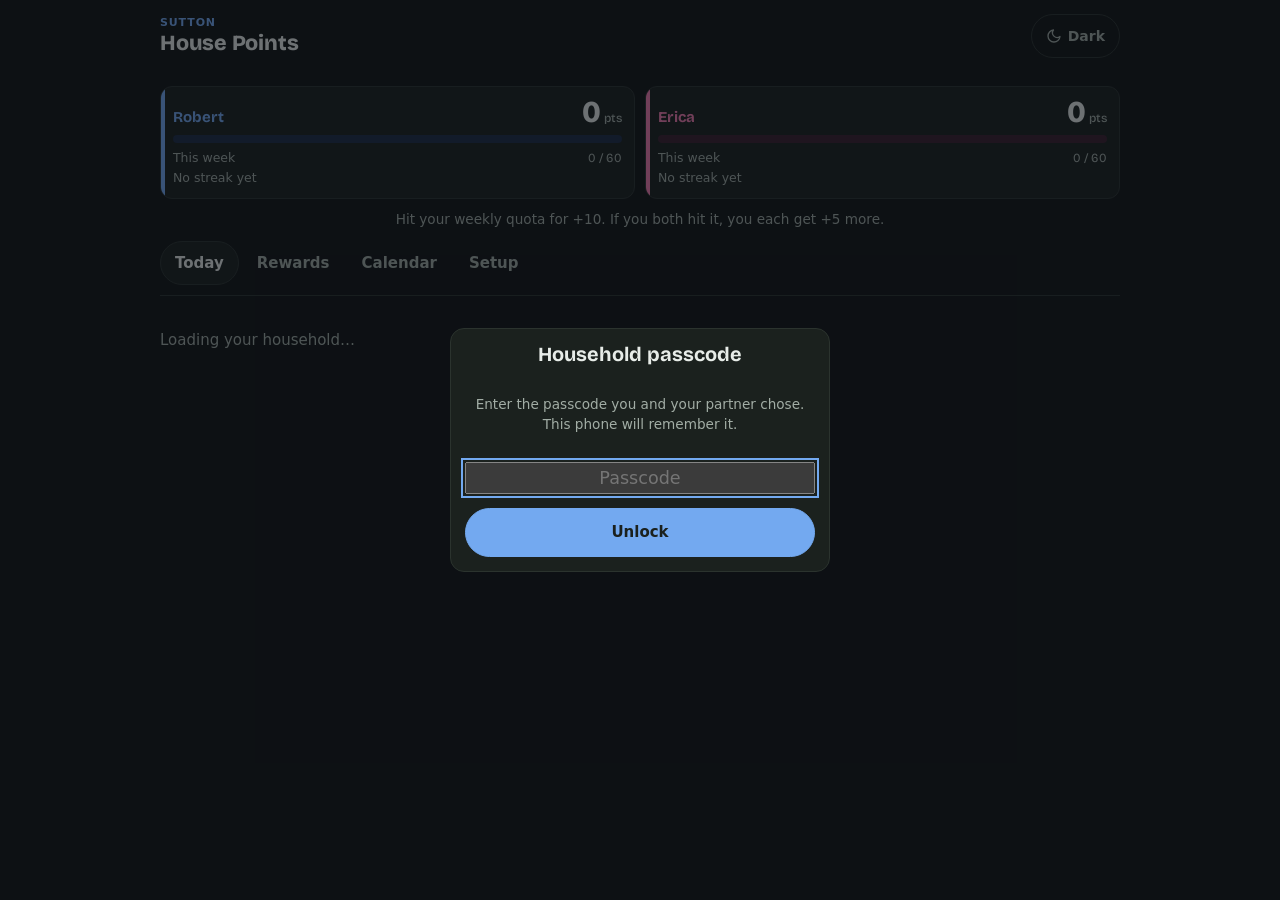
<file: index.html>
<!doctype html>
<html lang="en">
<head>
<meta charset="utf-8">
<meta name="viewport" content="width=device-width,initial-scale=1,viewport-fit=cover">
<title>Sutton House Points</title>
<meta name="theme-color" content="#1F5FAE">
<meta name="apple-mobile-web-app-capable" content="yes">
<meta name="mobile-web-app-capable" content="yes">
<meta name="apple-mobile-web-app-title" content="House Points">
<meta name="apple-mobile-web-app-status-bar-style" content="default">
<meta name="robots" content="noindex,nofollow">
<link rel="manifest" href="manifest.webmanifest">
<link rel="icon" type="image/png" href="icon-192.png">
<link rel="apple-touch-icon" href="apple-touch-icon.png">
<link rel="preconnect" href="https://fonts.googleapis.com">
<link rel="stylesheet" href="https://fonts.googleapis.com/css2?family=Bricolage+Grotesque:opsz,wght@12..96,500;12..96,700;12..96,800&family=Atkinson+Hyperlegible:wght@400;700&display=swap">
<!-- Sutton Design System: theme switch + shared tokens -->
<script src="https://robbmx07.github.io/sutton-hp/design/sutton-theme.js"></script>
<link rel="stylesheet" href="https://robbmx07.github.io/sutton-hp/design/sutton.css">
<style>
/* Layout: sticky two-person scoreboard on top, tabbed work area below; each person owns one color throughout. */
:root{
  --bg:#EDF0F4; --surface:#FFFFFF; --ink:#1B2230; --muted:#5E6777; --line:#D3D9E2;
  --a:#1F5FAE; --a-soft:#DDE8F7; --b:#B3336A; --b-soft:#F6DFE9;
  --good:#2C7A4D; --warn:#A46200; --shadow:0 1px 2px rgba(27,34,48,.08);
  --me:var(--a);
  --f-display:"Bricolage Grotesque", "Segoe UI", system-ui, sans-serif;
  --f-body:"Atkinson Hyperlegible", "Segoe UI", system-ui, sans-serif;
}
@media (prefers-color-scheme: dark){:root:not([data-theme="light"]){
  --bg:#11151C; --surface:#1A202A; --ink:#E7EBF1; --muted:#9AA3B2; --line:#2B3341;
  --a:#73A9F0; --a-soft:#1C2C44; --b:#F07CAD; --b-soft:#3A1F2D;
  --good:#5FC48A; --warn:#E3A44A; --shadow:none; color-scheme:dark }}
:root[data-theme="dark"]{
  --bg:#11151C; --surface:#1A202A; --ink:#E7EBF1; --muted:#9AA3B2; --line:#2B3341;
  --a:#73A9F0; --a-soft:#1C2C44; --b:#F07CAD; --b-soft:#3A1F2D;
  --good:#5FC48A; --warn:#E3A44A; --shadow:none; color-scheme:dark }
*{box-sizing:border-box}
:root{padding-top:env(safe-area-inset-top,0px);padding-bottom:env(safe-area-inset-bottom,0px)}
body{margin:0}
img{max-width:100%}
[hidden]{display:none!important}
html,body{background:var(--bg);color:var(--ink)}
body{font-family:var(--f-body);font-size:15px;line-height:1.5;
  padding-left:max(16px,env(safe-area-inset-left,0px));padding-right:max(16px,env(safe-area-inset-right,0px));padding-block:0 48px}
body::before{content:"";position:fixed;inset:0 0 auto;height:env(safe-area-inset-top,0px);z-index:10;background:var(--bg)}
.wrap{max-width:960px;margin:0 auto}
h1,h2,h3{font-family:var(--f-display);text-wrap:balance;margin:0;line-height:1.15}
h2{font-size:1.25rem;font-weight:700}
h3{font-size:1rem;font-weight:700}
button,input,select,textarea{font:inherit;color:inherit}
button{cursor:pointer}
:focus-visible{outline:2px solid var(--a);outline-offset:2px}
.num{font-family:var(--f-display);font-variant-numeric:tabular-nums}
.muted{color:var(--muted)}
.small{font-size:.85rem}
.label{font-size:.72rem;letter-spacing:.08em;text-transform:uppercase;color:var(--muted);font-weight:700}

/* header */
header{position:sticky;top:env(safe-area-inset-top,0px);z-index:5;background:var(--bg);padding-block:14px 10px;border-bottom:1px solid var(--line)}
.titlebar{display:flex;align-items:center;justify-content:space-between;gap:12px;flex-wrap:wrap;margin-bottom:12px}
.titlebar h1{font-size:1.35rem;font-weight:800;letter-spacing:-.01em}
.whoami{display:flex;align-items:center;gap:8px;font-size:.85rem}
.chip{display:inline-flex;align-items:center;gap:6px;padding:3px 10px;border-radius:999px;font-weight:700;font-size:.8rem}
.chip.a{background:var(--a-soft);color:var(--a)} .chip.b{background:var(--b-soft);color:var(--b)}
.linkbtn{background:none;border:none;color:var(--muted);text-decoration:underline;padding:0;font-size:.8rem}
.board{display:grid;grid-template-columns:1fr 1fr;gap:10px}
.score{background:var(--surface);border:1px solid var(--line);border-radius:12px;padding:10px 12px;display:grid;gap:6px;min-width:0;position:relative;overflow:hidden}
.score::before{content:"";position:absolute;inset:0 auto 0 0;width:4px;background:var(--pc)}
.score.a{--pc:var(--a);--ps:var(--a-soft)} .score.b{--pc:var(--b);--ps:var(--b-soft)}
.score .top{display:flex;justify-content:space-between;align-items:baseline;gap:8px}
.score .name{font-family:var(--f-display);font-weight:700;color:var(--pc);overflow:hidden;text-overflow:ellipsis;white-space:nowrap}
.score .bal{font-size:1.9rem;font-weight:800;line-height:1}
.score .bal small{font-size:.75rem;font-weight:500;color:var(--muted);margin-left:3px}
.bar{height:8px;border-radius:99px;background:var(--ps);overflow:hidden}
.bar i{display:block;height:100%;background:var(--pc);border-radius:99px;transition:width .3s}
.score .wk{display:flex;justify-content:space-between;font-size:.78rem;color:var(--muted)}

nav.tabs{display:flex;gap:4px;margin-top:12px;overflow-x:auto}
nav.tabs button{background:none;border:none;padding:7px 12px;border-radius:8px;font-weight:700;color:var(--muted);white-space:nowrap;display:flex;gap:6px;align-items:center}
nav.tabs button[aria-selected="true"]{background:var(--surface);color:var(--ink);box-shadow:var(--shadow);border:1px solid var(--line)}
.badge{background:var(--warn);color:var(--surface);border-radius:99px;font-size:.7rem;padding:0 6px;line-height:1.5}

main{padding-top:18px;display:grid;gap:22px}
section{display:grid;gap:12px}
.card{background:var(--surface);border:1px solid var(--line);border-radius:12px;padding:14px}
.row{display:flex;gap:10px;align-items:center;flex-wrap:wrap}
.spread{display:flex;gap:10px;align-items:center;justify-content:space-between;flex-wrap:wrap}

/* tasks */
.tasks{display:grid;grid-template-columns:repeat(auto-fill,minmax(150px,1fr));gap:10px}
.task{background:var(--surface);border:1px solid var(--line);border-radius:12px;padding:12px;text-align:left;display:grid;gap:8px;min-height:84px;align-content:space-between;transition:transform .08s, border-color .15s}
.task:hover{border-color:var(--me)}
.task:active{transform:scale(.97)}
.task .tn{font-weight:700;line-height:1.25}
.task .tp{display:flex;align-items:baseline;gap:4px;color:var(--me);font-family:var(--f-display);font-weight:800;font-size:1.25rem}
.task .tp span{font-size:.72rem;font-weight:500;color:var(--muted)}
.task .cnt{font-size:.75rem;color:var(--muted)}
button.task:active{transform:scale(.97)}
.task.split:active{transform:none}
.task.split:hover{border-color:var(--line)}
.two{display:grid;grid-template-columns:1fr 1fr;gap:6px}
.half{border:1px solid var(--line);background:var(--bg);border-radius:8px;padding:5px 6px;display:grid;justify-items:start;font-size:.72rem;color:var(--muted);font-weight:700;transition:transform .08s,border-color .15s}
.half b{font-family:var(--f-display);font-size:1.15rem;color:var(--me);line-height:1.1}
.half:hover{border-color:var(--me)} .half:active{transform:scale(.95)}
.half.full{border-color:color-mix(in srgb,var(--me) 45%,var(--line))}
.cat{display:grid;gap:8px}
details.cat > summary{cursor:pointer;list-style:none;display:flex;align-items:center;gap:6px;padding:2px 0}
details.cat > summary::-webkit-details-marker{display:none}
details.cat > summary::before{content:"";width:7px;height:7px;border-right:2px solid currentColor;border-bottom:2px solid currentColor;transform:rotate(-45deg);transition:transform .15s}
details.cat[open] > summary::before{transform:rotate(45deg)}
details.cat[open]{gap:8px}
.goals{display:grid;gap:10px}
.glist{display:grid;grid-template-columns:repeat(auto-fill,minmax(220px,1fr));gap:12px 18px}
.grow-row{display:grid;gap:4px;min-width:0}
.grow-row .t{font-weight:700}
.grow-row .ok{color:var(--good);font-weight:700}
.gbar{height:10px;border-radius:99px;background:var(--line);display:flex;overflow:hidden}
.gbar i{display:block;height:100%}
.gbar .ga{background:var(--a)} .gbar .gb{background:var(--b)}
.goaltag{font-variant-numeric:tabular-nums}
.gbonus{font-weight:700;color:var(--muted)}
.gbonus.ok{color:var(--good)}
.goaltag.met{color:var(--good);font-weight:700}
.gtasks{display:grid;grid-template-columns:repeat(auto-fill,minmax(180px,1fr));gap:2px 12px;padding:6px 0;font-size:.85rem}
.gtasks label{display:flex;gap:6px;align-items:center}
.boardnote{grid-column:1/-1;margin:0;text-align:center}
.wk + .wk{margin-top:-4px}
.setgrid{display:grid;grid-template-columns:minmax(0,2fr) minmax(0,1.3fr) 62px 62px auto;gap:8px;align-items:center}
.setgrid input[type=number]{width:100%}
.setgrid-h{padding-bottom:4px}
@media (max-width:640px){
  .setgrid{grid-template-columns:1fr 1fr}
  .setgrid > :first-child{grid-column:1/-1}
  .setgrid-h{display:none}
}

.list{display:grid;gap:0}
.item{display:flex;gap:10px;align-items:center;padding:10px 0;border-top:1px solid var(--line)}
.item:first-child{border-top:none}
.item .grow{flex:1;min-width:0}
.item .t{font-weight:700}
.dot{width:10px;height:10px;border-radius:50%;flex:none}
.dot.a{background:var(--a)} .dot.b{background:var(--b)}
.pts{font-family:var(--f-display);font-weight:800;font-variant-numeric:tabular-nums;white-space:nowrap}

.btn{border:1px solid var(--line);background:var(--surface);border-radius:8px;padding:7px 12px;font-weight:700}
.btn.primary{background:var(--me);border-color:var(--me);color:var(--surface)}
.btn.good{background:var(--good);border-color:var(--good);color:var(--surface)}
.btn.ghost{background:none}
.btn:disabled{opacity:.45;cursor:not-allowed}
.btn.sm{padding:4px 9px;font-size:.82rem}
input[type=text],input[type=number],input[type=date],select,textarea{background:var(--bg);border:1px solid var(--line);border-radius:8px;padding:7px 10px;min-width:0}
input[type=number]{width:84px}
textarea{width:100%;resize:vertical}
.field{display:grid;gap:4px}
.formgrid{display:grid;grid-template-columns:2fr 1fr;gap:10px}
.formgrid .full{grid-column:1/-1}

.attn{border-color:var(--warn);background:linear-gradient(0deg,var(--surface),var(--surface))}
.attn .label{color:var(--warn)}
.pill{font-size:.72rem;font-weight:700;padding:2px 8px;border-radius:99px;border:1px solid var(--line);color:var(--muted);white-space:nowrap}
.pill.wait{border-color:var(--warn);color:var(--warn)}
.pill.ok{border-color:var(--good);color:var(--good)}
.note{font-size:.85rem;color:var(--muted);max-width:65ch}

/* calendar */
.cal{display:grid;grid-template-columns:repeat(7,minmax(0,1fr));gap:4px}
.cal .dow{font-size:.7rem;text-align:center;color:var(--muted);font-weight:700;letter-spacing:.06em}
.day{background:var(--surface);border:1px solid var(--line);border-radius:8px;min-height:68px;padding:4px 5px;text-align:left;display:flex;flex-direction:column;gap:3px}
.day.out{opacity:.35}
.day.today{border-color:var(--ink)}
.day.sel{outline:2px solid var(--ink);outline-offset:-1px}
.day .dn{font-size:.75rem;font-weight:700}
.day .bars{display:grid;gap:2px;margin-top:auto}
.day .bars div{display:flex;align-items:center;gap:3px;font-size:.68rem;font-variant-numeric:tabular-nums}
.day .bars i{height:5px;border-radius:3px;display:block;min-width:2px}
.day .bars .ba i{background:var(--a)} .day .bars .bb i{background:var(--b)}
.share{display:flex;height:14px;border-radius:99px;overflow:hidden;background:var(--line)}
.share .sa{background:var(--a)} .share .sb{background:var(--b)}
.stats{display:grid;grid-template-columns:1fr 1fr;gap:10px}
.stat{display:grid;gap:2px}
.stat .v{font-size:1.5rem;font-weight:800}

.overlay{position:fixed;inset:0;background:rgba(10,14,20,.55);display:grid;place-items:center;z-index:20;padding:20px}
.overlay .card{max-width:380px;width:100%;display:grid;gap:14px;text-align:center}
.pick{display:grid;gap:10px}
.pick button{padding:14px;border-radius:12px;font-family:var(--f-display);font-size:1.15rem;font-weight:800;border:2px solid}
.pick .a{border-color:var(--a);color:var(--a);background:var(--a-soft)}
.pick .b{border-color:var(--b);color:var(--b);background:var(--b-soft)}

.toast{position:fixed;left:50%;transform:translateX(-50%);top:calc(12px + env(safe-area-inset-top,0px));background:var(--ink);color:var(--bg);border-radius:10px;padding:10px 14px;display:flex;gap:14px;align-items:center;z-index:30;max-width:calc(100% - 32px);box-shadow:0 4px 18px rgba(0,0,0,.25)}
.toast button{background:none;border:none;color:var(--bg);font-weight:700;text-decoration:underline}
.banner{padding:10px 12px;border-radius:10px;border:1px dashed var(--warn);color:var(--warn);font-size:.88rem}

@media (max-width:560px){
  .score .bal{font-size:1.5rem}
  .formgrid{grid-template-columns:1fr}
  .day{min-height:54px;padding:3px}
  .day .bars span{display:none}
}
.tray{position:fixed;left:0;right:0;bottom:0;z-index:25;background:var(--surface);border-top:1px solid var(--line);box-shadow:0 -4px 18px rgba(0,0,0,.12);
  padding:10px max(16px,env(safe-area-inset-right,0px)) calc(10px + env(safe-area-inset-bottom,0px)) max(16px,env(safe-area-inset-left,0px))}
.tray-head{display:flex;gap:8px;align-items:center;max-width:960px;margin:0 auto}
.tray-toggle{flex:1;min-width:0;text-align:left;background:none;border:none;padding:8px 0;display:flex;gap:6px;align-items:baseline;overflow:hidden;white-space:nowrap;text-overflow:ellipsis}
.tray-toggle .num{color:var(--me);font-family:var(--f-display);font-weight:800}
.tray-toggle .chev{margin-left:auto;color:var(--muted);font-size:.85rem;text-decoration:underline}
.tray-x{border:1px solid var(--warn);color:var(--warn);background:none;border-radius:8px;padding:8px 12px;font-weight:700;min-height:40px}
.tray-close{border:1px solid var(--line);background:var(--bg);border-radius:8px;width:40px;height:40px;font-weight:700}
.tray-list{max-width:960px;margin:0 auto 6px;max-height:45vh;overflow-y:auto;display:grid}
.tray-item{display:flex;gap:10px;align-items:center;padding:6px 0;border-bottom:1px solid var(--line)}
.tray-item .grow{flex:1;min-width:0}
.tray-all{justify-self:start;margin-top:8px;color:var(--warn)}
.task.flash,.half.flash{border-color:var(--me);background:color-mix(in srgb,var(--me) 14%,var(--surface))}
body{padding-bottom:96px}
@media (prefers-reduced-motion:reduce){*{transition:none!important}}
</style>
<style id="sutton-map">
/* Sutton Design System mapping for House Points.
   Shared: background, cards, text, lines, done/attention colors, Figtree body font, 44px pill buttons and tabs, header.
   Kept on purpose: Robert = blue (--a), Erica = pink (--b) on scores, bars, chips, calendar; Bricolage headings; rewards stay private. */
html:root[data-theme="dark"]{
  --bg:var(--s-bg,#11151C); --surface:var(--s-card,#1A202A); --ink:var(--s-ink,#E7EBF1); --muted:var(--s-muted,#9AA3B2); --line:var(--s-line,#2B3341);
  --good:var(--s-ok,#5FC48A); --warn:var(--s-warn,#E3A44A); --shadow:var(--s-shadow,none);
  --a:#73A9F0; --a-soft:#1C2C44; --b:#F07CAD; --b-soft:#3A1F2D; --s-accent:var(--me,var(--a))}
html:root[data-theme="light"]{
  --bg:var(--s-bg,#EDF0F4); --surface:var(--s-card,#FFFFFF); --ink:var(--s-ink,#1B2230); --muted:var(--s-muted,#5E6777); --line:var(--s-line,#D3D9E2);
  --good:var(--s-ok,#2C7A4D); --warn:var(--s-warn,#A46200); --shadow:var(--s-shadow,0 1px 2px rgba(27,34,48,.08));
  --a:#1F5FAE; --a-soft:#DDE8F7; --b:#B3336A; --b-soft:#F6DFE9; --s-accent:var(--me,var(--a))}
:root{--f-body:var(--s-body,"Figtree","Segoe UI",system-ui,sans-serif)}
[hidden]{display:none!important}
.btn{min-height:var(--s-tap,44px);border-radius:999px;padding:0 16px;display:inline-flex;align-items:center;justify-content:center;gap:6px}
nav.tabs button{min-height:var(--s-tap,44px);border-radius:999px;padding:0 14px}
.card{border-radius:var(--s-r,14px);box-shadow:var(--shadow)}
.titlebar{flex-wrap:wrap}
.titlebar .whoami{flex-basis:100%;margin-top:4px}
@media (max-width:480px){.titlebar .s-theme span{display:none}.titlebar .s-theme{width:var(--s-tap,44px);padding:0;justify-content:center}}
</style>
</head>
<body>
<div class="wrap">
  <header>
    <div class="titlebar">
      <div><span class="s-kicker">Sutton</span><h1>House Points</h1></div>
      <span data-sutton-theme></span>
      <div class="whoami" id="whoami"></div>
    </div>
    <div class="board" id="board"></div>
    <p class="small muted" id="syncnote" role="status" style="margin:6px 0 0;text-align:center"></p>
    <nav class="tabs" role="tablist" id="tabs"></nav>
  </header>
  <main id="main"><p class="muted">Loading your household…</p></main>
</div>
<div id="overlay"></div>
<div id="tray"></div>
<div id="toast"></div>

<script>
/* ===== SETUP: paste your Google Apps Script web app URL between the quotes ===== */
const API_URL = 'https://script.google.com/macros/s/AKfycbwhmRHwCkFvserzzrVKLG8QYLtYY1nCQ1ONTct6AZWIa0uN2YgkC0ZHq_voLGxfdFED/exec';
/* ============================================================================== */
const SEED = {"config":{"main":{"goals":[{"count":5,"id":"g-dishes","name":"Loads of dishes","tasks":["x-load-the-dishwasher","x-hand-wash-dishes"]},{"count":3,"id":"g-laundry","name":"Loads of laundry washed","tasks":["x-start-a-load-wash","x-do-a-load-start-to-finish"]},{"count":3,"id":"g-putaway","name":"Laundry folded & put away","tasks":["x-fold-laundry","x-do-a-load-start-to-finish"]},{"count":5,"id":"g-kitchen","name":"Kitchen cleaned up after dinner","tasks":["x-clean-up-after-dinner","x-wipe-counters-stove"]},{"count":2,"id":"g-trash","name":"Trash taken out","tasks":["x-take-out-the-trash"]},{"count":3,"id":"g-catbox","name":"Cat box scooped","tasks":["x-scoop-the-cat-box"]},{"count":3,"id":"g-dinner","name":"Home-cooked dinners","tasks":["x-cook-dinner","x-meal-prep-for-the-week"]},{"count":3,"id":"g-tidy","name":"Rooms picked up","tasks":["x-great-room","x-gemma-s-room","x-play-room","x-bedroom","x-living-room","x-study","x-tidy-declutter"]}],"names":{"a":"Robert","b":"Erica"},"quota":{"a":60,"b":60}}},"tasks":{"x-put-away-groceries":{"cat":"Kitchen & dishes","name":"Put away groceries","order":13,"partial":0,"points":3},"x-wash-the-car":{"cat":"Errands & household","name":"Wash the car","order":9,"partial":4,"points":8},"x-take-out-the-trash":{"cat":"Trash & pets","name":"Take out the trash","order":1,"partial":0,"points":1},"x-clean-up-after-dinner":{"cat":"Kitchen & dishes","name":"Clean up after dinner","order":5,"partial":0,"points":4},"x-kitchen-deep-clean":{"cat":"Rooms","name":"Kitchen deep clean","order":7,"partial":6,"points":12},"x-load-the-dishwasher":{"cat":"Kitchen & dishes","name":"Load the dishwasher","order":6,"partial":0,"points":2},"x-feed-the-pets":{"cat":"Trash & pets","name":"Feed the pets","order":7,"partial":0,"points":1},"x-mop-a-room":{"cat":"Floors & surfaces","name":"Mop a room","order":3,"partial":0,"points":3},"x-change-all-the-cat-litter":{"cat":"Trash & pets","name":"Change all the cat litter","order":6,"partial":0,"points":4},"x-wipe-baseboards":{"cat":"Floors & surfaces","name":"Wipe baseboards","order":7,"partial":4,"points":8},"x-make-breakfast":{"cat":"Kitchen & dishes","name":"Make breakfast","order":2,"partial":0,"points":3},"x-wipe-switches-door-handles":{"cat":"Floors & surfaces","name":"Wipe switches & door handles","order":8,"partial":0,"points":2},"x-water-houseplants":{"cat":"Errands & household","name":"Water houseplants","order":6,"partial":0,"points":1},"x-pay-the-bills":{"cat":"Errands & household","name":"Pay the bills","order":4,"partial":0,"points":4},"x-start-a-load-wash":{"cat":"Laundry","name":"Start a load (wash)","order":2,"partial":0,"points":1},"x-clean-out-the-car":{"cat":"Errands & household","name":"Clean out the car","order":10,"partial":2,"points":4},"x-put-away-laundry":{"cat":"Laundry","name":"Put away laundry","order":6,"partial":1,"points":2},"x-make-coffee":{"cat":"Kitchen & dishes","name":"Make coffee","order":1,"partial":0,"points":1},"x-take-the-trash-to-the-curb":{"cat":"Trash & pets","name":"Take the trash to the curb","order":2,"partial":0,"points":2},"x-take-out-recycling":{"cat":"Trash & pets","name":"Take out recycling","order":4,"partial":0,"points":1},"x-rake-leaves":{"cat":"Yard & outside","name":"Rake leaves","order":3,"partial":7,"points":14},"x-fold-laundry":{"cat":"Laundry","name":"Fold laundry","order":5,"partial":1,"points":3},"x-entryway":{"cat":"Rooms","name":"Entryway","order":9,"partial":1,"points":3},"x-clean-the-gutters":{"cat":"Yard & outside","name":"Clean the gutters","order":8,"partial":10,"points":20},"x-change-bed-sheets":{"cat":"Laundry","name":"Change bed sheets","order":7,"partial":0,"points":3},"x-wipe-down-the-table":{"cat":"Kitchen & dishes","name":"Wipe down the table","order":10,"partial":0,"points":1},"x-mow-the-grass":{"cat":"Yard & outside","name":"Mow the grass","order":1,"partial":7,"points":14},"x-plan-meals-grocery-list":{"cat":"Errands & household","name":"Plan meals & grocery list","order":2,"partial":0,"points":4},"x-pack-lunches":{"cat":"Kitchen & dishes","name":"Pack lunches","order":3,"partial":0,"points":3},"x-sweep-porch-walkway":{"cat":"Yard & outside","name":"Sweep porch & walkway","order":6,"partial":0,"points":2},"x-clean-out-the-fridge":{"cat":"Kitchen & dishes","name":"Clean out the fridge","order":12,"partial":3,"points":6},"x-wash-pet-bowls":{"cat":"Trash & pets","name":"Wash pet bowls","order":8,"partial":0,"points":1},"x-run-an-errand":{"cat":"Errands & household","name":"Run an errand","order":2,"partial":0,"points":5},"x-restock-toiletries-supplies":{"cat":"Errands & household","name":"Restock toiletries & supplies","order":5,"partial":0,"points":3},"x-bedroom":{"cat":"Rooms","name":"Bedroom","order":4,"partial":3,"points":6},"x-laundry-room":{"cat":"Rooms","name":"Laundry room","order":10,"partial":1,"points":3},"x-shovel-snow":{"cat":"Yard & outside","name":"Shovel snow","order":7,"partial":5,"points":10},"x-bring-the-bins-back":{"cat":"Trash & pets","name":"Bring the bins back","order":3,"partial":0,"points":1},"x-make-calls-appointments":{"cat":"Errands & household","name":"Make calls / book appointments","order":5,"partial":0,"points":3},"x-unload-the-dishwasher":{"cat":"Kitchen & dishes","name":"Unload the dishwasher","order":7,"partial":0,"points":2},"x-play-room":{"cat":"Rooms","name":"Play room","order":3,"partial":3,"points":7},"x-tidy-declutter":{"cat":"Floors & surfaces","name":"Tidy & declutter","order":9,"partial":2,"points":4},"x-scoop-the-cat-box":{"cat":"Trash & pets","name":"Scoop the cat box","order":5,"partial":0,"points":2},"x-hand-wash-dishes":{"cat":"Kitchen & dishes","name":"Hand-wash dishes","order":8,"partial":2,"points":4},"x-sweep-dust-mop-a-room":{"cat":"Floors & surfaces","name":"Sweep / dust-mop a room","order":2,"partial":0,"points":2},"x-make-the-bed":{"cat":"Errands & household","name":"Make the bed","order":3,"partial":0,"points":1},"x-iron-clothes":{"cat":"Laundry","name":"Iron clothes","order":9,"partial":2,"points":4},"x-pull-weeds":{"cat":"Yard & outside","name":"Pull weeds","order":4,"partial":3,"points":6},"x-sort-laundry":{"cat":"Laundry","name":"Sort laundry","order":1,"partial":0,"points":1},"x-water-the-garden":{"cat":"Yard & outside","name":"Water the garden","order":5,"partial":0,"points":2},"x-bathroom":{"cat":"Rooms","name":"Bathroom","order":8,"partial":3,"points":7},"x-hand-wash-delicates":{"cat":"Laundry","name":"Hand-wash delicates","order":8,"partial":0,"points":3},"x-great-room":{"cat":"Rooms","name":"Great room","order":1,"partial":5,"points":10},"x-clean-off-the-computer-desk":{"cat":"Floors & surfaces","name":"Clean off the computer desk","order":5,"partial":0,"points":2},"x-clean-the-microwave":{"cat":"Kitchen & dishes","name":"Clean the microwave","order":11,"partial":0,"points":2},"x-grocery-run":{"cat":"Errands & household","name":"Grocery run","order":1,"partial":0,"points":10},"x-cook-dinner":{"cat":"Kitchen & dishes","name":"Cook dinner","order":4,"partial":0,"points":8},"x-gemma-s-room":{"cat":"Rooms","name":"Gemma's room","order":2,"partial":3,"points":6},"x-dust-shelves-surfaces":{"cat":"Floors & surfaces","name":"Dust shelves & surfaces","order":4,"partial":2,"points":4},"x-weed-eat":{"cat":"Yard & outside","name":"Weed-eat","order":2,"partial":3,"points":7},"x-living-room":{"cat":"Rooms","name":"Living room","order":5,"partial":3,"points":7},"x-change-a-bulb-or-filter":{"cat":"Errands & household","name":"Change a bulb or filter","order":7,"partial":0,"points":2},"x-meal-prep-for-the-week":{"cat":"Kitchen & dishes","name":"Meal prep for the week","order":5,"partial":10,"points":20},"x-clean-windows-mirrors":{"cat":"Floors & surfaces","name":"Clean windows & mirrors","order":6,"partial":2,"points":5},"x-wipe-counters-stove":{"cat":"Kitchen & dishes","name":"Wipe counters & stove","order":9,"partial":0,"points":2},"x-study":{"cat":"Rooms","name":"Study","order":6,"partial":2,"points":5},"x-small-fix-it-job":{"cat":"Errands & household","name":"Small fix-it job","order":8,"partial":0,"points":8},"x-move-to-dryer-hang-dry":{"cat":"Laundry","name":"Move to dryer / hang dry","order":3,"partial":0,"points":1},"x-clean-all-floors-sweep-mop":{"cat":"Floors & surfaces","name":"Clean all floors (sweep & mop)","order":1,"partial":6,"points":12},"x-do-a-load-start-to-finish":{"cat":"Laundry","name":"Do a load start to finish","order":4,"partial":0,"points":8}}};
let PASS = ''; try{ PASS = localStorage.getItem('hp-pass') || ''; }catch(e){}
(function(){
const P = ['a','b'];
const SIZES = {small:{label:'Small treat',weeks:.3,hint:'about 2 days of chores'},medium:{label:'Medium',weeks:.7,hint:'about 5 days'},big:{label:'Big ask',weeks:1.5,hint:'about a week and a half'},huge:{label:'Grand prize',weeks:4,hint:'about a month'}};
const S = { db:null, ready:false, cfg:null, tasks:[], rewards:[], days:{}, reds:[], tab:'today', logDay:null, calMonth:null, calSel:null, readOnly:false };
let ME = null; try{ ME = localStorage.getItem('hp-who'); }catch(e){}
if(!P.includes(ME)) ME = null;
try{ const t = localStorage.getItem('hp-tab'); if(t) S.tab = t; }catch(e){}

const $ = id => document.getElementById(id);
const esc = s => String(s ?? '').replace(/[&<>"']/g, c => ({'&':'&amp;','<':'&lt;','>':'&gt;','"':'&quot;',"'":'&#39;'}[c]));
const pad = n => String(n).padStart(2,'0');
const dkey = d => d.getFullYear()+'-'+pad(d.getMonth()+1)+'-'+pad(d.getDate());
const parseKey = k => { const [y,m,d] = k.split('-').map(Number); return new Date(y,m-1,d); };
const today = () => dkey(new Date());
const other = p => p==='a'?'b':'a';
const uid = () => Date.now().toString(36)+Math.random().toString(36).slice(2,7);
S.logDay = today();
const now = new Date(); S.calMonth = new Date(now.getFullYear(), now.getMonth(), 1); S.calSel = today();

function cfg(){
  const c = S.cfg || {};
  return {
    names: { a: (c.names && c.names.a) || 'Robert', b: (c.names && c.names.b) || 'Erica' },
    quota: { a: Number(c.quota && c.quota.a) || 60, b: Number(c.quota && c.quota.b) || 60 }
  };
}
const nm = p => cfg().names[p];

/* ---------- derived numbers ---------- */
function allEntries(){
  const out = [];
  for(const [day, doc] of Object.entries(S.days)){
    const ents = (doc && doc.entries) || {};
    for(const [id, e] of Object.entries(ents)){
      if(!e || e.deleted || !P.includes(e.who)) continue;
      out.push({ id, day, ...e, pts: Number(e.pts)||0 });
    }
  }
  return out;
}
function weekStart(d){ const x = new Date(d.getFullYear(), d.getMonth(), d.getDate()); const wd = (x.getDay()+6)%7; x.setDate(x.getDate()-wd); return x; }
const QUOTA_BONUS = 10, TEAM_BONUS = 5, GOALS_ALL_BONUS = 10, GOALS_MOST_BONUS = 5, GOALS_MOST_SHARE = .75;
function totals(){
  const ents = allEntries(), q = cfg().quota;
  const ws = dkey(weekStart(new Date()));
  const weeks = {};   // weekKey -> {a,b}
  ents.forEach(e => { const wk = dkey(weekStart(parseKey(e.day))); (weeks[wk] ||= {a:0,b:0})[e.who] += e.pts; });
  const t = {};
  for(const p of P){
    const o = other(p);
    const work = ents.filter(e=>e.who===p).reduce((s,e)=>s+e.pts,0);
    let quotaB = 0, teamB = 0;
    for(const [wk, v] of Object.entries(weeks)){
      if(wk > ws) continue;
      if(q[p] > 0 && v[p] >= q[p]){ quotaB += QUOTA_BONUS; if(q[o] > 0 && v[o] >= q[o]) teamB += TEAM_BONUS; }
    }
    let goalB = 0;
    for(const wk of Object.keys(weeks)){ if(wk <= ws) goalB += goalsBonusFor(goalProgress(wk, ents)).bonus; }
    const spent = S.reds.filter(r=>r.who===p && (r.status==='requested'||r.status==='done')).reduce((s,r)=>s+(Number(r.cost)||0),0);
    const week = (weeks[ws] && weeks[ws][p]) || 0;
    const earned = work + quotaB + teamB + goalB;
    t[p] = { work, quotaB, teamB, goalB, earned, spent, bal: earned-spent, week, streak: streak(ents, p) };
  }
  return t;
}
function streak(ents, p){
  const days = new Set(ents.filter(e=>e.who===p).map(e=>e.day));
  const d = new Date(); if(!days.has(dkey(d))) d.setDate(d.getDate()-1);
  let n = 0; while(days.has(dkey(d))){ n++; d.setDate(d.getDate()-1); }
  return n;
}
function goals(){ return (S.cfg && Array.isArray(S.cfg.goals)) ? S.cfg.goals : []; }
function goalProgress(weekKey, ents){
  const ws = weekKey || dkey(weekStart(new Date())), we = dkey(new Date(parseKey(ws).getTime()+6*864e5));
  const wk = (ents || allEntries()).filter(e => e.day >= ws && e.day <= we);
  return goals().map(g => {
    const ids = new Set(g.tasks||[]), got = {a:0,b:0};
    wk.forEach(e => { if(ids.has(e.taskId)) got[e.who] += (e.part || /\(partial\)$/.test(e.name||'')) ? .5 : 1; });
    return { ...g, count: Number(g.count)||0, got, total: got.a+got.b };
  });
}
/* Shared bonus for the household goals: both people get it.
   All goals met: +10 each. At least 75% met (6 of 8): +5 each. */
function goalsBonusFor(gp){
  gp = gp.filter(g => g.count > 0);
  if(!gp.length) return { bonus: 0, met: 0, n: 0, most: 0 };
  const met = gp.filter(g => g.total >= g.count).length, n = gp.length, most = Math.ceil(n * GOALS_MOST_SHARE);
  const bonus = met >= n ? GOALS_ALL_BONUS : (met >= most && most < n ? GOALS_MOST_BONUS : 0);
  return { bonus, met, n, most };
}
const fmtN = n => Number.isInteger(n) ? String(n) : n.toFixed(1);
function avgTaskPts(){
  const ts = S.tasks.filter(t=>Number(t.points)>0);
  if(!ts.length) return 5;
  return ts.reduce((s,t)=>s+Number(t.points),0)/ts.length;
}
function avgQuota(){ const q = cfg().quota; return ((q.a||0)+(q.b||0))/2 || 60; }
function suggest(size){
  const f = (SIZES[size]||SIZES.medium).weeks;
  return Math.max(5, Math.round(avgQuota()*f/5)*5);
}

/* ---------- writes (serialized) ---------- */
let chain = Promise.resolve();
function write(fn){
  if(!S.db || S.readOnly){ toast('Still connecting. Try again in a moment.'); return Promise.resolve(); }
  chain = chain.then(fn).catch(err => {
    console.error(err);
    if(err && err.code==='bad_passcode'){ askPass('The household passcode changed. Enter the new one.'); }
    else if(err && err.code==='quota_exceeded'){ toast('Storage is full. Delete old entries to keep logging.'); }
    else toast('Couldn’t save that. Try again in a moment.');
  });
  return chain;
}
async function addEntry(day, entry){
  const id = 'e'+uid();
  await write(async () => {
    await S.db.doc('days/'+day).merge({ day, entries: { [id]: entry } });
  });
  return id;
}
function removeEntry(day, id){
  return write(() => S.db.doc('days/'+day).merge({ entries: { [id]: { deleted: true } } }));
}

/* ---------- toast ---------- */
let toastTimer;
function toast(msg, undo){
  const el = $('toast');
  el.innerHTML = '<div class="toast" role="status"><span>'+esc(msg)+'</span>'+(undo?'<button id="undoBtn">Undo</button>':'')+'</div>';
  if(undo) $('undoBtn').onclick = () => { el.innerHTML=''; undo(); };
  clearTimeout(toastTimer); toastTimer = setTimeout(()=>{ el.innerHTML=''; }, 5000);
}

/* ---------- "Just logged" tray: review and remove recent taps ---------- */
let recent = [], trayOpen = false, lastTap = { key:'', at:0 };
const TRAY_MS = 10*60*1000;
function renderTray(){
  const cutoff = Date.now() - TRAY_MS;
  recent = recent.filter(r => r.at > cutoff);
  const el = $('tray');
  if(!recent.length){ el.innerHTML = ''; return; }
  const total = recent.reduce((s,r)=>s+r.pts,0);
  const head = '<div class="tray-head"><button class="tray-toggle" id="trayToggle" aria-expanded="'+trayOpen+'">'+
    '<b>Just logged:</b> '+(recent.length===1 ? esc(recent[0].label) : recent.length+' items')+' <span class="num">+'+total+'</span>'+
    (recent.length>1 ? '<span class="chev">'+(trayOpen?'Hide':'Review')+'</span>' : '')+'</button>'+
    (recent.length===1 ? '<button class="tray-x" data-unrecent="0">Undo</button>' : '')+
    '<button class="tray-close" id="trayClose" aria-label="Done reviewing">✓</button></div>';
  const list = (trayOpen && recent.length>1) ? '<div class="tray-list">'+recent.map((r,i)=>
      '<div class="tray-item"><span class="grow">'+esc(r.label)+'<span class="small muted"> · '+fmtTime(new Date(r.at).toISOString())+'</span></span><span class="num">+'+r.pts+'</span><button class="tray-x" data-unrecent="'+i+'">Remove</button></div>').join('')+
    '<button class="btn sm ghost tray-all" id="trayAll">Remove all '+recent.length+'</button></div>' : '';
  el.innerHTML = '<div class="tray" role="region" aria-label="Recently logged">'+list+head+'</div>';
  $('trayToggle').onclick = () => { if(recent.length>1){ trayOpen = !trayOpen; renderTray(); } };
  $('trayClose').onclick = () => { recent = []; trayOpen = false; renderTray(); };
  el.querySelectorAll('[data-unrecent]').forEach(b => b.onclick = () => {
    const r = recent[Number(b.dataset.unrecent)]; if(!r) return;
    recent.splice(Number(b.dataset.unrecent), 1);
    removeEntry(r.day, r.id); toast('Removed '+r.label);
    if(recent.length<=1) trayOpen = false; renderTray();
  });
  const all = $('trayAll'); if(all) all.onclick = () => {
    const n = recent.length; recent.forEach(r => removeEntry(r.day, r.id)); recent = []; trayOpen = false; renderTray(); toast('Removed '+n+' entries');
  };
}
setInterval(() => { if(recent.length) renderTray(); }, 30000);

/* ---------- render ---------- */
let pendingRender = false;
document.addEventListener('submit', () => { const a = document.activeElement; if(a && a.blur) a.blur(); }, true);
document.addEventListener('focusout', () => { setTimeout(() => { if(pendingRender) render(); }, 0); });
function render(force){
  renderWho(); renderBoard(); renderTabs();
  if(S.needPass){ renderPass(); } else if(!ME){ renderPicker(); }
  const m = $('main');
  if(!S.ready){
    m.innerHTML = S.loadMsg ? '<div class="banner">'+esc(S.loadMsg)+'</div>' : '<p class="muted">Loading your household…</p>';
    return;
  }
  const ae = document.activeElement;
  if(!force && ae && m.contains(ae) && /^(INPUT|TEXTAREA|SELECT)$/.test(ae.tagName) && ae.type!=='date'){ pendingRender = true; return; }
  pendingRender = false;
  const html = S.tab==='rewards' ? viewRewards() : S.tab==='calendar' ? viewCalendar() : S.tab==='setup' ? viewSetup() : viewToday();
  m.innerHTML = (S.readOnly?'<div class="banner">View only: you can see everything, but changes won’t save.</div>':'') + html;
  bind();
}
function renderWho(){
  const el = $('whoami');
  if(!ME){ el.innerHTML=''; return; }
  el.innerHTML = '<span class="muted">Logging as</span> <span class="chip '+ME+'">'+esc(nm(ME))+'</span> <button class="linkbtn" id="switchWho">switch</button>';
  $('switchWho').onclick = () => { ME=null; try{localStorage.removeItem('hp-who')}catch(e){}; render(); };
  document.documentElement.style.setProperty('--me', ME==='a'?'var(--a)':'var(--b)');
}
function renderBoard(){
  const t = totals(), q = cfg().quota;
  $('board').innerHTML = P.map(p => {
    const pct = Math.min(100, Math.round(t[p].week / q[p] * 100));
    return '<div class="score '+p+'"><div class="top"><span class="name">'+esc(nm(p))+(p===ME?' (you)':'')+'</span><span class="bal num">'+t[p].bal+'<small>pts</small></span></div>'+
      '<div class="bar" title="This week vs. quota"><i style="width:'+pct+'%"></i></div>'+
      '<div class="wk"><span>This week'+(t[p].week>=q[p]?' · quota met':'')+'</span><span class="num">'+t[p].week+' / '+q[p]+'</span></div>'+
      '<div class="wk"><span>'+(t[p].streak?t[p].streak+'-day streak':'No streak yet')+'</span></div></div>';
  }).join('');
  const both = P.every(p=>t[p].week>=q[p]);
  $('board').insertAdjacentHTML('beforeend', '<p class="boardnote small muted">'+(both
    ? 'You both hit quota this week: +'+QUOTA_BONUS+' each, plus a +'+TEAM_BONUS+' team bonus.'
    : 'Hit your weekly quota for +'+QUOTA_BONUS+'. If you both hit it, you each get +'+TEAM_BONUS+' more.')+'</p>');
}
function pendingForMe(){ return ME ? S.reds.filter(r=>r.who===other(ME) && r.status==='requested') : []; }
function unpricedForMe(){ return ME ? S.rewards.filter(r=>r.owner===other(ME) && !(Number(r.price)>0)) : []; }
function renderTabs(){
  const n1 = pendingForMe().length, n2 = unpricedForMe().length;
  const tabs = [['today','Today',n1],['rewards','Rewards',n2],['calendar','Calendar',0],['setup','Setup',0]];
  $('tabs').innerHTML = tabs.map(([k,l,n]) => '<button role="tab" data-tab="'+k+'" aria-selected="'+(S.tab===k)+'">'+l+(n?'<span class="badge">'+n+'</span>':'')+'</button>').join('');
  $('tabs').querySelectorAll('button').forEach(b => b.onclick = () => { S.tab=b.dataset.tab; try{localStorage.setItem('hp-tab',S.tab)}catch(e){}; render(); });
}
function renderPicker(){
  $('overlay').innerHTML = '<div class="overlay"><div class="card"><h2>Who’s using this device?</h2><p class="muted small">Your pick is remembered on this phone or computer. You can switch anytime.</p><div class="pick">'+
    P.map(p=>'<button class="'+p+'" data-who="'+p+'">I’m '+esc(nm(p))+'</button>').join('')+'</div></div></div>';
  $('overlay').querySelectorAll('[data-who]').forEach(b => b.onclick = () => {
    ME = b.dataset.who; try{localStorage.setItem('hp-who',ME)}catch(e){}; $('overlay').innerHTML=''; render();
  });
}

/* ---------- Today ---------- */
function viewToday(){
  if(!ME) return '';
  const o = other(ME), day = S.logDay;
  const dayEnts = allEntries().filter(e=>e.day===day).sort((x,y)=>(y.at||'').localeCompare(x.at||''));
  const counts = {}; dayEnts.filter(e=>e.who===ME).forEach(e=>{ counts[e.taskId]=(counts[e.taskId]||0)+1; });
  const reqs = pendingForMe();
  let h = '';
  if(reqs.length){
    h += '<section class="card attn"><span class="label">'+esc(nm(o))+' cashed in</span><div class="list">'+
      reqs.map(r=>'<div class="item"><div class="grow"><div class="t">'+esc(r.title)+'</div><div class="small muted">'+fmtWhen(r.at)+' · '+r.cost+' pts</div></div>'+
        '<button class="btn good sm" data-fulfill="'+r.id+'">Done</button><button class="btn ghost sm" data-decline="'+r.id+'">Not now</button></div>').join('')+
      '</div><p class="note">“Not now” returns the points to '+esc(nm(o))+'. Rewards are offers, never obligations.</p></section>';
  }
  h += goalsCard();
  const isToday = day===today();
  h += '<section><div class="spread"><h2>'+(isToday?'What did you just do?':'Logging for '+fmtDay(day))+'</h2>'+
       '<label class="row small muted">Date <input type="date" id="logDay" value="'+day+'" max="'+today()+'"></label></div>';
  if(!S.tasks.length) h += '<div class="card muted">No tasks yet. Add some under Setup.</div>';
  else {
    const gp = goalProgress(), ld = {};
    gp.forEach(g => (g.tasks||[]).forEach(id => { ld[id] = g; }));
    h += groupTasks().map(([cat, ts]) => '<details class="cat" '+(openCats[cat]===false?'':'open')+' data-cat="'+esc(cat)+'"><summary class="label">'+esc(cat)+'</summary><div class="tasks">'+ts.map(t=>taskTile(t,counts,ld)).join('')+'</div></details>').join('');
  }
  h += '</section>';
  h += '<section class="card"><div class="spread"><h3>'+(isToday?'Today':fmtDay(day))+'</h3><span class="small muted">'+P.map(p=>esc(nm(p))+' '+dayEnts.filter(e=>e.who===p).reduce((s,e)=>s+e.pts,0)).join(' · ')+'</span></div>';
  h += dayEnts.length ? '<div class="list">'+dayEnts.map(e=>entryRow(e, true)).join('')+'</div>' : '<p class="muted small">Nothing logged yet.</p>';
  h += '</section>';
  return h;
}
const CATS = ['Rooms','Kitchen & dishes','Laundry','Floors & surfaces','Trash & pets','Yard & outside','Errands & household','Other'];
function groupTasks(){
  const g = {};
  S.tasks.forEach(t => { const c = CATS.includes(t.cat) ? t.cat : 'Other'; (g[c] ||= []).push(t); });
  return CATS.filter(c=>g[c]).map(c => [c, g[c].sort((a,b)=>(a.order??99)-(b.order??99)||String(a.name).localeCompare(b.name))]);
}
function catOptions(sel){ return CATS.map(c=>'<option'+(c===(sel||'Other')?' selected':'')+'>'+esc(c)+'</option>').join(''); }
function taskTile(t, counts, ld){
  const full = Number(t.points)||0, part = Number(t.partial)||0, c = counts[t.id];
  const g = ld[t.id];
  const cnt = (c ? '<span class="cnt">×'+c+' today</span>' : '') + (g && g.count ? '<span class="cnt goaltag'+(g.total>=g.count?' met':'')+'">'+fmtN(g.total)+'/'+g.count+' wk</span>' : '');
  if(part>0) return '<div class="task split"><span class="spread"><span class="tn">'+esc(t.name)+'</span>'+cnt+'</span><span class="two">'+
    '<button class="half" data-log="'+t.id+'|partial">Partial<b>+'+part+'</b></button><button class="half full" data-log="'+t.id+'|full">Full<b>+'+full+'</b></button></span></div>';
  return '<button class="task" data-log="'+t.id+'|full"><span class="tn">'+esc(t.name)+'</span><span class="spread"><span class="tp">+'+full+'<span>pts</span></span>'+cnt+'</span></button>';
}
let openCats = {}; try{ openCats = JSON.parse(localStorage.getItem('hp-cats')||'{}')||{}; }catch(e){}
function goalsCard(){
  const gp = goalProgress().filter(g=>g.count>0);
  if(!gp.length) return '';
  const gb = goalsBonusFor(gp), met = gb.met;
  const bonusLine = gb.bonus === GOALS_ALL_BONUS ? '<span class="gbonus ok">All goals met: +'+GOALS_ALL_BONUS+' each</span>'
    : gb.bonus ? '<span class="gbonus ok">+'+GOALS_MOST_BONUS+' each earned</span> <span class="small muted">Meet all '+gb.n+' to make it +'+GOALS_ALL_BONUS+'.</span>'
    : '<span class="gbonus">Meet '+gb.most+' of '+gb.n+' for +'+GOALS_MOST_BONUS+' each, or all '+gb.n+' for +'+GOALS_ALL_BONUS+' each.</span>';
  return '<section class="card goals"><div class="spread"><h3>This week’s household goals</h3><span class="small muted">'+met+' of '+gp.length+' met</span></div>'+
    '<p class="note">Shared targets for the high-traffic stuff. Whoever gets to it counts toward the same goal; a partial counts as half. The bonus goes to both of you.</p>'+
    '<p class="small" style="margin:0">'+bonusLine+'</p><div class="glist">'+
    gp.map(g => {
      const wa = Math.min(100, g.got.a/g.count*100), wb = Math.min(100-wa, g.got.b/g.count*100), done = g.total>=g.count;
      return '<div class="grow-row"><div class="spread"><span class="t">'+esc(g.name)+'</span><span class="num small'+(done?' ok':'')+'">'+(done?'Met · ':'')+fmtN(g.total)+' / '+g.count+'</span></div>'+
        '<div class="gbar" title="'+esc(nm('a'))+' '+fmtN(g.got.a)+', '+esc(nm('b'))+' '+fmtN(g.got.b)+'"><i class="ga" style="width:'+wa+'%"></i><i class="gb" style="width:'+wb+'%"></i></div></div>';
    }).join('')+'</div></section>';
}
function entryRow(e, canDel){
  return '<div class="item"><span class="dot '+e.who+'"></span><div class="grow"><div class="t">'+esc(e.name)+'</div><div class="small muted">'+esc(nm(e.who))+(e.at?' · '+fmtTime(e.at):'')+'</div></div><span class="pts">+'+e.pts+'</span>'+
    (canDel && e.who===ME ? '<button class="btn ghost sm" data-unlog="'+e.day+'|'+e.id+'" aria-label="Remove">Remove</button>' : '')+'</div>';
}

/* ---------- Rewards ---------- */
function viewRewards(){
  if(!ME) return '';
  const o = other(ME), t = totals();
  const mine = S.rewards.filter(r=>r.owner===ME).sort(byCreated);
  const theirs = S.rewards.filter(r=>r.owner===o).sort((a,b)=>(Number(a.price)>0)-(Number(b.price)>0)||byCreated(a,b));
  let h = '<section><div class="spread"><h2>Rewards I want</h2><span class="small muted">Balance <b class="num">'+t[ME].bal+'</b> pts</span></div>'+
    '<p class="note">Add what you’d love from '+esc(nm(o))+'. '+esc(nm(o))+' sets what each one costs, so neither of you has to guess.</p><div class="card">';
  h += mine.length ? '<div class="list">'+mine.map(r => {
      const priced = Number(r.price)>0, short = priced ? Math.max(0, r.price - t[ME].bal) : 0;
      return '<div class="item"><div class="grow"><div class="t">'+esc(r.title)+'</div>'+(r.note?'<div class="small muted">'+esc(r.note)+'</div>':'')+
        '<div class="row small" style="margin-top:4px">'+(priced?'<span class="pill ok">'+r.price+' pts</span>':'<span class="pill wait">Waiting on '+esc(nm(o))+' to price it</span>')+'<span class="muted">'+esc((SIZES[r.size]||SIZES.medium).label)+'</span></div></div>'+
        (priced ? '<button class="btn primary sm" data-redeem="'+r.id+'" '+(short?'disabled title="Need '+short+' more"':'')+'>'+(short?'Need '+short:'Cash in')+'</button>' : '')+
        '<button class="btn ghost sm" data-delrew="'+r.id+'" aria-label="Delete reward">Delete</button></div>';
    }).join('')+'</div>' : '<p class="muted small">No rewards yet. Add your first one below.</p>';
  h += '<form id="addRew" class="formgrid" style="margin-top:14px;padding-top:14px;border-top:1px solid var(--line)">'+
    '<label class="field"><span class="label">Reward</span><input type="text" id="rwTitle" required maxlength="80" placeholder="Something you’d love from '+esc(nm(o))+'"></label>'+
    '<label class="field"><span class="label">How big an ask?</span><select id="rwSize">'+Object.entries(SIZES).map(([k,v])=>'<option value="'+k+'"'+(k==='medium'?' selected':'')+'>'+v.label+' ('+v.hint+')</option>').join('')+'</select></label>'+
    '<label class="field full"><span class="label">Details (optional)</span><input type="text" id="rwNote" maxlength="200" placeholder="Anything that helps them get it right"></label>'+
    '<div class="full"><button class="btn primary" type="submit">Add reward</button></div></form></div></section>';

  h += '<section><h2>'+esc(nm(o))+'’s rewards: you set the price</h2>'+
    '<p class="note">Suggestions are based on your average weekly quota ('+Math.round(avgQuota())+' pts): a small treat is about 2 days of chores, a big ask about a week and a half. Change any price whenever you like.</p><div class="card">';
  h += theirs.length ? '<div class="list">'+theirs.map(r => {
      const sug = suggest(r.size), priced = Number(r.price)>0;
      return '<div class="item"><div class="grow"><div class="t">'+esc(r.title)+(priced?'':' <span class="pill wait">needs a price</span>')+'</div>'+(r.note?'<div class="small muted">'+esc(r.note)+'</div>':'')+
        '<div class="small muted">'+esc((SIZES[r.size]||SIZES.medium).label)+' · suggested '+sug+' pts</div></div>'+
        '<input type="number" min="1" step="1" id="price-'+r.id+'" value="'+(priced?r.price:sug)+'" aria-label="Price in points">'+
        '<button class="btn primary sm" data-setprice="'+r.id+'">'+(priced?'Update':'Set')+'</button></div>';
    }).join('')+'</div>' : '<p class="muted small">'+esc(nm(o))+' hasn’t added any rewards yet.</p>';
  h += '</div></section>';

  const hist = S.reds.slice().sort((a,b)=>(b.at||'').localeCompare(a.at||'')).slice(0,30);
  h += '<section><h2>Cash-in history</h2><div class="card">'+(hist.length?'<div class="list">'+hist.map(r=>{
      const st = r.status==='done'?'<span class="pill ok">Done</span>':r.status==='declined'?'<span class="pill">Not now · refunded</span>':r.status==='cancelled'?'<span class="pill">Cancelled</span>':'<span class="pill wait">Waiting on '+esc(nm(other(r.who)))+'</span>';
      return '<div class="item"><span class="dot '+r.who+'"></span><div class="grow"><div class="t">'+esc(r.title)+'</div><div class="small muted">'+esc(nm(r.who))+' · '+fmtWhen(r.at)+'</div></div><span class="pts">−'+r.cost+'</span>'+st+
        (r.who===ME && r.status==='requested' ? '<button class="btn ghost sm" data-cancel="'+r.id+'">Cancel</button>':'')+'</div>';
    }).join('')+'</div>':'<p class="muted small">No rewards cashed in yet.</p>')+'</div></section>';
  return h;
}
const byCreated = (a,b)=>(a.created||'').localeCompare(b.created||'');

/* ---------- Calendar ---------- */
function viewCalendar(){
  const m = S.calMonth, y = m.getFullYear(), mo = m.getMonth();
  const first = new Date(y, mo, 1), start = weekStart(first);
  const ents = allEntries();
  const byDay = {}; ents.forEach(e => { (byDay[e.day] ||= {a:0,b:0,n:0})[e.who]+=e.pts; });
  const monthKey = y+'-'+pad(mo+1);
  const monthEnts = ents.filter(e=>e.day.startsWith(monthKey));
  let max = 1; Object.entries(byDay).forEach(([k,v])=>{ if(k.startsWith(monthKey)) max = Math.max(max, v.a, v.b); });
  const mt = {a:0,b:0}, mc = {a:0,b:0}; monthEnts.forEach(e=>{ mt[e.who]+=e.pts; mc[e.who]++; });
  const tot = mt.a+mt.b, sa = tot? Math.round(mt.a/tot*100) : 50;

  let h = '<section><div class="spread"><h2>'+m.toLocaleDateString(undefined,{month:'long',year:'numeric'})+'</h2><div class="row"><button class="btn sm" id="calPrev">Previous</button><button class="btn sm" id="calNow">This month</button><button class="btn sm" id="calNext">Next</button></div></div>';
  h += '<div class="card"><div class="stats">'+P.map(p=>'<div class="stat"><span class="label" style="color:var(--'+p+')">'+esc(nm(p))+'</span><span class="v num">'+mt[p]+' <span class="small muted">pts</span></span><span class="small muted">'+mc[p]+' tasks</span></div>').join('')+'</div>'+
    '<div style="margin-top:12px;display:grid;gap:4px"><div class="share" title="Share of points this month"><div class="sa" style="width:'+(tot?sa:50)+'%"></div><div class="sb" style="width:'+(tot?100-sa:50)+'%"></div></div><div class="spread small muted"><span>'+(tot?sa:0)+'%</span><span>Share of this month’s points</span><span>'+(tot?100-sa:0)+'%</span></div></div></div>';
  h += '<div class="cal" role="grid">'+['Mon','Tue','Wed','Thu','Fri','Sat','Sun'].map(d=>'<div class="dow">'+d+'</div>').join('');
  const d = new Date(start);
  const dim = new Date(y, mo+1, 0).getDate(), offset = (first.getDay()+6)%7, cells = Math.ceil((offset+dim)/7)*7;
  for(let i=0;i<cells;i++){
    const k = dkey(d), v = byDay[k], out = d.getMonth()!==mo;
    h += '<button class="day'+(out?' out':'')+(k===today()?' today':'')+(k===S.calSel?' sel':'')+'" data-day="'+k+'"><span class="dn">'+d.getDate()+'</span>'+
      (v?'<span class="bars"><div class="ba"><i style="width:'+Math.round(v.a/max*70)+'%"></i><span>'+(v.a||'')+'</span></div><div class="bb"><i style="width:'+Math.round(v.b/max*70)+'%"></i><span>'+(v.b||'')+'</span></div></span>':'')+'</button>';
    d.setDate(d.getDate()+1);
  }
  h += '</div></section>';

  const sel = S.calSel, selEnts = ents.filter(e=>e.day===sel).sort((x,y)=>(x.at||'').localeCompare(y.at||''));
  const selReds = S.reds.filter(r=>r.at && dkey(new Date(r.at))===sel);
  h += '<section class="card"><div class="spread"><h3>'+fmtDay(sel)+'</h3><span class="small muted">'+P.map(p=>esc(nm(p))+' '+selEnts.filter(e=>e.who===p).reduce((s,e)=>s+e.pts,0)).join(' · ')+'</span></div>';
  h += (selEnts.length||selReds.length) ? '<div class="list">'+selEnts.map(e=>entryRow(e,false)).join('')+
      selReds.map(r=>'<div class="item"><span class="dot '+r.who+'"></span><div class="grow"><div class="t">Cashed in: '+esc(r.title)+'</div><div class="small muted">'+esc(nm(r.who))+' · '+fmtTime(r.at)+' · '+esc(r.status)+'</div></div><span class="pts">−'+r.cost+'</span></div>').join('')+'</div>'
    : '<p class="muted small">Nothing logged this day.</p>';
  h += '</section>';
  return h;
}

/* ---------- Setup ---------- */
function viewSetup(){
  const c = cfg();
  let h = '<section><h2>Household</h2><div class="card"><form id="cfgForm" class="formgrid" style="grid-template-columns:repeat(auto-fit,minmax(200px,1fr))">'+
    P.map(p=>'<label class="field"><span class="label" style="color:var(--'+p+')">Person '+(p==='a'?'1':'2')+' name</span><input type="text" id="name-'+p+'" value="'+esc(c.names[p])+'" maxlength="24"></label>'+
      '<label class="field"><span class="label">'+esc(c.names[p])+'’s weekly quota (pts)</span><input type="number" id="quota-'+p+'" value="'+c.quota[p]+'" min="0" style="width:100%"></label>').join('')+
    '<div class="full"><button class="btn primary" type="submit">Save household</button></div></form></div></section>';
  const taskChecks = (gid, sel) => '<div class="gtasks">'+groupTasks().flatMap(([c,ts])=>ts).map(t=>'<label><input type="checkbox" name="gt-'+gid+'" value="'+t.id+'"'+(sel.includes(t.id)?' checked':'')+'> '+esc(t.name)+'</label>').join('')+'</div>';
  h += '<section><h2>Weekly household goals</h2><p class="note">Shared weekly targets for the chores that pile up fastest. Pick which tasks count toward each goal; anything either of you logs adds to it. Goals reset every Monday.</p><div class="card"><div class="list">'+
    goals().map(g=>'<div class="item" style="display:grid;gap:6px"><div class="row"><input type="text" id="gn-'+g.id+'" value="'+esc(g.name)+'" maxlength="40" style="flex:1" aria-label="Goal name"><label class="row small muted">Per week <input type="number" id="gc-'+g.id+'" value="'+(Number(g.count)||0)+'" min="0"></label>'+
      '<button class="btn sm" data-savegoal="'+g.id+'">Save</button><button class="btn ghost sm" data-delgoal="'+g.id+'">Delete</button></div>'+
      '<details><summary class="small muted" style="cursor:pointer">Counts: '+esc((g.tasks||[]).map(id=>(S.tasks.find(t=>t.id===id)||{}).name).filter(Boolean).join(', ')||'no tasks yet')+'</summary>'+taskChecks(g.id, g.tasks||[])+'</details></div>').join('')+
    '</div><form id="addGoal" class="item" style="display:grid;gap:6px;margin-top:12px;padding-top:12px;border-top:1px solid var(--line)"><div class="row"><input type="text" id="ngName" placeholder="New goal, e.g. Bathrooms cleaned" maxlength="40" required style="flex:1" aria-label="New goal name"><label class="row small muted">Per week <input type="number" id="ngCount" value="1" min="1"></label><button class="btn primary sm" type="submit">Add goal</button></div>'+
    '<details><summary class="small muted" style="cursor:pointer">Choose the tasks that count</summary>'+taskChecks('new', [])+'</details></form></div></section>';
  h += '<section><h2>Tasks and point values</h2><p class="note">Either of you can edit these. “Partial” points are optional; fill them in and the task gets Partial and Full buttons. Changing a value only affects new entries.</p>'+
    '<div class="card"><div class="setgrid setgrid-h label"><span>Task</span><span>Category</span><span>Full</span><span>Partial</span><span></span></div>'+
    groupTasks().map(([cat, ts]) => '<div class="label" style="margin-top:14px">'+esc(cat)+'</div><div class="list">'+ts.map(t=>
      '<div class="item setgrid"><input type="text" id="tn-'+t.id+'" value="'+esc(t.name)+'" maxlength="40" aria-label="Task name"><select id="tc-'+t.id+'" aria-label="Category">'+catOptions(t.cat)+'</select>'+
      '<input type="number" id="tp-'+t.id+'" value="'+(Number(t.points)||0)+'" min="0" aria-label="Full points"><input type="number" id="tq-'+t.id+'" value="'+(Number(t.partial)>0?t.partial:'')+'" min="0" placeholder="—" aria-label="Partial points">'+
      '<span class="row" style="gap:4px;flex-wrap:nowrap"><button class="btn sm" data-savetask="'+t.id+'">Save</button><button class="btn ghost sm" data-deltask="'+t.id+'">Delete</button></span></div>').join('')+'</div>').join('')+
    '<form id="addTask" class="item setgrid" style="margin-top:12px;padding-top:12px;border-top:1px solid var(--line)"><input type="text" id="ntName" placeholder="New task, e.g. Clean the garage" maxlength="40" required aria-label="New task name"><select id="ntCat" aria-label="Category">'+catOptions('Other')+'</select>'+
    '<input type="number" id="ntPts" value="5" min="0" aria-label="Full points"><input type="number" id="ntPart" min="0" placeholder="—" aria-label="Partial points"><button class="btn primary sm" type="submit">Add task</button></form></div></section>';
  return h;
}

/* ---------- formatting ---------- */
function fmtDay(k){ return parseKey(k).toLocaleDateString(undefined,{weekday:'long',month:'short',day:'numeric'}); }
function fmtTime(iso){ try{ return new Date(iso).toLocaleTimeString(undefined,{hour:'numeric',minute:'2-digit'}); }catch(e){ return ''; } }
function fmtWhen(iso){ try{ return new Date(iso).toLocaleDateString(undefined,{month:'short',day:'numeric'})+' '+fmtTime(iso); }catch(e){ return ''; } }

/* ---------- events ---------- */
function bind(){
  const m = $('main');
  const ld = $('logDay'); if(ld) ld.onchange = () => { if(ld.value) { S.logDay = ld.value > today() ? today() : ld.value; render(); } };
  m.querySelectorAll('[data-log]').forEach(b => b.onclick = async () => {
    const now = Date.now();
    if(lastTap.key===b.dataset.log && now-lastTap.at < 1500){ toast('Ignored a quick second tap. Tap again to log it twice.'); lastTap = {key:'',at:0}; return; }
    lastTap = { key: b.dataset.log, at: now };
    b.classList.add('flash'); setTimeout(()=>b.classList.remove('flash'), 450);
    const [tid, kind] = b.dataset.log.split('|');
    const t = S.tasks.find(x=>x.id===tid); if(!t || !ME) return;
    const hasPart = Number(t.partial)>0, isPart = kind==='partial' && hasPart;
    const day = S.logDay, pts = isPart ? Number(t.partial) : (Number(t.points)||0);
    const label = t.name + (isPart ? ' (partial)' : hasPart ? ' (full)' : '');
    const at = day===today() ? new Date().toISOString() : new Date(parseKey(day).getTime()+12*36e5).toISOString();
    const id = await addEntry(day, { who: ME, taskId: t.id, name: label, pts, at, part: isPart });
    recent.unshift({ day, id, label, pts, at: Date.now() });
    trayOpen = recent.length > 1 ? trayOpen : false;
    renderTray();
  });
  m.querySelectorAll('details[data-cat]').forEach(d => d.ontoggle = () => {
    openCats[d.dataset.cat] = d.open; try{ localStorage.setItem('hp-cats', JSON.stringify(openCats)); }catch(e){}
  });
  m.querySelectorAll('[data-unlog]').forEach(b => b.onclick = () => { const [day,id] = b.dataset.unlog.split('|'); removeEntry(day,id); });
  m.querySelectorAll('[data-fulfill]').forEach(b => b.onclick = () => write(()=>S.db.doc('redemptions/'+b.dataset.fulfill).update({status:'done', closedAt:new Date().toISOString()})));
  m.querySelectorAll('[data-decline]').forEach(b => b.onclick = () => write(()=>S.db.doc('redemptions/'+b.dataset.decline).update({status:'declined', closedAt:new Date().toISOString()})));
  m.querySelectorAll('[data-cancel]').forEach(b => b.onclick = () => write(()=>S.db.doc('redemptions/'+b.dataset.cancel).update({status:'cancelled', closedAt:new Date().toISOString()})));
  m.querySelectorAll('[data-redeem]').forEach(b => b.onclick = () => {
    const r = S.rewards.find(x=>x.id===b.dataset.redeem); if(!r) return;
    if(totals()[ME].bal < r.price) return;
    write(()=>S.db.collection('redemptions').doc('r'+uid()).set({ who: ME, rewardId: r.id, title: r.title, cost: Number(r.price), at: new Date().toISOString(), status:'requested' }))
      .then(()=>toast('Sent to '+nm(other(ME))+': '+r.title));
  });
  m.querySelectorAll('[data-delrew]').forEach(b => b.onclick = () => {
    const r = S.rewards.find(x=>x.id===b.dataset.delrew); if(!r) return;
    write(()=>S.db.doc('rewards/'+r.id).delete()).then(()=>toast('Deleted “'+r.title+'”', ()=>write(()=>S.db.doc('rewards/'+r.id).set(stripId(r)))));
  });
  m.querySelectorAll('[data-setprice]').forEach(b => b.onclick = () => {
    const v = Math.round(Number($('price-'+b.dataset.setprice).value));
    if(!(v>0)) { toast('Enter a price above zero.'); return; }
    write(()=>S.db.doc('rewards/'+b.dataset.setprice).update({ price: v, pricedAt: new Date().toISOString() })).then(()=>toast('Price set to '+v+' pts'));
  });
  const ar = $('addRew'); if(ar) ar.onsubmit = e => { e.preventDefault();
    const title = $('rwTitle').value.trim(); if(!title) return;
    write(()=>S.db.collection('rewards').doc('w'+uid()).set({ owner: ME, title, note: $('rwNote').value.trim(), size: $('rwSize').value, price: null, created: new Date().toISOString() }))
      .then(()=>toast('Added. '+nm(other(ME))+' will set the price.'));
  };
  m.querySelectorAll('.day[data-day]').forEach(b => b.onclick = () => { S.calSel = b.dataset.day; render(); });
  const cp=$('calPrev'), cn=$('calNext'), cw=$('calNow');
  if(cp) cp.onclick = () => { S.calMonth = new Date(S.calMonth.getFullYear(), S.calMonth.getMonth()-1, 1); render(); };
  if(cn) cn.onclick = () => { S.calMonth = new Date(S.calMonth.getFullYear(), S.calMonth.getMonth()+1, 1); render(); };
  if(cw) cw.onclick = () => { const n=new Date(); S.calMonth = new Date(n.getFullYear(), n.getMonth(), 1); S.calSel = today(); render(); };
  const saveGoals = arr => write(()=>S.db.doc('config/main').update({ goals: arr }));
  const checked = gid => [...m.querySelectorAll('input[name="gt-'+gid+'"]:checked')].map(i=>i.value);
  m.querySelectorAll('[data-savegoal]').forEach(b => b.onclick = () => {
    const id = b.dataset.savegoal, name = $('gn-'+id).value.trim(), count = Math.max(0, Math.round(Number($('gc-'+id).value)||0));
    if(!name) return; saveGoals(goals().map(g => g.id===id ? { ...g, name, count, tasks: checked(id) } : g)).then(()=>toast('Saved '+name));
  });
  m.querySelectorAll('[data-delgoal]').forEach(b => b.onclick = () => {
    const old = goals(), g = old.find(x=>x.id===b.dataset.delgoal); if(!g) return;
    saveGoals(old.filter(x=>x.id!==g.id)).then(()=>toast('Deleted '+g.name, ()=>saveGoals(goals().concat([g]))));
  });
  const ag = $('addGoal'); if(ag) ag.onsubmit = e => { e.preventDefault();
    const name = $('ngName').value.trim(), count = Math.max(1, Math.round(Number($('ngCount').value)||1)); if(!name) return;
    const g = { id: 'g'+uid(), name, count, tasks: checked('new') };
    write(()=>S.cfg ? S.db.doc('config/main').update({ goals: goals().concat([g]) }) : S.db.doc('config/main').merge({ goals: [g] })).then(()=>toast('Added goal: '+name));
  };
  const cf = $('cfgForm'); if(cf) cf.onsubmit = e => { e.preventDefault();
    const body = { names:{}, quota:{} };
    P.forEach(p => { body.names[p] = $('name-'+p).value.trim() || cfg().names[p]; body.quota[p] = Math.max(0, Math.round(Number($('quota-'+p).value)||0)); });
    write(()=>S.cfg ? S.db.doc('config/main').update(body) : S.db.doc('config/main').merge(body)).then(()=>toast('Household saved'));
  };
  m.querySelectorAll('[data-savetask]').forEach(b => b.onclick = () => {
    const id = b.dataset.savetask, name = $('tn-'+id).value.trim(), points = Math.max(0, Math.round(Number($('tp-'+id).value)||0));
    const partial = Math.max(0, Math.round(Number($('tq-'+id).value)||0)), cat = $('tc-'+id).value;
    if(!name) return; write(()=>S.db.doc('tasks/'+id).update({ name, points, partial, cat })).then(()=>toast('Saved '+name));
  });
  m.querySelectorAll('[data-deltask]').forEach(b => b.onclick = () => {
    const t = S.tasks.find(x=>x.id===b.dataset.deltask); if(!t) return;
    write(()=>S.db.doc('tasks/'+t.id).delete()).then(()=>toast('Deleted '+t.name, ()=>write(()=>S.db.doc('tasks/'+t.id).set(stripId(t)))));
  });
  const at = $('addTask'); if(at) at.onsubmit = e => { e.preventDefault();
    const name = $('ntName').value.trim(), points = Math.max(0, Math.round(Number($('ntPts').value)||0)); if(!name) return;
    const partial = Math.max(0, Math.round(Number($('ntPart').value)||0)), cat = $('ntCat').value;
    write(()=>S.db.collection('tasks').doc('t'+uid()).set({ name, points, partial, cat, order: 100 })).then(()=>toast('Added '+name));
  };
}
const stripId = o => { const c = {...o}; delete c.id; return c; };

/* ---------- sync with the household Google Sheet ---------- */
function renderPass(msg){
  $('overlay').innerHTML = '<div class="overlay"><form class="card" id="passForm"><h2>Household passcode</h2>'+
    '<p class="muted small">Enter the passcode you and your partner chose. This phone will remember it.</p>'+
    (S.passMsg?'<p class="small" style="color:var(--warn)">'+esc(S.passMsg)+'</p>':'')+
    '<input type="password" id="passIn" autocomplete="current-password" placeholder="Passcode" style="text-align:center;font-size:1.1rem">'+
    '<button class="btn primary" type="submit" style="padding:12px">Unlock</button></form></div>';
  const f = $('passForm'); f.onsubmit = e => { e.preventDefault();
    const v = $('passIn').value.trim(); if(!v) return;
    PASS = v; try{ localStorage.setItem('hp-pass', v); }catch(err){}
    S.needPass = false; S.passMsg = ''; $('overlay').innerHTML=''; boot();
  };
  setTimeout(()=>{ const i=$('passIn'); if(i) i.focus(); }, 50);
}
function askPass(msg){ PASS=''; try{ localStorage.removeItem('hp-pass'); }catch(e){} S.needPass = true; S.passMsg = msg||''; render(); }

async function api(body){
  const r = await fetch(API_URL, { method:'POST', headers:{ 'Content-Type':'text/plain;charset=utf-8' }, body: JSON.stringify({ ...body, passcode: PASS }) });
  let j; try{ j = await r.json(); }catch(e){ const err = new Error('bad_response'); err.code='unavailable'; throw err; }
  if(!j.ok){ const err = new Error(j.error||'error'); err.code = j.error==='bad_passcode' ? 'bad_passcode' : 'unavailable'; throw err; }
  return j;
}
function makeDB(){
  let server = {}, store = {}, loaded = false, flushing = false, gen = 0, again = false;
  const subs = new Set();
  const OUTBOX = 'hp-outbox';
  let outbox = []; try{ outbox = JSON.parse(localStorage.getItem(OUTBOX)||'[]') || []; }catch(e){ outbox = []; }
  const saveOutbox = () => { try{ localStorage.setItem(OUTBOX, JSON.stringify(outbox)); }catch(e){} };
  const isObj = v => v && typeof v==='object' && !Array.isArray(v);
  const merge = (t, src) => { const o = isObj(t) ? { ...t } : {}; for(const k in src) o[k] = isObj(src[k]) && isObj(o[k]) ? merge(o[k], src[k]) : src[k]; return o; };
  const clone = v => JSON.parse(JSON.stringify(v));
  const applyOp = (st, o) => {
    const c = (st[o.c] ||= {});
    if(o.op==='delete') delete c[o.id];
    else if(o.op==='update') c[o.id] = merge(c[o.id], o.data);
    else c[o.id] = clone(o.data);
  };
  const rebuild = () => { store = clone(server); outbox.forEach(b => b.ops.forEach(o => applyOp(store, o))); };
  const col = c => (store[c] ||= {});
  const notify = () => { subs.forEach(fn => { try{ fn(); }catch(e){ console.error(e); } }); setSyncState(); };
  const snapOf = (c, id) => { const d = col(c)[id]; return { id, exists: d!==undefined, data: () => d, metadata:{ fromCache:false, hasPendingWrites: outbox.length>0 } }; };
  const newId = () => 'd'+Date.now().toString(36)+Math.random().toString(36).slice(2,7);
  function setSyncState(){ S.unsynced = outbox.length; const el = $('syncnote'); if(el) el.textContent = outbox.length ? (S.syncErr ? outbox.length+' change'+(outbox.length>1?'s':'')+' waiting to save. Retrying…' : 'Saving…') : ''; }
  async function flush(){
    if(flushing || !outbox.length) return;
    flushing = true;
    try{
      while(outbox.length){
        const batch = outbox[0];
        await api({ action:'write', ops: batch.ops });
        batch.ops.forEach(o => applyOp(server, o));
        outbox.shift(); saveOutbox(); gen++;
      }
      S.syncErr = false;
    }catch(e){
      S.syncErr = true;
      if(e && e.code==='bad_passcode'){ flushing = false; askPass('The household passcode changed. Enter the new one.'); return; }
      setTimeout(() => { flushing = false; flush(); }, 15000); setSyncState(); return;
    }
    flushing = false; setSyncState();
  }
  function send(ops){
    outbox.push({ id: newId(), ops }); saveOutbox();
    ops.forEach(o => applyOp(store, o));
    notify(); flush();
    return Promise.resolve();
  }
  let refreshing = null;
  async function refresh(){
    if(refreshing){ again = true; return refreshing; }
    refreshing = (async () => {
      const g = gen;
      const j = await api({ action:'load' });
      // A save finished while this load was in flight, so the data is older than what we have. Skip it and reload.
      if(g !== gen){ again = true; return; }
      server = j.data || {}; rebuild(); notify(); flush();
    })().finally(() => { refreshing = null; if(again){ again = false; setTimeout(() => refresh().catch(()=>{}), 300); } });
    return refreshing;
  }
  function docRef(c, id){
    return { id, path: c+'/'+id,
      get: async () => snapOf(c, id),
      set: data => send([{ op:'set', c, id, data }]),
      merge: data => send([{ op:'update', c, id, data }]),
      update: data => send([{ op:'update', c, id, data }]),
      delete: () => send([{ op:'delete', c, id }]),
      onSnapshot(next){ const fn = () => next(snapOf(c, id)); subs.add(fn); if(loaded) fn(); return () => subs.delete(fn); }
    };
  }
  function query(c, ord, lim){
    const run = () => {
      let docs = Object.keys(col(c)).map(id => snapOf(c, id));
      if(ord){ const [f, dir] = ord; docs.sort((x, y) => { const a = x.data()[f], b = y.data()[f]; const r = a===undefined ? 1 : b===undefined ? -1 : (a<b?-1:a>b?1:0); return dir==='desc' ? -r : r; }); }
      if(lim) docs = docs.slice(0, lim);
      return { docs, size: docs.length, empty: !docs.length, docChanges: () => [], metadata:{} };
    };
    return { orderBy: (f, dir='asc') => query(c, [f, dir], lim), limit: n => query(c, ord, n), get: async () => run(),
      doc: id => docRef(c, id || newId()), add: async data => { const r = docRef(c, newId()); await r.set(data); return r; },
      onSnapshot(next){ const fn = () => next(run()); subs.add(fn); if(loaded) fn(); return () => subs.delete(fn); } };
  }
  return {
    doc: p => { const [c, id] = p.split('/'); return docRef(c, id); },
    collection: c => query(c),
    async start(){ const j = await api({ action:'load' }); server = j.data || {}; rebuild(); loaded = true; notify(); flush(); },
    refresh,
    isEmpty: () => !Object.keys(server.tasks||{}).length && !Object.keys(server.config||{}).length,
    seed: data => { const ops = []; for(const c in data) for(const id in data[c]) ops.push({ op:'update', c, id, data: data[c][id] }); return send(ops); }
  };
}

let booted = false;
async function boot(){
  if(!API_URL || API_URL.indexOf('script.google.com') < 0){ S.loadMsg = 'Setup isn’t finished: paste your Google Apps Script web app URL into API_URL at the top of the script in index.html.'; render(); return; }
  if(!PASS){ S.needPass = true; render(); return; }
  if(booted) return;
  const db = makeDB();
  S.loadMsg = '';
  render();
  try{ await db.start(); }
  catch(e){
    if(e && e.code==='bad_passcode'){ askPass('That passcode didn’t match. Try again.'); return; }
    S.loadMsg = 'Can’t reach the household sheet right now. Check your connection; it will retry automatically.'; render();
    setTimeout(boot, 15000); return;
  }
  booted = true; S.db = db;
  if(db.isEmpty()) db.seed(SEED).catch(()=>{});
  const docs = s => s.docs.map(d => ({ id: d.id, ...d.data() }));
  db.doc('config/main').onSnapshot(s => { S.cfg = s.exists ? s.data() : null; });
  db.collection('tasks').onSnapshot(s => { S.tasks = docs(s); });
  db.collection('rewards').onSnapshot(s => { S.rewards = docs(s); });
  db.collection('days').orderBy('day','desc').limit(1000).onSnapshot(s => { const o = {}; s.docs.forEach(d => { o[d.id] = d.data(); }); S.days = o; });
  db.collection('redemptions').orderBy('at','desc').limit(1000).onSnapshot(s => { S.reds = docs(s); render(); });
  S.ready = true; render();
  const poll = () => { if(!document.hidden) db.refresh().catch(e => { if(e && e.code==='bad_passcode') askPass('The household passcode changed. Enter the new one.'); }); };
  setInterval(poll, 20000);
  document.addEventListener('visibilitychange', poll);
  window.addEventListener('focus', poll);
}
render();
boot();
})();
</script>
</body>
</html>
</file>
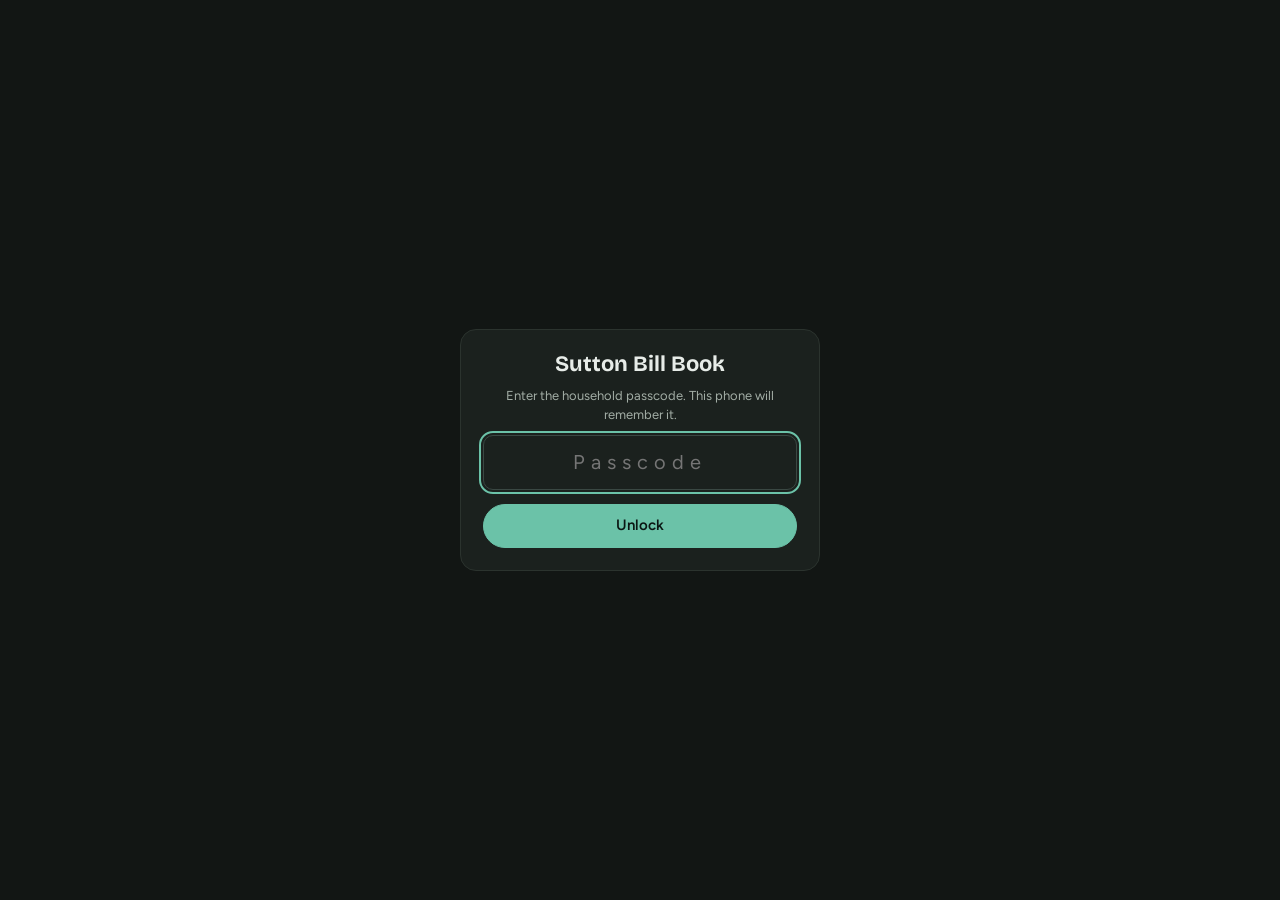
<file: bills/index.html>
<!doctype html>
<html lang="en">
<head>
<meta charset="utf-8">
<meta name="viewport" content="width=device-width,initial-scale=1,viewport-fit=cover">
<meta name="robots" content="noindex,nofollow">
<meta name="apple-mobile-web-app-capable" content="yes">
<meta name="mobile-web-app-capable" content="yes">
<meta name="apple-mobile-web-app-title" content="Bill Book">
<meta name="apple-mobile-web-app-status-bar-style" content="default">
<meta name="theme-color" content="#FFFFFF" media="(prefers-color-scheme: light)">
<meta name="theme-color" content="#17201D" media="(prefers-color-scheme: dark)">
<link rel="manifest" href="manifest.webmanifest">
<link rel="icon" href="icon-192.png">
<link rel="apple-touch-icon" href="apple-touch-icon.png">
<!-- Sutton Design System: theme switch + shared tokens -->
<script src="https://robbmx07.github.io/sutton-hp/design/sutton-theme.js"></script>
<link rel="stylesheet" href="https://robbmx07.github.io/sutton-hp/design/sutton.css">
<style>
:root{color-scheme:light;padding-top:env(safe-area-inset-top,0px);padding-bottom:env(safe-area-inset-bottom,0px)}
body{margin:0;font:14px system-ui,-apple-system,sans-serif}
img{max-width:100%}
[hidden]{display:none!important}
.gate{position:fixed;inset:0;z-index:80;display:flex;align-items:center;justify-content:center;background:var(--paper);padding:24px max(16px,env(safe-area-inset-right,0px)) 24px max(16px,env(safe-area-inset-left,0px))}
.gate-card{width:100%;max-width:360px;background:var(--card);border:1px solid var(--line);border-radius:16px;padding:22px;box-shadow:var(--shadow);display:flex;flex-direction:column;gap:10px;text-align:center}
.gate-card h2{font-size:22px}
.gate-card p{margin:0}
</style>
<title>Sutton Bill Book</title>
<link rel="preconnect" href="https://fonts.googleapis.com">
<link rel="preconnect" href="https://fonts.gstatic.com" crossorigin>
<link rel="stylesheet" href="https://fonts.googleapis.com/css2?family=Bricolage+Grotesque:opsz,wght@12..96,600;12..96,700&family=Figtree:wght@400;500;600;700&family=IBM+Plex+Mono:wght@500;600&display=swap">
<style>
/* Layout: phone-first checkbook register — sticky header, one column of tear-off date stubs, fixed bottom tabs; two columns on wide screens */
:root{
  --paper:#F2F5F2; --card:#FFFFFF; --ink:#16211D; --muted:#5B6964; --line:#D9E1DB; --line-strong:#B9C6BE;
  --accent:#1D5B4E; --accent-ink:#FFFFFF; --accent-soft:#E0ECE6; --stub:#F6F1E2; --stub-ink:#5A4A1E;
  --due:#9A6510; --due-soft:#FBEFD6; --late:#B0261D; --late-soft:#FBE3DF; --ok:#25734A; --ok-soft:#DFF0E5;
  --in:#2B8A57; --in-soft:#DCF0E3; --out:#B8612A; --out-soft:#F7E6D9;
  --shadow:0 1px 2px rgba(22,33,29,.06),0 4px 14px rgba(22,33,29,.06); --scrim:rgba(14,22,19,.45);
  --f-display:"Bricolage Grotesque","Avenir Next","Segoe UI",system-ui,sans-serif;
  --f-body:"Figtree","Segoe UI",system-ui,-apple-system,sans-serif;
  --f-num:"IBM Plex Mono",ui-monospace,"SF Mono",Menlo,Consolas,monospace;
  --r:12px;
}
@media (prefers-color-scheme: dark){:root:not([data-theme="light"]){
  --paper:#0F1614; --card:#17201D; --ink:#E4ECE8; --muted:#97A7A0; --line:#27332F; --line-strong:#3A4843;
  --accent:#6BC2A8; --accent-ink:#0B1714; --accent-soft:#1B322C; --stub:#2A2617; --stub-ink:#E7D49C;
  --due:#E7AC4C; --due-soft:#382C14; --late:#F28A80; --late-soft:#3C1C19; --ok:#6CC58F; --ok-soft:#183124;
  --in:#6CC58F; --in-soft:#183124; --out:#E89A63; --out-soft:#3A2516;
  --shadow:0 1px 2px rgba(0,0,0,.3),0 4px 14px rgba(0,0,0,.25); --scrim:rgba(0,0,0,.6); color-scheme:dark;}}
:root[data-theme="dark"]{
  --paper:#0F1614; --card:#17201D; --ink:#E4ECE8; --muted:#97A7A0; --line:#27332F; --line-strong:#3A4843;
  --accent:#6BC2A8; --accent-ink:#0B1714; --accent-soft:#1B322C; --stub:#2A2617; --stub-ink:#E7D49C;
  --due:#E7AC4C; --due-soft:#382C14; --late:#F28A80; --late-soft:#3C1C19; --ok:#6CC58F; --ok-soft:#183124;
  --in:#6CC58F; --in-soft:#183124; --out:#E89A63; --out-soft:#3A2516;
  --shadow:0 1px 2px rgba(0,0,0,.3),0 4px 14px rgba(0,0,0,.25); --scrim:rgba(0,0,0,.6); color-scheme:dark;}

*{box-sizing:border-box}
body{background:var(--paper);color:var(--ink);font-family:var(--f-body);font-size:15px;line-height:1.45}
body.locked{overflow:hidden}
body::before{content:"";position:fixed;inset:0 0 auto;height:env(safe-area-inset-top,0px);z-index:30;background:var(--card)}
button,input,select,textarea{font:inherit;color:inherit}
button{cursor:pointer}
:focus-visible{outline:2px solid var(--accent);outline-offset:2px;border-radius:6px}
.num{font-family:var(--f-num);font-variant-numeric:tabular-nums;letter-spacing:-.01em}
h1,h2,h3{font-family:var(--f-display);text-wrap:balance;margin:0;line-height:1.15}

/* header */
.top{position:sticky;top:env(safe-area-inset-top,0px);z-index:20;background:var(--card);border-bottom:1px solid var(--line);
  padding-left:max(16px,env(safe-area-inset-left,0px));padding-right:max(16px,env(safe-area-inset-right,0px));padding-block:10px}
.top::after{content:"";position:absolute;left:0;right:0;bottom:-4px;height:3px;
  background:repeating-linear-gradient(90deg,var(--accent) 0 6px,transparent 6px 10px);opacity:.25}
.top-in{max-width:1080px;margin:0 auto;display:flex;align-items:center;gap:12px}
.brand{display:flex;flex-direction:column;min-width:0;flex:1}
.brand h1{font-size:20px;font-weight:700;letter-spacing:-.01em}
.brand small{color:var(--muted);font-size:12px;white-space:nowrap;overflow:hidden;text-overflow:ellipsis}
.sync{display:inline-flex;align-items:center;gap:6px}
.dot{width:7px;height:7px;border-radius:50%;background:var(--muted);display:inline-block;flex:none}
.dot.on{background:var(--ok)} .dot.warn{background:var(--due)}

.btn{display:inline-flex;align-items:center;justify-content:center;gap:6px;border:1px solid var(--line-strong);background:var(--card);
  border-radius:10px;padding:9px 14px;font-weight:600;min-height:40px;text-decoration:none;color:var(--ink)}
.btn:hover{border-color:var(--accent)}
.btn.primary{background:var(--accent);color:var(--accent-ink);border-color:var(--accent)}
.btn.primary:hover{filter:brightness(1.07)}
.btn.ghost{border-color:transparent;background:transparent}
.btn.danger{color:var(--late);border-color:var(--late)}
.btn.sm{min-height:32px;padding:5px 10px;font-size:13px;border-radius:8px}
.btn[disabled]{opacity:.5;cursor:not-allowed}

/* main */
main{padding-left:max(16px,env(safe-area-inset-left,0px));padding-right:max(16px,env(safe-area-inset-right,0px));
  padding-block:18px calc(96px + env(safe-area-inset-bottom,0px))}
.wrap{max-width:1080px;margin:0 auto;display:flex;flex-direction:column;gap:18px}
.grid2{display:grid;grid-template-columns:1fr;gap:18px}
@media (min-width:860px){.grid2{grid-template-columns:1.15fr .85fr;align-items:start}}
.col{display:flex;flex-direction:column;gap:18px;min-width:0}
.panel{background:var(--card);border:1px solid var(--line);border-radius:var(--r);padding:16px;box-shadow:var(--shadow);min-width:0}
.panel-h{display:flex;align-items:baseline;justify-content:space-between;gap:10px;margin-bottom:12px;flex-wrap:wrap}
.panel-h h2{font-size:17px;font-weight:700}
.eyebrow{font-size:11px;font-weight:700;letter-spacing:.09em;text-transform:uppercase;color:var(--muted)}
.muted{color:var(--muted)}
.small{font-size:13px}
.link{background:none;border:0;padding:0;color:var(--accent);font-weight:600;text-decoration:underline;text-underline-offset:3px}

.banner{border:1px dashed var(--line-strong);border-radius:var(--r);padding:12px 14px;display:flex;gap:10px;align-items:flex-start;background:var(--card)}
.banner.warn{border-color:var(--due);background:var(--due-soft)}

/* hero summary */
.hero{display:flex;flex-direction:column;gap:4px}
.hero .big{font-family:var(--f-display);font-size:clamp(26px,6vw,36px);font-weight:700;letter-spacing:-.02em;line-height:1.1}
.hero .big .num{font-family:var(--f-num);font-weight:600}

.kpis{display:grid;grid-template-columns:repeat(2,minmax(0,1fr));gap:10px}
@media (min-width:640px){.kpis{grid-template-columns:repeat(4,minmax(0,1fr))}}
.kpi{background:var(--card);border:1px solid var(--line);border-radius:var(--r);padding:12px 14px;display:flex;flex-direction:column;gap:2px;min-width:0}
.kpi b{font-family:var(--f-num);font-size:20px;font-weight:600}
.kpi span{font-size:12px;color:var(--muted)}

/* attention */
.alerts{display:flex;flex-direction:column;gap:8px}
.alert{display:flex;gap:10px;align-items:center;border-radius:10px;padding:10px 12px;border:1px solid var(--line);background:var(--card)}
.alert .ic{width:28px;height:28px;border-radius:8px;display:grid;place-items:center;flex:none;font-weight:700;font-size:13px}
.alert.late .ic{background:var(--late-soft);color:var(--late)}
.alert.due .ic{background:var(--due-soft);color:var(--due)}
.alert.info .ic{background:var(--accent-soft);color:var(--accent)}
.alert .tx{flex:1;min-width:0}
.alert .tx b{display:block;font-weight:600}
.alert .tx span{font-size:13px;color:var(--muted)}
.alert .acts{display:flex;flex-direction:column;gap:4px;align-items:stretch;flex:none}
.alert .acts .ghost{color:var(--muted);font-weight:600}

/* register rows */
.reg{display:flex;flex-direction:column}
.row{display:flex;align-items:center;gap:12px;padding:10px 0;border-top:1px solid var(--line);width:100%;text-align:left;background:none;border-left:0;border-right:0;border-bottom:0}
.reg .row:first-child{border-top:0}
button.row:hover .nm{color:var(--accent)}
.stub{flex:none;width:50px;border-radius:8px;background:var(--stub);color:var(--stub-ink);text-align:center;padding:5px 0 6px;
  border-left:2px dashed color-mix(in srgb,var(--stub-ink) 35%,transparent);line-height:1}
.stub small{display:block;font-size:10px;font-weight:700;letter-spacing:.08em;text-transform:uppercase}
.stub b{display:block;font-family:var(--f-num);font-size:19px;font-weight:600;margin-top:2px}
.stub.late{background:var(--late-soft);color:var(--late)} .stub.soon{background:var(--due-soft);color:var(--due)}
.stub.paid{background:var(--ok-soft);color:var(--ok)}
.stub.inc{background:var(--in-soft);color:var(--in);border-left-color:color-mix(in srgb,var(--in) 45%,transparent)}
.amt b.plus{color:var(--in)} .row.incrow .nm{color:var(--in)}
.chip.in{background:var(--in-soft);color:var(--in)}
.cal .pip.inc{background:var(--in)}
/* money in vs out */
.flow{display:grid;grid-template-columns:repeat(3,minmax(0,1fr));gap:10px}
.flow div{display:flex;flex-direction:column;gap:2px;min-width:0}
.flow b{font-family:var(--f-num);font-size:clamp(17px,4.6vw,22px);font-weight:600;white-space:nowrap}
.flow span{font-size:12px;color:var(--muted)}
.flow .in b{color:var(--in)} .flow .out b{color:var(--out)} .flow .neg b{color:var(--late)}
.split{height:10px;border-radius:6px;background:var(--in-soft);overflow:hidden;margin-top:12px;display:flex}
.split i{display:block;height:100%;background:var(--out)}
.cf{width:100%;height:auto;display:block}
.cf text{font-family:var(--f-num);font-size:11px;fill:var(--muted)}
.cf .lbl{font-family:var(--f-body);font-size:12px;fill:var(--ink)}
.legend i.sw{width:10px;height:10px;border-radius:3px;display:inline-block}
/* paycheck planner */
.pc{display:grid;grid-template-columns:50px minmax(0,1fr) auto;gap:10px;align-items:center;padding:10px 0;border-top:1px solid var(--line)}
.pc:first-child{border-top:0}
.pc .mid b{display:block;font-weight:600}
.pc .mid span{font-size:12.5px;color:var(--muted)}
.pc .left{text-align:right}
.pc .left b{font-family:var(--f-num);font-weight:600;display:block}
.pc .left small{font-size:11.5px;color:var(--muted)}
.pc .left.neg b{color:var(--late)} .pc .left.pos b{color:var(--in)}
.row .mid{flex:1;min-width:0}
.row .nm{font-weight:600;display:block;white-space:nowrap;overflow:hidden;text-overflow:ellipsis}
.row .sub{font-size:12.5px;color:var(--muted);display:flex;gap:6px;flex-wrap:wrap;align-items:center}
.row .amt{text-align:right;flex:none}
.row .amt b{font-family:var(--f-num);font-weight:600;display:block}
.row .amt small{font-size:11.5px;color:var(--muted)}
.row.done .nm,.row.done .amt b{color:var(--muted)} .row.done .amt b{text-decoration:line-through}
.chip{display:inline-flex;align-items:center;gap:4px;border-radius:999px;padding:1px 8px;font-size:11.5px;font-weight:600;background:var(--accent-soft);color:var(--accent);white-space:nowrap}
.chip.late{background:var(--late-soft);color:var(--late)} .chip.due{background:var(--due-soft);color:var(--due)} .chip.ok{background:var(--ok-soft);color:var(--ok)}
.chip.plain{background:transparent;border:1px solid var(--line-strong);color:var(--muted)}
.group-h{font-size:12px;font-weight:700;letter-spacing:.07em;text-transform:uppercase;color:var(--muted);margin:14px 0 2px;display:flex;justify-content:space-between}
.group-h:first-child{margin-top:0}

/* bars */
.bars{display:flex;flex-direction:column;gap:9px}
.bar{display:grid;grid-template-columns:minmax(0,1fr) auto;gap:2px 10px;font-size:13.5px}
.bar .track{grid-column:1/-1;height:8px;border-radius:5px;background:var(--accent-soft);overflow:hidden}
.bar .fill{height:100%;background:var(--accent);border-radius:5px}

/* paycheck */
.pay2{display:grid;grid-template-columns:1fr 1fr;gap:10px}
.paybox{border:1px solid var(--line);border-radius:10px;padding:12px;min-width:0}
.paybox b{font-family:var(--f-num);font-size:20px;font-weight:600;display:block}
.paybox span{font-size:12.5px;color:var(--muted)}

/* variable bills */
.var{display:grid;grid-template-columns:minmax(0,1fr) 110px;gap:4px 12px;align-items:center;padding:10px 0;border-top:1px solid var(--line)}
.var:first-child{border-top:0}
.var svg{width:110px;height:34px;display:block}

/* toolbar / filters */
.toolbar{display:flex;gap:8px;flex-wrap:wrap;align-items:center}
.seg{display:inline-flex;border:1px solid var(--line-strong);border-radius:10px;padding:3px;background:var(--card);gap:2px}
.seg button{border:0;background:none;padding:6px 12px;border-radius:7px;font-weight:600;font-size:13.5px;color:var(--muted)}
.seg button[aria-pressed="true"]{background:var(--accent);color:var(--accent-ink)}
.chips{display:flex;gap:6px;flex-wrap:wrap}
.fchip{border:1px solid var(--line-strong);background:var(--card);border-radius:999px;padding:5px 12px;font-size:13px;font-weight:600;color:var(--muted)}
.fchip[aria-pressed="true"]{border-color:var(--accent);background:var(--accent-soft);color:var(--accent)}
.search{flex:1;min-width:160px;border:1px solid var(--line-strong);border-radius:10px;padding:9px 12px;background:var(--card)}

/* calendar */
.cal{display:grid;grid-template-columns:repeat(7,minmax(0,1fr));gap:4px}
.cal .dow{font-size:11px;font-weight:700;color:var(--muted);text-align:center;padding:4px 0;letter-spacing:.06em}
.cal .cell{min-height:58px;border:1px solid var(--line);border-radius:8px;background:var(--card);padding:4px;display:flex;flex-direction:column;gap:2px;text-align:left}
.cal .cell.out{opacity:.4}
.cal .cell.today{border-color:var(--accent);box-shadow:inset 0 0 0 1px var(--accent)}
.cal .cell.sel{background:var(--accent-soft)}
.cal .cell .d{font-family:var(--f-num);font-size:12px;font-weight:600}
.cal .cell .tot{font-family:var(--f-num);font-size:11px;color:var(--muted);white-space:nowrap;overflow:hidden;text-overflow:ellipsis}
.cal .pips{display:flex;gap:2px;flex-wrap:wrap}
.cal .pip{width:6px;height:6px;border-radius:50%;background:var(--accent)}
.cal .pip.late{background:var(--late)} .cal .pip.paid{background:var(--ok)}
@media (max-width:480px){.cal .cell .tot{display:none}.cal .cell{min-height:46px}}

/* review */
.sub-card{display:grid;grid-template-columns:minmax(0,1fr) auto;gap:6px 12px;padding:12px 0;border-top:1px solid var(--line)}
.sub-card:first-child{border-top:0}
.verdict{grid-column:1/-1;display:flex;gap:6px;flex-wrap:wrap}
.verdict button{border:1px solid var(--line-strong);background:var(--card);border-radius:8px;padding:5px 10px;font-size:13px;font-weight:600;color:var(--muted)}
.verdict button[aria-pressed="true"].keep{background:var(--ok-soft);border-color:var(--ok);color:var(--ok)}
.verdict button[aria-pressed="true"].unsure{background:var(--due-soft);border-color:var(--due);color:var(--due)}
.verdict button[aria-pressed="true"].drop{background:var(--late-soft);border-color:var(--late);color:var(--late)}

/* forms */
.form{display:flex;flex-direction:column;gap:14px}
.f{display:flex;flex-direction:column;gap:5px;min-width:0}
.f label,.f .lbl{font-size:13px;font-weight:600}
.f .hint{font-size:12px;color:var(--muted)}
.f input[type=text],.f input[type=number],.f input[type=date],.f input[type=url],.f select,.f textarea{
  border:1px solid var(--line-strong);border-radius:10px;padding:10px 12px;background:var(--card);width:100%;min-height:44px}
.f textarea{min-height:70px;resize:vertical}
.f2{display:grid;grid-template-columns:1fr 1fr;gap:12px}
.check{display:flex;gap:10px;align-items:flex-start;font-size:14px}
.check input{width:20px;height:20px;margin:1px 0 0;accent-color:var(--accent);flex:none}
.err{color:var(--late);font-size:13px;font-weight:600}
.warnbox{border:1px solid var(--due);background:var(--due-soft);border-radius:10px;padding:10px 12px;font-size:13.5px}
.picks{display:flex;gap:6px;flex-wrap:wrap}
.picks button{border:1px solid var(--line-strong);background:var(--card);border-radius:999px;padding:4px 10px;font-size:12.5px;font-weight:600}
.picks button:hover{border-color:var(--accent);color:var(--accent)}
.amtwrap{position:relative}
.amtwrap span{position:absolute;left:12px;top:50%;transform:translateY(-50%);color:var(--muted);font-family:var(--f-num)}
.amtwrap input{padding-left:26px!important;font-family:var(--f-num)}
.actions{display:flex;gap:8px;flex-wrap:wrap;justify-content:flex-end;padding-top:4px}
.actions .spacer{flex:1}

/* sheet */
.sheet{position:fixed;inset:0;z-index:50;display:flex;align-items:flex-end;justify-content:center;background:var(--scrim)}
.sheet-panel{background:var(--card);width:100%;max-width:560px;max-height:calc(100% - 24px - env(safe-area-inset-top,0px));overflow:auto;
  border-radius:16px 16px 0 0;padding:16px max(16px,env(safe-area-inset-right,0px)) calc(20px + env(safe-area-inset-bottom,0px)) max(16px,env(safe-area-inset-left,0px));
  box-shadow:0 -8px 30px rgba(0,0,0,.2)}
@media (min-width:700px){.sheet{align-items:center}.sheet-panel{border-radius:16px;max-height:88%}}
.sheet-h{display:flex;align-items:center;gap:10px;margin-bottom:14px;position:sticky;top:-16px;background:var(--card);padding-block:6px;z-index:1}
.sheet-h h2{font-size:19px;flex:1}
.x{border:0;background:var(--accent-soft);color:var(--accent);width:34px;height:34px;border-radius:50%;font-size:18px;line-height:1}

.imp{display:flex;flex-direction:column}
.imp-row{display:grid;grid-template-columns:auto minmax(0,1fr);gap:4px 10px;padding:10px 0;border-top:1px solid var(--line);align-items:start}
.imp-row:first-child{border-top:0}
.imp-row input[type=checkbox]{width:20px;height:20px;accent-color:var(--accent);margin-top:2px}
.imp-row .nm{font-weight:600}

/* bottom nav */
.tabs{position:fixed;left:0;right:0;bottom:0;z-index:20;background:var(--card);border-top:1px solid var(--line);
  padding:6px max(8px,env(safe-area-inset-right,0px)) calc(6px + env(safe-area-inset-bottom,0px)) max(8px,env(safe-area-inset-left,0px))}
.tabs-in{max-width:620px;margin:0 auto;display:grid;grid-template-columns:repeat(5,1fr);gap:4px}
.tabs button{border:0;background:none;display:flex;flex-direction:column;align-items:center;gap:2px;padding:6px 2px;border-radius:10px;color:var(--muted);font-size:11.5px;font-weight:600}
.tabs button svg{width:22px;height:22px}
.tabs button[aria-current="page"]{color:var(--accent);background:var(--accent-soft)}
.badge{position:absolute;top:2px;right:calc(50% - 20px);background:var(--late);color:#fff;border-radius:999px;font-size:10px;min-width:16px;height:16px;line-height:16px;padding:0 4px}
.tabs button{position:relative}

.toast{position:fixed;left:50%;transform:translateX(-50%);bottom:calc(84px + env(safe-area-inset-bottom,0px));z-index:60;background:var(--ink);color:var(--paper);
  padding:10px 16px;border-radius:10px;font-weight:600;font-size:14px;max-width:calc(100% - 32px);box-shadow:var(--shadow);display:flex;gap:12px;align-items:center}
.toast button{background:none;border:0;color:inherit;text-decoration:underline;font-weight:700}

.empty{text-align:center;padding:26px 10px;color:var(--muted);display:flex;flex-direction:column;gap:10px;align-items:center}
.empty h3{color:var(--ink);font-size:18px}
.legend{display:flex;gap:12px;flex-wrap:wrap;font-size:12px;color:var(--muted)}
.legend span{display:inline-flex;gap:5px;align-items:center}
.code{width:100%;min-height:180px;font-family:var(--f-num);font-size:12px;border:1px solid var(--line-strong);border-radius:10px;padding:10px;background:var(--paper)}
.steps{margin:0;padding-left:20px;display:flex;flex-direction:column;gap:4px;font-size:14px}
@media (prefers-reduced-motion:no-preference){.sheet-panel{animation:up .18s ease-out}@keyframes up{from{transform:translateY(16px);opacity:.6}to{transform:none;opacity:1}}}
</style>

<script>
/* Sutton Bill Book, phone edition: stores data in the household Google Sheet instead of Claude.
   Gives the app the same small data/user/download interface it uses inside Claude. */
(function () {
  const API_URL = 'https://script.google.com/macros/s/AKfycbyxt-6hXgWyWZ9i8NA33Awr4HgNWMNoaNI112kxLyHRyOH8aqV9_REgjk5fmY9yXxRO/exec';
  const LS = { pass: 'sbb-pass', who: 'sbb-who', outbox: 'sbb-outbox', cache: 'sbb-cache' };
  const get = k => { try { return localStorage.getItem(k); } catch (e) { return null; } };
  const put = (k, v) => { try { v == null ? localStorage.removeItem(k) : localStorage.setItem(k, v); } catch (e) {} };
  let PASS = get(LS.pass) || '', ME = get(LS.who) || '';

  /* ---------- talking to the sheet ---------- */
  /* Every call gives up after a time limit, so the app never sits on a loading screen forever */
  async function api(body, ms) {
    const ctl = typeof AbortController === 'function' ? new AbortController() : null;
    const timer = ctl ? setTimeout(() => ctl.abort(), ms || 30000) : null;
    let r;
    try { r = await fetch(API_URL, { method: 'POST', headers: { 'Content-Type': 'text/plain;charset=utf-8' }, body: JSON.stringify(Object.assign({}, body, { passcode: PASS })), signal: ctl ? ctl.signal : undefined, redirect: 'follow', cache: 'no-store' }); }
    catch (e) { const err = new Error(e && e.name === 'AbortError' ? 'timeout' : 'network'); err.code = e && e.name === 'AbortError' ? 'timeout' : 'network'; throw err; }
    finally { if (timer) clearTimeout(timer); }
    const text = await r.text();
    let j; try { j = JSON.parse(text); } catch (e) {
      const err = new Error('bad_response'); err.code = 'not_json';
      err.hint = /accounts\.google|ServiceLogin|sign in/i.test(text) ? 'signin' : /authoriz/i.test(text) ? 'auth' : /unable to open|not found|404/i.test(text) ? 'missing' : 'other';
      throw err;
    }
    if (!j.ok) { const err = new Error(j.error || 'error'); err.code = j.error === 'bad_passcode' || j.error === 'locked' ? j.error : 'unavailable'; err.until = j.until; throw err; }
    return j;
  }

  /* ---------- local copy + outbox (changes save even with a weak signal) ---------- */
  let server = {}, store = {}, loaded = false, flushing = false, gen = 0, again = false, syncErr = false;
  const subs = new Set();
  let outbox = []; try { outbox = JSON.parse(get(LS.outbox) || '[]') || []; } catch (e) { outbox = []; }
  const saveOutbox = () => put(LS.outbox, JSON.stringify(outbox));
  const isObj = v => v && typeof v === 'object' && !Array.isArray(v);
  const merge = (t, src) => { const o = isObj(t) ? Object.assign({}, t) : {}; for (const k in src) o[k] = isObj(src[k]) && isObj(o[k]) ? merge(o[k], src[k]) : src[k]; return o; };
  const clone = v => JSON.parse(JSON.stringify(v));
  const applyOp = (st, o) => { const c = (st[o.c] = st[o.c] || {}); if (o.op === 'delete') delete c[o.id]; else if (o.op === 'update') c[o.id] = merge(c[o.id], o.data); else c[o.id] = clone(o.data); };
  const rebuild = () => { store = clone(server); outbox.forEach(o => applyOp(store, o)); };
  const col = c => (store[c] = store[c] || {});
  const notify = () => subs.forEach(fn => { try { fn(); } catch (e) { console.error(e); } });
  const snapOf = (c, id) => { const d = col(c)[id]; return { id, exists: d !== undefined, data: () => d, metadata: { fromCache: false, hasPendingWrites: outbox.length > 0 } }; };
  let flushTimer = null;
  function flushSoon() { clearTimeout(flushTimer); flushTimer = setTimeout(flush, 250); }
  async function flush() {
    if (flushing || !outbox.length) return;
    flushing = true;
    try {
      while (outbox.length) {
        const n = Math.min(outbox.length, 150), ops = outbox.slice(0, n);
        await api({ action: 'write', ops });
        ops.forEach(o => applyOp(server, o));
        outbox.splice(0, n); saveOutbox(); gen++;
        notify();
      }
      syncErr = false;
    } catch (e) {
      syncErr = true; flushing = false;
      if (e && (e.code === 'bad_passcode' || e.code === 'locked')) { needPass(e); return; }
      setTimeout(flush, 15000); notify(); return;
    }
    flushing = false; notify();
  }
  function send(ops) { ops.forEach(o => { outbox.push(o); applyOp(store, o); }); saveOutbox(); notify(); flushSoon(); return Promise.resolve(); }
  let refreshing = null;
  async function refresh() {
    if (!loaded) return;
    if (refreshing) { again = true; return refreshing; }
    refreshing = (async () => {
      const g = gen;
      const j = await api({ action: 'load' });
      if (g !== gen) { again = true; return; }
      server = j.data || {}; put(LS.cache, JSON.stringify(server)); rebuild(); notify(); flush();
    })().finally(() => { refreshing = null; if (again) { again = false; setTimeout(() => refresh().catch(() => {}), 300); } });
    return refreshing;
  }
  function docRef(c, id) {
    return { id, path: c + '/' + id,
      get: async () => snapOf(c, id),
      set: data => send([{ op: 'set', c, id, data }]),
      update: data => send([{ op: 'update', c, id, data }]),
      delete: () => send([{ op: 'delete', c, id }]),
      onSnapshot(next) { const fn = () => next(snapOf(c, id)); subs.add(fn); if (loaded) setTimeout(fn, 0); return () => subs.delete(fn); } };
  }
  const newId = () => 'd' + Date.now().toString(36) + Math.random().toString(36).slice(2, 7);
  function query(c, ord, lim) {
    const run = () => {
      let docs = Object.keys(col(c)).map(id => snapOf(c, id));
      if (ord) { const [f, dir] = ord; docs.sort((x, y) => { const a = x.data()[f], b = y.data()[f]; const r = a === undefined ? 1 : b === undefined ? -1 : (a < b ? -1 : a > b ? 1 : 0); return dir === 'desc' ? -r : r; }); }
      if (lim) docs = docs.slice(0, lim);
      return { docs, size: docs.length, empty: !docs.length, docChanges: () => [], metadata: {} };
    };
    return { orderBy: (f, dir) => query(c, [f, dir || 'asc'], lim), limit: n => query(c, ord, Math.max(n, 5000)), get: async () => run(), where: () => query(c, ord, lim),
      doc: id => docRef(c, id || newId()), add: async data => { const r = docRef(c, newId()); await r.set(data); return r; },
      onSnapshot(next) { const fn = () => next(run()); subs.add(fn); if (loaded) setTimeout(fn, 0); return () => subs.delete(fn); } };
  }
  const DB = Object.freeze({ doc: p => { const i = p.lastIndexOf('/'); return docRef(p.slice(0, i), p.slice(i + 1)); }, collection: c => query(c) });

  const USER = Object.freeze({
    id: async () => ME || null, me: async () => ({ id: ME || null, name: ME || '', email: null, isOwner: true, canEdit: true, avatarUrl: '', color: '#1D5B4E' }),
    isOwner: async () => true, canEdit: async () => true, can: async () => true, name: async () => ME || '',
    profiles: async ids => { const o = {}; [].concat(ids).forEach(id => { o[id] = { id, name: id || '', isMe: !!ME && id === ME, guest: false, email: null, avatarUrl: '', color: '#1D5B4E' }; }); return o; },
    search: async () => []
  });
  /* a real download, which works on GitHub Pages */
  const DOWNLOADS = Object.freeze({ save: async ({ filename, data }) => {
    const blob = data instanceof Blob ? data : new Blob([data]);
    const url = URL.createObjectURL(blob), a = document.createElement('a');
    a.href = url; a.download = filename; document.body.appendChild(a); a.click(); a.remove();
    setTimeout(() => URL.revokeObjectURL(url), 4000);
  } });

  /* ---------- passcode and who's-this-phone screens ---------- */
  let resolveReady; const ready = new Promise(r => { resolveReady = r; });
  const esc = s => String(s || '').replace(/[&<>"']/g, c => ({ '&': '&amp;', '<': '&lt;', '>': '&gt;', '"': '&quot;', "'": '&#39;' }[c]));
  function overlay(html) {
    let el = document.getElementById('sbbGate');
    if (!html) { if (el) el.remove(); document.body.classList.remove('locked'); return; }
    if (!el) { el = document.createElement('div'); el.id = 'sbbGate'; el.className = 'gate'; document.body.appendChild(el); }
    el.innerHTML = `<div class="gate-card">${html}</div>`; document.body.classList.add('locked');
    return el;
  }
  function needPass(e) {
    PASS = ''; put(LS.pass, null);
    const msg = e && e.code === 'locked' ? `Too many wrong tries. The bill book is locked until ${new Date(e.until).toLocaleString([], { weekday: 'short', hour: 'numeric', minute: '2-digit' })}.`
      : e && e.code === 'bad_passcode' ? 'That passcode didn’t match. Try again.' : '';
    const el = overlay(`<h2>Sutton Bill Book</h2><p class="small muted">Enter the household passcode. This phone will remember it.</p>
      ${msg ? `<p class="err">${esc(msg)}</p>` : ''}
      <form id="sbbPassForm" class="form"><input id="sbbPass" type="password" inputmode="numeric" autocomplete="current-password" placeholder="Passcode" aria-label="Household passcode" style="text-align:center;font-size:20px;letter-spacing:.3em;border:1px solid var(--line-strong);border-radius:10px;padding:12px;background:var(--card);width:100%">
      <button class="btn primary" type="submit" style="width:100%">Unlock</button></form>`);
    el.querySelector('#sbbPassForm').onsubmit = ev => { ev.preventDefault(); const v = el.querySelector('#sbbPass').value.trim(); if (!v) return; PASS = v; put(LS.pass, v); start(); };
    setTimeout(() => { const i = el.querySelector('#sbbPass'); if (i) i.focus(); }, 60);
  }
  function askWho() {
    const st = (store.meta && store.meta.settings) || {}, names = (st.members && st.members.filter(Boolean).length ? st.members : ['Robert', 'Erica']).filter(Boolean);
    const el = overlay(`<h2>Who’s using this phone?</h2><p class="small muted">Bills you mark paid are labeled with your name.</p>
      <div class="form">${names.map(n => `<button class="btn" data-who="${esc(n)}" style="width:100%;min-height:52px;font-size:17px">I’m ${esc(n)}</button>`).join('')}</div>`);
    el.querySelectorAll('[data-who]').forEach(b => b.onclick = () => { ME = b.dataset.who; put(LS.who, ME); overlay(null); resolveReady(); if (typeof S === 'object') { S.me = ME; } if (typeof render === 'function') render(); });
  }
  /* Plain-language reason the sheet didn't answer, with what to check */
  function showProblem(e) {
    const why = e.code === 'timeout' ? 'Your Google Sheet didn\u2019t answer within 30 seconds.'
      : e.code === 'network' ? 'This phone couldn\u2019t reach Google. Check Wi-Fi or cellular data.'
      : e.hint === 'signin' ? 'Google is asking for a sign-in, so the script isn\u2019t open to the app.'
      : e.hint === 'auth' ? 'The Google script still needs permission to run.'
      : e.hint === 'missing' ? 'Google can\u2019t find the script at this address.'
      : 'The Google Sheet sent back something the app didn\u2019t expect.';
    const fix = e.code === 'network' ? ''
      : e.hint === 'auth' ? '<li>In Apps Script, run <b>setup</b> once and click Allow.</li><li>Then Deploy → Manage deployments → edit → Version: New version → Deploy.</li>'
      : '<li>In Apps Script: Deploy → Manage deployments → edit (pencil).</li><li>Check <b>Execute as: Me</b> and <b>Who has access: Anyone</b>.</li><li>Set Version to <b>New version</b>, then Deploy.</li>';
    const el = overlay(`<h2>Can\u2019t open the bill book</h2><p class="small">${why}</p>
      ${fix ? `<ol class="small" style="text-align:left;margin:0;padding-left:20px;display:flex;flex-direction:column;gap:4px">${fix}</ol>` : ''}
      <button class="btn primary" id="sbbRetry" style="width:100%">Try again</button>
      <p class="small muted">Error: ${esc(e.code || 'unknown')}${e.hint ? ' / ' + esc(e.hint) : ''}</p>`);
    el.querySelector('#sbbRetry').onclick = () => start();
  }
  let started = false;
  async function start() {
    if (!API_URL || API_URL.indexOf('script.google.com') < 0) {
      overlay(`<h2>Almost set up</h2><p class="small">This copy isn’t connected to your Google Sheet yet. Paste the Apps Script web app address into <code>API_URL</code> in index.html (see SETUP.md).</p>`); return;
    }
    if (!PASS) { needPass(); return; }
    overlay(`<h2>Sutton Bill Book</h2><p class="small muted" id="sbbWait">Opening your bills…</p>`);
    const slow = setTimeout(() => { const w = document.getElementById('sbbWait'); if (w) w.textContent = 'Still connecting to your Google Sheet. The first open of the day can take up to 30 seconds.'; }, 7000);
    try {
      const j = await api({ action: 'load' }, 30000);
      server = j.data || {}; put(LS.cache, JSON.stringify(server));
    } catch (e) {
      clearTimeout(slow);
      if (e && (e.code === 'bad_passcode' || e.code === 'locked')) { needPass(e); return; }
      /* no answer: open the last copy this phone saw and keep retrying in the background */
      let cached = null; try { cached = JSON.parse(get(LS.cache) || 'null'); } catch (x) {}
      if (!cached) { showProblem(e); return; }
      server = cached; setTimeout(() => refresh().catch(() => {}), 15000);
    }
    clearTimeout(slow);
    rebuild(); loaded = true; notify(); flush();
    if (!started) {
      started = true;
      const poll = () => { if (!document.hidden) refresh().catch(e => { if (e && (e.code === 'bad_passcode' || e.code === 'locked')) needPass(e); }); };
      setInterval(poll, 20000); document.addEventListener('visibilitychange', poll); window.addEventListener('focus', poll);
    }
    if (!ME) { askWho(); return; }
    overlay(null); resolveReady();
  }

  window.SBB = Object.freeze({
    pending: () => outbox.length,
    switchWho: () => { ME = ''; put(LS.who, null); askWho(); },
    lock: () => { PASS = ''; put(LS.pass, null); needPass(); }
  });
  window.claude = Object.freeze({ use: async name => {
    if (name === 'db') { await ready; return DB; }
    if (name === 'user') { await ready; return USER; }
    if (name === 'downloads') return DOWNLOADS;
    return null;
  } });
  window.addEventListener('DOMContentLoaded', () => start().catch(e => showProblem({ code: 'app', hint: String(e && e.message || e).slice(0, 80) })));
})();

</script>

<style id="sutton-map">
/* Sutton Design System mapping for Bill Book.
   Shared: background, cards, text, lines, paid/due/late colors, 44px pill buttons, header with theme switch.
   Kept on purpose: teal accent, tear-off bill stubs, IBM Plex Mono amounts, money-in green / money-out orange. */
html:root[data-theme="dark"]{
  --paper:var(--s-bg,#0F1614); --card:var(--s-card,#17201D); --ink:var(--s-ink,#E4ECE8); --muted:var(--s-muted,#97A7A0);
  --line:var(--s-line,#27332F); --line-strong:#3A4843;
  --ok:var(--s-ok,#6CC58F); --ok-soft:var(--s-ok-soft,#183124); --due:var(--s-warn,#E7AC4C); --due-soft:var(--s-warn-soft,#382C14);
  --late:var(--s-alert,#F28A80); --late-soft:var(--s-alert-soft,#3C1C19); --scrim:var(--s-scrim,rgba(0,0,0,.6));
  --shadow:var(--s-shadow,none); --s-accent:var(--accent)}
html:root[data-theme="light"]{
  --paper:var(--s-bg,#F2F5F2); --card:var(--s-card,#FFFFFF); --ink:var(--s-ink,#16211D); --muted:var(--s-muted,#5B6964);
  --line:var(--s-line,#D9E1DB); --line-strong:#C3CEC6;
  --ok:var(--s-ok,#25734A); --ok-soft:var(--s-ok-soft,#DFF0E5); --due:var(--s-warn,#9A6510); --due-soft:var(--s-warn-soft,#FBEFD6);
  --late:var(--s-alert,#B0261D); --late-soft:var(--s-alert-soft,#FBE3DF); --scrim:var(--s-scrim,rgba(14,22,19,.45));
  --shadow:var(--s-shadow,0 1px 2px rgba(22,33,29,.06),0 4px 14px rgba(22,33,29,.06)); --s-accent:var(--accent)}
:root{--r:var(--s-r,14px)}
[hidden]{display:none!important}
.btn{min-height:var(--s-tap,44px);border-radius:999px;padding:0 16px}
.btn.sm{min-height:40px;padding:0 14px;border-radius:999px}
.x{width:40px;height:40px}
/* narrow phones: theme switch shows its icon only so the sync line keeps room */
@media (max-width:480px){.top .s-theme span{display:none}.top .s-theme{width:var(--s-tap,44px);padding:0;justify-content:center}}
.top .tools{display:flex;align-items:center;gap:8px}
</style>
</head>
<body>
<header class="top">
  <div class="top-in">
    <div class="brand">
      <span class="s-kicker">Sutton</span>
      <h1>Bill Book</h1>
      <small id="syncLine"><span class="sync"><span class="dot"></span>Opening…</span></small>
    </div>
    <div class="tools"><span data-sutton-theme></span><button class="btn primary" data-act="add" id="addBtn" aria-label="Add a bill or subscription">+ Add</button></div>
  </div>
</header>

<main><div class="wrap" id="view" aria-live="polite">
  <div class="panel empty"><h3>Opening your bill book…</h3><p>Your bills, due dates and subscriptions will show here.</p></div>
</div></main>

<nav class="tabs" aria-label="Sections"><div class="tabs-in" id="tabs">
  <button data-tab="home" aria-current="page"><svg viewBox="0 0 24 24" fill="none" stroke="currentColor" stroke-width="1.8" stroke-linecap="round" stroke-linejoin="round"><path d="M3 11l9-7 9 7v9a1 1 0 0 1-1 1h-5v-6H9v6H4a1 1 0 0 1-1-1z"/></svg>Home</button>
  <button data-tab="upcoming"><svg viewBox="0 0 24 24" fill="none" stroke="currentColor" stroke-width="1.8" stroke-linecap="round"><rect x="3" y="5" width="18" height="16" rx="2"/><path d="M3 10h18M8 3v4M16 3v4"/></svg>Upcoming<span class="badge" id="lateBadge" hidden></span></button>
  <button data-tab="bills"><svg viewBox="0 0 24 24" fill="none" stroke="currentColor" stroke-width="1.8" stroke-linecap="round"><path d="M6 3h12v18l-3-2-3 2-3-2-3 2z"/><path d="M9 8h6M9 12h6"/></svg>Bills</button>
  <button data-tab="review"><svg viewBox="0 0 24 24" fill="none" stroke="currentColor" stroke-width="1.8" stroke-linecap="round"><path d="M4 12l5 5L20 6"/></svg>Check-up</button>
  <button data-tab="more"><svg viewBox="0 0 24 24" fill="none" stroke="currentColor" stroke-width="1.8" stroke-linecap="round"><circle cx="5" cy="12" r="1.5"/><circle cx="12" cy="12" r="1.5"/><circle cx="19" cy="12" r="1.5"/></svg>More</button>
</div></nav>

<div class="sheet" id="sheet" hidden role="dialog" aria-modal="true" aria-labelledby="sheetTitle">
  <div class="sheet-panel"><div class="sheet-h"><h2 id="sheetTitle">Sheet</h2><button class="x" data-act="close" aria-label="Close">×</button></div><div id="sheetBody"></div></div>
</div>
<div class="toast" id="toast" hidden role="status"></div>
<input type="file" id="filePick" hidden accept=".ics,.zip,.csv,.json,text/calendar,text/csv,application/json,application/zip">

<script>
/*LOGIC-START*/
const DAY = 864e5;
const pad = n => String(n).padStart(2, '0');
const ord = s => { const [y, m, d] = s.split('-').map(Number); return Math.round(Date.UTC(y, m - 1, d) / DAY); };
const iso = n => new Date(n * DAY).toISOString().slice(0, 10);
const dim = (y, m) => new Date(Date.UTC(y, m, 0)).getUTCDate();
function localToday() { const d = new Date(); return `${d.getFullYear()}-${pad(d.getMonth() + 1)}-${pad(d.getDate())}`; }
function addMonths(s, k) {
  const [y, m, d] = s.split('-').map(Number);
  const t = (m - 1) + k, ny = y + Math.floor(t / 12), nm = ((t % 12) + 12) % 12 + 1;
  return `${ny}-${pad(nm)}-${pad(Math.min(d, dim(ny, nm)))}`;
}
const isDate = s => typeof s === 'string' && /^\d{4}-\d{2}-\d{2}$/.test(s) && !isNaN(ord(s)) && iso(ord(s)) === s;
const round2 = n => Math.round(n * 100) / 100;

const FREQ = {
  weekly:     { d: 7,  pm: 52 / 12, label: 'Weekly' },
  biweekly:   { d: 14, pm: 26 / 12, label: 'Every 2 weeks' },
  monthly:    { m: 1,  pm: 1,       label: 'Monthly' },
  bimonthly:  { m: 2,  pm: 1 / 2,   label: 'Every 2 months' },
  quarterly:  { m: 3,  pm: 1 / 3,   label: 'Every 3 months' },
  semiannual: { m: 6,  pm: 1 / 6,   label: 'Every 6 months' },
  yearly:     { m: 12, pm: 1 / 12,  label: 'Yearly' },
  once:       { once: true, pm: 0,  label: 'One time' }
};

/* Every due date of a bill inside [from, to]. The anchor is the first due date; months clamp to the month's last day. */
function occurrences(b, from, to) {
  const out = [];
  if (!b || !isDate(b.anchor) || !isDate(from) || !isDate(to)) return out;
  const f = FREQ[b.freq] || FREQ.monthly, A = ord(b.anchor), F = ord(from), T = ord(to);
  let end = isDate(b.endDate) ? ord(b.endDate) : Infinity;
  if (b.status === 'cancelled') end = Math.min(end, isDate(b.cancelledOn) ? ord(b.cancelledOn) - 1 : -Infinity);
  if (b.status === 'paused') end = Math.min(end, isDate(b.pausedOn) ? ord(b.pausedOn) - 1 : -Infinity);
  const hi = Math.min(T, end);
  if (hi < F) return out;
  if (f.once) { if (A >= F && A <= hi) out.push(b.anchor); return out; }
  if (f.d) { const k = Math.max(0, Math.ceil((F - A) / f.d)); for (let n = A + k * f.d; n <= hi; n += f.d) out.push(iso(n)); return out; }
  const [ay, am] = b.anchor.split('-').map(Number), [fy, fm] = from.split('-').map(Number);
  let k = Math.max(0, Math.floor(((fy - ay) * 12 + (fm - am)) / f.m) - 1);
  for (let i = 0; i < 1000; i++, k++) {
    const s = addMonths(b.anchor, k * f.m), o = ord(s);
    if (o > hi) break;
    if (o >= F) out.push(s);
  }
  return out;
}
function nthDue(b, n) { const f = FREQ[b.freq] || FREQ.monthly; if (f.once) return b.anchor; return f.d ? iso(ord(b.anchor) + n * f.d) : addMonths(b.anchor, n * f.m); }
function nextDue(b, today) { return occurrences(b, today, iso(ord(today) + 800))[0] || null; }
/* Due dates of a bill around a window, looking backward from its anchor too (for matching past bank charges) */
function datesNear(b, from, to) {
  const f = FREQ[b.freq] || FREQ.monthly, out = [];
  if (!isDate(b.anchor)) return out;
  if (f.once) return b.anchor >= from && b.anchor <= to ? [b.anchor] : [];
  for (let k = -60; k <= 60; k++) { const d = nthDue(b, k); if (d >= from && d <= to) out.push(d); }
  return out;
}
function nearestDue(b, date, maxDays) {
  const ds = datesNear(b, iso(ord(date) - maxDays), iso(ord(date) + maxDays));
  return ds.length ? ds.reduce((x, y) => Math.abs(ord(y) - ord(date)) < Math.abs(ord(x) - ord(date)) ? y : x) : null;
}
/* A bank charge matches a bill already in the book when it lands within a few days of a due date at a similar amount,
   even if the bank's name for it ("SPECTRUM", "MR COOPER") differs from yours ("TWC", "Mortgage"). */
/* The due date a bank charge most likely paid: the first due date no more than 10 days before the charge
   (paid late) and otherwise the next one coming up (paid early). */
function dueForCharge(b, date) {
  const f = FREQ[b.freq] || FREQ.monthly, per = f.d || (f.m || 1) * 31;
  return datesNear(b, iso(ord(date) - 10), iso(ord(date) + Math.min(per, 45)))[0] || null;
}
/* A bank charge series matches a bill already in the book when its charges land near that bill's due dates at a
   similar amount, even if the bank's name ("SPECTRUM", "MR COOPER") differs from yours ("TWC", "Mortgage").
   A clear category clash (internet vs. utility) rules a match out. */
function scheduleMatch(existing, freq, list, used, bankName) {
  const last = list[list.length - 1], cat = guessCategory(bankName || '').category;
  let best = null, bestScore = Infinity;
  for (const b of existing) {
    if (b.status !== 'active' || used.has(b.id)) continue;
    if (b.freq !== freq && !(FREQ[b.freq].m && FREQ[freq].m && FREQ[b.freq].m === FREQ[freq].m)) continue;
    if (cat !== 'Other' && b.category && b.category !== 'Other' && b.category !== cat) continue;
    const dist = list.map(t => { const d = dueForCharge(b, t.date); return d ? ord(d) - ord(t.date) : null; }).filter(d => d !== null && d <= 14);
    if (dist.length < Math.ceil(list.length * 0.6)) continue;
    const a = Number(b.amount) || 0;
    const diff = a > 0 ? Math.abs(last.amt - a) / Math.max(a, last.amt) : 0.5;
    if (diff > (b.amountType === 'varies' ? 0.6 : 0.2)) continue;
    /* a fixed bill (a loan) only matches charges that hold steady, not a store you visit monthly */
    if (b.amountType !== 'varies') {
      let moves = 0; for (let i = 1; i < list.length; i++) if (Math.abs(list[i].amt - list[i - 1].amt) / list[i - 1].amt > 0.03) moves++;
      if (moves > (list.length > 4 ? 2 : 1)) continue;
    }
    const score = diff * 3 + avg(dist.map(Math.abs)) / 30 + (list.length - dist.length) * 0.1;
    if (score < bestScore) { best = b; bestScore = score; }
  }
  return best;
}
const payId = (billId, date) => `${billId}_${date}`;
const isInc = b => !!b && b.kind === 'income';
/* How much of one due date is covered. A record can be partial: money paid or set aside so far, with the rest still owed.
   Older records typed in by hand for less than a fixed bill's amount count as partial too. */
function payStatus(b, p, est) {
  if (!p || p.skipped) return null;
  const paid = Number(p.amount) || 0;
  const owed = Number(p.owed) > 0 ? Number(p.owed) : b.amountType === 'varies' ? (Number(est) || paid) : (Number(b.amount) || paid);
  let partial = p.partial;
  if (partial === undefined) partial = p.source === 'manual' && b.amountType !== 'varies' && b.kind !== 'income' && b.kind !== 'spending' && paid < owed - 0.5;
  const left = round2(Math.max(0, owed - paid));
  return { paid, owed, left, partial: !!partial && left > 0.5 };
}
const isSpend = b => !!b && b.kind === 'spending';
const periodDays = b => (FREQ[b.freq] || FREQ.weekly).d || Math.round(((FREQ[b.freq] || FREQ.monthly).m || 1) * 30.44);
/* The start of the spending period (week) a purchase falls in */
function periodStart(b, date) { const ds = datesNear(b, iso(ord(date) - periodDays(b) - 1), date); return ds.length ? ds[ds.length - 1] : null; }
const SPEND_CATS = [
  [/\bfuel\b|shell|speedway|\bbp\b|marathon|sunoco|circle k|exxon|mobil|sunoco|casey'?s|murphy|valero|citgo|gas station/i, 'Gas & Fuel', 'gas'],
  [/mcdonald|taco bell|wendy|burger king|chick|chipotle|panera|pizza|grubhub|doordash|uber ?eats|subway|perkins|restaurant|grill|diner|cafe|coffee|starbucks|dunkin|wings|chinese|famous recipe|kfc|arby|skyline|gold star/i, 'Dining out', 'dining out'],
  [/kroger|meijer|aldi|wal ?-?mart|sam'?s club|costco|target|publix|whole foods|trader joe|food lion|giant eagle|dorothy lane|jungle jim|save a lot|grocery|market/i, 'Groceries', 'groceries']
];
function guessSpend(name) { for (const [re, cat, label] of SPEND_CATS) if (re.test(name)) return { category: cat, label }; return null; }

const avg = a => a.length ? a.reduce((s, x) => s + x, 0) / a.length : 0;
const median = a => { if (!a.length) return 0; const s = [...a].sort((x, y) => x - y), h = s.length >> 1; return s.length % 2 ? s[h] : (s[h - 1] + s[h]) / 2; };

/* list = this bill's payments, newest first, skips removed */
function estimate(b, list) {
  if (b.kind === 'spending' && b.amountType === 'fixed' && Number(b.amount) > 0) return Number(b.amount);
  if (b.kind === 'spending') { const l = list.slice(0, 8); if (l.length) return round2(avg(l.map(p => Number(p.amount) || 0))); return Number(b.amount) || 0; }
  if (b.amountType === 'varies') {
    const real = list.filter(p => p.amount > 0).slice(0, 4);
    if (real.length) return round2(median(real.map(p => p.amount)));
  }
  return Number(b.amount) || 0;
}
function amountRange(list, today) {
  const cut = iso(ord(today) - 366);
  const a = list.filter(p => p.amount > 0 && p.dueDate >= cut).map(p => p.amount);
  return a.length >= 2 ? { lo: Math.min(...a), hi: Math.max(...a), n: a.length } : null;
}
function sameMonthLastYear(list, date) {
  const [y, m] = date.split('-'); const key = `${Number(y) - 1}-${m}`;
  const p = list.find(p => p.amount > 0 && p.dueDate.slice(0, 7) === key);
  return p ? p.amount : null;
}
function perMonth(b, est, today) {
  if (b.status !== 'active') return 0;
  if (isDate(b.endDate) && b.endDate < today) return 0;
  return est * ((FREQ[b.freq] || FREQ.monthly).pm);
}

const GENERIC_FIRST = new Set('city bank first american national united state county village loan home house car auto credit gas water phone cell internet life health dental vision rent personal student kids school insurance ins payment monthly annual yearly new north south east west great family'.split(' '));
const STOP = new Set(['the', 'bill', 'bills', 'payment', 'payments', 'pmt', 'monthly', 'subscription', 'sub', 'plan', 'auto', 'autopay', 'inc', 'llc', 'co', 'com', 'www', 'due', 'pay', 'recurring', 'membership', 'service', 'services', 'my', 'and', 'est', 'approx', 'online', 'us', 'usa']);
/* Same company, different name on the bill vs. the bank (renamed utilities and providers) */
const ALIASES = [[/\bvectren\b/g, 'centerpoint'], [/\btwc\b|\btime warner( cable)?\b|\bcharter\b/g, 'spectrum'], [/\bdp ?& ?l\b|\bdpl\b|\bdayton power( and light)?\b/g, 'aes'], [/\bhbo max\b|\bhbo\b/g, 'max'], [/\bamzn\b/g, 'amazon']];
function nameKey(s) {
  let k = String(s || '').toLowerCase().replace(/&amp;/g, '&');
  for (const [re, to] of ALIASES) k = k.replace(re, to);
  return k.toLowerCase().replace(/\.(com|net|org|tv)\b/g, ' ').replace(/[^a-z0-9+ ]/g, ' ')
    .split(/\s+/).filter(w => w && !STOP.has(w) && !/^\d+$/.test(w)).join(' ').trim();
}
function simScore(a, b) {
  const x = nameKey(a), y = nameKey(b);
  if (!x || !y) return 0;
  if (x === y || x.replace(/ /g, '') === y.replace(/ /g, '')) return 3;
  const xa = x.split(' ')[0], ya = y.split(' ')[0];
  if (xa === ya && xa.length >= 3 && !GENERIC_FIRST.has(xa)) return 2;
  return similar(a, b) ? 1 : 0;
}
function similar(a, b) {
  const x = nameKey(a), y = nameKey(b);
  if (!x || !y) return false;
  if (x === y) return true;
  if (x.replace(/ /g, '') === y.replace(/ /g, '')) return true;
  const xs = x.replace(/ /g, ''), ys = y.replace(/ /g, '');
  if (xs.length >= 5 && ys.length >= 5 && (xs.includes(ys) || ys.includes(xs))) return true;
  const xa = x.split(' ')[0], ya = y.split(' ')[0];
  return xa === ya && xa.length >= 3 && !GENERIC_FIRST.has(xa);
}
function findDuplicates(bills) {
  const act = bills.filter(b => b.status === 'active'), out = [];
  for (let i = 0; i < act.length; i++) for (let j = i + 1; j < act.length; j++) {
    if (isInc(act[i]) === isInc(act[j]) && simScore(act[i].name, act[j].name) >= 2) out.push([act[i], act[j]]);
  }
  return out;
}

const CATS = ['Income', 'Groceries', 'Gas & Fuel', 'Dining out', 'Housing', 'Utilities', 'Phone & Internet', 'Insurance', 'Transportation', 'Loans & Credit', 'Streaming & Media', 'Software & Cloud', 'Gaming', 'Kids & School', 'Health & Fitness', 'Memberships', 'Other'];
const GUESS = [
  [/mortgage|rent|hoa|property tax|lawn/i, 'Housing', 'bill'],
  [/electric|\baes\b|\bdp&?l\b|vectren|centerpoint|duke energy|power|\bgas\b|energy|water|sewer|trash|garbage|waste|utility|rumpke|city of/i, 'Utilities', 'bill', true],
  [/internet|spectrum|\btwc\b|time warner|at&t|\batt\b|verizon|t-mobile|tmobile|xfinity|comcast|phone bill|wireless|cell phone|mobile bill/i, 'Phone & Internet', 'bill'],
  [/home equity|heloc|\bdcl\b|debt consolidation|consolidation loan/i, 'Loans & Credit', 'bill'],
  [/insurance|geico|progressive|state farm|allstate|farmers|nationwide|life ins/i, 'Insurance', 'bill'],
  [/car payment|auto loan|honda|toyota|ford|chevy|gm financial|bmv|registration|fuel|parking/i, 'Transportation', 'bill'],
  [/loan|credit card|visa|mastercard|discover|amex|capital one|chase|barclays|synchrony|citi\b|student/i, 'Loans & Credit', 'bill'],
  [/netflix|hulu|disney|max\b|hbo|paramount|peacock|spotify|youtube|apple music|apple tv|audible|siriusxm|sirius|kindle|pandora/i, 'Streaming & Media', 'subscription'],
  [/icloud|google one|google storage|microsoft|office 365|m365|adobe|dropbox|chatgpt|openai|claude|anthropic|github|norton|mcafee|vpn|\bapple\b|\bring\b|simplisafe|adt\b/i, 'Software & Cloud', 'subscription'],
  [/youtube tv|sling|fubo|directv/i, 'Streaming & Media', 'subscription'],
  [/xbox|game pass|playstation|ps plus|nintendo|steam|roblox|ea play|ubisoft|twitch/i, 'Gaming', 'subscription'],
  [/daycare|school|tuition|lunch|camp|dance|lesson|scout/i, 'Kids & School', 'bill'],
  [/gym|fitness|planet|ymca|peloton|doctor|dental|pharmacy/i, 'Health & Fitness', 'bill'],
  [/prime|amazon|costco|sam'?s club|walmart\+|walmart plus|instacart|doordash|uber one|aaa/i, 'Memberships', 'subscription']
];
function guessCategory(name) {
  for (const [re, cat, kind, varies] of GUESS) if (re.test(name)) return { category: cat, kind, varies: !!varies };
  return { category: 'Other', kind: 'bill', varies: false };
}

function classifyInterval(days) {
  if (days >= 6 && days <= 8) return 'weekly';
  if (days >= 13 && days <= 16) return 'biweekly';
  if (days >= 26 && days <= 35) return 'monthly';
  if (days >= 55 && days <= 66) return 'bimonthly';
  if (days >= 84 && days <= 97) return 'quarterly';
  if (days >= 170 && days <= 195) return 'semiannual';
  if (days >= 350 && days <= 380) return 'yearly';
  return null;
}

/* ---- calendar (.ics) import ---- */
function icsUnesc(s) { return String(s || '').replace(/\\n/gi, '\n').replace(/\\([,;\\])/g, '$1'); }
function icsDate(v) {
  if (!v) return null;
  const m = /^(\d{4})(\d{2})(\d{2})(?:T(\d{2})(\d{2})(\d{2})(Z)?)?/.exec(v.trim());
  if (!m) return null;
  if (m[4] && m[7]) {
    const d = new Date(Date.UTC(+m[1], +m[2] - 1, +m[3], +m[4], +m[5], +m[6]));
    return `${d.getFullYear()}-${pad(d.getMonth() + 1)}-${pad(d.getDate())}`;
  }
  return `${m[1]}-${m[2]}-${m[3]}`;
}
function parseICS(text) {
  const lines = String(text).replace(/\r\n?/g, '\n').replace(/\n[ \t]/g, '').split('\n');
  const evs = []; let cur = null;
  for (const raw of lines) {
    const line = raw.trimEnd();
    if (line === 'BEGIN:VEVENT') { cur = {}; continue; }
    if (line === 'END:VEVENT') { if (cur) evs.push(cur); cur = null; continue; }
    if (!cur) continue;
    const i = line.indexOf(':'); if (i < 0) continue;
    const prop = line.slice(0, i).split(';')[0].toUpperCase(), val = line.slice(i + 1);
    if (prop === 'EXDATE') cur.EXDATE = (cur.EXDATE ? cur.EXDATE + ',' : '') + val;
    else if (!(prop in cur)) cur[prop] = val;
  }
  return evs.map(e => {
    let rr = null;
    if (e.RRULE) { rr = {}; for (const part of e.RRULE.split(';')) { const [k, v] = part.split('='); if (k) rr[k.toUpperCase()] = v; } }
    return { uid: e.UID || '', summary: icsUnesc(e.SUMMARY).trim(), desc: icsUnesc(e.DESCRIPTION), start: icsDate(e.DTSTART), rrule: rr,
      status: String(e.STATUS || '').toUpperCase(), recId: e['RECURRENCE-ID'] ? icsDate(e['RECURRENCE-ID']) : null,
      exdates: e.EXDATE ? e.EXDATE.split(',').map(icsDate).filter(Boolean) : [] };
  }).filter(e => e.start && (e.summary || e.recId));
}
function rrToFreq(rr) {
  const n = Math.max(1, parseInt(rr.INTERVAL || '1', 10) || 1), f = (rr.FREQ || '').toUpperCase();
  if (f === 'WEEKLY') return n === 1 ? 'weekly' : n === 2 ? 'biweekly' : null;
  if (f === 'MONTHLY') return { 1: 'monthly', 2: 'bimonthly', 3: 'quarterly', 6: 'semiannual', 12: 'yearly' }[n] || null;
  if (f === 'YEARLY') return n === 1 ? 'yearly' : null;
  return null;
}
const numStr = s => parseFloat(String(s).replace(/,/g, ''));
const NUM = '(?:\\d{1,3}(?:,\\d{3})+|\\d{1,6})(?:\\.\\d{1,2})?';
const UNIT_AFTER = /^\s?(?:am|pm|a\.m|p\.m|th|st|nd|rd|%|x|hrs?|hours?|mins?|minutes?|lbs?|mi|miles?|days?|wks?|weeks?|mos?|months?|yrs?|years?|yo|kids?|people|ppl|ft|in|oz|gal|k)\b/i;
/* Amount in an event title: "$85", "$90-$140", or a bare number like "Mortgage 876" / "Water 120-150".
   Bare numbers skip years, times (5:30, 6pm), dates (10/15), "#123" and counts like "3 kids". */
function findAmount(text, dollarOnly) {
  const s = String(text || '');
  let m = new RegExp(`\\$\\s?(${NUM})\\s*(?:-|–|to)\\s*\\$?\\s?(${NUM})`, 'i').exec(s);
  if (m) return { amount: round2((numStr(m[1]) + numStr(m[2])) / 2), varies: true, raw: m[0] };
  m = new RegExp(`\\$\\s?(${NUM})`).exec(s);
  if (m) return { amount: numStr(m[1]), varies: false, raw: m[0] };
  if (dollarOnly) return null;
  const re = new RegExp(`(?<![\\w#/.:,$-])(${NUM})(?:\\s*(?:-|–|to)\\s*(${NUM}))?(?![\\w/:]|\\.\\d|,\\d)`, 'gi');
  let best = null;
  for (const x of s.matchAll(re)) {
    if (UNIT_AFTER.test(s.slice(x.index + x[0].length))) continue;
    const a = numStr(x[1]), b = x[2] ? numStr(x[2]) : null;
    if (!/[.,]/.test(x[1]) && x[1].length === 4 && a >= 1900 && a <= 2100) continue;
    if (a < 1) continue;
    best = { amount: b ? round2((a + b) / 2) : a, varies: !!b, raw: x[0] };
  }
  return best;
}
const BILL_WORDS = /\b(bill|bills|due|pay|payment|pmt|subscription|renew|renewal|insurance|premium|rent|mortgage|heloc|equity|loan|electric|electricity|gas|water|sewer|trash|garbage|internet|cable|phone|cell|wireless|utility|utilities|tuition|daycare|membership|tax|taxes|hoa|card|minimum|autopay|car note|lease)\b/i;
const INCOME_WORDS = /\b(payroll|pay ?check|pay ?day|salary|wages?|direct dep\w*|income|refund|bonus|reimburse\w*|commission|stimulus|tax return|got paid|earnings)\b/i;
function extractBillInfo(summary, desc, members) {
  const amt = findAmount(summary) || findAmount(desc, true);
  const full = `${summary} ${desc || ''}`;
  const varies = !!(amt && amt.varies) || /~|\bapprox|\babout\b|\best\b|estimate|varies|\baround\b/i.test(full);
  const autopay = /auto ?pay|auto-pay|auto-?draft|auto-?debit/i.test(full);
  let name = amt && summary.includes(amt.raw) ? summary.replace(amt.raw, ' ') : summary;
  name = name.replace(/\b(due|payment|pmt|bill|autopay|auto pay|auto-pay|auto draft|est\.?|estimate|approx\.?|about|around)\b/gi, ' ')
    .replace(/[~()\[\]:|$]+/g, ' ').replace(/\s[-–—]+\s|^[-–—\s]+|[-–—\s]+$/g, ' ').replace(/\s+/g, ' ').trim();
  if (!name) name = summary.trim() || 'Untitled';
  const mem = (members || []).map(m => String(m || '').replace(/[^a-z]/gi, '')).filter(Boolean);
  const personPay = mem.length > 0 && new RegExp(`\\b(${mem.join('|')})('?s)?\\s+(pay|check|paid|work)\\b`, 'i').test(summary);
  const income = personPay || /^\s*(pay|paid|payday)\s*[\d$.,\s-]*$/i.test(summary) ||
    (INCOME_WORDS.test(summary) && !/\b(due|bill|loan|insurance|mortgage|rent)\b/i.test(summary));
  const billish = !income && (BILL_WORDS.test(full) || guessCategory(name).category !== 'Other');
  return { name, amount: amt ? amt.amount : 0, varies, autopay, income, billish, looks: billish || !!amt };
}
const modeOf = a => { const c = new Map(); a.forEach(x => c.set(x, (c.get(x) || 0) + 1)); return [...c.entries()].sort((x, y) => y[1] - x[1])[0][0]; };
/* Turn a run of payday dates into a payday schedule for the paycheck planner. */
function paydayFrom(dates, freq, today) {
  const ds = [...new Set(dates)].sort();
  const last = [...ds].reverse().find(d => d <= today) || ds[0];
  const gaps = []; for (let i = 1; i < ds.length; i++) gaps.push(ord(ds[i]) - ord(ds[i - 1]));
  const weekly = gaps.length && gaps.every(g => g % 7 === 0);
  const med = gaps.length ? median(gaps) : 0;
  if (!weekly && med >= 12 && med <= 18 && ds.length >= 3) {
    const dom = ds.map(d => +d.slice(8, 10)), lowD = dom.filter(x => x <= 16), highD = dom.filter(x => x > 16);
    if (lowD.length && highD.length) return { enabled: true, freq: 'semimonthly', anchor: last, d1: modeOf(lowD), d2: Math.max(...highD) >= 28 ? 31 : modeOf(highD) };
  }
  return { enabled: true, freq: ['weekly', 'biweekly', 'monthly'].includes(freq) ? freq : 'biweekly', anchor: last, d1: 1, d2: 15 };
}
function makeCandidate(base, existing) {
  const g = guessCategory(base.name);
  const c = Object.assign({ kind: g.kind, category: g.category, history: [], endDate: null, autopay: false }, base);
  c.varies = !!(base.varies || g.varies);
  c.existing = existing.find(b => similar(b.name, c.name)) || null;
  c.checked = !c.existing && c.looks !== false;
  return c;
}
/* Groups every dated event (repeating series, edited single dates, one-off events) by bill name,
   so "AES 162" in Aug and "AES 141" in Sep become one bill with a history. */
function icsCandidates(evs, today, existing, members) {
  const T = ord(today), lo = iso(T - 400), hi = iso(T + 400), groups = new Map();
  /* Paychecks are grouped per repeating event (yours and Erica's can share a name); bills by name. */
  const keyOf = (info, uid) => info.income && uid ? 'income|' + uid : (nameKey(info.name) || info.name.toLowerCase());
  const put = (date, info, uid) => {
    if (date < lo || date > hi) return null;
    const k = keyOf(info, uid);
    if (!groups.has(k)) groups.set(k, { items: new Map(), series: [] });
    const g = groups.get(k); g.items.set(date, info); return g;
  };
  const moved = new Map();
  for (const o of evs) if (o.recId) { if (!moved.has(o.uid)) moved.set(o.uid, new Set()); moved.get(o.uid).add(o.recId); }
  for (const e of evs) {
    if (!e.rrule || e.recId || e.status === 'CANCELLED' || !e.summary) continue;
    const info = extractBillInfo(e.summary, e.desc, members), freq = rrToFreq(e.rrule);
    if (!freq) { put(e.start, info, e.uid); continue; }
    let endDate = null, anchor = e.start;
    if (e.rrule.UNTIL) endDate = icsDate(e.rrule.UNTIL);
    if (e.rrule.COUNT) endDate = nthDue({ anchor: e.start, freq }, Math.max(0, parseInt(e.rrule.COUNT, 10) - 1));
    /* A start date that isn't on the repeat day (start Sep 17, repeats on the 18th): keep the start, then follow the 18th */
    const bmd = /^\d{1,2}$/.test(e.rrule.BYMONTHDAY || '') ? +e.rrule.BYMONTHDAY : null;
    if (bmd && FREQ[freq].m && +anchor.slice(8, 10) !== bmd) {
      put(e.start, info, e.uid);
      const [y, m] = anchor.split('-').map(Number);
      let a = `${y}-${pad(m)}-${pad(Math.min(bmd, dim(y, m)))}`;
      if (a <= e.start) { const n = addMonths(`${y}-${pad(m)}-01`, 1); a = `${n.slice(0, 8)}${pad(Math.min(bmd, dim(+n.slice(0, 4), +n.slice(5, 7))))}`; }
      anchor = a;
    }
    const skip = new Set([...(e.exdates || []), ...(moved.get(e.uid) || [])]);
    for (const d of occurrences({ anchor, freq, status: 'active', endDate }, lo, hi)) if (!skip.has(d)) put(d, info, e.uid);
    const k = keyOf(info, e.uid);
    if (!groups.has(k)) groups.set(k, { items: new Map(), series: [] });
    groups.get(k).series.push({ freq, endDate });
  }
  for (const e of evs) {
    if (e.rrule && !e.recId) continue;
    if (e.status === 'CANCELLED' || !e.summary) continue;
    put(e.start, extractBillInfo(e.summary, e.desc, members));
  }
  /* Every paycheck series ever entered, so an unnamed "payroll" can inherit "Ericas payroll" from the series it replaced */
  const incomeSeries = evs.filter(e => e.rrule && !e.recId && e.summary).map(e => ({ e, info: extractBillInfo(e.summary, e.desc, members), freq: rrToFreq(e.rrule) }))
    .filter(x => x.info.income && x.freq && FREQ[x.freq].d);
  const memRe = (members || []).filter(Boolean).length ? new RegExp(`\\b(${members.filter(Boolean).map(m => m.replace(/[^a-z]/gi, '')).join('|')})`, 'i') : null;
  const cands = []; let skipped = 0;
  for (const g of groups.values()) {
    const items = [...g.items.entries()].map(([d, info]) => ({ d, info })).sort((a, b) => a.d < b.d ? -1 : 1);
    if (!items.length) { continue; }
    const future = items.filter(x => x.d >= today), past = items.filter(x => x.d < today);
    /* the name on the newest event wins ("AES" over the old "DP&L" it replaced) */
    const name = (future[0] || past[past.length - 1] || items[0]).info.name;
    const income = items.some(x => x.info.income);
    const billish = !income && items.some(x => x.info.billish);
    const active = g.series.find(s => !s.endDate || s.endDate >= today);
    let freq = active ? active.freq : null;
    if (!freq && items.length >= 2) {
      const gaps = []; for (let i = 1; i < items.length; i++) gaps.push(ord(items[i].d) - ord(items[i - 1].d));
      freq = classifyInterval(median(gaps));
    }
    if (!freq && g.series.length) freq = g.series[g.series.length - 1].freq;
    if (!freq) { if (items.length === 1) freq = 'once'; else { skipped += items.length; continue; } }
    if (freq === 'once' && !future.length) { skipped++; continue; }
    const anchor = future.length ? future[0].d : nextDue({ anchor: items[items.length - 1].d, freq, status: 'active' }, today);
    if (!anchor) { skipped++; continue; }
    const step = FREQ[freq].d || (FREQ[freq].m || 1) * 30.44;
    const stale = !future.length && (T - ord(items[items.length - 1].d)) > step * 1.6 + 7;
    const nextAmt = future.find(x => x.info.amount > 0), lastAmt = [...past].reverse().find(x => x.info.amount > 0);
    const amount = nextAmt ? nextAmt.info.amount : lastAmt ? lastAmt.info.amount : 0;
    const withAmt = items.filter(x => x.info.amount > 0), vals = withAmt.map(x => x.info.amount);
    const spread = vals.length >= 2 ? (Math.max(...vals) - Math.min(...vals)) / Math.max(...vals) : 0;
    /* A price that stepped once or twice (Mortgage 720 → 876) is a fixed bill with a price change, not a varying one */
    const steps = [];
    for (let i = 1; i < withAmt.length; i++) { const a = withAmt[i - 1].info.amount, b = withAmt[i].info.amount; if (Math.abs(b - a) / a > 0.01) steps.push({ on: withAmt[i].d, from: a, amount: b }); }
    const stepped = steps.length >= 1 && steps.length <= 2 && withAmt.length - steps.length >= 2;
    const recurring = freq !== 'once';
    if (income && !future.length) { skipped += items.length; continue; }
    const section = income ? 'income'
      : (billish && (recurring || amount > 0)) || (amount > 0 && recurring && !FREQ[freq].d) ? 'bill'
      : amount > 0 && (recurring || future.length) ? 'maybe' : 'other';
    if (section === 'other') { skipped += items.length; continue; }
    const c = makeCandidate({ name, amount, varies: (!stepped && spread > 0.05) || items.some(x => x.info.varies), autopay: items.some(x => x.info.autopay), freq, anchor,
      priceHistory: stepped ? steps.filter(s => s.on <= iso(T + 45)) : [],
      endDate: active ? active.endDate : null, stale, section, looks: section !== 'maybe',
      history: past.filter(x => x.info.amount > 0).slice(-14).map(x => ({ date: x.d, amount: x.info.amount })),
      from: g.series.length ? 'Repeating event' : items.length === 1 ? 'Single event' : `${items.length} events` }, existing.filter(b => isInc(b) === income));
    if (section === 'maybe' || stale) c.checked = false;
    if (c.existing) c.checked = !stale && (income ? Math.abs((Number(c.existing.amount) || 0) - amount) > 0.01 : section === 'bill' && (!(Number(c.existing.amount) > 0) || /\d/.test(c.existing.name)));
    if (income) {
      c.kind = 'income'; c.category = 'Income'; c.varies = true;
      if (recurring) c.payday = paydayFrom(items.map(x => x.d), freq, today);
      if (memRe && !memRe.test(c.name) && FREQ[freq].d) {
        const prev = incomeSeries.find(x => memRe.test(x.info.name) && x.freq === freq && ((ord(c.anchor) - ord(x.e.start)) % FREQ[freq].d + FREQ[freq].d) % FREQ[freq].d === 0);
        if (prev) { c.name = prev.info.name.replace(/^(\w+?)s\b/i, '$1’s'); c.from += ' · same days as an earlier one'; }
      }
    }
    cands.push(c);
  }
  const order = { bill: 0, maybe: 1, income: 2 };
  cands.sort((a, b) => (order[a.section] - order[b.section]) || (!!a.combined - !!b.combined) || a.name.localeCompare(b.name));
  return { cands, skipped };
}

/* ---- bank statement (.csv) import ---- */
function parseCSV(text) {
  const rows = []; let row = [], f = '', q = false;
  const s = String(text).replace(/^\uFEFF/, '');
  for (let i = 0; i < s.length; i++) {
    const c = s[i];
    if (q) { if (c === '"') { if (s[i + 1] === '"') { f += '"'; i++; } else q = false; } else f += c; }
    else if (c === '"') q = true;
    else if (c === ',') { row.push(f); f = ''; }
    else if (c === '\n' || c === '\r') { if (c === '\r' && s[i + 1] === '\n') i++; row.push(f); rows.push(row); row = []; f = ''; }
    else f += c;
  }
  if (f !== '' || row.length) { row.push(f); rows.push(row); }
  return rows.filter(r => r.some(x => x.trim() !== ''));
}
function parseAnyDate(v) {
  v = String(v || '').trim();
  let m = /^(\d{4})-(\d{1,2})-(\d{1,2})/.exec(v);
  if (m) return `${m[1]}-${pad(+m[2])}-${pad(+m[3])}`;
  m = /^(\d{1,2})\/(\d{1,2})\/(\d{2,4})/.exec(v);
  if (m) { let y = +m[3]; if (y < 100) y += 2000; const s = `${y}-${pad(+m[1])}-${pad(+m[2])}`; return isDate(s) ? s : null; }
  return null;
}
function parseMoney(v) {
  let s = String(v || '').trim(); if (!s) return null;
  let neg = /^\(.*\)$/.test(s) || /^-/.test(s) || /-$/.test(s) || /\bDR\b/i.test(s);
  s = s.replace(/[^0-9.]/g, '');
  if (!s) return null;
  const n = parseFloat(s); if (isNaN(n)) return null;
  return neg ? -n : n;
}
const BANK_NOISE = /\b(pos|debit|credit|purchase|card|recurring|ach|web|ppd|ccd|id|co|entry|descr|checkcard|check card|visa|mc|mastercard|payment|pmt|autopay|bill|pay|online|transfer|withdrawal|dbt|crd|ref|trace|indn|des|xx+\w*|www|com|inc|llc)\b/gi;
function merchantKey(desc) {
  let s = String(desc || '').toLowerCase();
  s = s.split('*')[0].length >= 3 ? s.replace(/\*.*$/, ' ') : s.replace(/\*/g, ' ');
  s = s.replace(/\.(com|net|org)\b/g, ' ').replace(/[^a-z& ]/g, ' ').replace(BANK_NOISE, ' ').replace(/\s+/g, ' ').trim();
  s = s.replace(/\b(usa|us)\b/g, ' ');
  return s.split(' ').filter(w => w.length > 2 || w.includes('&')).slice(0, 2).join(' ');
}
const titleCase = s => s.replace(/\b[a-z]/g, c => c.toUpperCase());
const BANK_WORDS = new Set('pos debit credit purchase card recurring ach web ppd ccd entry descr checkcard visa mastercard payment pmt paymt pymt autopay bill pay online transfer withdrawal dbt crd ref trace indn des inc llc ez type epay eft class code chip the and www com'.split(' '));
const AGGREGATOR = /^(google|tst|dk|wl|bm|xsolla|payschl|sq|sqsp|paypal|pp|sp|fs|in)$/i;
/* Merchant from a bank line. Handles credit-union exports where Description is generic ("Withdrawal Bill Payment")
   and the payee is in Memo, ACH lines ("CO: FARMERS INS"), card codes ("GOOGLE *YOUTUBETV"), loan transfers,
   and skips ATM cash and moves between your own accounts. */
function bankMerchant(desc, memo) {
  const raw = `${desc || ''} ${memo || ''}`.replace(/\s+/g, ' ').trim();
  if (!raw || /\batm\b|\bcard fee\b|transaction fee/i.test(raw)) return null;
  const sample = raw.replace(/\d{4,}/g, '…').replace(/\bNAME:.*$/i, '').slice(0, 90);
  const loan = /\b(?:transfer )?to loan\b\s*(\d{1,3}\b)?/i.exec(raw);
  if (loan) { const n = loan[1] || ''; return { key: 'loan ' + n, name: n ? `Loan ${n} payment` : 'Loan payment', sample }; }
  if (/\bshare \d+\b|\bto share\b|\bfrom share\b|transfer to (savings|checking)|\bto [a-z]+,[a-z]+/i.test(raw)) return null;
  let s;
  const co = /\bCO:\s*(.+?)(?:\s+(?:NAME:|Entry\b|SEC:|IND\b|ID:)|$)/i.exec(raw);
  if (co) s = co[1];
  else s = memo && String(memo).trim().length >= 3 && /^\s*(withdrawal|deposit|debit|purchase|pos|ach|bill payment|payment|transfer)\b/i.test(String(desc || '')) ? String(memo) : raw;
  s = s.replace(/^\s*(withdrawal|deposit)\b/i, ' ').replace(/\b(debit chip|bill payment|home banking( transfer)?)\b/gi, ' ')
    .replace(/#\s?\d+|\b\d{3}[-.]\d{3}[-.]\d{4}\b|\bDate \d{1,2}\/\d{1,2}\/\d{2,4}\b|\b\d{5,}\b/gi, ' ');
  const star = s.indexOf('*');
  if (star >= 0) { const pre = s.slice(0, star).trim(), post = s.slice(star + 1).trim(); s = AGGREGATOR.test(pre) || pre.length < 3 ? post : pre; }
  s = s.replace(/\b(?:https?:\/\/)?(?:www\.)?([a-z0-9-]+)\.(com|net|org|ai|tv|co)\S*/gi, '$1')
    .replace(/\b(?=[A-Z0-9]*\d)[A-Z0-9]{6,}\b/gi, ' ').replace(/[^A-Za-z&' ]/g, ' ').replace(/\s+/g, ' ').trim();
  const words = s.split(' ').filter(Boolean);
  while (words.length > 1 && /^[A-Z]{1,2}$/.test(words[words.length - 1])) words.pop();
  const kw = words.map(w => w.toLowerCase()).filter(w => w.length > 2 && !BANK_WORDS.has(w));
  const key = kw[1] && /^(fuel|gas|pharmacy|pharm|rx|liquor)$/.test(kw[1]) ? kw[0] + ' ' + kw[1] : kw[0] && kw[0].length >= 4 && !GENERIC_FIRST.has(kw[0]) ? kw[0] : kw.slice(0, 2).join(' ');
  if (!key) return null;
  const nw = [];
  for (const w of words) { if (w.length < 2 || BANK_WORDS.has(w.toLowerCase())) continue; if (nw.length && w.toLowerCase() === nw[0].toLowerCase()) break; nw.push(w); if (nw.length === 3) break; }
  const name = nw.map(w => /^(of|the|and)$/i.test(w) ? w.toLowerCase() : w.length <= 3 && w === w.toUpperCase() ? w : w[0].toUpperCase() + w.slice(1).toLowerCase()).join(' ');
  return { key, name: name || titleCase(key), sample };
}
function bankCandidates(rows, today, existing) {
  if (rows.length < 2) return { cands: [], skipped: 0, error: 'That file has no transactions in it.' };
  /* The header is the first row with a Date column AND an amount/debit column; skips bank preambles like "Date Range : ..." */
  let hi = rows.findIndex(r => r.length >= 3 && r.some(c => /^\s*(posting |post |transaction |trans\.? |effective )?date\s*$/i.test(c)) && r.some(c => /amount|debit|withdraw/i.test(c)));
  if (hi < 0) return { cands: [], skipped: 0, error: 'Couldn\u2019t find a Date column. Export the statement as CSV with a header row.' };
  const h = rows[hi].map(c => c.trim().toLowerCase());
  const idx = re => h.findIndex(c => re.test(c));
  const iD = h.findIndex(c => /^(posting |post |transaction |trans\.? |effective )?date$/.test(c));
  let iDesc = idx(/^(description|desc|payee|merchant|name|payee name|transaction description)$/);
  if (iDesc < 0) iDesc = idx(/desc|payee|merchant/);
  const iMemo = idx(/memo|details|extended|additional/);
  if (iDesc < 0) iDesc = iMemo;
  const iDebit = idx(/debit|withdraw/);
  const iCredit = iDebit >= 0 ? idx(/credit|deposit/) : -1;
  let iAmt = idx(/^amount$|^amt$|^transaction amount$/);
  if (iAmt < 0 && iDebit < 0) iAmt = idx(/amount/);
  if (iDesc < 0 || (iAmt < 0 && iDebit < 0)) return { cands: [], skipped: 0, error: 'Couldn\u2019t find Description and Amount columns in that file.' };
  const tx = [], inTx = [];
  const body = rows.slice(hi + 1);
  let anyNeg = false;
  if (iAmt >= 0) anyNeg = body.some(r => (parseMoney(r[iAmt]) || 0) < 0);
  const cut = iso(ord(today) - 400);
  for (const r of body) {
    const date = parseAnyDate(r[iD]); if (!date || date < cut || date > today) continue;
    let amt = null, inAmt = null;
    if (iDebit >= 0) {
      const v = parseMoney(r[iDebit]), cr = iCredit >= 0 ? parseMoney(r[iCredit]) : null;
      if (v) amt = Math.abs(v); else if (cr) inAmt = Math.abs(cr);
    } else if (iAmt >= 0) { const v = parseMoney(r[iAmt]); if (v == null) continue; if (anyNeg) { if (v < 0) amt = -v; else inAmt = v; } else amt = v; }
    if (inAmt) {
      const m = bankIncome(r[iDesc], iMemo >= 0 && iMemo !== iDesc ? r[iMemo] : '');
      if (m) inTx.push({ date, amt: round2(inAmt), key: m.key, name: m.name, desc: m.sample, payroll: m.payroll });
      continue;
    }
    if (!amt) continue;
    const m = bankMerchant(r[iDesc], iMemo >= 0 && iMemo !== iDesc ? r[iMemo] : ''); if (!m) continue;
    tx.push({ date, amt: round2(amt), key: m.key, name: m.name, desc: m.sample });
  }
  const groups = new Map();
  for (const t of tx) { if (!groups.has(t.key)) groups.set(t.key, []); groups.get(t.key).push(t); }
  /* Bills paid by hand drift around the due date, so cadence comes from the average gap, with loose per-gap checks */
  /* Cadence from the gaps between charges. A skipped month (paid twice next time, or paid another way) counts as
     two periods, and bills paid by hand may land up to ~10 days either side of the usual day. */
  const CAD = [['weekly', 7, 2], ['biweekly', 14, 3], ['monthly', 30.44, 10], ['bimonthly', 60.9, 12], ['quarterly', 91.3, 15], ['semiannual', 182.6, 20], ['yearly', 365.25, 25]];
  const cadence = list => {
    if (list.length < 2) return null;
    const gaps = []; for (let i = 1; i < list.length; i++) gaps.push(ord(list[i].date) - ord(list[i - 1].date));
    for (const [f, step, tol] of CAD) {
      if (step < 20 && list.length < 3) continue;
      const ks = gaps.map(g => Math.max(1, Math.round(g / step)));
      const ok = gaps.filter((g, i) => Math.abs(g - ks[i] * step) <= tol).length;
      const missed = ks.reduce((s, k) => s + k - 1, 0);
      if (ok / gaps.length >= 0.66 && missed <= Math.floor(gaps.length * 0.5)) return f;
    }
    return null;
  };
  const cvOf = a => a.length ? Math.sqrt(avg(a.map(x => (x - avg(a)) ** 2))) / avg(a) : 0;
  const detect = (groups, income) => {
  const found = [];
  for (const [key, all] of groups) {
    all.sort((a, b) => a.date < b.date ? -1 : 1);
    /* drop small extras from a payee, like a $13 fee next to $300+ card payments */
    const medAll = median(all.map(t => t.amt));
    let list = all.length >= 3 ? all.filter(t => t.amt >= medAll * 0.4) : all, freq = cadence(list);
    const loose = freq && !FREQ[freq].d ? 0.55 : 0.15;
    if (!freq || cvOf(list.map(t => t.amt)) > loose || (list.length === 2 && Math.max(list[0].amt, list[1].amt) / Math.min(list[0].amt, list[1].amt) > 1.02)) {
      /* One merchant, several things (Apple: a $0.99 iCloud plan plus app purchases): try the repeating same-price charges */
      const clusters = [];
      /* for deposits, the biggest money wins (Erica's ~$850 paychecks, not her $15 transfers) and pay can wobble ~8% */
      const tol = income ? 0.08 : 0.03, sum = l => l.reduce((x, t) => x + t.amt, 0);
      for (const t of all) { const c = clusters.find(c => Math.abs(c[0].amt - t.amt) / Math.max(c[0].amt, t.amt) <= tol); c ? c.push(t) : clusters.push([t]); }
      clusters.sort((a, b) => income ? (b.length >= 3) - (a.length >= 3) || sum(b) - sum(a) : b.length - a.length);
      const best = clusters[0];
      list = best.length >= 3 ? best : null; freq = list ? cadence(list) : null;
    }
    if (!list || !freq) { found.push({ key, all, single: true }); continue; }
    found.push({ key, all, list, freq });
  }
  return found;
  };
  const cands = [], used = new Set();
  /* Everyday spending you track (Kroger groceries): total each week's purchases that match its words */
  const words = s => String(s || '').toLowerCase().split(/[,;]/).map(w => w.trim()).filter(Boolean);
  const spentKeys = new Set();
  const spendCand = (b, hits, base) => {
    const per = new Map();
    for (const t of hits) { const ps = periodStart(b, t.date); if (ps) per.set(ps, (per.get(ps) || 0) + t.amt); }
    const starts = [...per.keys()].sort();
    if (starts.length) for (const d of datesNear(b, starts[0], today)) if (!per.has(d) && ord(d) + periodDays(b) <= ord(today)) per.set(d, 0);
    const full = [...per.entries()].filter(([d]) => ord(d) + periodDays(b) <= ord(today));
    full.sort((x, y) => x[0] < y[0] ? -1 : 1);
    const avgAmt = full.length ? round2(avg(full.map(x => x[1]).slice(-8))) : round2(avg([...per.values()]));
    const c = Object.assign({ section: 'spend', kind: 'spending', name: b.name, amount: avgAmt, varies: true, freq: b.freq, anchor: b.anchor, category: b.category,
      history: [...per.entries()].sort().map(([d, a]) => ({ date: d, amount: round2(a) })), from: `${hits.length} purchases over ${per.size} ${b.freq === 'weekly' ? 'weeks' : 'periods'}`, checked: true, sample: hits[hits.length - 1].desc, priceHistory: [] }, base || {});
    cands.push(c);
  };
  for (const b of existing.filter(b => isSpend(b) && b.status === 'active')) {
    const inc = words(b.match || b.name.split(' ')[0]), exc = words(b.exclude);
    const hits = tx.filter(t => { const s = `${t.name} ${t.desc}`.toLowerCase(); return inc.some(w => s.includes(w)) && !exc.some(w => s.includes(w)); });
    hits.forEach(t => spentKeys.add(t.key));
    if (hits.length) spendCand(b, hits, { existing: b, matchedBy: 'spend' });
  }
  for (const k of spentKeys) groups.delete(k);
  const found = detect(groups); let skipped = 0;
  /* Shops you visit often but not on a schedule (groceries, gas, eating out) are offered as new spending */
  const sun = (() => { const d = new Date(ord(today) * DAY).getUTCDay(); return iso(ord(today) - d); })();
  for (const g of found.filter(g => g.single || !g.list)) {
    const all = g.all, sp = guessSpend(`${all[0].name} ${g.key}`);
    if (!sp || all.length < 5 || ord(all[all.length - 1].date) - ord(all[0].date) < 28) continue;
    const name = titleCase(g.key) + (/fuel|gas/.test(g.key) ? '' : ' ' + sp.label);
    const b = { name, freq: 'weekly', anchor: sun, category: sp.category };
    spendCand(b, all, { checked: sp.category === 'Groceries', match: g.key, exclude: g.key.includes(' ') ? '' : 'fuel, pharmacy', category: sp.category });
    g.spent = true;
  }
  const exIn = existing.filter(isInc);
  existing = existing.filter(b => !isInc(b) && !isSpend(b));
  const build = (g, existingMatch, matchedBy) => {
    const list = g.list, freq = g.freq, last = list[list.length - 1];
    const step = FREQ[freq].d || FREQ[freq].m * 30.44;
    const stale = ord(today) - ord(last.date) > step * 1.6 + 5;
    const steps = [];
    for (let i = 1; i < list.length; i++) { const a = list[i - 1].amt, b = list[i].amt; if (Math.abs(b - a) / a > 0.01) steps.push({ on: list[i].date, from: a, amount: b }); }
    /* a flat price that changed once or twice (a price hike) is a fixed bill, not a varying one */
    const stepped = steps.length <= 2 && list.length - steps.length >= 2;
    const varies = !stepped && cvOf(list.map(t => t.amt)) > 0.05;
    const c = makeCandidate({ name: last.name || titleCase(g.key), amount: varies ? round2(median(list.slice(-3).map(t => t.amt))) : last.amt, varies, freq, anchor: last.date,
      history: list.map(t => ({ date: t.date, amount: t.amt })), priceHistory: stepped ? steps : [], from: `${list.length} charges`, stale, sample: last.desc, looks: true }, []);
    if (existingMatch) { c.existing = existingMatch; c.matchedBy = matchedBy; used.add(existingMatch.id); c.name = existingMatch.name; c.category = existingMatch.category || c.category; c.checked = true; }
    /* unknown store with changing amounts (a dispensary, a pharmacy) or a tiny fee: offered, not pre-checked */
    if (!c.existing && c.category === 'Other' && (last.amt < 5 || c.varies)) c.checked = false;
    if (stale) c.checked = false;
    if (c.existing && c.existing.amountType !== 'varies' && Math.abs((Number(c.existing.amount) || 0) - last.amt) > 0.01) c.priceDiff = { have: Number(c.existing.amount) || 0, bank: last.amt };
    cands.push(c);
  };
  const byName = g => existing.find(b => b.status === 'active' && !used.has(b.id) && similar(b.name, (g.list || g.all)[0].name || g.key));
  /* pass 1: same name as a bill you have; pass 2: same schedule and amount; pass 3: new */
  const rest = [];
  for (const g of found.filter(g => !g.single && !g.spent)) { const m = byName(g); if (m) build(g, m, 'name'); else rest.push(g); }
  rest.sort((a, b) => b.list.length - a.list.length);
  /* a frequent shop that happened to look regular (weekly Kroger runs) is spending, not a bill */
  for (const g of [...rest]) { const sp = guessSpend(`${g.list[0].name} ${g.key}`); if (sp && FREQ[g.freq].d && g.all.length >= 5) { rest.splice(rest.indexOf(g), 1); const name = titleCase(g.key) + (/fuel|gas/.test(g.key) ? '' : ' ' + sp.label); spendCand({ name, freq: 'weekly', anchor: sun, category: sp.category }, g.all, { checked: sp.category === 'Groceries', match: g.key, exclude: g.key.includes(' ') ? '' : 'fuel, pharmacy', category: sp.category }); } }
  for (const g of rest) { const m = scheduleMatch(existing, g.freq, g.list, used, g.list[0].name || g.key); build(g, m, m ? 'schedule' : null); }
  /* A one-off charge from a bill you already have (a yearly plan) is still worth logging */
  for (const g of found.filter(g => g.single && !g.spent)) {
    const t = g.all[g.all.length - 1], m = byName(g);
    if (m && FREQ[m.freq] && !FREQ[m.freq].d && (FREQ[m.freq].m >= 6 || FREQ[m.freq].once)) {
      const c = makeCandidate({ name: m.name, amount: t.amt, varies: false, freq: m.freq, anchor: m.anchor, history: [{ date: t.date, amount: t.amt }], from: '1 charge', sample: t.desc, looks: true }, []);
      c.existing = m; c.matchedBy = 'name'; c.checked = true; used.add(m.id);
      if (m.amountType !== 'varies' && Math.abs((Number(m.amount) || 0) - t.amt) > 0.01) c.priceDiff = { have: Number(m.amount) || 0, bank: t.amt };
      cands.push(c);
    } else skipped++;
  }
  /* Money coming in: paychecks (payroll deposits) and regular transfers from a person (Erica moving her pay over).
     Matched to income you already have by name, or by about the same amount per month (weekly $857 ≈ every 2 weeks $1,650). */
  const inGroups = new Map();
  for (const t of inTx) { if (!inGroups.has(t.key)) inGroups.set(t.key, []); inGroups.get(t.key).push(t); }
  const incFound = detect(inGroups, true).filter(g => !g.single);
  const incC = [];
  for (const g of incFound) {
    const list = g.list, last = list[list.length - 1], freq = g.freq;
    const amount = round2(median(list.slice(-4).map(t => t.amt)));
    const step = FREQ[freq].d || FREQ[freq].m * 30.44;
    const stale = ord(today) - ord(last.date) > step * 1.6 + 5;
    const c = makeCandidate({ name: last.name, amount, varies: cvOf(list.map(t => t.amt)) > 0.03, freq, anchor: last.date,
      history: list.map(t => ({ date: t.date, amount: t.amt })), from: `${list.length} deposits`, stale, sample: last.desc, looks: true }, []);
    c.section = 'income'; c.kind = 'income'; c.category = 'Income'; c.varies = true; c.payroll = list.some(t => t.payroll);
    incC.push(c);
  }
  const rate = (amt, f) => (Number(amt) || 0) * (FREQ[f] || FREQ.monthly).pm;
  const usedIn = new Set();
  /* best name match wins: "Erica transfer" → "Erica's payroll" (same first name) beats a loose "payroll" match */
  for (const c of [...incC].sort((a, b) => b.history.length - a.history.length)) {
    let best = null, bs = 0;
    for (const b of exIn) { if (b.status !== 'active' || usedIn.has(b.id)) continue; const sc = simScore(b.name, c.name); if (sc > bs) { bs = sc; best = b; } }
    if (best) { c.existing = best; c.matchedBy = 'name'; usedIn.add(best.id); }
  }
  for (const c of incC.filter(c => !c.existing)) {
    const r = rate(c.amount, c.freq);
    const m = exIn.find(b => b.status === 'active' && !usedIn.has(b.id) && rate(b.amount, b.freq) > 0 && Math.abs(rate(b.amount, b.freq) - r) / Math.max(r, rate(b.amount, b.freq)) <= 0.15);
    if (m) { c.existing = m; c.matchedBy = 'rate'; usedIn.add(m.id); }
  }
  for (const c of incC) { if (c.existing) c.name = c.existing.name; c.checked = !c.stale && (c.payroll || !!c.existing); cands.push(c); }
  const so = c => c.section === 'income' ? 2 : c.section === 'spend' ? 1 : 0;
  cands.sort((a, b) => (so(a) - so(b)) || (!!b.existing - !!a.existing) || (b.checked - a.checked) || a.name.localeCompare(b.name));
  return { cands, skipped };
}
/* Who a deposit is from: an employer payroll (ACH "CO: KELCOR MACHINE", "TYPE: PAYROLL") or a person ("From SUTTON,ERICA").
   Refunds, interest and moves from your own savings are not income. */
function bankIncome(desc, memo) {
  const raw = `${desc || ''} ${memo || ''}`.replace(/\s+/g, ' ').trim();
  if (!raw || /\b(refund|reversal|adjustment|interest|dividend|voucher|returned|cashback|cash back)\b/i.test(raw)) return null;
  const sample = raw.replace(/\d{4,}/g, '\u2026').replace(/\bNAME:.*$/i, '').slice(0, 90);
  const payroll = /\bpayroll\b|\bpayrl\b|direct dep|\bsalary\b|\bwages?\b|\bTYPE:\s*PAYROLL/i.test(raw);
  const tc = w => w[0].toUpperCase() + w.slice(1).toLowerCase();
  const co = /\bCO:\s*(.+?)(?:\s+(?:NAME:|Entry\b|SEC:|IND\b|ID:)|$)/i.exec(raw);
  if (co) { const nm = co[1].trim().split(/\s+/).filter(w => w.length > 1 && /[a-z]/i.test(w)).slice(0, 3).map(tc).join(' '); if (nm) return { key: 'in ' + nm.toLowerCase(), name: nm + (payroll ? ' payroll' : ''), sample, payroll }; }
  const person = /\bfrom\s+([A-Z][A-Z'-]+),\s*([A-Z][A-Z'-]+)/i.exec(raw);
  if (person) { const first = tc(person[2]); return { key: 'from ' + first.toLowerCase(), name: `${first} transfer`, sample, payroll: false }; }
  if (/\bshare\b|\btransfer\b|\bfrom savings\b/i.test(raw)) return null;
  const m = bankMerchant(desc, memo);
  return m ? { key: 'in ' + m.key, name: m.name + (payroll ? ' payroll' : ''), sample, payroll } : null;
}

/* ---- calendar (.ics) export ---- */
function icsEsc(s) { return String(s || '').replace(/\\/g, '\\\\').replace(/;/g, '\\;').replace(/,/g, '\\,').replace(/\r?\n/g, '\\n'); }
function icsFold(line) { const out = []; let s = line; while (s.length > 74) { out.push(s.slice(0, 74)); s = ' ' + s.slice(74); } out.push(s); return out.join('\r\n'); }
function rruleFor(b) {
  const f = FREQ[b.freq] || FREQ.monthly;
  if (f.once) return null;
  let r;
  if (f.d) r = `FREQ=WEEKLY;INTERVAL=${f.d / 7}`;
  else {
    const day = +b.anchor.slice(8, 10);
    const by = day <= 28 ? `BYMONTHDAY=${day}` : `BYMONTHDAY=${Array.from({ length: day - 27 }, (_, i) => 28 + i).join(',')};BYSETPOS=-1`;
    r = f.m === 12 ? `FREQ=YEARLY;BYMONTH=${+b.anchor.slice(5, 7)};${by}` : `FREQ=MONTHLY;INTERVAL=${f.m};${by}`;
  }
  if (isDate(b.endDate)) r += `;UNTIL=${b.endDate.replace(/-/g, '')}`;
  return r;
}
function buildICS(bills, ests, today, leadDays, money) {
  const L = ['BEGIN:VCALENDAR', 'VERSION:2.0', 'PRODID:-//Sutton Bill Book//EN', 'CALSCALE:GREGORIAN', 'X-WR-CALNAME:Bills'];
  const stamp = today.replace(/-/g, '') + 'T120000Z';
  for (const b of bills) {
    if (b.status !== 'active') continue;
    const start = nextDue(b, today); if (!start) continue;
    const e = ests.get(b.id) || 0;
    const amt = (b.amountType === 'varies' ? '~' : '') + money(e);
    const summary = `${b.name} ${amt}${b.autopay ? ' (autopay)' : ''}`;
    const desc = [b.amountType === 'varies' ? 'Amount varies. Check the bill book for the latest estimate.' : '', b.payUrl ? `Pay: ${b.payUrl}` : '', b.notes || ''].filter(Boolean).join('\n');
    const end = iso(ord(start) + 1).replace(/-/g, '');
    L.push('BEGIN:VEVENT', `UID:${b.id}@sutton-bill-book`, `DTSTAMP:${stamp}`, `DTSTART;VALUE=DATE:${start.replace(/-/g, '')}`, `DTEND;VALUE=DATE:${end}`);
    const rr = rruleFor(Object.assign({}, b, { anchor: start, endDate: b.endDate }));
    if (rr) L.push(`RRULE:${rr}`);
    L.push(icsFold(`SUMMARY:${icsEsc(summary)}`));
    if (desc) L.push(icsFold(`DESCRIPTION:${icsEsc(desc)}`));
    L.push('TRANSP:TRANSPARENT', 'BEGIN:VALARM', 'ACTION:DISPLAY', icsFold(`DESCRIPTION:${icsEsc(b.name + ' is due')}`), `TRIGGER:-P${leadDays}D`, 'END:VALARM', 'END:VEVENT');
  }
  L.push('END:VCALENDAR');
  return L.join('\r\n') + '\r\n';
}

/* ---- paydays ---- */
function paydays(pay, from, to) {
  if (!pay || !pay.enabled) return [];
  if (pay.freq !== 'semimonthly' && !isDate(pay.anchor)) return [];
  if (pay.freq === 'semimonthly') {
    const out = [], d1 = Math.min(31, Math.max(1, +pay.d1 || 1)), d2 = Math.min(31, Math.max(1, +pay.d2 || 15));
    let s = from.slice(0, 8) + '01';
    for (let i = 0; i < 40; i++) {
      const [y, m] = s.split('-').map(Number);
      for (const d of [d1, d2].sort((a, b) => a - b)) {
        const x = `${y}-${pad(m)}-${pad(Math.min(d, dim(y, m)))}`;
        if (x >= from && x <= to && !out.includes(x)) out.push(x);
      }
      s = addMonths(s, 1); if (s > to) break;
    }
    return out;
  }
  const freq = { weekly: 'weekly', biweekly: 'biweekly', monthly: 'monthly' }[pay.freq] || 'biweekly';
  const f = FREQ[freq];
  if (f.d) {
    const A = ord(pay.anchor), F = ord(from), T = ord(to), out = [];
    let n = A + Math.ceil((F - A) / f.d) * f.d;
    for (; n <= T; n += f.d) out.push(iso(n));
    return out;
  }
  const out = [];
  for (let k = -24; k < 60; k++) { const x = addMonths(pay.anchor, k); if (x > to) break; if (x >= from) out.push(x); }
  return out;
}
function payPeriods(pay, today) {
  const T = ord(today);
  const days = paydays(pay, iso(T - 40), iso(T + 80));
  const prev = [...days].reverse().find(d => d <= today), next = days.find(d => d > today);
  if (!next) return null;
  const after = days.find(d => d > next) || null;
  return { prev, next, after };
}
/*LOGIC-END*/

/* ======================= app ======================= */
const $ = s => document.querySelector(s);
const view = $('#view');
const money = n => (Number(n) || 0).toLocaleString('en-US', { style: 'currency', currency: 'USD' });
const money0 = n => (Number(n) || 0).toLocaleString('en-US', { style: 'currency', currency: 'USD', maximumFractionDigits: 0 });
const esc = s => String(s ?? '').replace(/[&<>"']/g, c => ({ '&': '&amp;', '<': '&lt;', '>': '&gt;', '"': '&quot;', "'": '&#39;' }[c]));
const MON = ['Jan', 'Feb', 'Mar', 'Apr', 'May', 'Jun', 'Jul', 'Aug', 'Sep', 'Oct', 'Nov', 'Dec'];
const DOW = ['Sun', 'Mon', 'Tue', 'Wed', 'Thu', 'Fri', 'Sat'];
const dowOf = s => DOW[new Date(ord(s) * DAY).getUTCDay()];
const nice = s => `${dowOf(s)}, ${MON[+s.slice(5, 7) - 1]} ${+s.slice(8, 10)}`;
const short = s => `${MON[+s.slice(5, 7) - 1]} ${+s.slice(8, 10)}`;
function rel(days) {
  if (days === 0) return 'Today'; if (days === 1) return 'Tomorrow'; if (days === -1) return 'Yesterday';
  return days > 0 ? `in ${days} days` : `${-days} days late`;
}
const uid = () => 'b' + Date.now().toString(36) + Math.random().toString(36).slice(2, 7);

const DEFAULT_SETTINGS = { members: ['Robert', 'Erica'], leadDays: 3, pay: { enabled: false, freq: 'biweekly', anchor: '', d1: 1, d2: 15 } };
const S = {
  bills: new Map(), pays: new Map(), settings: structuredClone(DEFAULT_SETTINGS),
  mode: 'loading', readOnly: false, me: null, user: null, db: null,
  tab: 'home', upView: 'list', calY: 0, calM: 0, selDay: null, filter: 'all', q: '', loaded: { bills: false, pays: false, settings: false }
};
{ const t = localToday(); S.calY = +t.slice(0, 4); S.calM = +t.slice(5, 7); }
try { const v = localStorage.getItem('sbb.tab'); if (v) S.tab = v; } catch (e) {}

/* ---------- storage ---------- */
const LKEY = 'suttonBillBook.v1';
function loadLocal() {
  try {
    const raw = localStorage.getItem(LKEY); if (!raw) return;
    const d = JSON.parse(raw);
    (d.bills || []).forEach(b => S.bills.set(b.id, b));
    (d.payments || []).forEach(p => S.pays.set(p.id, p));
    if (d.settings) S.settings = Object.assign(structuredClone(DEFAULT_SETTINGS), d.settings);
  } catch (e) {}
}
function saveLocal() {
  try { localStorage.setItem(LKEY, JSON.stringify({ bills: [...S.bills.values()], payments: [...S.pays.values()], settings: S.settings })); } catch (e) { toast('This browser won\u2019t save data. Changes last until you close the page.'); }
}
const clean = o => JSON.parse(JSON.stringify(o));
function writeErr(e) {
  if (e && e.code === 'invalid_argument') { S.readOnly = true; toast('You can view this bill book but not change it. Ask the owner to share it with you as an Editor.'); render(); }
  else if (e && e.code === 'quota_exceeded') toast('The bill book is full. Delete old history or cancelled bills to make room.');
  else toast('Couldn\u2019t save that change. Check your connection and try again.');
}
async function retry(fn) { try { return await fn(); } catch (e) { if (e && e.code === 'unavailable') { await new Promise(r => setTimeout(r, 400 + Math.random() * 600)); return fn(); } throw e; } }
const Store = {
  async putBill(b) {
    b.updatedOn = localToday();
    if (S.db) { try { await retry(() => S.db.collection('bills').doc(b.id).set(clean(b))); return true; } catch (e) { writeErr(e); return false; } }
    S.bills.set(b.id, b); saveLocal(); render(); return true;
  },
  async delBill(id) {
    const pays = [...S.pays.values()].filter(p => p.billId === id);
    if (S.db) {
      try { await retry(() => S.db.collection('bills').doc(id).delete()); for (const p of pays) await retry(() => S.db.collection('payments').doc(p.id).delete()); return true; }
      catch (e) { writeErr(e); return false; }
    }
    S.bills.delete(id); pays.forEach(p => S.pays.delete(p.id)); saveLocal(); render(); return true;
  },
  async putPay(p) {
    if (S.db) { try { await retry(() => S.db.collection('payments').doc(p.id).set(clean(p))); return true; } catch (e) { writeErr(e); return false; } }
    S.pays.set(p.id, p); saveLocal(); render(); return true;
  },
  async delPay(id) {
    if (S.db) { try { await retry(() => S.db.collection('payments').doc(id).delete()); return true; } catch (e) { writeErr(e); return false; } }
    S.pays.delete(id); saveLocal(); render(); return true;
  },
  async putSettings(s) {
    if (S.db) { try { await retry(() => S.db.doc('meta/settings').set(clean(s))); return true; } catch (e) { writeErr(e); return false; } }
    S.settings = s; saveLocal(); render(); return true;
  }
};
let renderQueued = false;
function queueRender() { if (renderQueued) return; renderQueued = true; requestAnimationFrame(() => { renderQueued = false; render(); }); }
async function boot() {
  let db = null, user = null;
  const hasClaude = typeof window.claude === 'object' && window.claude && typeof window.claude.use === 'function';
  if (hasClaude) {
    try { [db, user] = await Promise.all([window.claude.use('db'), window.claude.use('user')]); } catch (e) { db = null; }
  }
  S.user = user || null;
  if (S.user) { try { S.me = await S.user.id(); } catch (e) {} try { if ((await S.user.can('data.write')) === false) S.readOnly = true; } catch (e) {} }
  if (db) {
    S.db = db; S.mode = 'shared';
    const onErr = e => { if (e && e.code === 'revoked') { S.mode = 'off'; render(); } };
    db.collection('bills').onSnapshot(snap => { S.bills = new Map(snap.docs.map(d => [d.id, Object.assign({ id: d.id }, d.data())])); S.loaded.bills = true; queueRender(); }, onErr);
    db.collection('payments').orderBy('dueDate', 'desc').limit(1000).onSnapshot(snap => { S.pays = new Map(snap.docs.map(d => [d.id, Object.assign({ id: d.id }, d.data())])); S.loaded.pays = true; queueRender(); }, onErr);
    db.doc('meta/settings').onSnapshot(snap => { S.settings = Object.assign(structuredClone(DEFAULT_SETTINGS), snap.exists ? snap.data() : {}); S.loaded.settings = true; queueRender(); }, onErr);
  } else {
    S.mode = 'device'; loadLocal(); S.loaded = { bills: true, pays: true, settings: true };
  }
  render();
}

/* ---------- derived data ---------- */
function ctx() {
  const t = localToday(), T = ord(t);
  const byBill = new Map();
  for (const p of S.pays.values()) { if (!byBill.has(p.billId)) byBill.set(p.billId, []); byBill.get(p.billId).push(p); }
  for (const l of byBill.values()) l.sort((a, b) => a.dueDate < b.dueDate ? 1 : -1);
  const bills = [...S.bills.values()].filter(b => b && b.name && isDate(b.anchor));
  const est = new Map();
  for (const b of bills) est.set(b.id, estimate(b, (byBill.get(b.id) || []).filter(p => !p.skipped && !p.partial && (!isSpend(b) || ord(p.dueDate) + periodDays(b) <= T))));
  const c = { t, T, byBill, bills, est };
  c.inst = instancesBetween(c, iso(T - 60), iso(T + 92));
  c.out = c.inst.filter(i => !i.income && !i.spend); c.inc = c.inst.filter(i => i.income); c.sp = c.inst.filter(i => i.spend);
  c.hasSpend = bills.some(b => isSpend(b) && b.status === 'active');
  c.hasIncome = bills.some(b => isInc(b) && b.status === 'active');
  return c;
}
function instancesBetween(c, from, to) {
  const out = [], lead = +S.settings.leadDays || 3;
  for (const b of c.bills) {
    const track = isDate(b.trackFrom) ? b.trackFrom : (b.createdOn || c.t);
    for (const d of occurrences(b, from, to)) {
      const pay = S.pays.get(payId(b.id, d)) || null, days = ord(d) - c.T;
      if (days < 0 && d < track && !pay) continue;
      let state; const inc = isInc(b);
      if (isSpend(b)) {
        /* a spending week: the current week counts the larger of what's spent so far and the usual amount */
        const end = ord(d) + periodDays(b), spent = pay && !pay.skipped ? pay.amount : 0, e = c.est.get(b.id);
        const st = end <= c.T ? (pay ? 'spent' : 'assumed') : days <= 0 ? 'current' : 'planned';
        out.push({ b, d, days, pay, state: st, spend: true, spent, left: Math.max(0, e - spent), amt: st === 'spent' ? spent : st === 'current' ? Math.max(e, spent) : e, estd: st !== 'spent' });
        continue;
      }
      if (pay) state = pay.skipped ? 'skipped' : inc ? 'received' : 'paid';
      else if (inc) state = days < 0 ? 'assumed' : 'expected';
      else if (days < 0) state = b.autopay ? 'auto' : 'overdue';
      else if (days <= lead) state = 'soon';
      else state = 'upcoming';
      let amt = pay && !pay.skipped ? pay.amount : c.est.get(b.id), extra = null;
      if (pay && !pay.skipped && !inc) {
        const ps = payStatus(b, pay, c.est.get(b.id));
        /* partly paid: still open, and only what's left counts toward the next paycheck */
        if (ps && ps.partial) { state = days < 0 ? 'overdue' : days <= lead ? 'soon' : 'upcoming'; amt = ps.left; extra = { partial: true, paidSoFar: ps.paid, full: ps.owed }; }
      }
      out.push(Object.assign({ b, d, days, pay, state, income: inc, amt, estd: !pay && b.amountType === 'varies' }, extra || {}));
    }
  }
  out.sort((x, y) => x.d < y.d ? -1 : x.d > y.d ? 1 : x.b.name.localeCompare(y.b.name));
  return out;
}
function totals(c) {
  let month = 0, subs = 0, savedSoFar = 0, savedYear = 0, inMonth = 0;
  const byCat = new Map();
  for (const b of c.bills) {
    const e = c.est.get(b.id), pm = perMonth(b, e, c.t);
    if (isInc(b)) { inMonth += pm; continue; }
    month += pm; if (b.kind === 'subscription') subs += pm;
    if (pm) byCat.set(b.category || 'Other', (byCat.get(b.category || 'Other') || 0) + pm);
    if (b.status === 'cancelled' && isDate(b.cancelledOn) && b.cancelledOn <= c.t) {
      const m = e * (FREQ[b.freq] || FREQ.monthly).pm;
      savedYear += m * 12; savedSoFar += m * ((c.T - ord(b.cancelledOn)) / 30.44);
    }
  }
  return { month, year: month * 12, subs, savedSoFar, savedYear, inMonth, byCat: [...byCat.entries()].sort((a, b) => b[1] - a[1]) };
}
function attention(c) {
  const A = [];
  for (const i of c.inst) if (i.state === 'overdue') A.push({ cls: 'late', ic: '!', title: `${i.b.name} was due ${short(i.d)}`, sub: `${rel(i.days)} · ${i.estd ? 'about ' : ''}${money(i.amt)}`, act: `pay:${i.b.id}:${i.d}`, btn: 'Mark paid' });
  for (const b of c.bills) {
    if (b.status !== 'active' || isInc(b) || isSpend(b)) continue;
    if (isDate(b.trialEnds) && b.trialEnds >= c.t && ord(b.trialEnds) - c.T <= 7 && b.trialAck !== b.trialEnds)
      A.push({ dis: `trial:${b.id}:${b.trialEnds}`, cls: 'due', ic: 'T', title: `${b.name} free trial ends ${nice(b.trialEnds)}`, sub: `Then ${money(c.est.get(b.id))} ${FREQ[b.freq].label.toLowerCase()}. Cancel before then if you don\u2019t want it.`, act: `edit:${b.id}`, btn: 'Review' });
    if ((b.freq === 'yearly' || b.freq === 'semiannual')) {
      const n = nextDue(b, c.t);
      if (n && ord(n) - c.T <= 30 && !S.pays.get(payId(b.id, n)) && b.renewAck !== n) A.push({ dis: `renew:${b.id}:${n}`, cls: 'due', ic: '↻', title: `${b.name} renews ${nice(n)}`, sub: `${money(c.est.get(b.id))} all at once. Still want it?`, act: `edit:${b.id}`, btn: 'Review' });
    }
    const ph = b.priceHistory || [];
    const lastCh = ph[ph.length - 1];
    if (lastCh && lastCh.amount > lastCh.from && ord(c.t) - ord(lastCh.on) <= 60 && b.priceAck !== lastCh.on)
      A.push({ dis: `price:${b.id}:${lastCh.on}`, cls: 'info', ic: '↑', title: `${b.name} went up`, sub: `${money(lastCh.from)} → ${money(lastCh.amount)} on ${short(lastCh.on)} (+${money0((lastCh.amount - lastCh.from) * 12 * (FREQ[b.freq].pm))}/yr)`, act: `edit:${b.id}`, btn: 'Open' });
  }
  for (const i of c.inst) if (i.state === 'auto' && i.b.amountType === 'varies' && i.days >= -21 && !(i.b.logAck >= i.d))
    A.push({ dis: `log:${i.b.id}:${i.d}`, cls: 'info', ic: '$', title: `Log what ${i.b.name} drafted`, sub: `Autopay on ${short(i.d)}. Entering the real amount keeps the estimate accurate.`, act: `pay:${i.b.id}:${i.d}`, btn: 'Log it' });
  for (const [a, b] of findDuplicates(c.bills)) if (!(a.notDup || []).includes(b.id) && !(b.notDup || []).includes(a.id))
    A.push({ dis: `dup:${a.id}:${b.id}`, cls: 'due', ic: '2', title: `Possible duplicate: ${a.name} and ${b.name}`, sub: 'If they\u2019re the same bill, delete one so it isn\u2019t counted twice.', act: `edit:${b.id}`, btn: 'Check' });
  const subs = c.bills.filter(b => b.status === 'active' && b.kind === 'subscription');
  const stale = subs.filter(b => !isDate(b.reviewedOn) || c.T - ord(b.reviewedOn) > 180);
  if (stale.length >= 2) A.push({ cls: 'info', ic: '✓', title: `${stale.length} subscriptions are due for a check-up`, sub: 'Takes a minute: keep, unsure, or cancel.', act: 'tab:review', btn: 'Start' });
  return A;
}

/* ---------- small renderers ---------- */
function stub(d, state) { if (state === 'inc') return `<div class="stub inc"><small>${MON[+d.slice(5, 7) - 1]}</small><b>${+d.slice(8, 10)}</b></div>`; const cls = state === 'overdue' ? 'late' : state === 'soon' ? 'soon' : (state === 'paid' || state === 'auto' || state === 'skipped') ? 'paid' : ''; return `<div class="stub ${cls}"><small>${MON[+d.slice(5, 7) - 1]}</small><b>${+d.slice(8, 10)}</b></div>`; }
function whenPaid(p) {
  if (!p || !p.paidOn || !isDate(p.paidOn) || !isDate(p.dueDate)) return '';
  const n = ord(p.dueDate) - ord(p.paidOn);
  return n > 0 ? `${n} day${n === 1 ? '' : 's'} early` : n < 0 ? `${-n} day${n === -1 ? '' : 's'} late` : 'on the due date';
}
function stateChip(i) {
  if (i.partial) return `<span class="chip ${i.state === 'overdue' ? 'late' : 'due'}">${money0(i.paidSoFar)} of ${money0(i.full)} paid</span><span class="muted">${i.state === 'overdue' ? rel(i.days) : 'due ' + rel(i.days).replace(/^in /, 'in ')}</span>`;
  if (i.state === 'received') return `<span class="chip in">Received${i.pay.by ? ` · <span data-uid="${esc(i.pay.by)}"></span>` : ''}</span>`;
  if (i.state === 'assumed') return `<span class="chip plain">Not logged</span>`;
  if (i.state === 'expected') return `<span class="chip in">Payday${i.days <= 1 ? ' · ' + rel(i.days).toLowerCase() : ''}</span><span class="muted">${i.days > 1 ? rel(i.days) : ''}</span>`;
  if (i.state === 'paid') return `<span class="chip ok">Paid${i.pay.paidOn && i.pay.paidOn !== i.d ? ' ' + short(i.pay.paidOn) : ''}${i.pay.by ? ` · <span data-uid="${esc(i.pay.by)}"></span>` : ''}</span>${whenPaid(i.pay) && i.pay.paidOn !== i.d ? `<span class="muted">${whenPaid(i.pay)}</span>` : ''}`;
  if (i.state === 'skipped') return `<span class="chip plain">Skipped</span>`;
  if (i.state === 'auto') return `<span class="chip ok">Autopaid</span>`;
  if (i.state === 'overdue') return `<span class="chip late">${rel(i.days)}</span>`;
  if (i.state === 'soon') return `<span class="chip due">${rel(i.days)}</span>`;
  return `<span class="muted">${rel(i.days)}</span>`;
}
function instRow(i) {
  if (i.income) return `<button class="row incrow ${i.state === 'skipped' ? 'done' : ''}" data-act="pay:${esc(i.b.id)}:${i.d}">
    ${stub(i.d, 'inc')}
    <span class="mid"><span class="nm">${esc(i.b.name)}</span><span class="sub">${stateChip(i)}${i.b.owner ? `<span>${esc(i.b.owner)}</span>` : ''}</span></span>
    <span class="amt"><b class="plus">+${money(i.amt)}</b>${i.estd ? '<small>estimate</small>' : ''}</span>
  </button>`;
  const done = i.state === 'paid' || i.state === 'skipped' || i.state === 'auto';
  return `<button class="row ${done ? 'done' : ''}" data-act="pay:${esc(i.b.id)}:${i.d}">
    ${stub(i.d, i.state)}
    <span class="mid"><span class="nm">${esc(i.b.name)}</span><span class="sub">${stateChip(i)}${i.b.autopay && i.state !== 'auto' ? '<span class="chip plain">Autopay</span>' : ''}${i.b.owner ? `<span>${esc(i.b.owner)}</span>` : ''}</span></span>
    <span class="amt"><b>${i.estd ? '~' : ''}${money(i.amt)}</b>${i.partial ? '<small>still owed</small>' : i.estd ? '<small>estimate</small>' : ''}</span>
  </button>`;
}
function sparkline(list) {
  const pts = [...list].filter(p => p.amount > 0).slice(0, 12).reverse();
  if (pts.length < 2) return '<span class="small muted">Needs 2+ amounts</span>';
  const vals = pts.map(p => p.amount), lo = Math.min(...vals), hi = Math.max(...vals), span = hi - lo || 1;
  const W = 110, H = 34, P = 3;
  const xy = vals.map((v, i) => [P + i * (W - 2 * P) / (vals.length - 1), H - P - (v - lo) / span * (H - 2 * P)]);
  const line = xy.map(p => p.map(n => n.toFixed(1)).join(',')).join(' ');
  const area = `M${xy[0][0].toFixed(1)},${H - P} L${line.replace(/ /g, ' L')} L${xy[xy.length - 1][0].toFixed(1)},${H - P} Z`;
  const e = xy[xy.length - 1];
  return `<svg viewBox="0 0 ${W} ${H}" role="img" aria-label="Last ${vals.length} amounts, ${money(lo)} to ${money(hi)}">
    <line x1="${P}" x2="${W - P}" y1="${H - P}" y2="${H - P}" stroke="var(--line)" stroke-width="1"/>
    <path d="${area}" fill="var(--accent-soft)"/><polyline points="${line}" fill="none" stroke="var(--accent)" stroke-width="1.8" stroke-linejoin="round" stroke-linecap="round"/>
    <circle cx="${e[0].toFixed(1)}" cy="${e[1].toFixed(1)}" r="3" fill="var(--accent)"/></svg>`;
}
function syncLine() {
  const el = $('#syncLine');
  const t = localToday();
  const pend = window.SBB ? window.SBB.pending() : 0;
  const txt = S.mode === 'shared' ? (S.readOnly ? `<span class="dot warn"></span>View only` : pend ? `<span class="dot warn"></span>Saving ${pend} change${pend === 1 ? '' : 's'}…` : `<span class="dot on"></span>Shared · syncs between your phones`)
    : S.mode === 'device' ? `<span class="dot warn"></span>Saved on this device only` : S.mode === 'off' ? `<span class="dot warn"></span>Access changed — reload` : `<span class="dot"></span>Opening…`;
  el.innerHTML = `<span class="sync">${txt}</span> · ${nice(t)}`;
}
function emptyBook() {
  return `<div class="panel empty">
    <h3>Your bill book is empty</h3>
    <p>Start by bringing in the bills you already track in Google Calendar, or add them one at a time.</p>
    <div class="toolbar" style="justify-content:center">
      <button class="btn primary" data-act="import-ics">Import from Google Calendar</button>
      <button class="btn" data-act="add">Add a bill</button>
    </div>
    <p class="small">Have a bank statement CSV? <button class="link" data-act="import-csv">Find recurring charges in it</button></p>
  </div>`;
}

/* ---------- views ---------- */
function renderHome(c) {
  if (!c.bills.length) return emptyBook();
  const T = totals(c), A = attention(c);
  const next7 = c.out.filter(i => (i.state === 'soon' || i.state === 'upcoming') && i.days <= 7);
  const sum7 = next7.reduce((s, i) => s + i.amt, 0);
  const in7 = c.inc.filter(i => i.state === 'expected' && i.days <= 7).reduce((s, i) => s + i.amt, 0);
  const late = c.out.filter(i => i.state === 'overdue');
  const left = T.inMonth - T.month;
  let html = `<section class="hero">
      <span class="eyebrow">Next 7 days</span>
      <div class="big"><span class="num">${money(sum7)}</span> <span class="muted" style="font-size:.55em;font-weight:600">going out across ${next7.length} bill${next7.length === 1 ? '' : 's'}${in7 ? ` · <span style="color:var(--in)">+${money0(in7)} coming in</span>` : ''}</span></div>
      ${late.length ? `<span class="chip late" style="align-self:flex-start">${late.length} overdue · ${money(late.reduce((s, i) => s + i.amt, 0))}</span>` : `<span class="small muted">Nothing overdue.</span>`}
    </section>`;
  html += `<section class="panel"><div class="panel-h"><h2>Coming in vs. going out</h2><span class="small muted">average month</span></div>
    ${c.hasIncome ? `<div class="flow"><div class="in"><span>Coming in</span><b>${money0(T.inMonth)}</b></div><div class="out"><span>Going out</span><b>${money0(T.month)}</b></div><div class="${left < 0 ? 'neg' : 'in'}"><span>${left < 0 ? 'Short by' : 'Left over'}</span><b>${money0(Math.abs(left))}</b></div></div>
      <div class="split" role="img" aria-label="Bills take ${Math.round(Math.min(1, T.month / Math.max(T.inMonth, 1)) * 100)} percent of income"><i style="width:${(Math.min(1, T.month / Math.max(T.inMonth, 1)) * 100).toFixed(1)}%"></i></div>
      <p class="small muted" style="margin:8px 0 0">${c.hasSpend ? 'Bills and tracked spending' : 'Bills and subscriptions'} take <b>${Math.round(T.month / Math.max(T.inMonth, 1) * 100)}%</b> of take-home pay.${c.hasSpend ? '' : ' Groceries, gas and other spending come out of what’s left.'}</p>`
    : `<div class="flow"><div class="out"><span>Going out</span><b>${money0(T.month)}</b></div><div><span>Per year</span><b>${money0(T.year)}</b></div><div><span>Subscriptions</span><b>${money0(T.subs)}</b></div></div>
      <p class="small muted" style="margin:10px 0 0">Add your paychecks to see what’s left after bills. <button class="link" data-act="add-income">Add income</button></p>`}
    </section>`;
  if (c.hasIncome) html += cashFlowPanel(c);
  if (c.hasSpend) html += spendPanel(c);
  html += `<div class="grid2"><div class="col">`;
  if (A.length) html += `<section class="panel"><div class="panel-h"><h2>Needs attention</h2><span class="small muted">${A.length}</span></div><div class="alerts">${A.slice(0, 8).map(a => `
      <div class="alert ${a.cls}"><span class="ic" aria-hidden="true">${a.ic}</span><span class="tx"><b>${esc(a.title)}</b><span>${esc(a.sub)}</span></span><span class="acts"><button class="btn sm" data-act="${esc(a.act)}">${a.btn}</button>${a.dis && !S.readOnly ? `<button class="btn sm ghost" data-act="ack:${esc(a.dis)}" aria-label="Dismiss: ${esc(a.title)}">${a.dis.startsWith('dup:') ? 'Not a duplicate' : 'Dismiss'}</button>` : ''}</span></div>`).join('')}</div></section>`;
  const soon = c.inst.filter(i => i.days >= 0 && i.days <= 30 && (i.state === 'soon' || i.state === 'upcoming' || i.state === 'paid' || i.state === 'expected' || i.state === 'received'));
  html += `<section class="panel"><div class="panel-h"><h2>Next 30 days</h2><button class="link" data-act="tab:upcoming">See all</button></div>
    ${soon.length ? `<div class="reg">${soon.slice(0, 9).map(instRow).join('')}</div>` : `<p class="muted">No bills due in the next 30 days.</p>`}</section>`;
  html += `</div><div class="col">`;
  html += payPanel(c);
  const vb = c.bills.filter(b => b.status === 'active' && b.amountType === 'varies').sort((a, b) => isInc(b) - isInc(a));
  if (vb.length) html += `<section class="panel"><div class="panel-h"><h2>Amounts that vary</h2><span class="small muted">last 12 amounts</span></div>${vb.map(b => {
      const list = (c.byBill.get(b.id) || []).filter(p => !p.skipped), r = amountRange(list, c.t), n = nextDue(b, c.t), ly = n ? sameMonthLastYear(list, n) : null;
      return `<div class="var"><div style="min-width:0"><button class="link" data-act="edit:${esc(b.id)}">${esc(b.name)}</button>
        <div class="small"><span class="num" style="${isInc(b) ? 'color:var(--in)' : ''}">${isInc(b) ? '~+' : '~'}${money(c.est.get(b.id))}</span> next${isInc(b) ? ' check (typical of last 4)' : ' (typical of last 4)'}${list.length ? ` · last ${isInc(b) ? '+' : ''}<span class="num">${money(list[0].amount)}</span>` : ''}${!isInc(b) && Number(b.amount) > 0 && Math.abs(c.est.get(b.id) - b.amount) / b.amount > 0.05 ? ` · your estimate <span class="num">${money0(b.amount)}</span> <span style="color:var(--${c.est.get(b.id) > b.amount ? 'late' : 'ok'})">(${c.est.get(b.id) > b.amount ? '+' : '−'}${money0(Math.abs(c.est.get(b.id) - b.amount))})</span>` : ''}${r ? ` · range <span class="num">${money0(r.lo)}–${money0(r.hi)}</span>` : ''}</div>
        ${ly ? `<div class="small muted">${MON[+n.slice(5, 7) - 1]} last year: <span class="num">${money(ly)}</span></div>` : ''}</div>${sparkline(list)}</div>`;
    }).join('')}</section>`;
  if (T.byCat.length) {
    const max = T.byCat[0][1];
    html += `<section class="kpis" aria-label="Totals"><div class="kpi"><span>Bills per year</span><b>${money0(T.year)}</b><span>at today’s amounts</span></div><div class="kpi"><span>Subscriptions</span><b>${money0(T.subs)}</b><span>per month</span></div><div class="kpi"><span>Saved by cancelling</span><b>${money0(T.savedSoFar)}</b><span>${T.savedYear ? money0(T.savedYear) + '/yr going forward' : 'cancel one to start'}</span></div><div class="kpi"><span>Bills tracked</span><b>${c.bills.filter(b => b.status === 'active' && !isInc(b) && !isSpend(b)).length}</b><span>active</span></div></section>`;
    html += `<section class="panel"><div class="panel-h"><h2>Where it goes</h2><span class="small muted">per month</span></div><div class="bars">${T.byCat.map(([k, v]) => `
      <div class="bar"><span>${esc(k)}</span><span class="num">${money0(v)}</span><div class="track"><div class="fill" style="width:${Math.max(2, v / max * 100).toFixed(1)}%"></div></div></div>`).join('')}</div></section>`;
  }
  html += `</div></div>`;
  return html;
}
/* This week's everyday spending against the usual week, with recent weeks */
function spendPanel(c) {
  const items = c.bills.filter(b => isSpend(b) && b.status === 'active');
  return `<section class="panel"><div class="panel-h"><h2>Everyday spending</h2><span class="small muted">this ${items.every(b => b.freq === 'weekly') ? 'week' : 'period'}</span></div>
    ${items.map(b => {
      const cur = c.sp.find(i => i.b.id === b.id && i.state === 'current');
      const e = c.est.get(b.id), spent = cur ? cur.spent : 0, pct = e > 0 ? Math.min(1.25, spent / e) : 0, over = spent > e && e > 0;
      const weeks = (c.byBill.get(b.id) || []).filter(p => !p.skipped && ord(p.dueDate) + periodDays(b) <= c.T);
      return `<div class="var" style="grid-template-columns:minmax(0,1fr) 110px"><div style="min-width:0">
          <button class="link" data-act="edit:${esc(b.id)}">${esc(b.name)}</button>
          <div class="small"><b class="num" style="color:var(--${over ? 'late' : 'out'})">${money0(spent)}</b> of usual <span class="num">${money0(e)}</span>${cur ? ` · week of ${short(cur.d)}` : ''}</div>
          <div class="split" style="margin-top:6px;height:7px;background:var(--out-soft)"><i style="width:${(Math.min(1, pct) * 100).toFixed(1)}%;background:var(--${over ? 'late' : 'out'})"></i></div>
          ${cur && !S.readOnly ? `<button class="btn sm" style="margin-top:8px" data-act="pay:${esc(b.id)}:${cur.d}">+ Add receipt</button>` : ''}
        </div>${sparkline(weeks)}</div>`;
    }).join('')}
    <p class="small muted" style="margin:8px 0 0">The usual amount is the average of recent full ${items.every(b => b.freq === 'weekly') ? 'weeks' : 'periods'}. Import a bank statement to fill in each week automatically.</p>
  </section>`;
}
/* Six months of money in vs. out: recorded amounts for past months, expected amounts ahead */
function cashFlowPanel(c) {
  const months = [];
  for (let k = -3; k <= 2; k++) { const f = addMonths(c.t.slice(0, 8) + '01', k); months.push([f, `${f.slice(0, 8)}${pad(dim(+f.slice(0, 4), +f.slice(5, 7)))}`]); }
  const data = months.map(([f, l]) => {
    if (l < c.t) {
      /* finished months: what was actually recorded (bank imports, payments, receipts) */
      let inn = 0, out = 0;
      for (const p of S.pays.values()) { if (p.skipped || p.dueDate < f || p.dueDate > l) continue; const b = S.bills.get(p.billId); if (!b) continue; if (isInc(b)) inn += Number(p.amount) || 0; else out += Number(p.amount) || 0; }
      return { f, inn, out, past: true, now: false };
    }
    const inst = instancesBetween(c, f, l).filter(i => i.state !== 'skipped');
    return { f, inn: inst.filter(i => i.income).reduce((s, i) => s + (i.amt || 0), 0), out: inst.filter(i => !i.income).reduce((s, i) => s + (i.full || i.amt || 0), 0), past: l < c.t, now: f <= c.t && c.t <= l };
  });
  const max = Math.max(1, ...data.map(d => Math.max(d.inn, d.out)));
  const nice = Math.pow(10, Math.floor(Math.log10(max))), top = Math.ceil(max / nice) * nice;
  const W = 600, H = 200, L = 46, B = 26, Tp = 10, gw = (W - L - 8) / data.length, bw = Math.min(26, gw * 0.3);
  const y = v => Tp + (H - Tp - B) * (1 - v / top);
  let svg = `<svg class="cf" viewBox="0 0 ${W} ${H}" role="img" aria-label="Money in and out by month">`;
  for (const g of [0, 0.5, 1]) svg += `<line x1="${L}" x2="${W - 4}" y1="${y(top * g).toFixed(1)}" y2="${y(top * g).toFixed(1)}" stroke="var(--line)" stroke-width="1"/><text x="${L - 6}" y="${(y(top * g) + 4).toFixed(1)}" text-anchor="end">${money0(top * g).replace('.00', '')}</text>`;
  data.forEach((d, i) => {
    const cx = L + gw * i + gw / 2, op = d.past || d.now ? 1 : 0.5;
    svg += `<rect x="${(cx - bw - 2).toFixed(1)}" y="${y(d.inn).toFixed(1)}" width="${bw}" height="${(y(0) - y(d.inn)).toFixed(1)}" rx="3" fill="var(--in)" opacity="${op}"><title>${MON[+d.f.slice(5, 7) - 1]}: in ${money0(d.inn)}</title></rect>`;
    svg += `<rect x="${(cx + 2).toFixed(1)}" y="${y(d.out).toFixed(1)}" width="${bw}" height="${(y(0) - y(d.out)).toFixed(1)}" rx="3" fill="var(--out)" opacity="${op}"><title>${MON[+d.f.slice(5, 7) - 1]}: out ${money0(d.out)}</title></rect>`;
    svg += `<text class="lbl" x="${cx.toFixed(1)}" y="${H - 8}" text-anchor="middle" font-weight="${d.now ? 700 : 400}">${MON[+d.f.slice(5, 7) - 1]}</text>`;
  });
  svg += `</svg>`;
  const cur = data.find(d => d.now);
  return `<section class="panel"><div class="panel-h"><h2>Month by month</h2><div class="legend"><span><i class="sw" style="background:var(--in)"></i>In</span><span><i class="sw" style="background:var(--out)"></i>Going out</span><span><i class="sw" style="background:var(--muted);opacity:.5"></i>Faded = expected</span></div></div>
    <div style="overflow-x:auto">${svg}</div>
    ${cur ? `<p class="small muted" style="margin:6px 0 0">${MON[+cur.f.slice(5, 7) - 1]}: <span class="num" style="color:var(--in)">+${money0(cur.inn)}</span> in, <span class="num" style="color:var(--out)">${money0(cur.out)}</span> going out, <b class="num">${money0(cur.inn - cur.out)}</b> left. Past months show only what’s been logged or imported.</p>` : ''}
  </section>`;
}
/* Everyday spending expected between two dates, by the day: a week of groceries is 1/7 per day.
   The current week only counts what's left of the usual amount, spread over its remaining days. */
function spendBetween(c, from, to) {
  const F = Math.max(ord(from), c.T), Tt = ord(to); let total = 0; const names = new Set();
  for (const i of c.sp) {
    if (i.state !== 'planned' && i.state !== 'current') continue;
    const len = periodDays(i.b), ps = ord(i.d), pe = ps + len;
    const lo = Math.max(ps, F, c.T), hi = Math.min(pe, Tt);
    if (hi <= lo) continue;
    const part = i.state === 'current' ? i.left * (hi - lo) / Math.max(1, pe - c.T) : i.amt * (hi - lo) / len;
    if (part > 0.5) { total += part; names.add(i.b.name.replace(/\s*\(.*\)$/, '')); }
  }
  return { total: round2(total), names: [...names] };
}
/* Paycheck by paycheck: each payday's money in, the bills due before the next payday, and what's left */
function payPanel(c) {
  if (c.hasIncome) {
    const byDay = new Map();
    for (const i of c.inc) if (i.days >= 0 && i.state !== 'skipped') { if (!byDay.has(i.d)) byDay.set(i.d, []); byDay.get(i.d).push(i); }
    const days = [...byDay.keys()].sort();
    if (days.length) {
      const unpaid = i => i.state === 'overdue' || i.state === 'soon' || i.state === 'upcoming';
      const pre = c.out.filter(i => unpaid(i) && i.d < days[0]);
      const rows = [];
      if (pre.length) rows.push({ label: `Before ${short(days[0])}`, sub: `${pre.length} bill${pre.length === 1 ? '' : 's'} still to pay${pre.some(i => i.state === 'overdue') ? ', some overdue' : ''}`, inn: 0, out: pre.reduce((s, i) => s + i.amt, 0), d: null });
      for (let k = 0; k < Math.min(3, days.length); k++) {
        const d = days[k], nx = days[k + 1] || iso(ord(d) + 14), ins = byDay.get(d);
        const bills = c.out.filter(i => unpaid(i) && i.d >= d && i.d < nx);
        const spend = spendBetween(c, d, nx), bl = bills.reduce((s, i) => s + i.amt, 0);
        rows.push({ d, label: ins.map(i => i.b.name).join(' + '), sub: `${bills.length} bill${bills.length === 1 ? '' : 's'} due by ${short(iso(ord(nx) - 1))}${bills.length ? ': ' + bills.slice(0, 3).map(i => i.b.name).join(', ') + (bills.length > 3 ? '…' : '') : ''}${spend.total ? ` · ~${money0(spend.total)} for ${spend.names.join(' & ')} (${ord(nx) - Math.max(ord(d), c.T)} days)` : ''}`, inn: ins.reduce((s, i) => s + i.amt, 0), out: bl + spend.total, bills: bl, spend: spend.total });
      }
      return `<section class="panel"><div class="panel-h"><h2>Paycheck by paycheck</h2><span class="small muted">bills each check covers</span></div>
        ${rows.map(r => { const lf = r.inn - r.out; return `<div class="pc">${r.d ? stub(r.d, 'inc') : '<div class="stub soon"><small>Now</small><b>·</b></div>'}
          <div class="mid" style="min-width:0"><b>${esc(r.label)}</b><span>${esc(r.sub)}</span></div>
          <div class="left ${r.d ? (lf < 0 ? 'neg' : 'pos') : 'neg'}"><b>${r.d ? (lf < 0 ? '−' : '') + money0(Math.abs(lf)) : '−' + money0(r.out)}</b><small>${r.d ? `+${money0(r.inn)} − ${money0(r.bills)} bills${r.spend ? ` − ${money0(r.spend)} spending` : ''}` : 'from current balance'}</small></div></div>`; }).join('')}
      </section>`;
    }
  }
  const pp = payPeriods(S.settings.pay, c.t);
  if (!pp) return `<section class="panel"><div class="panel-h"><h2>Paycheck planner</h2></div><p class="small muted">Add your paychecks as income to see which bills each check has to cover and what’s left.</p><button class="btn sm" data-act="add-income">Add income</button></section>`;
  const due1 = c.out.filter(i => (i.state === 'overdue') || ((i.state === 'soon' || i.state === 'upcoming') && i.d < pp.next));
  const due2 = pp.after ? c.out.filter(i => (i.state === 'soon' || i.state === 'upcoming') && i.d >= pp.next && i.d < pp.after) : [];
  const s1 = due1.reduce((s, i) => s + i.amt, 0), s2 = due2.reduce((s, i) => s + i.amt, 0);
  return `<section class="panel"><div class="panel-h"><h2>Paycheck planner</h2><span class="small muted">next payday ${short(pp.next)}</span></div>
    <div class="pay2"><div class="paybox"><span>Before ${short(pp.next)}</span><b>${money(s1)}</b><span>${due1.length} bill${due1.length === 1 ? '' : 's'} still to pay</span></div>
    <div class="paybox"><span>${short(pp.next)}${pp.after ? '–' + short(iso(ord(pp.after) - 1)) : ''}</span><b>${money(s2)}</b><span>${due2.length} bill${due2.length === 1 ? '' : 's'} from that check</span></div></div></section>`;
}
function renderUpcoming(c) {
  if (!c.bills.length) return emptyBook();
  let html = `<div class="toolbar"><div class="seg" role="group" aria-label="View"><button data-act="upv:list" aria-pressed="${S.upView === 'list'}">List</button><button data-act="upv:month" aria-pressed="${S.upView === 'month'}">Month</button></div>
    <div class="legend"><span><i class="dot" style="background:var(--late)"></i>Overdue</span><span><i class="dot" style="background:var(--due)"></i>Due soon</span><span><i class="dot" style="background:var(--ok)"></i>Paid</span><span><i class="dot" style="background:var(--in)"></i>Payday</span></div></div>`;
  if (S.upView === 'list') {
    const list = c.inst.filter(i => !i.spend && (i.state === 'overdue' || i.days >= 0));
    const groups = [['Overdue', i => i.state === 'overdue'], ['This week', i => i.days >= 0 && i.days <= 6], ['Next week', i => i.days >= 7 && i.days <= 13], ['Later this month', i => i.days >= 14 && i.d.slice(0, 7) === c.t.slice(0, 7)]];
    const used = new Set(); const sections = [];
    for (const [label, fn] of groups) { const g = list.filter(i => !used.has(i) && fn(i)); g.forEach(i => used.add(i)); if (g.length) sections.push([label, g]); }
    const rest = list.filter(i => !used.has(i));
    const months = [...new Set(rest.map(i => i.d.slice(0, 7)))];
    for (const m of months) sections.push([`${MON[+m.slice(5, 7) - 1]} ${m.slice(0, 4)}`, rest.filter(i => i.d.slice(0, 7) === m)]);
    const sums = g => { const o = g.filter(i => !i.income && i.state !== 'paid' && i.state !== 'skipped').reduce((s, i) => s + i.amt, 0), n = g.filter(i => i.income && i.state !== 'skipped').reduce((s, i) => s + i.amt, 0); return `${n ? `<span style="color:var(--in)">+${money0(n)}</span> · ` : ''}${money(o)} due`; };
    html += `<section class="panel"><div class="reg">${sections.map(([l, g]) => `<div class="group-h"><span>${l}</span><span class="num">${sums(g)}</span></div>${g.map(instRow).join('')}`).join('') || '<p class="muted">Nothing due in the next 3 months.</p>'}</div></section>`;
  } else {
    const y = S.calY, m = S.calM, first = `${y}-${pad(m)}-01`, last = `${y}-${pad(m)}-${pad(dim(y, m))}`;
    const startPad = new Date(ord(first) * DAY).getUTCDay();
    const gFrom = iso(ord(first) - startPad), cells = Math.ceil((startPad + dim(y, m)) / 7) * 7, gTo = iso(ord(gFrom) + cells - 1);
    const inst = instancesBetween(c, gFrom, gTo).filter(i => !i.spend);
    const byDay = new Map(); inst.forEach(i => { if (!byDay.has(i.d)) byDay.set(i.d, []); byDay.get(i.d).push(i); });
    const inMonth = inst.filter(i => i.d >= first && i.d <= last && i.state !== 'skipped');
    const monthTotal = inMonth.filter(i => !i.income).reduce((s, i) => s + (i.amt || 0), 0), monthIn = inMonth.filter(i => i.income).reduce((s, i) => s + (i.amt || 0), 0);
    html += `<section class="panel"><div class="panel-h"><div class="toolbar"><button class="btn sm" data-act="cal:-1" aria-label="Previous month">‹</button><h2>${['January', 'February', 'March', 'April', 'May', 'June', 'July', 'August', 'September', 'October', 'November', 'December'][m - 1]} ${y}</h2><button class="btn sm" data-act="cal:1" aria-label="Next month">›</button></div><span class="num small muted">${monthIn ? `<span style="color:var(--in)">+${money0(monthIn)}</span> in · ` : ''}${money0(monthTotal)} bills</span></div>
      <div class="cal">${DOW.map(d => `<div class="dow">${d.slice(0, 2)}</div>`).join('')}${Array.from({ length: cells }, (_, k) => {
        const d = iso(ord(gFrom) + k), list = byDay.get(d) || [], tot = list.filter(i => !i.income).reduce((s, i) => s + (i.amt || 0), 0);
        return `<button class="cell ${d.slice(0, 7) !== first.slice(0, 7) ? 'out' : ''} ${d === c.t ? 'today' : ''} ${d === S.selDay ? 'sel' : ''}" data-act="day:${d}" aria-label="${nice(d)}, ${list.length} bills">
          <span class="d">${+d.slice(8, 10)}</span><span class="pips">${list.slice(0, 6).map(i => `<i class="pip ${i.income ? 'inc' : i.state === 'overdue' ? 'late' : (i.state === 'paid' || i.state === 'auto') ? 'paid' : ''}"></i>`).join('')}</span>${tot ? `<span class="tot">${money0(tot)}</span>` : ''}</button>`;
      }).join('')}</div></section>`;
    const sel = S.selDay && byDay.get(S.selDay);
    html += `<section class="panel"><div class="panel-h"><h2>${S.selDay ? nice(S.selDay) : 'Pick a day'}</h2></div>${sel ? `<div class="reg">${sel.map(instRow).join('')}</div>` : `<p class="muted small">${S.selDay ? 'Nothing due that day.' : 'Tap a day to see what\u2019s due.'}</p>`}</section>`;
  }
  return html;
}
function renderBills(c) {
  if (!c.bills.length) return emptyBook();
  const F = [['all', 'All bills'], ['bill', 'Bills'], ['subscription', 'Subscriptions'], ['income', 'Income'], ['spending', 'Spending'], ['varies', 'Amount varies'], ['autopay', 'Autopay'], ['inactive', 'Paused & cancelled']];
  const q = nameKey(S.q);
  let list = c.bills.filter(b => {
    if (S.filter === 'inactive') { if (b.status === 'active') return false; } else if (b.status !== 'active') return false;
    if (S.filter === 'income' ? !isInc(b) : S.filter !== 'inactive' && isInc(b)) return false;
    if (S.filter === 'spending' ? !isSpend(b) : S.filter !== 'inactive' && S.filter !== 'all' && isSpend(b)) return false;
    if (S.filter === 'bill' && b.kind !== 'bill') return false;
    if (S.filter === 'subscription' && b.kind !== 'subscription') return false;
    if (S.filter === 'varies' && b.amountType !== 'varies') return false;
    if (S.filter === 'autopay' && !b.autopay) return false;
    if (q && !nameKey(b.name + ' ' + (b.category || '')).includes(q)) return false;
    return true;
  }).map(b => ({ b, n: nextDue(b, c.t) }));
  list.sort((x, y) => (x.n || '9999') < (y.n || '9999') ? -1 : (x.n || '9999') > (y.n || '9999') ? 1 : x.b.name.localeCompare(y.b.name));
  const sumM = list.reduce((s, x) => s + perMonth(x.b, c.est.get(x.b.id), c.t), 0);
  return `<div class="toolbar"><input class="search" id="q" type="search" placeholder="Search bills" value="${esc(S.q)}" aria-label="Search bills"></div>
    <div class="chips" role="group" aria-label="Filter">${F.map(([k, l]) => `<button class="fchip" data-act="filter:${k}" aria-pressed="${S.filter === k}">${l}</button>`).join('')}</div>
    <section class="panel"><div class="panel-h"><h2>${list.length} ${S.filter === 'inactive' ? 'paused or cancelled' : 'active'}</h2>${S.filter !== 'inactive' ? `<span class="num small muted" style="${S.filter === 'income' ? 'color:var(--in)' : ''}">${S.filter === 'income' ? '+' : ''}${money(sumM)}/mo</span>` : ''}${S.filter === 'income' ? '<button class="btn sm" data-act="add-income">+ Add income</button>' : ''}</div>
    <div class="reg">${list.map(({ b, n }) => {
      const e = c.est.get(b.id), f = FREQ[b.freq] || FREQ.monthly;
      return `<button class="row" data-act="edit:${esc(b.id)}">${n ? stub(n, ord(n) - c.T <= (+S.settings.leadDays || 3) ? 'soon' : '') : `<div class="stub"><small>—</small><b>·</b></div>`}
        <span class="mid"><span class="nm">${esc(b.name)}</span><span class="sub"><span>${esc(b.category || 'Other')}</span><span>· ${f.label}</span>${b.autopay ? '<span class="chip plain">Autopay</span>' : ''}${b.amountType === 'varies' ? '<span class="chip plain">Varies</span>' : ''}${b.status !== 'active' ? `<span class="chip ${b.status === 'cancelled' ? 'late' : 'due'}">${b.status === 'cancelled' ? 'Cancelled' : 'Paused'}</span>` : ''}</span></span>
        <span class="amt"><b class="${isInc(b) ? 'plus' : ''}">${isInc(b) ? '+' : ''}${b.amountType === 'varies' ? '~' : ''}${money(e)}</b><small>${f.once ? 'one time' : f.label.toLowerCase()}</small></span></button>`;
    }).join('') || '<p class="muted">No bills match.</p>'}</div></section>`;
}
function renderReview(c) {
  const subs = c.bills.filter(b => b.status === 'active' && b.kind === 'subscription').map(b => ({ b, y: perMonth(b, c.est.get(b.id), c.t) * 12 })).sort((a, b) => b.y - a.y);
  const cancelled = c.bills.filter(b => b.status === 'cancelled');
  const unsure = subs.filter(x => x.b.verdict === 'unsure' || x.b.verdict === 'drop');
  const totalY = subs.reduce((s, x) => s + x.y, 0), unsureY = unsure.reduce((s, x) => s + x.y, 0);
  const T = totals(c);
  let html = `<section class="hero"><span class="eyebrow">Subscription check-up</span>
    <div class="big"><span class="num">${money0(totalY)}</span><span class="muted" style="font-size:.5em;font-weight:600"> a year on ${subs.length} subscription${subs.length === 1 ? '' : 's'}</span></div>
    <span class="small muted">Go down the list and mark each one. Dropping the ones marked Unsure or Cancel would save <b class="num">${money0(unsureY)}</b> a year.</span></section>`;
  if (!subs.length) html += `<section class="panel empty"><h3>No subscriptions yet</h3><p>Add streaming, cloud storage, game passes and memberships as subscriptions to review them here.</p><button class="btn" data-act="add">Add a subscription</button></section>`;
  else html += `<section class="panel">${subs.map(({ b, y }) => {
    const days = isDate(b.reviewedOn) ? c.T - ord(b.reviewedOn) : null;
    return `<div class="sub-card"><div style="min-width:0"><button class="link" data-act="edit:${esc(b.id)}">${esc(b.name)}</button>
      <div class="small muted">${esc(b.category || 'Other')} · ${days == null ? 'never reviewed' : days === 0 ? 'reviewed today' : `reviewed ${days} days ago`}${isDate(b.trialEnds) && b.trialEnds >= c.t ? ` · trial ends ${short(b.trialEnds)}` : ''}</div></div>
      <div class="amt" style="text-align:right"><b class="num">${money0(y)}</b><div class="small muted">a year</div></div>
      <div class="verdict" role="group" aria-label="Verdict for ${esc(b.name)}">
        <button class="keep" data-act="verdict:${esc(b.id)}:keep" aria-pressed="${b.verdict === 'keep'}">Keep</button>
        <button class="unsure" data-act="verdict:${esc(b.id)}:unsure" aria-pressed="${b.verdict === 'unsure'}">Unsure</button>
        <button class="drop" data-act="verdict:${esc(b.id)}:drop" aria-pressed="${b.verdict === 'drop'}">Cancel it</button>
        ${b.verdict === 'drop' ? `<button class="btn sm primary" data-act="cancel:${esc(b.id)}">I cancelled it</button>${b.payUrl ? `<a class="btn sm" href="${esc(b.payUrl)}" target="_blank" rel="noopener">Open account page</a>` : ''}` : ''}
      </div></div>`;
  }).join('')}</section>`;
  html += `<section class="panel"><div class="panel-h"><h2>Cancelled</h2><span class="small muted">${money0(T.savedSoFar)} saved so far</span></div>${cancelled.length ? `<div class="reg">${cancelled.map(b => {
      const m = c.est.get(b.id) * (FREQ[b.freq] || FREQ.monthly).pm;
      return `<button class="row" data-act="edit:${esc(b.id)}"><span class="mid"><span class="nm">${esc(b.name)}</span><span class="sub">Cancelled ${isDate(b.cancelledOn) ? short(b.cancelledOn) : ''}</span></span><span class="amt"><b>${money0(m * 12)}</b><small>a year saved</small></span></button>`;
    }).join('')}</div>` : '<p class="small muted">Bills you cancel move here, with what they save you.</p>'}</section>`;
  return html;
}
function renderMore(c) {
  const st = S.settings, pay = st.pay || DEFAULT_SETTINGS.pay, ro = S.readOnly ? 'disabled' : '';
  return `<div class="grid2"><div class="col">
    <section class="panel"><div class="panel-h"><h2>Bring in your bills</h2></div>
      <div class="form">
        <div><b>From Google Calendar</b><p class="small muted" style="margin:4px 0 8px">Reads bill events from a calendar file. Amounts in titles like “Electric ~$140” or “$90–$140” become estimates, and past amounts become history.</p>
          <ol class="steps small"><li>On a computer, open Google Calendar → Settings → Import &amp; export → Export.</li><li>Upload the .zip it downloads here (or a single .ics file from it).</li><li>Check the list, then add the ones you want.</li></ol>
          <div style="margin-top:10px"><button class="btn primary" data-act="import-ics" ${ro}>Choose calendar file</button></div></div>
        <div><b>From a bank statement</b><p class="small muted" style="margin:4px 0 8px">Finds charges that repeat on a schedule, including ones you forgot about. The file is read on your phone and only the bills you pick are saved.</p>
          <button class="btn" data-act="import-csv" ${ro}>Choose CSV file</button></div>
      </div></section>
    <section class="panel"><div class="panel-h"><h2>Paydays</h2></div>
      ${c.hasIncome ? '<p class="small muted" style="margin-top:0">Your paychecks are tracked as income, so the paycheck planner uses them. This setting is only a backup.</p>' : '<p class="small muted" style="margin-top:0">Better: add each paycheck as income (Bills → Income) to see money in vs. out. This sets paydays only.</p>'}
      <form class="form" id="payForm">
        <label class="check"><input type="checkbox" id="payOn" ${pay.enabled ? 'checked' : ''} ${ro}><span>Show the paycheck planner on Home</span></label>
        <div class="f2"><div class="f"><label for="payFreq">How often</label><select id="payFreq" ${ro}>${[['weekly', 'Weekly'], ['biweekly', 'Every 2 weeks'], ['semimonthly', 'Twice a month'], ['monthly', 'Monthly']].map(([k, l]) => `<option value="${k}" ${pay.freq === k ? 'selected' : ''}>${l}</option>`).join('')}</select></div>
        <div class="f" id="payAnchorF"><label for="payAnchor">A recent payday</label><input type="date" id="payAnchor" value="${esc(pay.anchor || '')}" ${ro}></div></div>
        <div class="f2" id="paySemi" ${pay.freq === 'semimonthly' ? '' : 'hidden'}><div class="f"><label for="payD1">First payday (day)</label><input type="number" id="payD1" min="1" max="31" value="${esc(pay.d1 || 1)}" ${ro}></div><div class="f"><label for="payD2">Second payday (day)</label><input type="number" id="payD2" min="1" max="31" value="${esc(pay.d2 || 15)}" ${ro}></div></div>
        <div class="actions"><button class="btn primary" type="submit" ${ro}>Save paydays</button></div>
      </form></section>
    </div><div class="col">
    ${window.SBB ? `<section class="panel"><div class="panel-h"><h2>This phone</h2></div><p class="small" style="margin-top:0">Using the bill book as <b>${esc(S.me || '?')}</b>. Bills you mark paid are labeled with this name.</p><div class="toolbar"><button class="btn sm" data-act="sbb-switch">Switch person</button><button class="btn sm" data-act="sbb-lock">Lock this phone</button></div><p class="small muted">Lock asks for the household passcode again next time.</p></section>` : ''}
    <section class="panel"><div class="panel-h"><h2>Household</h2></div>
      <form class="form" id="hhForm">
        <div class="f2"><div class="f"><label for="m1">Person 1</label><input type="text" id="m1" value="${esc(st.members[0] || '')}" ${ro}></div><div class="f"><label for="m2">Person 2</label><input type="text" id="m2" value="${esc(st.members[1] || '')}" ${ro}></div></div>
        <div class="f"><label for="lead">Flag bills as “due soon” this many days ahead</label><select id="lead" ${ro}>${[1, 2, 3, 5, 7].map(n => `<option ${+st.leadDays === n ? 'selected' : ''}>${n}</option>`).join('')}</select></div>
        <div class="actions"><button class="btn primary" type="submit" ${ro}>Save</button></div>
      </form>
      ${window.SBB ? `<p class="small muted">To add ${esc(st.members[1] || 'your partner')}: send the site address, tell them the passcode separately, and have them add it to the home screen.</p>` : S.mode === 'shared' ? `<p class="small muted">To share with ${esc(st.members[1] || 'your partner')}: use Share at the top of this page and invite them as an Editor. You\u2019ll both see the same bills and who marked each one paid.</p>` : `<p class="small muted">Right now this bill book is saved in this browser only. Open it from your Claude app to share it.</p>`}
    </section>
    <section class="panel"><div class="panel-h"><h2>Reminders in Google Calendar</h2></div>
      <p class="small muted" style="margin-top:0">Download a calendar file with every active bill as a repeating event, then import it into Google Calendar (Settings → Import &amp; export → Import). Make a new calendar called “Bills” first so you can remove it all in one step later.</p>
      <div class="warnbox small" style="margin-bottom:10px">If your bills are already on your calendar, delete those old events after importing so you don\u2019t get two reminders. Amounts in the calendar are a snapshot. The bill book keeps the live estimate.</div>
      <button class="btn" data-act="export-ics">Download calendar file</button>
    </section>
    <section class="panel"><div class="panel-h"><h2>Backup</h2></div>
      <p class="small muted" style="margin-top:0">${c.bills.length} bills and ${S.pays.size} payments. A backup file restores everything if something goes wrong.</p>
      <div class="toolbar"><button class="btn" data-act="export-json">Download backup</button><button class="btn" data-act="import-json" ${ro}>Restore from backup</button></div>
      <p class="small muted">No account numbers or passwords are stored here, and nothing connects to your bank.</p>
    </section></div></div>`;
}

/* ---------- render ---------- */
function render() {
  syncLine();
  document.querySelectorAll('#tabs button').forEach(b => b.setAttribute('aria-current', b.dataset.tab === S.tab ? 'page' : 'false'));
  $('#addBtn').disabled = S.readOnly || S.mode === 'loading';
  if (S.mode === 'loading' || (S.mode === 'shared' && !(S.loaded.bills && S.loaded.pays))) {
    view.innerHTML = `<div class="panel empty"><h3>Opening your bill book…</h3><p>Your bills, due dates and subscriptions will show here.</p></div>`; return;
  }
  const c = ctx();
  const late = c.inst.filter(i => i.state === 'overdue').length;
  const badge = $('#lateBadge'); badge.hidden = !late; badge.textContent = late;
  let html = '';
  if (S.mode === 'device') html += `<div class="banner warn small"><span>Saved in this browser only. Open this page from your Claude app to share it between phones.</span></div>`;
  const focusQ = document.activeElement && document.activeElement.id === 'q';
  const pos = focusQ ? document.activeElement.selectionStart : 0;
  html += S.tab === 'upcoming' ? renderUpcoming(c) : S.tab === 'bills' ? renderBills(c) : S.tab === 'review' ? renderReview(c) : S.tab === 'more' ? renderMore(c) : renderHome(c);
  view.innerHTML = html;
  if (focusQ) { const q = $('#q'); if (q) { q.focus(); q.setSelectionRange(pos, pos); } }
  resolveNames();
}
async function resolveNames() {
  const els = [...document.querySelectorAll('[data-uid]')]; if (!els.length || !S.user) return;
  try {
    const ids = [...new Set(els.map(e => e.dataset.uid))], ps = await S.user.profiles(ids);
    els.forEach(e => { const p = ps[e.dataset.uid]; e.textContent = p && p.isMe ? 'you' : (p && p.name ? p.name.split(' ')[0] : ''); });
  } catch (e) {}
}

/* ---------- sheet + toast ---------- */
let lastFocus = null;
function openSheet(title, html, mount) {
  lastFocus = document.activeElement;
  $('#sheetTitle').textContent = title; $('#sheetBody').innerHTML = html; $('#sheet').hidden = false; document.body.classList.add('locked');
  if (mount) mount($('#sheetBody'));
  const f = $('#sheetBody').querySelector('input:not([type=checkbox]),select,textarea,button'); if (f) setTimeout(() => f.focus({ preventScroll: true }), 30);
}
function closeSheet() { $('#sheet').hidden = true; document.body.classList.remove('locked'); $('#sheetBody').innerHTML = ''; if (lastFocus && lastFocus.focus) lastFocus.focus(); }
let toastT = null;
function toast(msg, undo) {
  const t = $('#toast'); t.innerHTML = `<span>${esc(msg)}</span>${undo ? '<button type="button">Undo</button>' : ''}`; t.hidden = false;
  if (undo) t.querySelector('button').onclick = () => { t.hidden = true; undo(); };
  clearTimeout(toastT); toastT = setTimeout(() => t.hidden = true, undo ? 6000 : 3600);
}

/* ---------- add / edit bill ---------- */
const PICKS = [
  ['Kroger groceries', 'Groceries', 'spending', 'varies', 'weekly'], ['Gas', 'Gas & Fuel', 'spending', 'varies', 'weekly'],
  ['Electric', 'Utilities', 'bill', 'varies'], ['Gas', 'Utilities', 'bill', 'varies'], ['Water & sewer', 'Utilities', 'bill', 'varies'], ['Trash', 'Utilities', 'bill'],
  ['Internet', 'Phone & Internet', 'bill'], ['Phones', 'Phone & Internet', 'bill'], ['Mortgage', 'Housing', 'bill'], ['Rent', 'Housing', 'bill'],
  ['Car insurance', 'Insurance', 'bill'], ['Home insurance', 'Insurance', 'bill'], ['Car payment', 'Transportation', 'bill'], ['Credit card', 'Loans & Credit', 'bill', 'varies'],
  ['Netflix', 'Streaming & Media', 'subscription'], ['Disney+', 'Streaming & Media', 'subscription'], ['Hulu', 'Streaming & Media', 'subscription'], ['Max', 'Streaming & Media', 'subscription'],
  ['Spotify', 'Streaming & Media', 'subscription'], ['YouTube Premium', 'Streaming & Media', 'subscription'], ['Amazon Prime', 'Memberships', 'subscription'],
  ['iCloud+', 'Software & Cloud', 'subscription'], ['Google One', 'Software & Cloud', 'subscription'], ['Microsoft 365', 'Software & Cloud', 'subscription'],
  ['Xbox Game Pass', 'Gaming', 'subscription'], ['PlayStation Plus', 'Gaming', 'subscription'], ['Nintendo Switch Online', 'Gaming', 'subscription', '', 'yearly']
];
function billForm(b, isNew) {
  const st = S.settings, f = (k, d = '') => esc(b[k] ?? d);
  return `<form class="form" id="billForm" novalidate>
    ${isNew ? `<div class="f"><span class="lbl">Quick pick</span><div class="picks">${PICKS.map((p, i) => `<button type="button" data-pick="${i}">${esc(p[0])}</button>`).join('')}</div><span class="hint">Fills in the name and category. You enter the amount from your bill.</span></div>` : ''}
    <div class="f"><label for="bName">Name</label><input type="text" id="bName" value="${f('name')}" autocomplete="off" required></div>
    <div class="f2">
      <div class="f"><span class="lbl">Type</span><div class="seg" role="group"><button type="button" data-kind="bill" aria-pressed="${b.kind !== 'subscription' && b.kind !== 'income'}">Bill</button><button type="button" data-kind="subscription" aria-pressed="${b.kind === 'subscription'}">Subscription</button><button type="button" data-kind="income" aria-pressed="${b.kind === 'income'}">Income</button><button type="button" data-kind="spending" aria-pressed="${b.kind === 'spending'}">Spending</button></div></div>
      <div class="f"><label for="bCat">Category</label><select id="bCat">${CATS.map(k => `<option ${b.category === k ? 'selected' : ''}>${k}</option>`).join('')}</select></div>
    </div>
    <label class="check"><input type="checkbox" id="bVaries" ${b.amountType === 'varies' ? 'checked' : ''}><span>The amount changes from bill to bill<br><span class="small muted">The amount above stays your estimate. The app also shows the real average of the last 3 payments, and uses that for planning.</span></span></label>
    <div class="f2">
      <div class="f"><label for="bAmt" id="bAmtL">${b.amountType === 'varies' ? 'Typical amount' : 'Amount'}</label><div class="amtwrap"><span>$</span><input type="number" id="bAmt" inputmode="decimal" step="0.01" min="0" value="${b.amount ? f('amount') : ''}"></div></div>
      <div class="f"><label for="bFreq">How often</label><select id="bFreq">${Object.entries(FREQ).map(([k, v]) => `<option value="${k}" ${(b.freq || 'monthly') === k ? 'selected' : ''}>${v.label}</option>`).join('')}</select></div>
    </div>
    <div class="f2">
      <div class="f"><label for="bAnchor" id="bAnchorL">Due date</label><input type="date" id="bAnchor" value="${f('anchor')}"><span class="hint">The next one is fine.</span></div>
      <div class="f"><label for="bEnd">Last payment <span class="muted">(optional)</span></label><input type="date" id="bEnd" value="${f('endDate')}"><span class="hint">For loans that end.</span></div>
    </div>
    <div class="f2">
      <label class="check" style="align-self:end" id="autoW"><input type="checkbox" id="bAuto" ${b.autopay ? 'checked' : ''}><span>Autopay is on</span></label>
      <div class="f"><label for="bOwner">Who handles it</label><select id="bOwner"><option value="">Either of us</option>${st.members.filter(Boolean).map(m => `<option ${b.owner === m ? 'selected' : ''}>${esc(m)}</option>`).join('')}</select></div>
    </div>
    <div class="f2" id="matchF" ${b.kind === 'spending' ? '' : 'hidden'}>
      <div class="f"><label for="bMatch">Bank charges that contain</label><input type="text" id="bMatch" value="${f('match')}" placeholder="kroger"><span class="hint">Separate words with commas.</span></div>
      <div class="f"><label for="bExclude">But not</label><input type="text" id="bExclude" value="${f('exclude')}" placeholder="fuel"><span class="hint">Keeps Kroger gas out of groceries.</span></div>
    </div>
    <div class="f" id="trialF" ${b.kind === 'subscription' ? '' : 'hidden'}><label for="bTrial">Free trial ends <span class="muted">(optional)</span></label><input type="date" id="bTrial" value="${f('trialEnds')}"></div>
    <div class="f"><label for="bUrl">Website to pay or manage it <span class="muted">(optional)</span></label><input type="url" id="bUrl" value="${f('payUrl')}" placeholder="https://" inputmode="url"></div>
    <div class="f"><label for="bNotes">Notes <span class="muted">(optional)</span></label><textarea id="bNotes">${f('notes')}</textarea><span class="hint">Don\u2019t put account numbers or passwords here.</span></div>
    ${!isNew ? `<div class="f"><label for="bStatus">Status</label><select id="bStatus"><option value="active" ${b.status === 'active' ? 'selected' : ''}>Active</option><option value="paused" ${b.status === 'paused' ? 'selected' : ''}>Paused</option><option value="cancelled" ${b.status === 'cancelled' ? 'selected' : ''}>Cancelled</option></select></div>` : ''}
    <div id="formMsg"></div>
    <div class="actions">${!isNew ? '<button type="button" class="btn danger" data-del>Delete</button><span class="spacer"></span>' : ''}<button type="button" class="btn ghost" data-act="close">Cancel</button><button type="submit" class="btn primary">${isNew ? 'Add to bill book' : 'Save changes'}</button></div>
    ${!isNew ? historyBlock(b) : ''}
  </form>`;
}
function historyBlock(b) {
  const list = [...S.pays.values()].filter(p => p.billId === b.id).sort((a, c) => a.dueDate < c.dueDate ? 1 : -1);
  const ph = b.priceHistory || [];
  if (!list.length && !ph.length) return '';
  return `<div class="f"><span class="lbl">History</span>${list.length >= 2 ? `<div>${sparkline(list.filter(p => !p.skipped))}</div>` : ''}
    <div class="reg">${list.slice(0, 14).map(p => `<div class="row" style="padding:7px 0"><span class="mid"><span class="small">Due ${nice(p.dueDate)}</span><span class="sub">${p.skipped ? 'Skipped' : (p.paidOn ? 'Paid ' + short(p.paidOn) + (whenPaid(p) && p.paidOn !== p.dueDate ? ' (' + whenPaid(p) + ')' : '') : 'Paid') + (p.source === 'bank' ? ' · bank' : p.source === 'calendar' ? ' · calendar' : '')}${p.by ? ' · <span data-uid="' + esc(p.by) + '"></span>' : ''}</span></span><span class="amt"><b>${p.skipped ? '—' : money(p.amount)}</b></span></div>`).join('')}</div>
    ${ph.length ? `<span class="hint">Price changes: ${ph.slice(-4).map(x => `${short(x.on)} ${money(x.from)} → ${money(x.amount)}`).join(' · ')}</span>` : ''}</div>`;
}
function openBill(id, preset) {
  if (S.readOnly && !id) return;
  const isNew = !id;
  const b = isNew ? Object.assign({ kind: 'bill', category: 'Other', freq: 'monthly', amountType: 'fixed', status: 'active', autopay: false }, preset || {}) : structuredClone(S.bills.get(id));
  if (!b) return;
  openSheet(isNew ? (b.kind === 'income' ? 'Add income' : 'Add a bill') : b.name, billForm(b, isNew), body => {
    const form = body.querySelector('#billForm');
    let kind = b.kind, confirmDup = false, confirmDel = false;
    const v0 = id => body.querySelector(id).value.trim();
    const setKind = k => {
      kind = k; const inc = k === 'income';
      body.querySelectorAll('[data-kind]').forEach(x => x.setAttribute('aria-pressed', x.dataset.kind === k));
      body.querySelector('#trialF').hidden = k !== 'subscription';
      body.querySelector('#autoW').hidden = inc;
      body.querySelector('#bAnchorL').textContent = inc ? 'Payday' : 'Due date';
      body.querySelector('#bAmtL').textContent = inc ? 'Take-home pay' : body.querySelector('#bVaries').checked ? 'Typical amount' : 'Amount';
      const sp = k === 'spending';
      body.querySelector('#matchF').hidden = !sp;
      if (sp) { body.querySelector('#autoW').hidden = true; body.querySelector('#bAnchorL').textContent = 'A week starts on'; body.querySelector('#bAmtL').textContent = 'Planned or usual amount'; if (isNew) { body.querySelector('#bVaries').checked = true; body.querySelector('#bFreq').value = 'weekly'; } }
      const cat = body.querySelector('#bCat');
      if (inc) cat.value = 'Income'; else if (cat.value === 'Income') cat.value = 'Other';
      if (sp && !['Groceries', 'Gas & Fuel', 'Dining out'].includes(cat.value)) cat.value = 'Groceries';
      if (inc && isNew) { if (body.querySelector('#bFreq').value === 'monthly') body.querySelector('#bFreq').value = 'biweekly'; body.querySelector('#bVaries').checked = true; body.querySelector('#bAmtL').textContent = 'Typical take-home pay'; }
    };
    setKind(kind);
    body.querySelectorAll('[data-kind]').forEach(x => x.onclick = () => setKind(x.dataset.kind));
    body.querySelector('#bVaries').onchange = e => body.querySelector('#bAmtL').textContent = e.target.checked ? 'Typical amount' : 'Amount';
    body.querySelectorAll('[data-pick]').forEach(x => x.onclick = () => {
      const p = PICKS[+x.dataset.pick];
      body.querySelector('#bName').value = p[0]; body.querySelector('#bCat').value = p[1]; setKind(p[2]);
      body.querySelector('#bVaries').checked = p[3] === 'varies'; body.querySelector('#bVaries').onchange({ target: body.querySelector('#bVaries') });
      body.querySelector('#bFreq').value = p[4] || 'monthly';
      body.querySelector('#bAmt').focus();
    });
    body.querySelector('#bName').addEventListener('blur', e => { if (isNew && kind === 'spending' && !v0('#bMatch') && e.target.value) body.querySelector('#bMatch').value = e.target.value.split(' ')[0].toLowerCase(); if (isNew && kind !== 'income' && kind !== 'spending' && body.querySelector('#bCat').value === 'Other' && e.target.value) { const g = guessCategory(e.target.value); body.querySelector('#bCat').value = g.category; setKind(g.kind); if (g.varies) body.querySelector('#bVaries').checked = true; } });
    const msg = (h) => body.querySelector('#formMsg').innerHTML = h;
    const del = body.querySelector('[data-del]');
    if (del) del.onclick = async () => {
      if (!confirmDel) { confirmDel = true; del.textContent = 'Tap again to delete for good'; msg(`<div class="warnbox">This removes ${esc(b.name)} and its payment history. To stop tracking it but keep the history, set Status to Cancelled instead.</div>`); return; }
      if (await Store.delBill(b.id)) { closeSheet(); toast(`Deleted ${b.name}`); }
    };
    form.onsubmit = async e => {
      e.preventDefault();
      const v = id => body.querySelector(id).value.trim();
      const name = v('#bName'), amt = parseFloat(v('#bAmt')), anchor = v('#bAnchor'), end = v('#bEnd'), varies = body.querySelector('#bVaries').checked;
      const hist = isNew ? [] : [...S.pays.values()].filter(p => p.billId === b.id && p.amount > 0);
      const errs = [];
      if (!name) errs.push('Give it a name.');
      if (!(amt > 0) && !(varies && hist.length)) errs.push(varies ? 'Enter a typical amount so it can be estimated.' : 'Enter the amount.');
      if (!isDate(anchor)) errs.push(kind === 'income' ? 'Pick a payday.' : kind === 'spending' ? 'Pick a day the week starts.' : 'Pick a due date.');
      if (end && !isDate(end)) errs.push('The last payment date isn\u2019t a valid date.');
      if (isDate(end) && isDate(anchor) && end < anchor) errs.push('The last payment can\u2019t be before the due date.');
      if (errs.length) { msg(`<p class="err">${errs.map(esc).join(' ')}</p>`); return; }
      const dupe = [...S.bills.values()].find(x => x.id !== b.id && x.status !== 'cancelled' && similar(x.name, name));
      if (dupe && !confirmDup) { confirmDup = true; msg(`<div class="warnbox">“${esc(dupe.name)}” is already in your bill book (${money(dupe.amount)}, ${FREQ[dupe.freq].label.toLowerCase()}). Tap ${isNew ? 'Add' : 'Save'} again if this is a different bill.</div>`); return; }
      let url = v('#bUrl'); if (url && !/^https?:\/\//i.test(url)) url = 'https://' + url;
      const today = localToday();
      const nb = Object.assign(b, {
        id: b.id || uid(), name, kind, category: v('#bCat'), amount: amt > 0 ? round2(amt) : (Number(b.amount) || 0), amountType: varies ? 'varies' : 'fixed',
        freq: v('#bFreq'), anchor, endDate: isDate(end) ? end : null, autopay: kind !== 'income' && kind !== 'spending' && body.querySelector('#bAuto').checked, owner: v('#bOwner'),
        trialEnds: kind === 'subscription' && isDate(v('#bTrial')) ? v('#bTrial') : null, payUrl: url, notes: v('#bNotes'),
        match: kind === 'spending' ? v('#bMatch') : '', exclude: kind === 'spending' ? v('#bExclude') : ''
      });
      if (isNew) { nb.createdOn = today; nb.trackFrom = today; nb.createdBy = S.me || null; nb.status = 'active'; }
      else {
        const old = S.bills.get(b.id);
        if (old && old.amountType !== 'varies' && !varies && Math.abs((Number(old.amount) || 0) - nb.amount) > 0.004 && old.amount) nb.priceHistory = [...(old.priceHistory || []), { on: today, from: Number(old.amount), amount: nb.amount }].slice(-24);
        const ns = v('#bStatus');
        if (ns !== old.status) {
          if (ns === 'cancelled') nb.cancelledOn = today; if (ns === 'paused') nb.pausedOn = today;
          if (ns === 'active') { nb.cancelledOn = null; nb.pausedOn = null; nb.trackFrom = today; }
        }
        nb.status = ns;
      }
      if (kind === 'income') nb.category = 'Income'; else if (nb.category === 'Income') nb.category = 'Other';
      if (await Store.putBill(nb)) { closeSheet(); toast(isNew ? `Added ${name}` : `Saved ${name}`); }
    };
  });
}

/* ---------- mark paid ---------- */
/* Paying a bill: all at once, or in parts (money paid or set aside from each paycheck) until it's covered */
function openBillPay(b, date) {
  const c = ctx(), pid = payId(b.id, date), existing = S.pays.get(pid), e = c.est.get(b.id), ro = S.readOnly;
  const ps = existing && !existing.skipped ? payStatus(b, existing, e) : null;
  const adding = !!(ps && ps.partial);
  const owed0 = ps ? ps.owed : (b.amountType === 'varies' ? e : (Number(b.amount) || e));
  const parts = existing && !existing.skipped ? (existing.parts && existing.parts.length ? existing.parts : [{ amount: existing.amount, on: existing.paidOn, by: existing.by }]) : [];
  const list = (c.byBill.get(b.id) || []).filter(p => !p.skipped && !p.partial), r = amountRange(list, c.t);
  openSheet(b.name, `<div class="form">
    <div class="toolbar">${stub(date, ps && !ps.partial ? 'paid' : ord(date) < c.T ? 'overdue' : '')}<div><b>Due ${nice(date)}</b><div class="small muted">${FREQ[b.freq].label}${b.autopay ? ' · autopay' : ''}${b.owner ? ' · ' + esc(b.owner) : ''}</div></div></div>
    ${b.amountType === 'varies' ? `<div class="small muted">${Number(b.amount) > 0 && Math.abs(e - b.amount) > 0.5 ? `Your estimate <b class="num">${money(b.amount)}</b> · typical <b class="num">${money(e)}</b>` : `Estimate <b class="num">${money(e)}</b>`}${r ? ` · range <span class="num">${money0(r.lo)}–${money0(r.hi)}</span>` : ''}</div>` : ''}
    ${existing && existing.skipped ? '<div class="warnbox">Marked as skipped.</div>' : ''}
    ${parts.length ? `<div class="warnbox" style="border-color:var(--${adding ? 'due' : 'ok'});background:var(--${adding ? 'due' : 'ok'}-soft)">
      ${parts.map(x => `<div style="display:flex;justify-content:space-between;gap:8px"><span>${x.on ? short(x.on) : ''}${x.by ? ' · <span data-uid="' + esc(x.by) + '"></span>' : ''}</span><b class="num">${money(x.amount)}</b></div>`).join('')}
      <div style="margin-top:4px">${adding ? `<b>${money(ps.left)}</b> still owed of ${money(ps.owed)}` : `Paid in full: <b class="num">${money(ps.paid)}</b>`}</div></div>` : ''}
    <div class="f2"><div class="f"><label for="pAmt">${adding ? 'Add a payment' : 'Amount paid or set aside'}</label><div class="amtwrap"><span>$</span><input type="number" id="pAmt" inputmode="decimal" step="0.01" min="0" value="${adding ? ps.left : ps ? ps.paid : (owed0 || '')}" ${ro ? 'disabled' : ''}></div></div>
      <div class="f"><label for="pOn">On</label><input type="date" id="pOn" value="${c.t > date && !ps ? date : c.t}" ${ro ? 'disabled' : ''}></div></div>
    <div class="f"><span class="lbl">This payment…</span><div class="seg" role="group" aria-label="Full or partial">
      <button type="button" data-mode="full">Pays it in full</button><button type="button" data-mode="part">Is part of it</button></div></div>
    <div class="f" id="owedF"><label for="pOwed">Total due this time</label><div class="amtwrap"><span>$</span><input type="number" id="pOwed" inputmode="decimal" step="0.01" min="0" value="${round2(owed0) || ''}" ${ro ? 'disabled' : ''}></div></div>
    <p class="small" id="pNote" style="margin:0"></p>
    <label class="check" id="pUpdW" hidden><input type="checkbox" id="pUpd" checked><span id="pUpdT"></span></label>
    <div id="pMsg"></div>
    ${b.payUrl ? `<a class="btn" href="${esc(b.payUrl)}" target="_blank" rel="noopener">Open ${esc(b.name)} website</a>` : ''}
    <div class="actions">${existing ? `<button class="btn danger" data-unpay ${ro ? 'disabled' : ''}>${parts.length > 1 ? 'Clear payments' : 'Undo'}</button><span class="spacer"></span>` : `<button class="btn ghost" data-skip ${ro ? 'disabled' : ''}>Skip this one</button><span class="spacer"></span>`}
      <button class="btn" data-act="edit:${esc(b.id)}">Edit bill</button><button class="btn primary" data-dopay ${ro ? 'disabled' : ''}>Save</button></div></div>`, body => {
    const $b = q => body.querySelector(q), amtEl = $b('#pAmt'), owedEl = $b('#pOwed');
    const prev = adding ? ps.paid : 0;
    let mode = null; /* null = decide from the numbers */
    const total = () => round2(prev + (parseFloat(amtEl.value) || 0));
    const owed = () => parseFloat(owedEl.value) || 0;
    const autoMode = () => b.amountType === 'varies' && !adding ? 'full' : total() >= owed() - 0.5 ? 'full' : 'part';
    const upd = () => {
      const m = mode || autoMode();
      body.querySelectorAll('[data-mode]').forEach(x => x.setAttribute('aria-pressed', x.dataset.mode === m));
      $b('#owedF').hidden = m === 'full' && b.amountType !== 'varies' && !adding && Math.abs(total() - owed()) < 0.5;
      const left = round2(owed() - total());
      $b('#pNote').innerHTML = m === 'part' ? (left > 0.5 ? `After this: <b class="num">${money(left)}</b> still owed. It stays on your list and counts toward the next paycheck.` : 'That covers the whole bill, so it will be marked paid.')
        : `Marks the ${short(date)} bill paid${adding ? ` (${money(total())} in total)` : ''}.`;
      const showPrice = m === 'full' && !adding && b.amountType !== 'varies' && total() > 0 && Math.abs(total() - (Number(b.amount) || 0)) > 0.004;
      $b('#pUpdW').hidden = !showPrice;
      if (showPrice) $b('#pUpdT').textContent = `Change the regular amount from ${money(b.amount)} to ${money(total())} (price changed)`;
    };
    body.querySelectorAll('[data-mode]').forEach(x => x.onclick = () => { mode = x.dataset.mode; upd(); });
    amtEl.addEventListener('input', upd); owedEl.addEventListener('input', upd); upd();
    $b('[data-dopay]').onclick = async () => {
      const a = parseFloat(amtEl.value), on = $b('#pOn').value;
      if (!(a > 0)) { $b('#pMsg').innerHTML = '<p class="err">Enter the amount you paid or set aside.</p>'; return; }
      if (!isDate(on)) { $b('#pMsg').innerHTML = '<p class="err">Pick the date.</p>'; return; }
      const m = mode || autoMode(), t = adding ? total() : round2(a);
      const partial = m === 'part' && t < owed() - 0.5;
      const newParts = adding ? [...parts, { amount: round2(a), on, by: S.me || null }] : [{ amount: round2(a), on, by: S.me || null }];
      const rec = { id: pid, billId: b.id, dueDate: date, amount: t, paidOn: on, by: S.me || null, source: 'manual', loggedOn: localToday(), partial, owed: partial ? round2(owed()) : t, parts: newParts };
      if (!(await Store.putPay(rec))) return;
      if (!$b('#pUpdW').hidden && $b('#pUpd').checked) {
        const nb = structuredClone(b);
        nb.priceHistory = [...(b.priceHistory || []), { on: date, from: Number(b.amount) || 0, amount: t }].slice(-24); nb.amount = t;
        await Store.putBill(nb);
      }
      closeSheet();
      const keep = existing ? structuredClone(existing) : null;
      toast(partial ? `${b.name}: ${money(round2(owed() - t))} still owed` : `${b.name} marked paid`, () => keep ? Store.putPay(keep) : Store.delPay(pid));
    };
    const sk = $b('[data-skip]');
    if (sk) sk.onclick = async () => { if (await Store.putPay({ id: pid, billId: b.id, dueDate: date, amount: 0, skipped: true, paidOn: null, by: S.me || null, source: 'manual', loggedOn: localToday() })) { closeSheet(); toast(`Skipped ${b.name} for ${short(date)}`, () => Store.delPay(pid)); } };
    const un = $b('[data-unpay]');
    if (un) un.onclick = async () => { const keep = structuredClone(existing); if (await Store.delPay(pid)) { closeSheet(); toast('Payments cleared', () => Store.putPay(keep)); } };
  });
  resolveNames();
}
/* A spending week: add receipts to the week's total, or type the total */
function openSpend(b, date) {
  const c = ctx(), pid = payId(b.id, date), existing = S.pays.get(pid), e = c.est.get(b.id), ro = S.readOnly;
  const end = iso(ord(date) + periodDays(b) - 1), spent = existing && !existing.skipped ? existing.amount : 0, wk = b.freq === 'weekly' ? 'week' : 'period';
  openSheet(b.name, `<div class="form">
    <div class="toolbar">${stub(date, '')}<div><b>${b.freq === 'weekly' ? 'Week of' : 'Period'} ${short(date)} – ${short(end)}</b><div class="small muted">Usual ${money(e)} a ${wk}${existing && existing.source === 'bank' ? ' · total from bank statement' : ''}</div></div></div>
    <div class="f2"><div class="f"><label for="sAdd">Add a receipt</label><div class="amtwrap"><span>$</span><input type="number" id="sAdd" inputmode="decimal" step="0.01" min="0" placeholder="0.00" ${ro ? 'disabled' : ''}></div></div>
      <div class="f"><label for="sTot">Spent so far this ${wk}</label><div class="amtwrap"><span>$</span><input type="number" id="sTot" inputmode="decimal" step="0.01" min="0" value="${spent || ''}" placeholder="0.00" ${ro ? 'disabled' : ''}></div></div></div>
    <p class="small" id="sNote" style="margin:0"></p>
    <div id="pMsg"></div>
    <div class="actions"><button class="btn" data-act="edit:${esc(b.id)}">Edit</button><span class="spacer"></span><button class="btn ghost" data-act="close">Cancel</button><button class="btn primary" id="sSave" ${ro ? 'disabled' : ''}>Save</button></div></div>`, body => {
    const add = body.querySelector('#sAdd'), tot = body.querySelector('#sTot'), note = body.querySelector('#sNote');
    const total = () => round2((parseFloat(tot.value) || 0) + (parseFloat(add.value) || 0));
    const upd = () => { const t = total(); note.innerHTML = `${add.value ? `New total <b class="num">${money(t)}</b> · ` : ''}${t > e ? `<span style="color:var(--late)">${money(t - e)} over the usual</span>` : `<span class="muted">${money(e - t)} left of the usual</span>`}`; };
    add.addEventListener('input', upd); tot.addEventListener('input', upd); upd();
    setTimeout(() => add.focus(), 40);
    body.querySelector('#sSave').onclick = async () => {
      const t = total();
      if (t < 0) { body.querySelector('#pMsg').innerHTML = '<p class="err">The total can’t be negative.</p>'; return; }
      const ok = t === 0 ? (existing ? await Store.delPay(pid) : true) : await Store.putPay({ id: pid, billId: b.id, dueDate: date, amount: t, paidOn: localToday(), by: S.me || null, source: 'manual', loggedOn: localToday() });
      if (ok) { closeSheet(); toast(`${b.name}: ${money(t)} this ${wk}`, existing ? () => Store.putPay(structuredClone(existing)) : () => Store.delPay(pid)); }
    };
  });
}
function openPay(billId, date) {
  const b = S.bills.get(billId); if (!b) return;
  if (isSpend(b)) return openSpend(b, date);
  if (!isInc(b)) return openBillPay(b, date);
  const c = ctx(), pid = payId(billId, date), existing = S.pays.get(pid);
  const e = c.est.get(billId), list = (c.byBill.get(billId) || []).filter(p => !p.skipped), r = amountRange(list, c.t), ly = sameMonthLastYear(list, date);
  const ro = S.readOnly, inc = isInc(b);
  openSheet(b.name, `<div class="form">
    <div class="toolbar">${stub(date, inc ? 'inc' : existing ? 'paid' : ord(date) < c.T ? 'overdue' : '')}<div><b>${inc ? 'Payday' : 'Due'} ${nice(date)}</b><div class="small muted">${FREQ[b.freq].label}${b.autopay ? ' · autopay' : ''}${b.owner ? ' · ' + esc(b.owner) : ''}</div></div></div>
    ${b.amountType === 'varies' ? `<div class="small muted">${Number(b.amount) > 0 && Math.abs(e - b.amount) > 0.5 ? `Your estimate <b class="num">${money(b.amount)}</b> · typical <b class="num">${money(e)}</b>` : `Estimate <b class="num">${money(e)}</b>`}${r ? ` · last year ranged <span class="num">${money0(r.lo)}–${money0(r.hi)}</span>` : ''}${ly ? ` · same month last year <span class="num">${money(ly)}</span>` : ''}</div>` : ''}
    ${existing ? `<div class="warnbox" style="border-color:var(--ok);background:var(--ok-soft)">${existing.skipped ? 'Marked as skipped.' : `${inc ? 'Received' : 'Paid'} <b class="num">${money(existing.amount)}</b>${existing.paidOn ? ' on ' + nice(existing.paidOn) : ''}${existing.by ? ' by <span data-uid="' + esc(existing.by) + '"></span>' : ''}.`}</div>` : ''}
    <div class="f2"><div class="f"><label for="pAmt">${inc ? 'Amount received' : b.amountType === 'varies' ? 'Actual amount' : 'Amount paid'}</label><div class="amtwrap"><span>$</span><input type="number" id="pAmt" inputmode="decimal" step="0.01" min="0" value="${existing && !existing.skipped ? existing.amount : (e || '')}" ${ro ? 'disabled' : ''}></div></div>
    <div class="f"><label for="pOn">${inc ? 'Deposited on' : 'Paid on'}</label><input type="date" id="pOn" value="${existing && existing.paidOn ? existing.paidOn : (date < c.t ? date : c.t)}" ${ro ? 'disabled' : ''}></div></div>
    <label class="check" id="pUpdW" hidden><input type="checkbox" id="pUpd" checked><span id="pUpdT"></span></label>
    <div id="pMsg"></div>
    ${b.payUrl ? `<a class="btn" href="${esc(b.payUrl)}" target="_blank" rel="noopener">Open ${esc(b.name)} website</a>` : ''}
    <div class="actions">${existing ? `<button class="btn danger" data-unpay ${ro ? 'disabled' : ''}>Undo</button><span class="spacer"></span>` : `<button class="btn ghost" data-skip ${ro ? 'disabled' : ''}>${inc ? 'No check this time' : 'Skip this one'}</button><span class="spacer"></span>`}
      <button class="btn" data-act="edit:${esc(b.id)}">${inc ? 'Edit income' : 'Edit bill'}</button><button class="btn primary" data-dopay ${ro ? 'disabled' : ''}>${existing ? 'Update' : inc ? 'Mark received' : 'Mark paid'}</button></div></div>`, body => {
    const amtEl = body.querySelector('#pAmt'), upW = body.querySelector('#pUpdW');
    const check = () => {
      const a = parseFloat(amtEl.value);
      const show = b.amountType !== 'varies' && a > 0 && Math.abs(a - (Number(b.amount) || 0)) > 0.004;
      upW.hidden = !show;
      if (show) body.querySelector('#pUpdT').textContent = inc ? `Change the regular paycheck from ${money(b.amount)} to ${money(a)}` : `Change the regular amount from ${money(b.amount)} to ${money(a)} (price changed)`;
    };
    amtEl.addEventListener('input', check); check();
    body.querySelector('[data-dopay]').onclick = async () => {
      const a = parseFloat(amtEl.value), on = body.querySelector('#pOn').value;
      if (!(a > 0)) { body.querySelector('#pMsg').innerHTML = `<p class="err">Enter the amount you ${inc ? 'received' : 'paid'}.</p>`; return; }
      if (!isDate(on)) { body.querySelector('#pMsg').innerHTML = '<p class="err">Pick the date you paid it.</p>'; return; }
      const p = { id: pid, billId, dueDate: date, amount: round2(a), paidOn: on, by: S.me || null, source: 'manual', loggedOn: localToday() };
      if (!(await Store.putPay(p))) return;
      if (!upW.hidden && body.querySelector('#pUpd').checked) {
        const nb = structuredClone(b);
        if (!inc) nb.priceHistory = [...(b.priceHistory || []), { on: date, from: Number(b.amount) || 0, amount: round2(a) }].slice(-24);
        nb.amount = round2(a);
        await Store.putBill(nb);
      }
      closeSheet();
      toast(`${b.name} marked ${inc ? 'received' : 'paid'}`, existing ? null : () => Store.delPay(pid));
    };
    const sk = body.querySelector('[data-skip]');
    if (sk) sk.onclick = async () => { if (await Store.putPay({ id: pid, billId, dueDate: date, amount: 0, skipped: true, paidOn: null, by: S.me || null, source: 'manual', loggedOn: localToday() })) { closeSheet(); toast(`Skipped ${b.name} for ${short(date)}`, () => Store.delPay(pid)); } };
    const un = body.querySelector('[data-unpay]');
    if (un) un.onclick = async () => { const keep = structuredClone(existing); if (await Store.delPay(pid)) { closeSheet(); toast('Marked unpaid', () => Store.putPay(keep)); } };
  });
  resolveNames();
}

/* ---------- import ---------- */
let pickMode = null;
function pick(mode) { if (S.readOnly) return; pickMode = mode; const fp = $('#filePick'); fp.value = ''; fp.accept = mode === 'csv' ? '.csv,text/csv' : mode === 'json' ? '.json,application/json' : '.ics,.zip,text/calendar,application/zip'; fp.click(); }
function loadScript(src) { return new Promise((res, rej) => { if (document.querySelector(`script[src="${src}"]`)) return res(); const s = document.createElement('script'); s.src = src; s.onload = res; s.onerror = rej; document.head.appendChild(s); }); }
$('#filePick').addEventListener('change', async e => {
  const file = e.target.files && e.target.files[0]; if (!file) return;
  try {
    if (pickMode === 'json') return restoreBackup(await file.text());
    if (pickMode === 'csv') { const rows = parseCSV(await file.text()); return showImport('bank', bankCandidates(rows, localToday(), [...S.bills.values()])); }
    let texts = [];
    if (/\.zip$/i.test(file.name) || file.type === 'application/zip') {
      await loadScript('https://cdnjs.cloudflare.com/ajax/libs/jszip/3.10.1/jszip.min.js');
      const zip = await window.JSZip.loadAsync(file);
      for (const n of Object.keys(zip.files)) if (/\.ics$/i.test(n)) texts.push(await zip.files[n].async('string'));
      if (!texts.length) { toast('That zip has no calendar (.ics) files in it.'); return; }
    } else texts = [await file.text()];
    const evs = texts.flatMap(parseICS);
    if (!evs.length) { toast('No events found in that file. Make sure it\u2019s a Google Calendar export (.ics or .zip).'); return; }
    showImport('calendar', icsCandidates(evs, localToday(), [...S.bills.values()].filter(b => b.status !== 'cancelled'), S.settings.members));
  } catch (err) { toast('Couldn\u2019t read that file. Try exporting it again.'); }
});
function showImport(source, res) {
  if (res.error) { toast(res.error); return; }
  const cs = res.cands;
  if (!cs.length) { openSheet('Nothing found', `<p>${source === 'bank' ? 'No charges repeated on a regular schedule in that statement. A longer statement (3+ months) works best.' : 'None of the events looked like bills. Titles with an amount, like “Mortgage (876)” or “AES 320$”, or words like “bill”, “due” or “insurance” are picked up.'}</p><div class="actions"><button class="btn primary" data-act="close">OK</button></div>`); return; }
  cs.forEach(c => { c.section = c.section || 'bill'; });
  const payLabel = p => p.freq === 'semimonthly' ? `the ${p.d1}th and ${p.d2 >= 28 ? 'last day' : p.d2 + 'th'} of each month` : `${FREQ[p.freq].label.toLowerCase()}, next ${short(paydays(p, localToday(), iso(ord(localToday()) + 40))[0] || p.anchor)}`;
  const billRow = (c, i) => `<div class="imp-row"><input type="checkbox" id="ic${i}" ${c.checked ? 'checked' : ''} aria-label="${c.existing ? 'Update' : 'Add'} ${esc(c.name)}">
      <div style="min-width:0;display:flex;flex-direction:column;gap:6px">
        <div style="display:grid;grid-template-columns:minmax(0,1fr) 108px;gap:6px">
          <input type="text" id="in${i}" value="${esc(c.name)}" aria-label="Name" style="font-weight:600;border:1px solid var(--line);border-radius:8px;padding:7px 9px;background:var(--card);min-width:0">
          <div class="amtwrap"><span>$</span><input type="number" id="ia${i}" inputmode="decimal" step="0.01" min="0" value="${c.amount || ''}" placeholder="amount" aria-label="Amount" style="width:100%;border:1px solid ${c.amount ? 'var(--line)' : 'var(--due)'};border-radius:8px;padding:7px 9px;background:var(--card)"></div>
        </div>
        ${c.section === 'spend' ? `<div class="small muted">Usual per week · ${esc(c.category)} · ${esc(c.from)}${c.match ? ` · bank lines with “${esc(c.match)}”${c.exclude ? `, not “${esc(c.exclude)}”` : ''}` : ''}</div>` : ''}
        <div class="small muted" ${c.section === 'spend' ? 'hidden' : ''}>${c.varies ? 'Amount varies · ' : ''}${FREQ[c.freq].label}${c.freq === 'once' ? ' on ' + short(c.anchor) : `, next ${short(c.anchor)}`} · ${esc(c.category)} · ${esc(c.from)}${c.history.length ? ` · ${c.history.length} past amounts` : ''}${c.autopay ? ' · autopay' : ''}</div>
        ${(c.priceHistory || []).length ? `<div class="small" style="color:var(--accent)">Price changed ${c.priceHistory.map(p => `${money(p.from)} → ${money(p.amount)} on ${short(p.on)}`).join(', ')}</div>` : ''}
        ${c.existing ? `<div class="small" style="color:var(--${source === 'bank' ? 'ok' : 'due'})">${c.matchedBy === 'schedule' ? `Matches your “${esc(c.existing.name)}” by due date and amount` : c.matchedBy === 'rate' ? `Looks like your “${esc(c.existing.name)}” (about the same per month${c.existing.freq !== c.freq ? `, but paid ${FREQ[c.freq].label.toLowerCase()}` : ''})` : `Already in your bill book as “${esc(c.existing.name)}”`}${Number(c.existing.amount) > 0 ? ` (${money(c.existing.amount)})` : ' with no amount'}. ${source === 'bank' ? (c.section === 'income' ? `Checking this logs the ${c.history.length} deposits on it${c.existing.freq !== c.freq && c.history.length >= 3 ? ` and switches it from ${FREQ[c.existing.freq].label.toLowerCase()} to ${FREQ[c.freq].label.toLowerCase()}, as the bank shows` : ''} instead of adding a copy.` : `Checking this logs the ${c.history.length} charges as payments on it instead of adding a copy.`) : 'Checking this updates it instead of adding a copy.'}${c.priceDiff ? ` Bank shows ${money(c.priceDiff.bank)}.` : ''}</div>` : ''}
        ${c.stale ? `<div class="small" style="color:var(--due)">Nothing on the calendar after ${short(c.history.length ? c.history[c.history.length - 1].date : c.anchor)}. It may have ended. If you add it, it starts paused.</div>` : ''}
        ${c.sample ? `<div class="small muted" style="overflow:hidden;text-overflow:ellipsis;white-space:nowrap">${esc(c.sample)}</div>` : ''}
      </div></div>`;
  const SECT = [
    ['bill', source === 'bank' ? 'Recurring charges' : 'Bills', ''],
    ['maybe', 'Might be bills', 'These repeat or have a number in the title. Check any that are bills.'],
    ['spend', 'Everyday spending', 'Tracked as a usual weekly amount, not a bill with a due date. Each week’s purchases are added up.'],
    ['income', 'Income', 'Added as money coming in, never as bills, so you can see what’s left after bills.']
  ];
  const nBills = cs.filter(c => c.section !== 'income').length, nInc = cs.length - nBills;
  openSheet(source === 'bank' ? 'Recurring charges found' : 'Found in your calendar', `<div class="form">
    <p class="small muted" style="margin:0">${nBills} possible bill${nBills === 1 ? '' : 's'}${nInc ? ` and ${nInc} income source${nInc === 1 ? '' : 's'}` : ''}${res.skipped ? `, ${res.skipped} other ${source === 'bank' ? 'merchants' : 'events'} skipped (appointments, birthdays and so on)` : ''}. Fix any name or amount before adding.</p>
    ${source === 'calendar' ? `<label class="check"><input type="checkbox" id="impHist" checked><span>Save past calendar amounts as history<br><span class="small muted">Gives each bill a starting estimate, a range and a trend.</span></span></label>` : ''}
    ${SECT.map(([key, title, hint]) => {
      const rows = cs.map((c, i) => [c, i]).filter(([c]) => c.section === key);
      if (!rows.length) return '';
      return `<div><div class="group-h" style="margin-top:6px"><span>${title}</span><span>${rows.length}</span></div>${hint ? `<p class="small muted" style="margin:2px 0 4px">${hint}</p>` : ''}
        <div class="imp">${rows.map(([c, i]) => billRow(c, i)).join('')}</div></div>`;
    }).join('')}
    <div id="impMsg"></div>
    <div class="actions" style="position:sticky;bottom:-20px;background:var(--card);padding-block:10px"><button class="btn ghost" data-act="close">Cancel</button><button class="btn primary" id="impGo">Add selected</button></div></div>`, body => {
    const boxes = () => cs.map((c, i) => [c, body.querySelector('#ic' + i)]).filter(([, el]) => el && el.checked);
    const upd = () => {
      const sel = boxes(), up = sel.filter(([c]) => c.existing).length, add = sel.length - up;
      const go = body.querySelector('#impGo');
      const parts = [add ? `Add ${add} bill${add === 1 ? '' : 's'}` : '', up ? `${add ? 'update' : 'Update'} ${up}` : ''].filter(Boolean);
      go.textContent = sel.length ? parts.join(', ') : 'Add selected';
      go.disabled = !sel.length;
    };
    body.querySelectorAll('.imp input[type=checkbox]').forEach(x => x.addEventListener('change', upd)); upd();
    body.querySelectorAll('[data-payday]').forEach(btn => btn.onclick = async () => {
      const c = cs[+btn.dataset.payday];
      if (S.readOnly) return;
      if (await Store.putSettings(Object.assign({}, S.settings, { pay: c.payday }))) {
        body.querySelectorAll('[data-payday]').forEach(b => { b.textContent = 'Use for paycheck planner'; b.classList.remove('primary'); });
        btn.textContent = 'Paydays set ✓'; btn.classList.add('primary');
        toast(`Paydays set: ${payLabel(c.payday)}`);
      }
    });
    body.querySelector('#impGo').onclick = async () => {
      const sel = boxes();
      const missing = sel.filter(([c]) => { const i = cs.indexOf(c); return !(parseFloat(body.querySelector('#ia' + i).value) > 0) && !c.history.some(h => h.amount > 0) && !(c.existing && Number(c.existing.amount) > 0); });
      if (missing.length && !body.dataset.warned) {
        body.dataset.warned = '1';
        body.querySelector('#impMsg').innerHTML = `<div class="warnbox">${missing.map(([c]) => esc(c.name)).join(', ')} ${missing.length === 1 ? 'has' : 'have'} no amount. Enter one, or tap again to add ${missing.length === 1 ? 'it' : 'them'} as “amount varies” and fill it in when the bill comes.</div>`;
        return;
      }
      const go = body.querySelector('#impGo'); go.disabled = true; go.textContent = 'Saving…';
      const hist = source === 'bank' || (body.querySelector('#impHist') && body.querySelector('#impHist').checked);
      const today = localToday(); let added = 0, updated = 0;
      for (const [c] of sel) {
        const i = cs.indexOf(c);
        const name = body.querySelector('#in' + i).value.trim() || c.name;
        const amt = round2(parseFloat(body.querySelector('#ia' + i).value) || 0);
        const hasHist = hist && c.history.some(h => h.amount > 0);
        let b;
        if (c.section === 'spend') {
          if (c.existing && S.bills.get(c.existing.id)) { b = structuredClone(S.bills.get(c.existing.id)); if (amt > 0) b.amount = amt; updated++; }
          else { b = { id: uid(), name, kind: 'spending', category: c.category, amount: amt || c.amount, amountType: 'varies', freq: c.freq, anchor: c.anchor, endDate: null, autopay: false, owner: '', payUrl: '', notes: '',
            match: c.match || '', exclude: c.exclude || '', status: 'active', createdOn: today, trackFrom: c.history.length ? c.history[0].date : today, createdBy: S.me || null, importedFrom: source }; added++; }
          if (!(await Store.putBill(b))) { go.disabled = false; go.textContent = 'Try again'; return; }
          /* the bank's weekly totals replace anything typed in for those weeks */
          for (const h of c.history) await Store.putPay({ id: payId(b.id, h.date), billId: b.id, dueDate: h.date, amount: h.amount, paidOn: h.date, by: null, source, loggedOn: today });
          continue;
        }
        if (c.existing && S.bills.get(c.existing.id)) {
          b = structuredClone(S.bills.get(c.existing.id));
          if (/\d/.test(b.name) || !b.name.trim()) b.name = name;
          if (amt > 0 && Math.abs(amt - (Number(b.amount) || 0)) > 0.004) {
            if (Number(b.amount) > 0 && b.amountType !== 'varies') b.priceHistory = [...(b.priceHistory || []), { on: today, from: Number(b.amount), amount: amt }].slice(-24);
            b.amount = amt;
          }
          if (c.varies && source !== 'bank') b.amountType = 'varies';
          else if (amt > 0 && b.amountType === 'varies' && !(Number(c.existing.amount) > 0)) b.amountType = 'fixed';
          if (!(b.priceHistory || []).length && (c.priceHistory || []).length) b.priceHistory = c.priceHistory.slice(-24);
          if (c.category && (!b.category || b.category === 'Other')) b.category = c.category;
          if (c.kind === 'subscription') b.kind = 'subscription';
          /* the bank's deposit schedule beats the calendar's (paid weekly, not every 2 weeks) */
          if (c.section === 'income' && source === 'bank' && c.history.length >= 3 && b.freq !== c.freq) { b.freq = c.freq; b.anchor = c.anchor; b.amount = amt || c.amount; }
          updated++;
        } else {
          b = { id: uid(), name, kind: c.kind, category: c.category, amount: amt, amountType: c.varies ? 'varies' : 'fixed', freq: c.freq, anchor: c.anchor,
            endDate: c.endDate || null, autopay: !!c.autopay, owner: '', payUrl: '', notes: source === 'bank' ? `Found in bank statement: ${c.sample || ''}`.trim() : '',
            status: 'active', createdOn: today, trackFrom: today, createdBy: S.me || null, priceHistory: (c.priceHistory || []).slice(-24), importedFrom: source };
          if (!(amt > 0) && !hasHist) b.amountType = 'varies';
          if (c.section === 'income') { b.kind = 'income'; b.category = 'Income'; b.autopay = false; b.amountType = 'varies'; }
          if (c.stale) { b.status = 'paused'; b.pausedOn = today; }
          added++;
        }
        if (!(await Store.putBill(b))) { go.disabled = false; go.textContent = 'Try again'; return; }
        const done = new Set();
        if (hasHist) for (const h of c.history.slice(-14)) {
          /* bank charges land a few days off the due date: file each under the due date it paid */
          const due = c.existing ? dueForCharge(b, h.date) : h.date;
          if (due && done.has(due)) continue;
          if (due) done.add(due);
          if (!due || S.pays.has(payId(b.id, due))) continue;
          await Store.putPay({ id: payId(b.id, due), billId: b.id, dueDate: due, amount: round2(h.amount), paidOn: h.date, by: null, source, loggedOn: today });
        }
      }
      closeSheet();
      toast([added ? `Added ${added} bill${added === 1 ? '' : 's'}` : '', updated ? `updated ${updated}` : ''].filter(Boolean).join(', ') || 'Nothing changed');
    };
  });
}

/* ---------- export / backup ---------- */
async function offerFile(filename, data, mime, intro) {
  let dl = null;
  try { if (window.claude && window.claude.use) dl = await window.claude.use('downloads'); } catch (e) {}
  if (dl) {
    try { await dl.save({ filename, data: new Blob([data], { type: mime }) }); toast(`Saved ${filename}`); return; }
    catch (e) { if (e && (e.code === 'declined' || e.code === 'cancelled' || e.code === 'aborted')) return; }
  }
  openSheet(filename, `<div class="form"><p class="small muted" style="margin:0">${esc(intro)} Downloading isn\u2019t available here, so copy the text below and save it as <b>${esc(filename)}</b>.</p>
    <textarea class="code" id="fileText" readonly>${esc(data)}</textarea><div class="actions"><button class="btn primary" id="copyBtn">Copy</button></div></div>`, body => {
    body.querySelector('#copyBtn').onclick = async () => { const ta = body.querySelector('#fileText'); try { await navigator.clipboard.writeText(ta.value); toast('Copied'); } catch (e) { ta.focus(); ta.select(); toast('Selected. Use Copy from your keyboard or menu.'); } };
  });
}
function exportICS() {
  const c = ctx(); const act = c.bills.filter(b => b.status === 'active' && !isInc(b));
  if (!act.length) { toast('Add a bill first.'); return; }
  offerFile('bills.ics', buildICS(act, c.est, c.t, +S.settings.leadDays || 3, money), 'text/calendar', 'This is a calendar file for Google Calendar.');
}
function exportJSON() {
  const data = JSON.stringify({ app: 'sutton-bill-book', version: 1, exportedOn: localToday(), settings: S.settings, bills: [...S.bills.values()], payments: [...S.pays.values()] }, null, 1);
  offerFile(`bill-book-backup-${localToday()}.json`, data, 'application/json', 'This backup holds all your bills, payments and settings.');
}
function restoreBackup(text) {
  let d; try { d = JSON.parse(text); } catch (e) { toast('That isn\u2019t a bill book backup file.'); return; }
  if (!d || d.app !== 'sutton-bill-book' || !Array.isArray(d.bills)) { toast('That isn\u2019t a bill book backup file.'); return; }
  const bills = d.bills.filter(b => b && b.id && b.name && isDate(b.anchor)), pays = (d.payments || []).filter(p => p && p.id && p.billId);
  const newB = bills.filter(b => !S.bills.has(b.id)).length;
  openSheet('Restore backup', `<div class="form"><p>The backup from ${esc(d.exportedOn || 'an earlier date')} has <b>${bills.length}</b> bills (${newB} not in your book now) and <b>${pays.length}</b> payments.</p>
    <label class="check"><input type="checkbox" id="rAll" ${d.replaceAll ? 'checked' : ''}><span>Replace everything with this backup<br><span class="small muted">Removes bills and payments that aren\u2019t in the backup. Leave it off to only add and update.</span></span></label>
    <div class="actions"><button class="btn ghost" data-act="close">Cancel</button><button class="btn primary" id="doRestore">Restore</button></div></div>`, body => {
    body.querySelector('#doRestore').onclick = async () => {
      const go = body.querySelector('#doRestore'); go.disabled = true; go.textContent = 'Restoring…';
      if (body.querySelector('#rAll').checked) {
        const keepB = new Set(bills.map(b => b.id)), keepP = new Set(pays.map(p => p.id));
        for (const p of [...S.pays.values()]) if (!keepP.has(p.id)) await Store.delPay(p.id);
        for (const b of [...S.bills.values()]) if (!keepB.has(b.id) && S.bills.has(b.id)) await Store.delBill(b.id);
      }
      for (const b of bills) if (!(await Store.putBill(b))) return;
      for (const p of pays) if (!(await Store.putPay(p))) return;
      if (d.settings) await Store.putSettings(Object.assign(structuredClone(DEFAULT_SETTINGS), d.settings));
      closeSheet(); toast('Backup restored');
    };
  });
}

/* ---------- events ---------- */
document.addEventListener('click', async e => {
  const t = e.target.closest('[data-tab],[data-act]'); if (!t) return;
  if (t.dataset.tab) { S.tab = t.dataset.tab; try { localStorage.setItem('sbb.tab', S.tab); } catch (x) {} render(); window.scrollTo(0, 0); return; }
  const [a, x, y] = t.dataset.act.split(':');
  if (a === 'close') return closeSheet();
  if (a === 'add') return openBill(null);
  if (a === 'sbb-switch' && window.SBB) return window.SBB.switchWho();
  if (a === 'sbb-lock' && window.SBB) return window.SBB.lock();
  if (a === 'add-income') return openBill(null, { kind: 'income', category: 'Income', freq: 'biweekly', amountType: 'varies' });
  if (a === 'edit') { if (!$('#sheet').hidden) closeSheet(); return openBill(x); }
  if (a === 'pay') return openPay(x, y);
  if (a === 'tab') { S.tab = x; render(); window.scrollTo(0, 0); return; }
  if (a === 'upv') { S.upView = x; render(); return; }
  if (a === 'cal') { let m = S.calM + +x, yy = S.calY; if (m < 1) { m = 12; yy--; } if (m > 12) { m = 1; yy++; } S.calM = m; S.calY = yy; S.selDay = null; render(); return; }
  if (a === 'day') { S.selDay = x; render(); return; }
  if (a === 'filter') { S.filter = x; render(); return; }
  if (a === 'verdict') { if (S.readOnly) return; const b = structuredClone(S.bills.get(x)); if (!b) return; b.verdict = b.verdict === y ? null : y; b.reviewedOn = localToday(); await Store.putBill(b); return; }
  if (a === 'ack') {
    /* dismiss an alert; stored on the bill so it clears for both of you, and comes back only if something new happens */
    const [, kind, id, val] = t.dataset.act.split(':');
    const b = structuredClone(S.bills.get(id)); if (!b) return;
    const prev = structuredClone(b);
    if (kind === 'price') b.priceAck = val;
    else if (kind === 'renew') b.renewAck = val;
    else if (kind === 'trial') b.trialAck = val;
    else if (kind === 'log') b.logAck = val;
    else if (kind === 'dup') b.notDup = [...new Set([...(b.notDup || []), val])];
    if (await Store.putBill(b)) toast(kind === 'dup' ? 'Kept both' : 'Dismissed', () => Store.putBill(prev));
    return;
  }
  if (a === 'cancel') { const b = structuredClone(S.bills.get(x)); if (!b) return; const prev = structuredClone(b); b.status = 'cancelled'; b.cancelledOn = localToday(); if (await Store.putBill(b)) toast(`${b.name} cancelled. Savings are tracked under Cancelled.`, () => Store.putBill(prev)); return; }
  if (a === 'import-ics') return pick('ics');
  if (a === 'import-csv') return pick('csv');
  if (a === 'import-json') return pick('json');
  if (a === 'export-ics') return exportICS();
  if (a === 'export-json') return exportJSON();
});
document.addEventListener('input', e => { if (e.target.id === 'q') { S.q = e.target.value; render(); } if (e.target.id === 'payFreq') { const s = $('#paySemi'); if (s) s.hidden = e.target.value !== 'semimonthly'; } });
document.addEventListener('change', e => { if (e.target.id === 'payFreq') { const s = $('#paySemi'); if (s) s.hidden = e.target.value !== 'semimonthly'; } });
document.addEventListener('submit', async e => {
  if (e.target.id === 'payForm') {
    e.preventDefault();
    const pay = { enabled: $('#payOn').checked, freq: $('#payFreq').value, anchor: $('#payAnchor').value, d1: +$('#payD1').value || 1, d2: +$('#payD2').value || 15 };
    if (pay.enabled && pay.freq !== 'semimonthly' && !isDate(pay.anchor)) { toast('Pick a recent payday first.'); return; }
    if (await Store.putSettings(Object.assign({}, S.settings, { pay }))) toast('Paydays saved');
  }
  if (e.target.id === 'hhForm') {
    e.preventDefault();
    const s = Object.assign({}, S.settings, { members: [$('#m1').value.trim(), $('#m2').value.trim()], leadDays: +$('#lead').value || 3 });
    if (await Store.putSettings(s)) toast('Saved');
  }
});
$('#sheet').addEventListener('click', e => { if (e.target.id === 'sheet') closeSheet(); });
document.addEventListener('keydown', e => { if (e.key === 'Escape' && !$('#sheet').hidden) closeSheet(); });
setInterval(() => { const t = localToday(); if (t !== S._day) { S._day = t; if (S.mode !== 'loading') render(); } }, 60000);
S._day = localToday();
render();
boot();
</script>

</body>
</html>
</file>
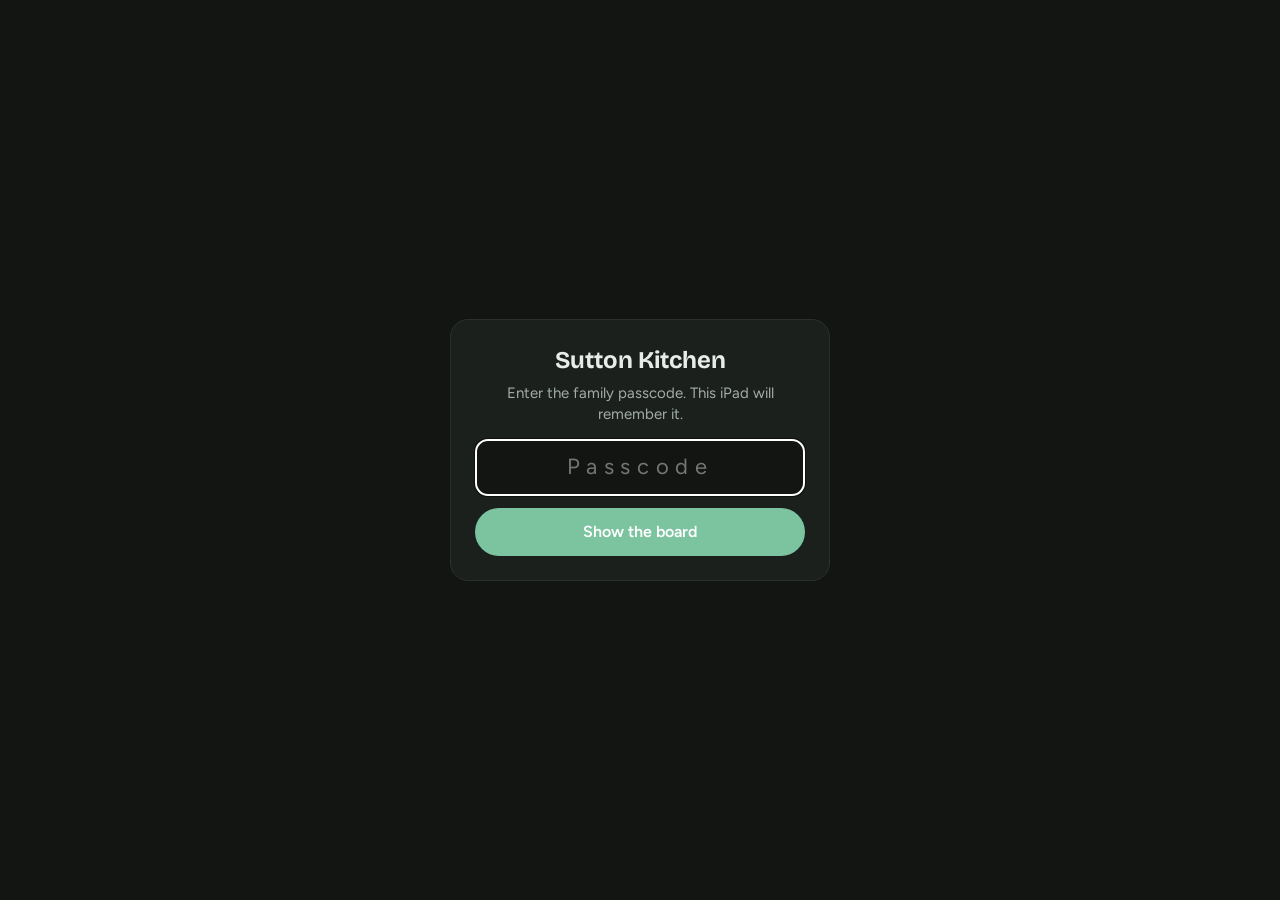
<file: home/index.html>
<!doctype html>
<html lang="en">
<head>
<meta charset="utf-8">
<meta name="viewport" content="width=device-width,initial-scale=1,viewport-fit=cover">
<meta name="robots" content="noindex,nofollow">
<meta name="apple-mobile-web-app-capable" content="yes">
<meta name="mobile-web-app-capable" content="yes">
<meta name="apple-mobile-web-app-title" content="Sutton Kitchen">
<meta name="apple-mobile-web-app-status-bar-style" content="black-translucent">
<meta name="theme-color" content="#f4f2ec" media="(prefers-color-scheme: light)">
<meta name="theme-color" content="#121512" media="(prefers-color-scheme: dark)">
<link rel="manifest" href="manifest.webmanifest">
<link rel="icon" href="icon-192.png">
<link rel="apple-touch-icon" href="apple-touch-icon.png">
<title>Sutton Kitchen</title>
<link rel="preconnect" href="https://fonts.googleapis.com">
<link rel="preconnect" href="https://fonts.gstatic.com" crossorigin>
<link rel="stylesheet" href="https://fonts.googleapis.com/css2?family=Bricolage+Grotesque:opsz,wght@12..96,500;12..96,700&family=Figtree:wght@400;500;600&display=swap">
<!-- Sutton Design System: theme switch + shared tokens -->
<script src="https://robbmx07.github.io/sutton-hp/design/sutton-theme.js"></script>
<link rel="stylesheet" href="https://robbmx07.github.io/sutton-hp/design/sutton.css">
<style>
/* Layout: a kitchen-counter board. Clock bar on top; three columns below:
   dinner (tonight + coming up), leftovers, then bills and house points. Written for older iPad Safari too:
   no flexbox gap, no inset, no clamp(), no optional chaining. */
:root{
  --bg:#f4f2ec; --card:#ffffff; --ink:#1c211d; --muted:#5d665f; --faint:#98a199; --line:#e0ded6;
  --basil:#2f6b4f; --basil-soft:#e3efe7; --mustard:#d99a17; --mustard-soft:#fbf0d6;
  --danger:#b3412f; --danger-soft:#f8e3de; --blue:#1f5fae; --blue-soft:#e3ecf8; --plum:#7a4a8c; --plum-soft:#f1e7f5;
  --display:"Bricolage Grotesque",-apple-system,system-ui,sans-serif;
  --body:"Figtree",-apple-system,system-ui,"Segoe UI",sans-serif;
  --r:16px;
}
@media (prefers-color-scheme:dark){:root:not([data-theme="light"]){
  --bg:#121512; --card:#1b201c; --ink:#e7ece8; --muted:#a2ada5; --faint:#6c776f; --line:#2a312c;
  --basil:#7cc4a0; --basil-soft:#1f3329; --mustard:#f0bf55; --mustard-soft:#3a3020;
  --danger:#f08a76; --danger-soft:#3f2420; --blue:#8db8f0; --blue-soft:#1d2a3d; --plum:#d0a4e0; --plum-soft:#2f2336; color-scheme:dark}}
:root[data-theme="dark"]{
  --bg:#121512; --card:#1b201c; --ink:#e7ece8; --muted:#a2ada5; --faint:#6c776f; --line:#2a312c;
  --basil:#7cc4a0; --basil-soft:#1f3329; --mustard:#f0bf55; --mustard-soft:#3a3020;
  --danger:#f08a76; --danger-soft:#3f2420; --blue:#8db8f0; --blue-soft:#1d2a3d; --plum:#d0a4e0; --plum-soft:#2f2336; color-scheme:dark}
*{box-sizing:border-box}
html,body{margin:0;background:var(--bg)}
body{color:var(--ink);font-family:var(--body);font-size:16px;line-height:1.4;-webkit-text-size-adjust:100%;
  padding:max(18px,env(safe-area-inset-top)) max(16px,env(safe-area-inset-right)) max(18px,env(safe-area-inset-bottom)) max(16px,env(safe-area-inset-left))}
@media (min-width:1000px){body{font-size:17px;padding-left:max(24px,env(safe-area-inset-left));padding-right:max(24px,env(safe-area-inset-right))}}
h1,h2,h3{font-family:var(--display);font-weight:700;margin:0}
button{font:inherit;color:inherit;cursor:pointer}
.top{display:flex;align-items:center;justify-content:space-between;flex-wrap:wrap;margin-bottom:16px}
/* weather */
.wx{flex:1;min-width:0;display:flex;align-items:center;margin:0 24px}
.wx .ic{font-size:44px;line-height:1;margin-right:12px}
.wx .t{font-family:var(--display);font-weight:700;font-size:40px;line-height:1;margin-right:14px;font-variant-numeric:tabular-nums}
.wx .l{min-width:0;font-size:15px;line-height:1.35}
.wx .l b{font-weight:600}
.wx .hint{color:var(--blue);font-weight:600}
.wx .hint.wet{color:var(--plum)}
/* trash */
.right{text-align:right}
.trash{display:inline-block;text-align:left;border-radius:14px;padding:8px 14px;margin-bottom:6px;font-size:14px;line-height:1.3;background:var(--card);border:1px solid var(--line)}
.trash b{display:block;font-size:16px}
.trash.now{background:var(--mustard);border-color:var(--mustard);color:#1c211d}
.trash.today{background:var(--mustard-soft);border-color:var(--mustard)}
.trash.quiet{background:none;border-color:transparent;color:var(--faint);padding:0 0 4px}
.trash.quiet b{display:inline;font-size:14px;font-weight:500}
@media (max-width:899px){.wx{order:3;flex-basis:100%;margin:12px 0 0}}
.clock{font-family:var(--display);font-weight:700;font-size:52px;line-height:1;letter-spacing:-.02em;font-variant-numeric:tabular-nums}
.clock small{font-size:24px;font-weight:500;margin-left:4px;color:var(--muted)}
.date{font-size:19px;color:var(--muted);margin-top:4px}
.status{font-size:13px;color:var(--faint);text-align:right;padding-bottom:4px}
.status button{border:0;background:none;color:var(--faint);text-decoration:underline;padding:0;margin-left:8px;font-size:13px}
.status .warn{color:var(--danger)}
@media (min-width:1000px){.clock{font-size:64px}.clock small{font-size:28px}}

.board{display:grid;grid-template-columns:1.15fr 1fr 1fr;grid-gap:16px;gap:16px;align-items:start}
.col > .panel{margin-bottom:16px}
.col > .panel:last-child{margin-bottom:0}
@media (max-width:899px){
  .board{grid-template-columns:1fr 1fr}
  .col3{grid-column:1 / -1;display:grid;grid-template-columns:1fr 1fr;grid-gap:16px;gap:16px;align-items:start}
  .col3 > .panel{margin-bottom:0}
}
@media (max-width:599px){.board,.col3{grid-template-columns:1fr}.clock{font-size:44px}}

.panel{background:var(--card);border:1px solid var(--line);border-radius:var(--r);padding:16px 18px 18px;min-width:0}
.ph{display:flex;align-items:center;justify-content:space-between;margin-bottom:12px}
.ph h2{font-size:15px;text-transform:uppercase;letter-spacing:.08em;color:var(--muted);font-family:var(--body);font-weight:600}
.ph .tag{font-size:13px;color:var(--faint)}
.ph h2::before{content:"";display:inline-block;width:9px;height:9px;border-radius:3px;margin-right:8px;vertical-align:1px;background:var(--accent,var(--faint))}
.dinner{--accent:var(--basil)} .shop{--accent:var(--danger)}
.shop-items{font-size:15px;line-height:1.5}
.shop-items span{display:inline-block;margin-right:14px}
.shop-items span::before{content:"• ";color:var(--faint)}
.shop-items .sale{font-size:11px;font-weight:700;color:var(--danger);margin-left:4px}
.shop-foot{margin-top:8px;padding-top:8px;border-top:1px solid var(--line);font-size:13px;color:var(--muted)} .left{--accent:var(--mustard)} .bills{--accent:var(--plum)} .hp{--accent:var(--blue)}
.muted{color:var(--muted)} .faint{color:var(--faint)}
.empty{color:var(--faint);font-size:15px;padding:6px 0}
.note-err{font-size:13px;color:var(--danger);margin-top:10px}

/* tonight */
.tonight{background:var(--basil-soft);border-radius:12px;padding:16px 18px;margin-bottom:14px}
.tonight .lbl{font-size:13px;font-weight:600;color:var(--basil);text-transform:uppercase;letter-spacing:.07em}
.tonight .main{font-family:var(--display);font-weight:700;font-size:30px;line-height:1.15;margin:4px 0 6px;word-wrap:break-word;overflow-wrap:anywhere}
.tonight .sides{font-size:17px}
.tonight .sides span{display:inline-block;margin-right:12px}
.tonight .sides span::before{content:"+ ";color:var(--faint)}
.tonight .who{display:inline-block;margin-top:10px;font-size:14px;font-weight:600;padding:3px 11px;border-radius:999px;background:var(--card);color:var(--basil)}
.tonight .nt{font-size:14px;font-style:italic;color:var(--muted);margin-top:8px}
.tonight.none .main{color:var(--muted);font-size:24px}
.rows{list-style:none;margin:0;padding:0}
.rows li{display:flex;align-items:baseline;padding:9px 0;border-top:1px solid var(--line)}
.rows li:first-child{border-top:0}
.rows .d{width:52px;flex:none;font-weight:600;color:var(--muted);font-variant-numeric:tabular-nums}
.rows .w{flex:1;min-width:0;overflow-wrap:anywhere}
.rows .x{flex:none;margin-left:10px;font-size:13px;color:var(--faint);text-align:right}
.prep{margin-top:12px;padding-top:12px;border-top:1px dashed var(--line);font-size:14px;color:var(--muted)}
.prep b{color:var(--ink);font-weight:600}

/* chips */
.chip{display:inline-block;font-size:12px;font-weight:600;padding:2px 9px;border-radius:999px;white-space:nowrap;vertical-align:1px}
.chip.ok{background:var(--basil-soft);color:var(--basil)}
.chip.soon{background:var(--mustard-soft);color:var(--ink)}
.chip.old{background:var(--danger);color:var(--card)}
.chip.late{background:var(--danger-soft);color:var(--danger)}
.chip.auto{background:var(--line);color:var(--muted)}
.chip.paid{background:var(--basil-soft);color:var(--basil)}

/* leftovers */
.lo{display:flex;align-items:center;padding:10px 12px;border-radius:12px;border:1px solid var(--line);margin-bottom:8px}
.lo:last-child{margin-bottom:0}
.lo.soon{border-color:var(--mustard);background:var(--mustard-soft)}
.lo.old{border-color:var(--danger);background:var(--danger-soft)}
.lo .n{flex:1;min-width:0;font-weight:600;font-size:17px;overflow-wrap:anywhere}
.lo .m{font-size:13px;color:var(--muted);font-weight:400;display:block;margin-top:1px}
.lo .chip{margin-left:10px}

/* bills */
.bill{display:flex;align-items:center;padding:9px 0;border-top:1px solid var(--line)}
.bill:first-child{border-top:0}
.bill .n{flex:1;min-width:0;font-weight:500;overflow-wrap:anywhere}
.bill .when{flex:none;font-size:14px;color:var(--muted);margin-left:10px;text-align:right}
.bill .chip{margin-left:8px}
.bill.paid .n{color:var(--faint);text-decoration:line-through}
.bill.late .when{color:var(--danger);font-weight:600}

/* house points */
.who-row{margin-bottom:12px}
.who-row:last-of-type{margin-bottom:14px}
.who-top{display:flex;align-items:baseline;justify-content:space-between}
.who-top .nm{font-weight:600;font-size:17px}
.who-top .pts{font-family:var(--display);font-weight:700;font-size:24px;font-variant-numeric:tabular-nums}
.who-top .pts small{font-family:var(--body);font-weight:500;font-size:14px;color:var(--muted)}
.bar{height:10px;border-radius:999px;background:var(--line);overflow:hidden;margin-top:5px}
.bar i{display:block;height:100%;border-radius:999px;background:var(--blue)}
.bar.done i{background:var(--basil)}
.who-sub{font-size:13px;color:var(--muted);margin-top:4px}
.goals{display:grid;grid-template-columns:1fr 1fr;grid-gap:8px 14px;gap:8px 14px;padding-top:12px;border-top:1px solid var(--line)}
.goal{font-size:13px;min-width:0}
.goal .gt{display:flex;justify-content:space-between}
.goal .gt span:first-child{white-space:nowrap;overflow:hidden;text-overflow:ellipsis;margin-right:6px}
.goal .gt b{font-variant-numeric:tabular-nums;font-weight:600}
.goal .bar{height:6px;margin-top:3px}

.lo.soon .chip.soon{background:var(--mustard);color:#1c211d}
/* an older landscape iPad (768pt tall): tighten so the whole board fits without scrolling */
@media (orientation:landscape) and (max-height:830px) and (min-width:900px){
  body{padding-top:max(12px,env(safe-area-inset-top));padding-bottom:12px}
  .top{margin-bottom:10px}
  .wx .ic{font-size:36px}.wx .t{font-size:34px}.wx .l{font-size:14px}
  .trash{padding:6px 12px;margin-bottom:3px}.trash b{font-size:15px}.status{padding-bottom:0}
  .clock{font-size:44px}.clock small{font-size:22px}.date{font-size:16px;margin-top:2px}
  .panel{padding:12px 16px 14px}.ph{margin-bottom:8px}
  .col > .panel{margin-bottom:12px}.board{grid-gap:12px;gap:12px}
  .tonight{padding:12px 16px;margin-bottom:8px}.tonight .main{font-size:26px}
  .rows li{padding:7px 0}.bill{padding:6px 0}.lo{padding:8px 12px;margin-bottom:6px}
  .who-row{margin-bottom:8px}.who-row:last-of-type{margin-bottom:10px}.who-top .pts{font-size:21px}
  .goals{padding-top:9px}
}
/* passcode */
.gate{position:fixed;top:0;right:0;bottom:0;left:0;z-index:50;background:var(--bg);display:flex;align-items:center;justify-content:center;padding:24px}
.gate form{width:100%;max-width:380px;background:var(--card);border:1px solid var(--line);border-radius:18px;padding:24px;text-align:center}
.gate h2{font-size:24px;margin-bottom:6px}
.gate p{margin:0 0 14px;color:var(--muted);font-size:15px}
.gate input{font:inherit;width:100%;text-align:center;font-size:22px;letter-spacing:.3em;border:1px solid var(--line);border-radius:12px;padding:12px;background:var(--bg);color:var(--ink);margin-bottom:12px}
.gate button{width:100%;border:0;border-radius:999px;padding:13px;background:var(--basil);color:#fff;font-weight:600;font-size:16px}
.gate .err{color:var(--danger);font-size:14px;margin:0 0 12px}
</style>
<style id="sutton-map">
/* Sutton Design System mapping for Sutton Kitchen (shared-room iPad board).
   Kept on purpose: warm background and cards (your choice), clock header, large type, colored panel accents
   (mustard leftovers, plum bills, blue house points), trash-night tile, no dollar amounts anywhere.
   Shared: status colors, theme switch, fonts. Written for older iPad Safari: no gap, clamp or optional chaining. */
html:root[data-theme="dark"]{
  --bg:#121512; --card:#1b201c; --ink:#e7ece8; --muted:#a2ada5; --faint:#6c776f; --line:#2a312c;
  --danger:var(--s-alert,#f08a76); --danger-soft:var(--s-alert-soft,#3f2420); --s-accent:var(--basil)}
html:root[data-theme="light"]{
  --bg:#f4f2ec; --card:#ffffff; --ink:#1c211d; --muted:#5d665f; --faint:#98a199; --line:#e0ded6;
  --danger:var(--s-alert,#b3412f); --danger-soft:var(--s-alert-soft,#f8e3de); --s-accent:var(--basil)}
[hidden]{display:none!important}
.panel,.trash{box-shadow:var(--s-shadow,none)}
.right .tools{margin-top:6px}
.right .s-theme{min-height:36px;padding:0 12px;font-size:13px}
</style>

</head>
<body>
<header class="top">
  <div>
    <div class="clock" id="clock">--:--</div>
    <div class="date" id="date"></div>
  </div>
  <div class="wx" id="wx" aria-live="polite"></div>
  <div class="right">
    <div class="trash quiet" id="trash"></div>
    <div class="status" id="status">Loading…</div>
    <div class="tools" data-sutton-theme></div>
  </div>
</header>

<main class="board">
  <div class="col col1">
    <section class="panel dinner" aria-labelledby="hDin"><div class="ph"><h2 id="hDin">Dinner</h2><span class="tag" id="dinTag"></span></div><div id="dinner"><p class="empty">Loading…</p></div></section>
  </div>
  <div class="col col2">
    <section class="panel left" aria-labelledby="hLo"><div class="ph"><h2 id="hLo">Leftovers</h2><span class="tag" id="loTag"></span></div><div id="leftovers"><p class="empty">Loading…</p></div></section>
    <section class="panel shop" aria-labelledby="hShop" id="shopPanel" hidden><div class="ph"><h2 id="hShop">Shopping list</h2><span class="tag" id="shopTag"></span></div><div id="shop"><p class="empty">Loading…</p></div></section>
  </div>
  <div class="col col3">
    <section class="panel bills" aria-labelledby="hBills"><div class="ph"><h2 id="hBills">Bills this week</h2></div><div id="bills"><p class="empty">Loading…</p></div></section>
    <section class="panel hp" aria-labelledby="hHp"><div class="ph"><h2 id="hHp">House points</h2><span class="tag">This week</span></div><div id="points"><p class="empty">Loading…</p></div></section>
  </div>
</main>
<div id="gate"></div>

<script>
/* Sutton Kitchen: a read-only board over the family's three Google Sheets.
   It only ever sends {action:'load'}; it never writes. */
(function () {
  'use strict';
  var SOURCES = {
    meal:  { name: 'Dinner Plan', url: 'https://script.google.com/macros/s/AKfycbx_xbFv9C6K_pvVLIBI0wRAIH0k4y5gpvVhX9FbWPz-x-yQ6J3tPCe4_xjlbxk-cb4m/exec' },
    hp:    { name: 'House Points', url: 'https://script.google.com/macros/s/AKfycbwhmRHwCkFvserzzrVKLG8QYLtYY1nCQ1ONTct6AZWIa0uN2YgkC0ZHq_voLGxfdFED/exec' },
    bills: { name: 'Bill Book', url: 'https://script.google.com/macros/s/AKfycbyxt-6hXgWyWZ9i8NA33Awr4HgNWMNoaNI112kxLyHRyOH8aqV9_REgjk5fmY9yXxRO/exec' },
    shop:  { name: 'Shopping List', url: 'PASTE_SHOPPING_LIST_WEB_APP_URL_HERE' }
  };
  /* a sheet without an address yet (the shopping list, until it's set up) is simply left off the board */
  var KEYS = Object.keys(SOURCES).filter(function (k) { return SOURCES[k].url.indexOf('script.google.com') > 0; });
  var REFRESH_MS = 2 * 60 * 1000;          // each sheet is read every 2 minutes
  var BILL_DAYS = 7;
  /* leftovers: same good-through rules as the Dinner Plan app (USDA 3-4 days, short end; a few foods 2) */
  var SHORT_RE = /gravy|broth|\bstock\b|seafood|fish|shrimp|salmon|tilapia|\bcod\b|crab|lobster|scallop|\bclams?\b|mussel|oyster|sushi/i;
  function goodDays(v) { var g = +v.goodDays; return g >= 1 && g <= 4 ? g : (SHORT_RE.test(v.name || '') ? 2 : 3); }
  var DAYS = ['Sunday', 'Monday', 'Tuesday', 'Wednesday', 'Thursday', 'Friday', 'Saturday'];

  /* ---------- small helpers ---------- */
  function $(id) { return document.getElementById(id); }
  function esc(s) { return String(s == null ? '' : s).replace(/[&<>"']/g, function (c) { return { '&': '&amp;', '<': '&lt;', '>': '&gt;', '"': '&quot;', "'": '&#39;' }[c]; }); }
  function lsGet(k) { try { return localStorage.getItem(k); } catch (e) { return null; } }
  function lsSet(k, v) { try { if (v == null) localStorage.removeItem(k); else localStorage.setItem(k, v); } catch (e) {} }
  function pad(n) { return (n < 10 ? '0' : '') + n; }
  function key(d) { return d.getFullYear() + '-' + pad(d.getMonth() + 1) + '-' + pad(d.getDate()); }
  function fromKey(k) { var p = String(k).split('-'); return new Date(+p[0], (+p[1] || 1) - 1, +p[2] || 1); }
  function today() { var d = new Date(); return new Date(d.getFullYear(), d.getMonth(), d.getDate()); }
  function addDays(d, n) { var x = new Date(d.getTime()); x.setDate(x.getDate() + n); return x; }
  function sundayOf(d) { var x = new Date(d.getFullYear(), d.getMonth(), d.getDate()); x.setDate(x.getDate() - x.getDay()); return x; }
  function mondayOf(d) { var x = new Date(d.getFullYear(), d.getMonth(), d.getDate()); x.setDate(x.getDate() - ((x.getDay() + 6) % 7)); return x; }
  function daysBetween(a, b) { return Math.round((b - a) / 864e5); }
  function md(d) { return d.toLocaleDateString(undefined, { month: 'short', day: 'numeric' }); }
  function vals(o) { return o ? Object.keys(o).map(function (k) { return o[k]; }) : []; }
  function dayWord(d) {
    var n = daysBetween(today(), d);
    if (n === 0) return 'Today'; if (n === 1) return 'Tomorrow'; if (n === -1) return 'Yesterday';
    if (n > 1 && n < 7) return DAYS[d.getDay()].slice(0, 3);
    return md(d);
  }

  /* ---------- reading the sheets ---------- */
  var PASS = lsGet('kitchen-pass') || '';
  /* an app whose sheet has its own passcode (House Points has a separate "household passcode") gets one saved just for it */
  var OWN = {}, skipped = {};
  KEYS.forEach(function (k) { OWN[k] = lsGet('kitchen-pass-' + k) || ''; });
  function passFor(k) { return OWN[k] || PASS; }
  var data = {}, state = {}, lastOk = {};
  KEYS.forEach(function (k) {
    try { var c = JSON.parse(lsGet('kitchen-cache-' + k) || 'null'); if (c && c.data) { data[k] = c.data; lastOk[k] = c.at; if (k === 'hp') privateHp(c.data); } } catch (e) {}
    state[k] = data[k] ? 'cached' : 'loading';
  });

  /* Rewards are private: drop every reward description and keep only whose points a cash-in used and how many,
     so balances stay right without showing what was cashed in. */
  function privateHp(d) {
    delete d.rewards;
    var r = d.redemptions || {}, out = {};
    Object.keys(r).forEach(function (id) { var x = r[id]; if (x) out[id] = { who: x.who, cost: Number(x.cost) || 0, status: x.status }; });
    d.redemptions = out;
  }

  function load(k, retry) {
    var ctl = typeof AbortController === 'function' ? new AbortController() : null;
    var timer = ctl ? setTimeout(function () { ctl.abort(); }, 30000) : null;
    return fetch(SOURCES[k].url, { method: 'POST', headers: { 'Content-Type': 'text/plain;charset=utf-8' },
      body: JSON.stringify({ action: 'load', passcode: passFor(k) }), signal: ctl ? ctl.signal : undefined, redirect: 'follow', cache: 'no-store' })
      .then(function (r) { return r.text(); })
      .then(function (t) {
        if (timer) clearTimeout(timer);
        var j; try { j = JSON.parse(t); } catch (e) { throw { code: 'not_json' }; }
        if (!j.ok) throw { code: j.error === 'bad_passcode' || j.error === 'locked' ? j.error : 'unavailable' };
        data[k] = j.data || {}; lastOk[k] = Date.now(); state[k] = 'ok';
        if (k === 'hp') privateHp(data[k]);
        lsSet('kitchen-cache-' + k, JSON.stringify({ at: lastOk[k], data: data[k] }));
      }, function (e) { if (timer) clearTimeout(timer); throw e && e.code ? e : { code: 'network' }; })
      .catch(function (e) {
        /* this app's own saved passcode stopped working: if the app now uses the family passcode, switch back to it */
        if (e.code === 'bad_passcode' && OWN[k] && OWN[k] !== PASS && !retry) { OWN[k] = ''; lsSet('kitchen-pass-' + k, null); return load(k, true); }
        state[k] = e.code || 'network';
      });
  }

  var busy = false;
  function refreshAll() {
    if (busy || !PASS) return;
    busy = true;
    /* a sheet that rejected the passcode is not asked again until a new passcode is entered:
       the dinner plan and bill book lock themselves after 10 wrong tries */
    var todo = KEYS.filter(function (k) { return state[k] !== 'bad_passcode' && state[k] !== 'locked'; });
    Promise.all(todo.map(function (k) { return load(k); })).then(function () {
      busy = false; renderAll();
      var bad = KEYS.filter(function (k) { return state[k] === 'bad_passcode'; });
      if (bad.length === KEYS.length) askPass('That passcode didn’t match. Try again.');
      else {
        var one = bad.filter(function (k) { return !skipped[k]; })[0];
        if (one && !$('gate').innerHTML) askPass(OWN[one] ? 'That didn’t match either. Try again.' : '', one);
      }
    });
  }

  /* askPass(msg) asks for the family passcode; askPass(msg, k) asks for one app's own passcode */
  function askPass(msg, k) {
    var name = k ? SOURCES[k].name : '';
    $('gate').innerHTML = '<div class="gate"><form id="pf"><h2>' + (k ? esc(name) + ' passcode' : 'Sutton Kitchen') + '</h2>' +
      '<p>' + (k ? 'The family passcode works for the other apps but not ' + esc(name) + '. Enter the passcode ' + esc(name) + ' uses on your phones. This iPad will remember it.' : 'Enter the family passcode. This iPad will remember it.') + '</p>' +
      (msg ? '<p class="err">' + esc(msg) + '</p>' : '') +
      '<input id="pi" type="password"' + (k ? '' : ' inputmode="numeric"') + ' autocomplete="off" autocapitalize="off" autocorrect="off" spellcheck="false" placeholder="Passcode" aria-label="' + (k ? esc(name) + ' passcode' : 'Family passcode') + '">' +
      '<button type="submit">' + (k ? 'Save' : 'Show the board') + '</button>' +
      (k ? '<button type="button" id="pskip" style="background:none;color:var(--muted);margin-top:8px">Skip for now</button>' : '') + '</form></div>';
    $('pf').onsubmit = function (e) {
      e.preventDefault(); var v = $('pi').value.trim(); if (!v) return;
      if (k) { OWN[k] = v; lsSet('kitchen-pass-' + k, v); skipped[k] = false; if (state[k] === 'bad_passcode') state[k] = 'loading'; }
      else { PASS = v; lsSet('kitchen-pass', v); skipped = {}; KEYS.forEach(function (x) { if (state[x] === 'bad_passcode') state[x] = 'loading'; }); }
      $('gate').innerHTML = ''; renderAll(); refreshAll();
    };
    if (k) $('pskip').onclick = function () { skipped[k] = true; $('gate').innerHTML = ''; };
    setTimeout(function () { var i = $('pi'); if (i) i.focus(); }, 60);
  }

  /* ---------- dinner ---------- */
  function nightOf(st, d) {
    var wk = st['weeks/' + key(sundayOf(d)) + '/days'] || {};
    /* the Dinner Plan saves Sunday as "sun" (Google Sheets drops a plain "0"); older Sundays may still be "0" */
    return (d.getDay() === 0 ? (wk.sun || wk['0']) : wk[String(d.getDay())]) || null;
  }
  function renderDinner() {
    var st = data.meal, el = $('dinner');
    if (!st) { el.innerHTML = problem('meal'); return; }
    var t = today(), n = nightOf(st, t), h = '';
    var sides = n ? [n.side1, n.side2, n.side3, n.bread].filter(Boolean) : [];
    if (n && n.cook === 'Eating out' && !n.main) {
      h += '<div class="tonight"><div class="lbl">Tonight</div><div class="main">Eating out</div>' + (n.note ? '<div class="nt">' + esc(n.note) + '</div>' : '') + '</div>';
    } else if (n && (n.main || sides.length)) {
      h += '<div class="tonight"><div class="lbl">Tonight</div><div class="main">' + esc(n.main || sides.shift()) + '</div>';
      if (sides.length) h += '<div class="sides">' + sides.map(function (s) { return '<span>' + esc(s) + '</span>'; }).join('') + '</div>';
      if (n.cook) h += '<div class="who">' + (n.cook === 'Eating out' ? 'Eating out' : esc(n.cook) + ' cooks') + '</div>';
      if (n.note) h += '<div class="nt">' + esc(n.note) + '</div>';
      h += '</div>';
    } else {
      h += '<div class="tonight none"><div class="lbl">Tonight</div><div class="main">Nothing planned yet</div></div>';
    }
    var rows = '';
    for (var i = 1; i <= 4; i++) {
      var d = addDays(t, i), x = nightOf(st, d);
      var what = x ? (x.main || (x.cook === 'Eating out' ? 'Eating out' : '') || [x.side1, x.side2].filter(Boolean).join(', ')) : '';
      var who = x && x.cook && x.cook !== 'Eating out' ? x.cook : '';
      rows += '<li><span class="d">' + (i === 1 ? 'Tmrw' : DAYS[d.getDay()].slice(0, 3)) + '</span><span class="w' + (what ? '' : ' faint') + '">' + (what ? esc(what) : 'Not planned') + '</span>' + (who ? '<span class="x">' + esc(who) + '</span>' : '') + '</li>';
    }
    h += '<ul class="rows">' + rows + '</ul>';
    var prep = st['weeks/' + key(sundayOf(t)) + '/prep'] || {}, bits = [];
    if (prep.bfast && prep.bfast.type) bits.push('<b>' + esc(prep.bfast.type) + '</b>' + (prep.bfast.count ? ' ×' + esc(prep.bfast.count) : ''));
    ['lunch1', 'lunch2'].forEach(function (k) { if (prep[k] && prep[k].meal) bits.push('<b>' + esc(prep[k].meal) + '</b>' + (prep[k].count ? ' ×' + esc(prep[k].count) : '')); });
    if (bits.length) h += '<div class="prep">Meal prep this week: ' + bits.join(' · ') + '</div>';
    el.innerHTML = h + staleNote('meal');
  }

  /* ---------- leftovers ---------- */
  function renderLeftovers() {
    var st = data.meal, el = $('leftovers');
    if (!st) { el.innerHTML = problem('meal'); $('loTag').textContent = ''; return; }
    var t = today();
    var items = vals(st.leftovers).filter(function (v) { return v && v.name; })
      .map(function (v) { var g = addDays(fromKey(v.stored || key(t)), goodDays(v)); return { v: v, good: g, left: daysBetween(t, g) }; })
      .sort(function (a, b) { return a.good - b.good || String(a.v.name).localeCompare(String(b.v.name)); });
    $('loTag').textContent = items.length ? items.length + (items.length === 1 ? ' container' : ' containers') : '';
    if (!items.length) { el.innerHTML = '<p class="empty">Fridge is clear. Add leftovers from the Dinner Plan app.</p>' + staleNote('meal'); return; }
    var max = 9, h = '';
    items.slice(0, max).forEach(function (x) {
      var v = x.v, p = +v.portions || 1, gd = x.good;
      var cls = x.left < 0 ? 'old' : x.left === 0 ? 'soon' : '';
      var chip = cls === 'old' ? '<span class="chip old">Toss?</span>' : cls === 'soon' ? '<span class="chip soon">Eat today</span>' : '';
      var when = x.left === 0 ? 'today' : x.left === 1 ? 'tomorrow' : x.left === -1 ? 'yesterday' : x.left > 1 && x.left < 7 ? DAYS[gd.getDay()] : md(gd);
      h += '<div class="lo ' + cls + '"><span class="n">' + esc(v.name) + '<span class="m">' + p + (p === 1 ? ' portion' : ' portions') + ' · ' +
        (x.left < 0 ? 'was good through ' : 'good through ') + when + '</span></span>' + chip + '</div>';
    });
    if (items.length > max) h += '<p class="empty">+ ' + (items.length - max) + ' more</p>';
    el.innerHTML = h + staleNote('meal');
  }

  /* ---------- shopping list ---------- */
  function renderShop() {
    var panel = $('shopPanel');
    if (KEYS.indexOf('shop') < 0) { panel.hidden = true; return; }
    panel.hidden = false;
    var st = data.shop, el = $('shop');
    if (!st) { el.innerHTML = problem('shop'); return; }
    var cat = st.catalog || {}, all = vals(st.items).filter(function (i) { return i && i.name; });
    var need = all.filter(function (i) { return i.status !== 'sent'; }).sort(function (a, b) { return (a.addedAt || 0) - (b.addedAt || 0); });
    var sent = all.filter(function (i) { return i.status === 'sent'; });
    $('shopTag').textContent = need.length ? need.length + (need.length === 1 ? ' item' : ' items') : '';
    var h = need.length ? '<div class="shop-items">' + need.slice(0, 14).map(function (i) {
      var c = cat[i.ck] || {}, sale = c.promo > 0 && c.regular && c.promo < c.regular;
      return '<span>' + esc(i.name) + (+i.qty > 1 ? ' ×' + (+i.qty) : '') + (sale ? '<b class="sale">SALE</b>' : '') + '</span>';
    }).join('') + (need.length > 14 ? '<span class="faint">+ ' + (need.length - 14) + ' more</span>' : '') + '</div>'
      : '<p class="empty">Nothing needed right now.</p>';
    if (sent.length) h += '<div class="shop-foot">' + sent.length + (sent.length === 1 ? ' item is' : ' items are') + ' in the Kroger cart, waiting for checkout.</div>';
    el.innerHTML = h + staleNote('shop');
  }

  /* ---------- bills (names and dates only, no amounts) ---------- */
  var DAY = 864e5;
  function ord(s) { var p = s.split('-').map(Number); return Math.round(Date.UTC(p[0], p[1] - 1, p[2]) / DAY); }
  function iso(n) { return new Date(n * DAY).toISOString().slice(0, 10); }
  function dim(y, m) { return new Date(Date.UTC(y, m, 0)).getUTCDate(); }
  function isDate(s) { return typeof s === 'string' && /^\d{4}-\d{2}-\d{2}$/.test(s) && !isNaN(ord(s)) && iso(ord(s)) === s; }
  function addMonths(s, k) {
    var p = s.split('-').map(Number), t = (p[1] - 1) + k, ny = p[0] + Math.floor(t / 12), nm = ((t % 12) + 12) % 12 + 1;
    return ny + '-' + pad(nm) + '-' + pad(Math.min(p[2], dim(ny, nm)));
  }
  var FREQ = { weekly: { d: 7 }, biweekly: { d: 14 }, monthly: { m: 1 }, bimonthly: { m: 2 }, quarterly: { m: 3 }, semiannual: { m: 6 }, yearly: { m: 12 }, once: { once: true } };
  /* same due-date rules as the Bill Book */
  function occurrences(b, from, to) {
    var out = [];
    if (!b || !isDate(b.anchor) || !isDate(from) || !isDate(to)) return out;
    var f = FREQ[b.freq] || FREQ.monthly, A = ord(b.anchor), F = ord(from), T = ord(to);
    var end = isDate(b.endDate) ? ord(b.endDate) : Infinity;
    if (b.status === 'cancelled') end = Math.min(end, isDate(b.cancelledOn) ? ord(b.cancelledOn) - 1 : -Infinity);
    if (b.status === 'paused') end = Math.min(end, isDate(b.pausedOn) ? ord(b.pausedOn) - 1 : -Infinity);
    var hi = Math.min(T, end);
    if (hi < F) return out;
    if (f.once) { if (A >= F && A <= hi) out.push(b.anchor); return out; }
    if (f.d) { var k0 = Math.max(0, Math.ceil((F - A) / f.d)); for (var n = A + k0 * f.d; n <= hi; n += f.d) out.push(iso(n)); return out; }
    var ap = b.anchor.split('-').map(Number), fp = from.split('-').map(Number);
    var k = Math.max(0, Math.floor(((fp[0] - ap[0]) * 12 + (fp[1] - ap[1])) / f.m) - 1);
    for (var i = 0; i < 1000; i++, k++) { var s = addMonths(b.anchor, k * f.m), o = ord(s); if (o > hi) break; if (o >= F) out.push(s); }
    return out;
  }
  function renderBills() {
    var st = data.bills, el = $('bills');
    if (!st) { el.innerHTML = problem('bills'); return; }
    var t = key(today()), T = ord(t), pays = st.payments || {}, list = [];
    vals(st.bills).forEach(function (b) {
      if (!b || !b.name || b.kind === 'income' || b.kind === 'spending') return;
      var track = isDate(b.trackFrom) ? b.trackFrom : (isDate(b.createdOn) ? b.createdOn : t);
      occurrences(b, iso(T - 30), iso(T + BILL_DAYS)).forEach(function (d) {
        var pay = pays[b.id + '_' + d] || null, days = ord(d) - T;
        if (pay && pay.skipped) return;
        if (days < 0) {
          if (pay || b.autopay || d < track) return;          // past: only unpaid, hand-paid bills are worth showing
          list.push({ name: b.name, d: d, days: days, s: 'late' });
        } else list.push({ name: b.name, d: d, days: days, s: pay ? 'paid' : b.autopay ? 'auto' : 'due' });
      });
    });
    list.sort(function (a, b) { return (a.s === 'late' ? 0 : 1) - (b.s === 'late' ? 0 : 1) || (a.d < b.d ? -1 : a.d > b.d ? 1 : String(a.name).localeCompare(String(b.name))); });
    if (!list.length) { el.innerHTML = '<p class="empty">Nothing due in the next week.</p>' + staleNote('bills'); return; }
    var h = '';
    list.slice(0, 10).forEach(function (x) {
      var d = fromKey(x.d);
      var when = x.s === 'late' ? 'Was due ' + dayWord(d) : dayWord(d);
      var chip = x.s === 'paid' ? '<span class="chip paid">Paid</span>' : x.s === 'auto' ? '<span class="chip auto">Autopay</span>' : x.s === 'late' ? '<span class="chip late">Late</span>' : x.days <= 2 ? '<span class="chip soon">Soon</span>' : '';
      h += '<div class="bill ' + x.s + '"><span class="n">' + esc(x.name) + '</span><span class="when">' + esc(when) + '</span>' + chip + '</div>';
    });
    if (list.length > 10) h += '<p class="empty">+ ' + (list.length - 10) + ' more in the Bill Book</p>';
    el.innerHTML = h + staleNote('bills');
  }

  /* ---------- house points (same scoring as the House Points app) ---------- */
  function renderPoints() {
    var st = data.hp, el = $('points');
    if (!st) { el.innerHTML = problem('hp'); return; }
    var c = (st.config && st.config.main) || {};
    var names = { a: (c.names && c.names.a) || 'Robert', b: (c.names && c.names.b) || 'Erica' };
    var quota = { a: Number(c.quota && c.quota.a) || 60, b: Number(c.quota && c.quota.b) || 60 };
    var ents = [];
    Object.keys(st.days || {}).forEach(function (day) {
      var es = (st.days[day] && st.days[day].entries) || {};
      Object.keys(es).forEach(function (id) { var e = es[id]; if (e && !e.deleted && (e.who === 'a' || e.who === 'b')) ents.push({ day: day, who: e.who, pts: Number(e.pts) || 0, taskId: e.taskId, part: e.part, name: e.name }); });
    });
    var ws = key(mondayOf(new Date())), we = key(addDays(mondayOf(new Date()), 6));
    var weeks = {};
    ents.forEach(function (e) { var wk = key(mondayOf(fromKey(e.day))); if (!weeks[wk]) weeks[wk] = { a: 0, b: 0 }; weeks[wk][e.who] += e.pts; });
    var reds = vals(st.redemptions);
    // Household goals bonus, shared by both: all met +10 each, at least 75% met +5 each.
    var goalList = (Array.isArray(c.goals) ? c.goals : []).filter(function (g) { return Number(g.count) > 0; });
    function goalsBonus(wk) {
      if (!goalList.length) return 0;
      var we2 = key(addDays(fromKey(wk), 6)), met = 0;
      goalList.forEach(function (g) {
        var ids = {}, total = 0; (g.tasks || []).forEach(function (id) { ids[id] = 1; });
        ents.forEach(function (e) { if (e.day >= wk && e.day <= we2 && ids[e.taskId]) total += (e.part || /\(partial\)$/.test(e.name || '')) ? 0.5 : 1; });
        if (total >= Number(g.count)) met++;
      });
      var n = goalList.length, most = Math.ceil(n * 0.75);
      return met >= n ? 10 : (met >= most && most < n ? 5 : 0);
    }
    function tot(p) {
      var o = p === 'a' ? 'b' : 'a', work = 0, bonus = 0;
      ents.forEach(function (e) { if (e.who === p) work += e.pts; });
      Object.keys(weeks).forEach(function (wk) {
        if (wk > ws) return; var v = weeks[wk];
        if (quota[p] > 0 && v[p] >= quota[p]) { bonus += 10; if (quota[o] > 0 && v[o] >= quota[o]) bonus += 5; }
        bonus += goalsBonus(wk);
      });
      var spent = 0; reds.forEach(function (r) { if (r && r.who === p && (r.status === 'requested' || r.status === 'done')) spent += Number(r.cost) || 0; });
      return { week: (weeks[ws] && weeks[ws][p]) || 0, bal: work + bonus - spent };
    }
    var h = '';
    ['a', 'b'].forEach(function (p) {
      var x = tot(p), pct = quota[p] ? Math.min(100, Math.round(x.week / quota[p] * 100)) : 0, done = quota[p] && x.week >= quota[p];
      h += '<div class="who-row"><div class="who-top"><span class="nm">' + esc(names[p]) + '</span><span class="pts">' + x.week + ' <small>/ ' + quota[p] + '</small></span></div>' +
        '<div class="bar' + (done ? ' done' : '') + '"><i style="width:' + pct + '%"></i></div>' +
        '<div class="who-sub">' + (done ? 'Weekly goal met · ' : (quota[p] - x.week) + ' to go · ') + x.bal + ' pts to spend</div></div>';
    });
    var goals = Array.isArray(c.goals) ? c.goals : [];
    var wkEnts = ents.filter(function (e) { return e.day >= ws && e.day <= we; });
    if (goals.length) {
      h += '<div class="goals">';
      goals.forEach(function (g) {
        var ids = {}; (g.tasks || []).forEach(function (id) { ids[id] = 1; });
        var got = 0; wkEnts.forEach(function (e) { if (ids[e.taskId]) got += (e.part || /\(partial\)$/.test(e.name || '')) ? 0.5 : 1; });
        var need = Number(g.count) || 0, pct = need ? Math.min(100, Math.round(got / need * 100)) : 0;
        h += '<div class="goal"><div class="gt"><span>' + esc(g.name) + '</span><b>' + (got % 1 ? got.toFixed(1) : got) + '/' + need + '</b></div><div class="bar' + (need && got >= need ? ' done' : '') + '"><i style="width:' + pct + '%"></i></div></div>';
      });
      h += '</div>';
    }
    el.innerHTML = h + staleNote('hp');
  }

  /* ---------- status ---------- */
  function problem(k) {
    var s = state[k];
    if (s === 'loading' || s === 'cached') return '<p class="empty">Loading…</p>';
    return '<p class="empty">' + esc(why(k)) + '</p>';
  }
  function why(k) {
    var s = state[k];
    return s === 'bad_passcode' ? SOURCES[k].name + ' uses a different passcode.'
      : s === 'locked' ? SOURCES[k].name + ' is locked after too many wrong passcodes. Try again later.'
      : s === 'network' ? 'Can’t reach ' + SOURCES[k].name + '. Check the Wi-Fi.'
      : 'Couldn’t read ' + SOURCES[k].name + '. It will keep trying.';
  }
  function staleNote(k) {
    if (state[k] === 'ok' || state[k] === 'loading' || state[k] === 'cached') return '';
    var at = lastOk[k] ? new Date(lastOk[k]).toLocaleTimeString([], { hour: 'numeric', minute: '2-digit' }) : '';
    return '<div class="note-err">' + esc(why(k)) + (at ? ' Showing ' + at + ' copy.' : '') + '</div>';
  }
  function renderStatus() {
    var bad = KEYS.filter(function (k) { return state[k] !== 'ok' && state[k] !== 'loading' && state[k] !== 'cached'; });
    var times = KEYS.map(function (k) { return lastOk[k] || 0; }).filter(Boolean);
    var at = times.length ? new Date(Math.min.apply(null, times)).toLocaleTimeString([], { hour: 'numeric', minute: '2-digit' }) : '';
    $('status').innerHTML = (bad.length ? '<span class="warn">' + bad.length + ' of ' + KEYS.length + ' not updating</span>' : at ? 'Updated ' + esc(at) : 'Loading…') +
      '<button type="button" id="passBtn">Passcode</button>';
    $('passBtn').onclick = function () {
      var bad = KEYS.filter(function (k) { return state[k] === 'bad_passcode'; });
      if (bad.length && bad.length < KEYS.length) askPass('', bad[0]); else askPass('');
    };
  }
  function renderAll() {
    [renderDinner, renderLeftovers, renderShop, renderBills, renderPoints, renderStatus].forEach(function (f) { try { f(); } catch (e) { if (window.console) console.error(e); } });
  }

  /* ---------- weather (Open-Meteo, free, no key; Miamisburg town center, not the house address) ---------- */
  var WX_URL = 'https://api.open-meteo.com/v1/forecast?latitude=39.643&longitude=-84.284' +
    '&current=temperature_2m,apparent_temperature,weather_code,is_day' +
    '&hourly=precipitation_probability,weather_code' +
    '&daily=weather_code,temperature_2m_max,temperature_2m_min,precipitation_probability_max' +
    '&temperature_unit=fahrenheit&timezone=America%2FNew_York&forecast_days=2';
  var wx = null, wxAt = 0, wxErr = false;
  try { var wc = JSON.parse(lsGet('kitchen-wx') || 'null'); if (wc && wc.data) { wx = wc.data; wxAt = wc.at; } } catch (e) {}
  function loadWx() {
    fetch(WX_URL, { cache: 'no-store' }).then(function (r) { return r.json(); }).then(function (j) {
      if (!j || !j.current || !j.daily) throw new Error('bad');
      wx = j; wxAt = Date.now(); wxErr = false; lsSet('kitchen-wx', JSON.stringify({ at: wxAt, data: j })); renderWx();
    }).catch(function () { wxErr = true; renderWx(); });
  }
  /* forecast times come as local "2026-10-22T15:00"; build the Date by hand because older Safari reads that as UTC */
  function localTime(s) { var m = /^(\d+)-(\d+)-(\d+)T(\d+):(\d+)/.exec(s || ''); return m ? new Date(+m[1], +m[2] - 1, +m[3], +m[4], +m[5]) : null; }
  function hourTxt(d) { var h = d.getHours(); return ((h % 12) || 12) + (h < 12 ? ' AM' : ' PM'); }
  function wmo(c, day) {
    c = +c;
    if (c === 0) return [day ? '☀️' : '🌙', 'Clear'];
    if (c === 1) return [day ? '🌤️' : '🌙', 'Mostly clear'];
    if (c === 2) return ['⛅', 'Partly cloudy'];
    if (c === 3) return ['☁️', 'Cloudy'];
    if (c === 45 || c === 48) return ['🌫️', 'Fog'];
    if (c >= 51 && c <= 55) return ['🌦️', 'Drizzle'];
    if (c === 56 || c === 57 || c === 66 || c === 67) return ['🧊', 'Freezing rain'];
    if (c >= 61 && c <= 65) return ['🌧️', c === 65 ? 'Heavy rain' : 'Rain'];
    if ((c >= 71 && c <= 77) || c === 85 || c === 86) return ['🌨️', 'Snow'];
    if (c >= 80 && c <= 82) return ['🌦️', 'Showers'];
    if (c >= 95) return ['⛈️', 'Thunderstorms'];
    return ['🌡️', ''];
  }
  function wetWord(c) { c = +c; return (c >= 71 && c <= 77) || c === 85 || c === 86 ? 'Snow' : c >= 95 ? 'Storms' : 'Rain'; }
  function renderWx() {
    var el = $('wx');
    if (!wx) { el.innerHTML = wxErr ? '<span class="faint">Weather unavailable right now</span>' : ''; return; }
    var c = wx.current, d = wx.daily, now = new Date(), di = d.time.indexOf(key(now)); if (di < 0) di = 0;
    var w = wmo(c.weather_code, c.is_day !== 0);
    var hi = Math.round(d.temperature_2m_max[di]), lo = Math.round(d.temperature_2m_min[di]), pop = d.precipitation_probability_max[di];
    var feels = Math.round(c.apparent_temperature), temp = Math.round(c.temperature_2m);
    /* one hint, most useful first: rain in the next 12 hours, tomorrow's outlook in the evening, coat weather in the morning */
    var hint = '', wet = false, H = wx.hourly || { time: [] };
    for (var i = 0; i < H.time.length; i++) {
      var t = localTime(H.time[i]); if (!t) continue;
      var ahead = (t - now) / 36e5;
      if (ahead < -1) continue; if (ahead > 12) break;
      if (H.precipitation_probability[i] >= 50) { hint = wetWord(H.weather_code[i]) + ' likely ' + (ahead < 0.5 ? 'now' : 'around ' + hourTxt(t)); wet = true; break; }
    }
    if (!hint && now.getHours() >= 17 && d.time.length > di + 1) {
      var tw = wmo(d.weather_code[di + 1], true);
      hint = 'Tomorrow ' + tw[0] + ' ' + Math.round(d.temperature_2m_max[di + 1]) + '° / ' + Math.round(d.temperature_2m_min[di + 1]) + '°';
    }
    if (!hint && now.getHours() < 11 && (feels < 45 || hi < 50)) hint = 'Coat weather';
    else if (!hint && now.getHours() < 11 && (feels < 58 || hi < 62)) hint = 'Jacket weather';
    var old = Date.now() - wxAt > 2 * 36e5 ? ' <span class="faint">(as of ' + esc(new Date(wxAt).toLocaleTimeString([], { hour: 'numeric', minute: '2-digit' })) + ')</span>' : '';
    el.innerHTML = '<span class="ic" aria-hidden="true">' + w[0] + '</span><span class="t">' + temp + '°</span><span class="l"><b>' + esc(w[1]) + '</b> · feels ' + feels + '°' + old +
      '<br>High ' + hi + '° · Low ' + lo + '°' + (pop >= 20 ? ' · ' + pop + '% rain' : '') +
      (hint ? '<br><span class="hint' + (wet ? ' wet' : '') + '">' + esc(hint) + '</span>' : '') + '</span>';
  }

  /* ---------- trash: curb window is Tuesday 4:00 PM to Wednesday 6:00 AM ---------- */
  function renderTrash() {
    var n = new Date(), dow = n.getDay(), h = n.getHours() + n.getMinutes() / 60, cls, txt;
    if ((dow === 2 && h >= 16) || (dow === 3 && h < 6)) { cls = 'now'; txt = dow === 2 ? '<b>🗑️ Trash to the curb tonight</b>Window open until 6 AM' : '<b>🗑️ Trash to the curb now</b>Pickup window ends at 6 AM'; }
    else if (dow === 2) { cls = 'today'; txt = '<b>Trash night</b>Out to the curb after 4 PM'; }
    else if (dow === 3) { cls = 'today'; txt = '<b>Pickup day</b>Bring the bins back in'; }
    else if (dow === 1) { cls = 'quiet'; txt = '<b>Trash night is tomorrow</b>'; }
    else { cls = 'quiet'; txt = '<b>Trash night: Tuesday after 4 PM</b>'; }
    var el = $('trash'); el.className = 'trash ' + cls; el.innerHTML = txt;
  }

  /* ---------- clock ---------- */
  function tick() {
    var d = new Date(), h = d.getHours(), m = d.getMinutes();
    $('clock').innerHTML = ((h % 12) || 12) + ':' + pad(m) + '<small>' + (h < 12 ? 'AM' : 'PM') + '</small>';
    $('date').textContent = d.toLocaleDateString(undefined, { weekday: 'long', month: 'long', day: 'numeric' });
    renderTrash();
    var k = key(d); if (k !== tick.day) { var first = !tick.day; tick.day = k; if (!first) renderAll(); }   // new day: ages and "tonight" move on
  }

  /* keep the screen on where Safari allows it (iPadOS 16.4+); on older iPads set Auto-Lock to Never */
  var lock = null;
  function wake() { if (navigator.wakeLock && !document.hidden && !lock) navigator.wakeLock.request('screen').then(function (l) { lock = l; l.addEventListener('release', function () { lock = null; }); }).catch(function () {}); }

  /* reload once overnight so updates to this page reach the iPad on their own */
  (function nightly() { var n = new Date(), t = new Date(n.getFullYear(), n.getMonth(), n.getDate() + 1, 3, 30); setTimeout(function () { location.reload(); }, t - n); })();

  tick(); setInterval(tick, 10000);
  renderWx(); loadWx(); setInterval(loadWx, 20 * 60 * 1000);
  renderAll();
  if (!PASS) askPass(''); else refreshAll();
  setInterval(refreshAll, REFRESH_MS);
  document.addEventListener('visibilitychange', function () { if (!document.hidden) { refreshAll(); wake(); if (Date.now() - wxAt > 20 * 60 * 1000) loadWx(); } });
  wake();
})();
</script>
</body>
</html>
</file>
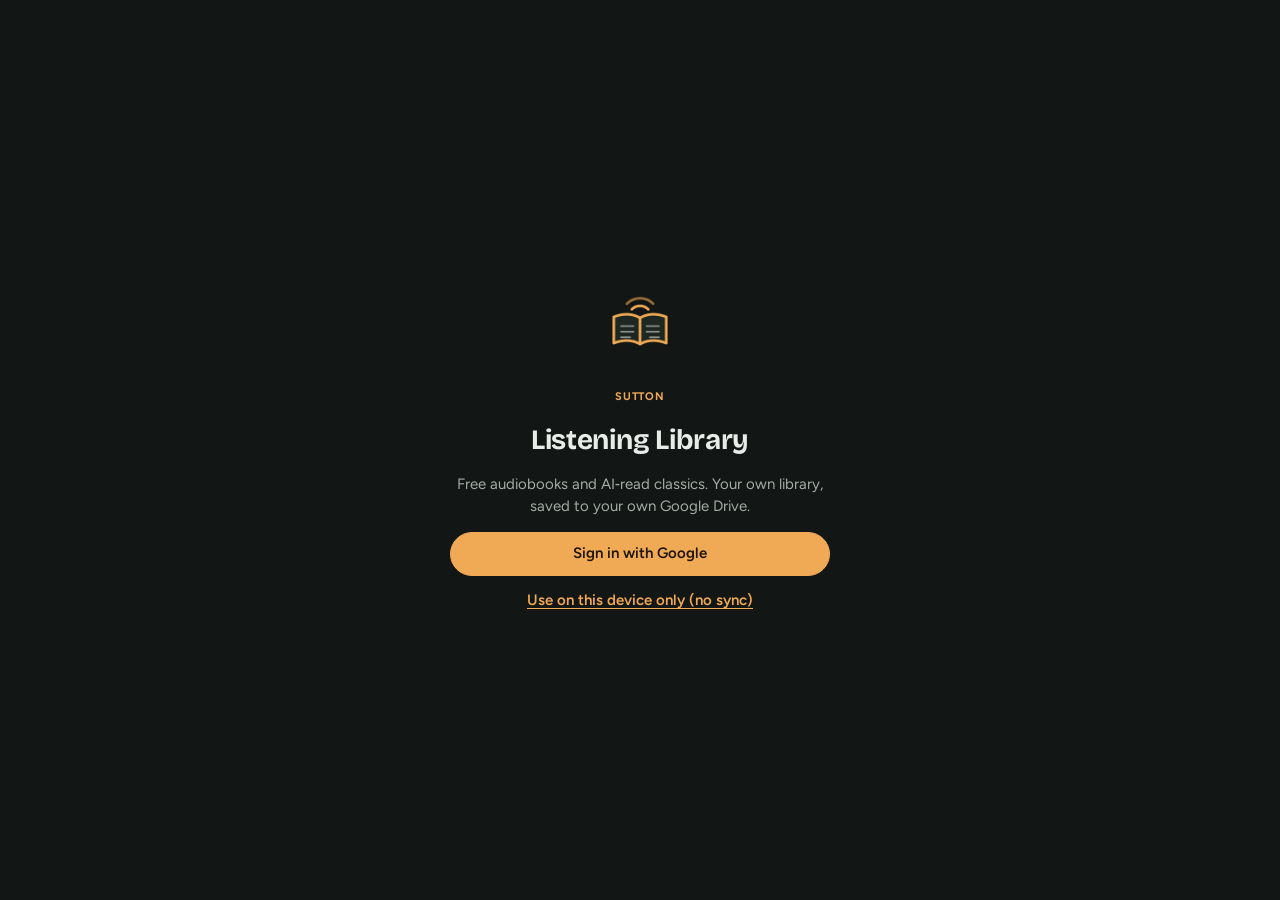
<file: listening/index.html>
<!doctype html>
<html lang="en">
<head>
<meta charset="utf-8">
<meta name="viewport" content="width=device-width,initial-scale=1,viewport-fit=cover">
<meta name="robots" content="noindex,nofollow">
<meta name="apple-mobile-web-app-capable" content="yes">
<meta name="mobile-web-app-capable" content="yes">
<meta name="apple-mobile-web-app-title" content="Listening">
<meta name="apple-mobile-web-app-status-bar-style" content="black-translucent">
<meta name="theme-color" content="#121614">
<link rel="manifest" href="manifest.webmanifest">
<link rel="icon" href="icon-192.png">
<link rel="apple-touch-icon" href="apple-touch-icon.png">
<title>Listening Library</title>
<!-- Sutton Design System: theme switch + shared tokens -->
<script src="https://robbmx07.github.io/sutton-hp/design/sutton-theme.js"></script>
<link rel="stylesheet" href="https://robbmx07.github.io/sutton-hp/design/sutton.css">
<link rel="preconnect" href="https://fonts.googleapis.com">
<link rel="preconnect" href="https://fonts.gstatic.com" crossorigin>
<link rel="stylesheet" href="https://fonts.googleapis.com/css2?family=Bricolage+Grotesque:opsz,wght@12..96,600;12..96,700&family=Figtree:wght@400;500;600;700&display=swap">
<style>
/* Listening Library — Sutton Design System tokens (--s-*) + its own amber accent */
:root,:root[data-theme="dark"]{--accent:#F0A955;--accent-ink:#1E1407;--accent-soft:#3A2A14;--ai:#9BB8F5;--ai-soft:#1D2840;--pod:#7FD1C7;--pod-soft:#163330}
:root[data-theme="light"]{--accent:#A85F12;--accent-ink:#FFFFFF;--accent-soft:#FBEBD5;--ai:#3557A8;--ai-soft:#E2E9F8;--pod:#1F7A70;--pod-soft:#DDF2EF}
:root{--s-accent:var(--accent);--nav-h:64px;--mini-h:64px}
*{box-sizing:border-box}
html,body{margin:0;background:var(--s-bg);color:var(--s-ink)}
body{font:15px/1.45 var(--s-body);-webkit-font-smoothing:antialiased;-webkit-tap-highlight-color:transparent;overscroll-behavior-y:none}
[hidden]{display:none!important}
img{max-width:100%;display:block}
button,input,select,textarea{font:inherit;color:inherit}
button{cursor:pointer}
h1,h2,h3{font-family:var(--s-display);font-weight:700;letter-spacing:-.01em;margin:0}
h1{font-size:24px}h2{font-size:19px}h3{font-size:16px}
p{margin:0}
:focus-visible{outline:2px solid var(--accent);outline-offset:2px;border-radius:8px}
.muted{color:var(--s-muted)}.faint{color:var(--s-faint)}.small{font-size:13px}.tiny{font-size:12px}
.row{display:flex;align-items:center;gap:10px}.wrap{flex-wrap:wrap}.grow{flex:1;min-width:0}
.stack{display:flex;flex-direction:column;gap:12px}
.ell{white-space:nowrap;overflow:hidden;text-overflow:ellipsis}

/* ---------- Buttons ---------- */
.btn{display:inline-flex;align-items:center;justify-content:center;gap:8px;min-height:var(--s-tap);padding:0 18px;border-radius:999px;border:1px solid var(--s-line);background:var(--s-card);color:var(--s-ink);font-weight:600;font-size:15px;white-space:nowrap;text-decoration:none}
.btn:hover{border-color:var(--s-faint)}
.btn.primary{background:var(--accent);border-color:var(--accent);color:var(--accent-ink)}
.btn.ghost{background:transparent}
.btn.sm{min-height:36px;padding:0 14px;font-size:14px}
.btn.block{width:100%}
.btn[disabled]{opacity:.5;cursor:not-allowed}
.btn svg,.icon-btn svg{width:20px;height:20px;flex:none}
.icon-btn{display:inline-flex;align-items:center;justify-content:center;width:var(--s-tap);height:var(--s-tap);border-radius:999px;border:0;background:transparent;color:var(--s-ink);padding:0;flex:none}
.icon-btn:hover{background:var(--s-card-2)}
.link{background:none;border:0;padding:0;color:var(--accent);font-weight:600;text-decoration:underline;text-underline-offset:3px}

/* ---------- Header ---------- */
.top{position:sticky;top:0;z-index:20;background:var(--s-bg);padding:calc(env(safe-area-inset-top,0px) + 10px) 16px 10px;display:flex;align-items:center;gap:12px;border-bottom:1px solid var(--s-line)}
.top h1{font-size:21px}
.avatar{width:38px;height:38px;border-radius:999px;background:var(--accent-soft);color:var(--accent);display:flex;align-items:center;justify-content:center;font-weight:700;overflow:hidden;border:0;padding:0;flex:none}
.avatar img{width:100%;height:100%;object-fit:cover}
.sync-dot{width:8px;height:8px;border-radius:9px;background:var(--s-faint);display:inline-block}
.sync-dot.ok{background:var(--s-ok)}.sync-dot.busy{background:var(--s-warn)}.sync-dot.bad{background:var(--s-alert)}

/* ---------- Layout ---------- */
main{padding:16px 16px calc(var(--nav-h) + var(--mini-h) + 28px + env(safe-area-inset-bottom,0px));max-width:980px;margin:0 auto}
.view{display:flex;flex-direction:column;gap:22px}
.sec-h{display:flex;align-items:baseline;justify-content:space-between;gap:10px;margin-bottom:10px}
.card{background:var(--s-card);border:1px solid var(--s-line);border-radius:var(--s-r);padding:16px;box-shadow:var(--s-shadow)}
.banner{display:flex;gap:12px;align-items:center;background:var(--s-warn-soft);color:var(--s-ink);border-radius:var(--s-r);padding:12px 14px}
.banner.info{background:var(--accent-soft)}
.empty{text-align:center;padding:32px 16px;color:var(--s-muted)}
.empty h3{color:var(--s-ink);margin-bottom:6px}

/* ---------- Continue card ---------- */
.hero{display:grid;grid-template-columns:96px 1fr;gap:14px;align-items:center}
.hero .cover{width:96px;height:96px}
.bar{height:6px;border-radius:6px;background:var(--s-card-2);overflow:hidden}
.bar>i{display:block;height:100%;background:var(--accent);border-radius:6px}

/* ---------- Covers & grids ---------- */
.cover{position:relative;border-radius:10px;overflow:hidden;background:linear-gradient(145deg,var(--accent-soft),var(--s-card-2));aspect-ratio:1/1;flex:none}
.cover img{width:100%;height:100%;object-fit:cover}
.cover .ph{position:absolute;inset:0;display:flex;align-items:flex-end;padding:8px;font:700 12px/1.15 var(--s-display);color:var(--s-ink);opacity:.9}
.cover.pg{background:linear-gradient(145deg,var(--ai-soft),var(--s-card-2))}
.grid{display:grid;grid-template-columns:repeat(auto-fill,minmax(140px,1fr));gap:14px}
.tile{background:none;border:0;padding:0;text-align:left;display:flex;flex-direction:column;gap:7px;min-width:0}
.tile .t{font-weight:600;font-size:14px;line-height:1.25;display:-webkit-box;-webkit-line-clamp:2;-webkit-box-orient:vertical;overflow:hidden}
.tile .a{font-size:12.5px;color:var(--s-muted)}
.shelf{display:flex;gap:12px;overflow-x:auto;padding-bottom:4px;scroll-snap-type:x mandatory;-webkit-overflow-scrolling:touch}
.shelf .tile{width:128px;scroll-snap-align:start;flex:none}
.badge{display:inline-flex;align-items:center;gap:4px;border-radius:999px;padding:2px 8px;font-size:11.5px;font-weight:600;background:var(--accent-soft);color:var(--accent);white-space:nowrap}
.badge.ai{background:var(--ai-soft);color:var(--ai)}
.badge.ok{background:var(--s-ok-soft);color:var(--s-ok)}
.badge.pod{background:var(--pod-soft);color:var(--pod)}
.cover .badge{position:absolute;top:6px;left:6px}

/* ---------- Chips / segmented ---------- */
.chips{display:flex;gap:8px;overflow-x:auto;padding-bottom:2px;-webkit-overflow-scrolling:touch;scrollbar-width:none}
.chips::-webkit-scrollbar{display:none}
@media (hover:hover) and (pointer:fine) and (min-width:700px){.chips{flex-wrap:wrap;overflow:visible}}
.chip{flex:none;min-height:36px;padding:0 14px;border-radius:999px;border:1px solid var(--s-line);background:transparent;color:var(--s-muted);font-weight:600;font-size:13.5px;white-space:nowrap}
.chip[aria-pressed="true"]{background:var(--accent-soft);border-color:var(--accent);color:var(--accent)}
.chip.shelf{border-color:var(--accent-soft);color:var(--s-ink)}
.chip.shelf[aria-pressed="true"]{color:var(--accent);border-color:var(--accent)}
.shelf-warn{color:var(--s-ink);background:var(--s-warn-soft);border-radius:var(--s-r-sm);padding:10px 12px}
.seg{display:flex;background:var(--s-card);border:1px solid var(--s-line);border-radius:999px;padding:3px;gap:3px}
.seg button{flex:1;min-height:38px;border:0;border-radius:999px;background:transparent;font-weight:600;font-size:14px;color:var(--s-muted)}
.seg button[aria-pressed="true"]{background:var(--accent);color:var(--accent-ink)}

/* ---------- Inputs ---------- */
.field{display:flex;flex-direction:column;gap:6px}
.field label{font-size:13px;font-weight:600;color:var(--s-muted)}
.input,select.input{min-height:var(--s-tap);width:100%;border-radius:var(--s-r-sm);border:1px solid var(--s-line);background:var(--s-card);padding:0 14px;color:var(--s-ink)}
.search{position:relative}
.search .input{padding-left:42px;border-radius:999px}
.search svg{position:absolute;left:14px;top:12px;width:20px;height:20px;color:var(--s-faint)}

/* ---------- List rows ---------- */
.list{display:flex;flex-direction:column}
.li{display:flex;align-items:center;gap:12px;padding:10px 4px;border-bottom:1px solid var(--s-line);background:none;border-left:0;border-right:0;border-top:0;text-align:left;width:100%;min-height:52px}
.li:last-child{border-bottom:0}
.li .num{width:28px;text-align:center;color:var(--s-faint);font-size:13px;flex:none}
.li.now .num,.li.now .grow b{color:var(--accent)}
.stat{font-size:12px;color:var(--s-faint);white-space:nowrap}
.stat.ready{color:var(--s-ok)}.stat.work{color:var(--s-warn)}

/* ---------- Mini player + nav ---------- */
.dock{position:fixed;left:0;right:0;bottom:0;z-index:30;background:var(--s-card);border-top:1px solid var(--s-line);padding-bottom:env(safe-area-inset-bottom,0px)}
.mini{display:flex;align-items:center;gap:10px;padding:8px 10px 8px 12px;border-bottom:1px solid var(--s-line);height:var(--mini-h);background:none;border-left:0;border-right:0;border-top:0;width:100%;text-align:left}
.mini .cover{width:46px;height:46px}
.mini .prog{position:absolute;left:0;right:0;top:-1px;height:2px;background:transparent}
.mini .prog i{display:block;height:100%;background:var(--accent)}
nav.tabs{display:flex;height:var(--nav-h);max-width:600px;margin:0 auto}
nav.tabs button{flex:1;border:0;background:none;display:flex;flex-direction:column;align-items:center;justify-content:center;gap:3px;color:var(--s-faint);font-size:11.5px;font-weight:600}
nav.tabs button svg{width:24px;height:24px}
nav.tabs button[aria-current="page"]{color:var(--accent)}

/* ---------- Sheets ---------- */
.scrim{position:fixed;inset:0;z-index:40;background:var(--s-scrim);opacity:0;pointer-events:none;transition:opacity .2s}
.scrim.on{opacity:1;pointer-events:auto}
.sheet{position:fixed;left:0;right:0;bottom:0;z-index:50;max-height:92vh;max-height:92dvh;overflow-y:auto;background:var(--s-bg);border-radius:20px 20px 0 0;border-top:1px solid var(--s-line);transform:translateY(105%);transition:transform .25s ease;padding:8px 18px calc(24px + env(safe-area-inset-bottom,0px));max-width:760px;margin:0 auto;-webkit-overflow-scrolling:touch}
.sheet.on{transform:none}
.grab{width:40px;height:5px;border-radius:5px;background:var(--s-line);margin:4px auto 10px}
.sheet-close{position:absolute;right:10px;top:10px}
.detail-top{display:grid;grid-template-columns:120px 1fr;gap:16px;align-items:end;margin:6px 0 16px}
.desc{color:var(--s-muted);font-size:14px;max-height:9.5em;overflow:hidden;position:relative}
.desc.open{max-height:none}
.about{background:var(--s-card);border:1px solid var(--s-line);border-radius:var(--s-r);padding:14px 16px;margin:4px 0 8px}
.about h3{margin-bottom:8px}
.about dl{display:grid;grid-template-columns:max-content 1fr;gap:4px 14px;margin:0 0 10px;font-size:14px}
.about dt{color:var(--s-muted);font-weight:600}
.about dd{margin:0}
.actions{display:flex;flex-wrap:wrap;gap:10px;margin:14px 0}

/* ---------- Full player ---------- */
.fp{display:flex;flex-direction:column;align-items:center;gap:14px;text-align:center;padding-top:6px}
.fp .cover{width:min(68vw,300px);height:auto}
.fp h2{font-size:20px}
.scrub{width:100%;accent-color:var(--accent);height:28px}
.times{display:flex;justify-content:space-between;width:100%;font-size:12.5px;color:var(--s-muted);margin-top:-6px}
.ctrls{display:flex;align-items:center;justify-content:center;gap:14px}
.ctrls .icon-btn svg{width:28px;height:28px}
.play-big{width:72px;height:72px;border-radius:999px;border:0;background:var(--accent);color:var(--accent-ink);display:flex;align-items:center;justify-content:center}
.play-big svg{width:34px;height:34px}
.fp-opts{display:flex;gap:10px;flex-wrap:wrap;justify-content:center}
.note{font-size:13px;color:var(--s-muted);background:var(--s-card);border:1px solid var(--s-line);border-radius:var(--s-r-sm);padding:10px 12px;text-align:left;width:100%}

/* ---------- Gate ---------- */
.gate{position:fixed;inset:0;z-index:90;background:var(--s-bg);display:flex;align-items:center;justify-content:center;padding:24px}
.gate-card{width:100%;max-width:380px;display:flex;flex-direction:column;gap:14px;text-align:center}
.gate .logo{width:84px;height:84px;margin:0 auto 4px;border-radius:22px}
.gate h1{font-size:28px}

/* ---------- Toast ---------- */
.toast{position:fixed;left:50%;bottom:calc(var(--nav-h) + var(--mini-h) + 18px + env(safe-area-inset-bottom,0px));transform:translateX(-50%) translateY(20px);z-index:95;background:var(--s-ink);color:var(--s-bg);padding:10px 16px;border-radius:999px;font-weight:600;font-size:14px;opacity:0;transition:all .2s;pointer-events:none;max-width:90vw;text-align:center}
.toast.on{opacity:1;transform:translateX(-50%) translateY(0)}

.spin{width:18px;height:18px;border-radius:99px;border:2px solid var(--s-line);border-top-color:var(--accent);animation:sp 0.8s linear infinite;display:inline-block;flex:none}
@keyframes sp{to{transform:rotate(360deg)}}
.set-row{display:flex;align-items:center;justify-content:space-between;gap:12px;padding:12px 0;border-bottom:1px solid var(--s-line)}
.set-row:last-child{border-bottom:0}
@media (min-width:760px){
  .grid{grid-template-columns:repeat(auto-fill,minmax(160px,1fr))}
  .shelf .tile{width:150px}
}
</style>
</head>
<body>

<!-- Sign-in gate -->
<div class="gate" id="gate" hidden>
  <div class="gate-card">
    <img class="logo" src="icon-192.png" alt="">
    <span class="s-kicker">Sutton</span>
    <h1>Listening Library</h1>
    <p class="muted">Free audiobooks and AI‑read classics. Your own library, saved to your own Google Drive.</p>
    <button class="btn primary block" id="g-signin">Sign in with Google</button>
    <p class="small faint" id="g-setup-note" hidden>Google sign‑in isn't switched on yet. Use this device only for now, or ask Robert to finish setup.</p>
    <button class="link" id="g-local">Use on this device only (no sync)</button>
  </div>
</div>

<header class="top" id="top">
  <div class="grow">
    <span class="s-kicker">Sutton</span>
    <h1 id="view-title">Listen</h1>
  </div>
  <span class="sync-dot" id="sync-dot" title="Sync status"></span>
  <button class="avatar" id="avatar" aria-label="Account and settings">?</button>
</header>

<main id="main">
  <section class="view" id="v-home"></section>
  <section class="view" id="v-discover" hidden></section>
  <section class="view" id="v-library" hidden></section>
  <section class="view" id="v-settings" hidden></section>
</main>

<div class="dock">
  <button class="mini" id="mini" hidden style="position:relative">
    <span class="prog"><i id="mini-prog" style="width:0"></i></span>
    <span class="cover" id="mini-cover"></span>
    <span class="grow" style="min-width:0">
      <b class="ell" style="display:block" id="mini-title"></b>
      <span class="ell small muted" style="display:block" id="mini-sub"></span>
    </span>
    <span class="icon-btn" id="mini-play" role="button" aria-label="Play or pause"></span>
  </button>
  <nav class="tabs" id="tabs">
    <button data-v="home" aria-current="page"><svg viewBox="0 0 24 24" fill="none" stroke="currentColor" stroke-width="2" stroke-linecap="round" stroke-linejoin="round"><path d="M3 14v-2a9 9 0 0 1 18 0v2"/><path d="M21 15a2 2 0 0 1-2 2h-1v-6h1a2 2 0 0 1 2 2zM3 15a2 2 0 0 0 2 2h1v-6H5a2 2 0 0 0-2 2z"/></svg>Listen</button>
    <button data-v="discover"><svg viewBox="0 0 24 24" fill="none" stroke="currentColor" stroke-width="2" stroke-linecap="round"><circle cx="11" cy="11" r="7"/><path d="m20 20-3.5-3.5"/></svg>Discover</button>
    <button data-v="library"><svg viewBox="0 0 24 24" fill="none" stroke="currentColor" stroke-width="2" stroke-linecap="round" stroke-linejoin="round"><path d="M4 19V5M9 19V5M14 19l-1-14M18 19 21 6"/><path d="M3 19h18"/></svg>Library</button>
    <button data-v="settings"><svg viewBox="0 0 24 24" fill="none" stroke="currentColor" stroke-width="2" stroke-linecap="round" stroke-linejoin="round"><circle cx="12" cy="12" r="3"/><path d="M19.4 15a1.7 1.7 0 0 0 .3 1.8l.1.1a2 2 0 1 1-2.8 2.8l-.1-.1a1.7 1.7 0 0 0-1.8-.3 1.7 1.7 0 0 0-1 1.5V21a2 2 0 1 1-4 0v-.1a1.7 1.7 0 0 0-1.1-1.5 1.7 1.7 0 0 0-1.8.3l-.1.1a2 2 0 1 1-2.8-2.8l.1-.1a1.7 1.7 0 0 0 .3-1.8 1.7 1.7 0 0 0-1.5-1H3a2 2 0 1 1 0-4h.1a1.7 1.7 0 0 0 1.5-1.1 1.7 1.7 0 0 0-.3-1.8l-.1-.1a2 2 0 1 1 2.8-2.8l.1.1a1.7 1.7 0 0 0 1.8.3H9a1.7 1.7 0 0 0 1-1.5V3a2 2 0 1 1 4 0v.1a1.7 1.7 0 0 0 1 1.5 1.7 1.7 0 0 0 1.8-.3l.1-.1a2 2 0 1 1 2.8 2.8l-.1.1a1.7 1.7 0 0 0-.3 1.8V9a1.7 1.7 0 0 0 1.5 1H21a2 2 0 1 1 0 4h-.1a1.7 1.7 0 0 0-1.5 1z"/></svg>Settings</button>
  </nav>
</div>

<div class="scrim" id="scrim"></div>
<div class="sheet" id="sheet" role="dialog" aria-modal="true"><div class="grab"></div><button class="icon-btn sheet-close" id="sheet-close" aria-label="Close"><svg viewBox="0 0 24 24" fill="none" stroke="currentColor" stroke-width="2" stroke-linecap="round"><path d="M6 6l12 12M18 6 6 18"/></svg></button><div id="sheet-body"></div></div>
<div class="toast" id="toast" role="status" aria-live="polite"></div>
<audio id="au" preload="auto" playsinline></audio>
<input type="file" id="file-in" accept=".txt,.pdf,text/plain,application/pdf" multiple hidden>

<script>
/* Listening Library — Sutton household app.
   Free human-read audiobooks (LibriVox via Internet Archive) + free ebooks (Project Gutenberg)
   turned into audio with Piper neural voices in the browser. Each person signs in with Google;
   their library and converted audio live in their own Google Drive (drive.file scope only).
   Written for older Safari: no optional chaining, no ?? , no class fields. */
(function () {
  'use strict';

  /* ================= Config ================= */
  var GOOGLE_CLIENT_ID = '717764813341-p30d7p5qqga2osa6vgspoiv45msv4f7s.apps.googleusercontent.com';
  var SCOPE = 'https://www.googleapis.com/auth/drive.file';
  var PIPER_URLS = ['https://cdn.jsdelivr.net/npm/@mintplex-labs/piper-tts-web@1.0.4/+esm'];
  var LAME_URLS = ['https://cdn.jsdelivr.net/npm/@breezystack/lamejs@1.2.7/+esm', 'https://esm.sh/@breezystack/lamejs@1.2.7'];
  var PDFJS = 'https://cdn.jsdelivr.net/npm/pdfjs-dist@6.2.108/build/pdf.min.mjs';
  var PDFJS_WORKER = 'https://cdn.jsdelivr.net/npm/pdfjs-dist@6.2.108/build/pdf.worker.min.mjs';
  var DRIVE = 'https://www.googleapis.com/drive/v3';
  var UPLOAD = 'https://www.googleapis.com/upload/drive/v3';
  var FOLDER_NAME = 'Listening Library';
  var LIB_FILE = 'library.json';
  var MP3_KBPS = 32;
  var VOICES = [
    { id: 'en_US-hfc_female-medium', name: 'Hannah (US, warm)' },
    { id: 'en_US-lessac-medium', name: 'Linda (US, clear)' },
    { id: 'en_US-amy-medium', name: 'Amy (US)' },
    { id: 'en_US-hfc_male-medium', name: 'Henry (US)' },
    { id: 'en_US-ryan-medium', name: 'Ryan (US, deep)' },
    { id: 'en_US-joe-medium', name: 'Joe (US)' },
    { id: 'en_GB-alan-medium', name: 'Alan (British)' },
    { id: 'en_GB-jenny_dioco-medium', name: 'Jenny (British)' },
    { id: 'device', name: 'Device voice (instant, robotic, stops when screen locks)' }
  ];
  var TOPICS_LV = ['Adventure', 'Mystery', 'Science Fiction', 'Horror', 'History', 'Biography', 'Philosophy', 'Science', 'Poetry', 'Humor', 'Self-Help', 'Fantasy', 'Romance', 'War'];
  var TOPICS_PG = ['Adventure', 'Detective', 'Science fiction', 'Horror', 'History', 'Biography', 'Philosophy', 'Science', 'Economics', 'Psychology', 'Humor', 'Fantasy', 'Short stories', 'Self-help'];
  var TOPICS_POD = ['Homesteading', 'Gardening', 'Food preservation', 'Personal finance', 'Frugal living', 'Self-reliance', 'Cooking', 'Woodworking', 'DIY home repair', 'History', 'Science', 'Health'];
  var DEFAULT_COLS = ['Listening', 'Up Next', 'Learning', 'Entertainment', 'Finished'];
  var SPEEDS = [0.8, 1, 1.1, 1.25, 1.5, 1.75, 2];
  var SLEEPS = [0, 15, 30, 45, 60, -1]; // minutes; -1 = end of chapter

  function clientId() {
    var o = null; try { o = localStorage.getItem('ll-client-id'); } catch (e) {}
    var id = o || GOOGLE_CLIENT_ID;
    return /apps\.googleusercontent\.com$/.test(id) ? id : '';
  }

  /* ================= Small helpers ================= */
  function $(s, r) { return (r || document).querySelector(s); }
  function $$(s, r) { return Array.prototype.slice.call((r || document).querySelectorAll(s)); }
  function esc(s) { return String(s == null ? '' : s).replace(/[&<>"']/g, function (c) { return { '&': '&amp;', '<': '&lt;', '>': '&gt;', '"': '&quot;', "'": '&#39;' }[c]; }); }
  function stripHtml(s) { var d = document.createElement('div'); d.innerHTML = String(s || '').replace(/<br\s*\/?>/gi, '\n'); return (d.textContent || '').replace(/\n{3,}/g, '\n\n').trim(); }
  function pad(n) { return (n < 10 ? '0' : '') + n; }
  function fmt(t) { t = Math.max(0, Math.floor(t || 0)); var h = Math.floor(t / 3600), m = Math.floor(t % 3600 / 60), s = t % 60; return h ? h + ':' + pad(m) + ':' + pad(s) : m + ':' + pad(s); }
  function fmtDur(t) { if (!t) return ''; var h = Math.floor(t / 3600), m = Math.round(t % 3600 / 60); return h ? h + ' hr ' + m + ' min' : m + ' min'; }
  function now() { return Date.now(); }
  function sleep(ms) { return new Promise(function (r) { setTimeout(r, ms); }); }
  function debounce(fn, ms) { var t; return function () { clearTimeout(t); t = setTimeout(fn, ms); }; }
  function flipName(a) { a = String(a || '').trim(); var m = /^([^,]+),\s*([^,]+)$/.exec(a); return m ? m[2] + ' ' + m[1] : a; }
  function first(v) { return Array.isArray(v) ? v[0] : v; }
  function safeName(s) { return String(s || '').replace(/[\\\/:*?"<>|]+/g, ' ').replace(/\s+/g, ' ').trim().slice(0, 80); }
  function assign(t) { for (var i = 1; i < arguments.length; i++) { var s = arguments[i]; if (s) for (var k in s) if (Object.prototype.hasOwnProperty.call(s, k)) t[k] = s[k]; } return t; }
  function lsGet(k, d) { try { var v = localStorage.getItem(k); return v == null ? d : JSON.parse(v); } catch (e) { return d; } }
  function lsSet(k, v) { try { localStorage.setItem(k, JSON.stringify(v)); } catch (e) {} }
  var toastT;
  function toast(msg, ms) { var t = $('#toast'); t.textContent = msg; t.classList.add('on'); clearTimeout(toastT); toastT = setTimeout(function () { t.classList.remove('on'); }, ms || 2600); }

  var IC = {
    play: '<svg viewBox="0 0 24 24" fill="currentColor"><path d="M8 5.5v13a1 1 0 0 0 1.5.86l10.5-6.5a1 1 0 0 0 0-1.72L9.5 4.64A1 1 0 0 0 8 5.5z"/></svg>',
    pause: '<svg viewBox="0 0 24 24" fill="currentColor"><rect x="6" y="5" width="4.2" height="14" rx="1.2"/><rect x="13.8" y="5" width="4.2" height="14" rx="1.2"/></svg>',
    back: '<svg viewBox="0 0 24 24" fill="none" stroke="currentColor" stroke-width="2" stroke-linecap="round" stroke-linejoin="round"><path d="M3 12a9 9 0 1 0 3-6.7L3 8"/><path d="M3 3v5h5"/><text x="12" y="15.5" font-size="7.5" text-anchor="middle" fill="currentColor" stroke="none" font-family="sans-serif" font-weight="700">15</text></svg>',
    fwd: '<svg viewBox="0 0 24 24" fill="none" stroke="currentColor" stroke-width="2" stroke-linecap="round" stroke-linejoin="round"><path d="M21 12a9 9 0 1 1-3-6.7L21 8"/><path d="M21 3v5h-5"/><text x="12" y="15.5" font-size="7.5" text-anchor="middle" fill="currentColor" stroke="none" font-family="sans-serif" font-weight="700">30</text></svg>',
    prev: '<svg viewBox="0 0 24 24" fill="currentColor"><path d="M6 5h2v14H6zM20 6.2v11.6a.8.8 0 0 1-1.2.7L10 12.7a.8.8 0 0 1 0-1.4l8.8-5.8a.8.8 0 0 1 1.2.7z"/></svg>',
    next: '<svg viewBox="0 0 24 24" fill="currentColor"><path d="M16 5h2v14h-2zM4 6.2v11.6a.8.8 0 0 0 1.2.7l8.8-5.8a.8.8 0 0 0 0-1.4L5.2 5.5A.8.8 0 0 0 4 6.2z"/></svg>',
    plus: '<svg viewBox="0 0 24 24" fill="none" stroke="currentColor" stroke-width="2.2" stroke-linecap="round"><path d="M12 5v14M5 12h14"/></svg>',
    check: '<svg viewBox="0 0 24 24" fill="none" stroke="currentColor" stroke-width="2.4" stroke-linecap="round" stroke-linejoin="round"><path d="m5 12.5 4.5 4.5L19 7.5"/></svg>',
    down: '<svg viewBox="0 0 24 24" fill="none" stroke="currentColor" stroke-width="2" stroke-linecap="round" stroke-linejoin="round"><path d="M12 4v11M7 10l5 5 5-5M5 20h14"/></svg>',
    wave: '<svg viewBox="0 0 24 24" fill="none" stroke="currentColor" stroke-width="2" stroke-linecap="round"><path d="M4 10v4M8 6v12M12 3v18M16 7v10M20 10v4"/></svg>',
    search: '<svg viewBox="0 0 24 24" fill="none" stroke="currentColor" stroke-width="2" stroke-linecap="round"><circle cx="11" cy="11" r="7"/><path d="m20 20-3.5-3.5"/></svg>',
    moon: '<svg viewBox="0 0 24 24" fill="none" stroke="currentColor" stroke-width="2" stroke-linecap="round" stroke-linejoin="round"><path d="M21 12.8A9 9 0 1 1 11.2 3a7 7 0 0 0 9.8 9.8z"/></svg>',
    list: '<svg viewBox="0 0 24 24" fill="none" stroke="currentColor" stroke-width="2" stroke-linecap="round"><path d="M8 6h13M8 12h13M8 18h13M3.5 6h.01M3.5 12h.01M3.5 18h.01"/></svg>',
    trash: '<svg viewBox="0 0 24 24" fill="none" stroke="currentColor" stroke-width="2" stroke-linecap="round" stroke-linejoin="round"><path d="M4 7h16M10 11v6M14 11v6M6 7l1 13h10l1-13M9 7V4h6v3"/></svg>',
    file: '<svg viewBox="0 0 24 24" fill="none" stroke="currentColor" stroke-width="2" stroke-linecap="round" stroke-linejoin="round"><path d="M14 3H6v18h12V7z"/><path d="M14 3v4h4"/></svg>'
  };

  /* ================= IndexedDB (ArrayBuffers, not Blobs, for old Safari) ================= */
  var DB = (function () {
    var p;
    function open() {
      if (!p) p = new Promise(function (res, rej) {
        var r = indexedDB.open('listening-library', 1);
        r.onupgradeneeded = function () { var d = r.result; d.createObjectStore('kv'); d.createObjectStore('blobs'); };
        r.onsuccess = function () { res(r.result); };
        r.onerror = function () { rej(r.error); };
      });
      return p;
    }
    function run(store, mode, fn) {
      return open().then(function (d) {
        return new Promise(function (res, rej) {
          var t = d.transaction(store, mode), req = fn(t.objectStore(store));
          t.oncomplete = function () { res(req ? req.result : undefined); };
          t.onerror = function () { rej(t.error); }; t.onabort = function () { rej(t.error); };
        });
      });
    }
    return {
      get: function (s, k) { return run(s, 'readonly', function (o) { return o.get(k); }); },
      put: function (s, k, v) { return run(s, 'readwrite', function (o) { return o.put(v, k); }); },
      del: function (s, k) { return run(s, 'readwrite', function (o) { return o.delete(k); }); },
      keys: function (s) { return run(s, 'readonly', function (o) { return o.getAllKeys(); }); }
    };
  })();
  function putBlob(key, blob) {
    return new Promise(function (res, rej) { var fr = new FileReader(); fr.onload = function () { res(fr.result); }; fr.onerror = rej; fr.readAsArrayBuffer(blob); })
      .then(function (buf) { return DB.put('blobs', key, { type: blob.type, buf: buf, size: buf.byteLength }); });
  }
  function getBlob(key) { return DB.get('blobs', key).then(function (v) { return v ? new Blob([v.buf], { type: v.type }) : null; }); }

  /* ================= State ================= */
  var S = {
    acct: null, aid: 'local', lib: null, view: 'home',
    token: null, tokenExp: 0, needAuth: false, sync: 'off', syncAt: 0, syncErr: '',
    local: {}, // audio keys present on this device
    jobs: [], jobBusy: false, prog: {}, // conversion
    disc: { src: 'lv', q: '', topic: '', shelf: null, items: [], page: 1, loading: false, err: '', more: false, loaded: false },
    libCol: 'All', sheet: null, detail: null,
    play: { key: null, ch: 0, waiting: false, mode: 'audio' }, sleepIdx: 0, sleepUntil: 0, sleepEnd: false
  };
  function newLib() {
    return { books: {}, deleted: {}, collections: DEFAULT_COLS.slice(), collectionsAt: 0, current: null, currentAt: 0,
      settings: { speed: 1, voice: VOICES[0].id, english: true, relay: '', libSort: 'recent' }, settingsAt: 0, updatedAt: 0 };
  }
  function libKey() { return 'lib:' + S.aid; }
  function audioKey(key, ch) { return 'audio:' + S.aid + ':' + key + ':' + ch; }
  function textKey(key) { return 'text:' + S.aid + ':' + key; }
  function book(key) { return S.lib.books[key]; }
  function set() { return S.lib.settings; }

  /* ================= Library merge + save ================= */
  function mergeLib(a, b) {
    if (!a) return b; if (!b) return a;
    var m = newLib(), k;
    var del = assign({}, a.deleted || {});
    for (k in (b.deleted || {})) del[k] = Math.max(del[k] || 0, b.deleted[k]);
    var keys = {}; for (k in a.books) keys[k] = 1; for (k in b.books) keys[k] = 1;
    for (k in keys) {
      var x = a.books[k], y = b.books[k], w = !x ? y : !y ? x : ((y.updatedAt || 0) > (x.updatedAt || 0) ? y : x), o = w === x ? y : x;
      if (del[k] && del[k] >= (w.updatedAt || 0)) continue;
      w = JSON.parse(JSON.stringify(w));
      if (o && o.chapters && w.chapters) { // Drive file ids only ever accumulate
        for (var i = 0; i < w.chapters.length; i++) if (!w.chapters[i].driveId && o.chapters[i] && o.chapters[i].driveId) w.chapters[i].driveId = o.chapters[i].driveId;
        if (!w.textDriveId && o.textDriveId) w.textDriveId = o.textDriveId;
      }
      m.books[k] = w;
    }
    for (k in del) if (!m.books[k]) m.deleted[k] = del[k];
    var nc = (b.collectionsAt || 0) > (a.collectionsAt || 0) ? b : a; m.collections = nc.collections.slice(); m.collectionsAt = nc.collectionsAt || 0;
    var ns = (b.settingsAt || 0) > (a.settingsAt || 0) ? b : a; m.settings = assign(newLib().settings, ns.settings); m.settingsAt = ns.settingsAt || 0;
    var nu = (b.currentAt || 0) > (a.currentAt || 0) ? b : a; m.current = nu.current; m.currentAt = nu.currentAt || 0;
    m.updatedAt = Math.max(a.updatedAt || 0, b.updatedAt || 0);
    return m;
  }
  var pushSoon = debounce(function () { syncNow(); }, 4000);
  var pushLater = debounce(function () { syncNow(); }, 30000);
  function saveLib(opts) {
    S.lib.updatedAt = now();
    DB.put('kv', libKey(), JSON.stringify(S.lib));
    if (S.acct && S.acct.mode === 'google') { if (opts && opts.progress) pushLater(); else pushSoon(); }
  }
  function touch(b) { b.updatedAt = now(); }

  /* ================= Google sign-in (GIS token client) ================= */
  var scripts = {};
  function loadScript(src) {
    if (!scripts[src]) scripts[src] = new Promise(function (res, rej) { var s = document.createElement('script'); s.src = src; s.async = true; s.onload = res; s.onerror = function () { delete scripts[src]; rej(new Error('Could not load ' + src)); }; document.head.appendChild(s); });
    return scripts[src];
  }
  function requestToken(prompt, hint) {
    return loadScript('https://accounts.google.com/gsi/client').then(function () {
      return new Promise(function (res, rej) {
        var opts = { client_id: clientId(), scope: SCOPE,
          callback: function (r) { if (r && r.access_token) { S.token = r.access_token; S.tokenExp = now() + ((r.expires_in || 3600) - 120) * 1000; lsSet('ll-tok:' + (hint || 'new'), { t: S.token, e: S.tokenExp }); S.needAuth = false; res(S.token); } else rej(new Error((r && r.error) || 'Sign-in failed')); },
          error_callback: function (e) { rej(new Error((e && e.type) || 'Sign-in closed')); } };
        if (hint) opts.login_hint = hint;
        var tc = window.google.accounts.oauth2.initTokenClient(opts);
        tc.requestAccessToken({ prompt: prompt });
      });
    });
  }
  function getToken() {
    if (S.token && now() < S.tokenExp) return Promise.resolve(S.token);
    var e = new Error('Reconnect Google Drive'); e.needAuth = true; S.needAuth = true; renderAuthBits(); return Promise.reject(e);
  }

  /* ================= Google Drive (drive.file: only files this app made) ================= */
  function gapi(method, url, body, headers, raw) {
    return getToken().then(function (tok) {
      var h = assign({}, headers || {}); h.Authorization = 'Bearer ' + tok;
      return fetch(url, { method: method, headers: h, body: body }).then(function (r) {
        if (r.status === 401) { S.token = null; S.tokenExp = 0; var e = new Error('Reconnect Google Drive'); e.needAuth = true; S.needAuth = true; renderAuthBits(); throw e; }
        if (!r.ok) return r.text().then(function (t) { throw new Error('Drive ' + r.status + ': ' + t.slice(0, 160)); });
        if (raw) return r;
        return r.status === 204 ? null : r.json();
      });
    });
  }
  function q(s) { return String(s).replace(/\\/g, '\\\\').replace(/'/g, "\\'"); }
  function folderId() {
    var k = 'll-folder:' + S.aid, c = lsGet(k, null);
    if (c) return Promise.resolve(c);
    return gapi('GET', DRIVE + '/files?spaces=drive&fields=files(id)&q=' + encodeURIComponent("name='" + FOLDER_NAME + "' and mimeType='application/vnd.google-apps.folder' and trashed=false"))
      .then(function (j) {
        if (j.files && j.files.length) return j.files[0].id;
        return gapi('POST', DRIVE + '/files?fields=id', JSON.stringify({ name: FOLDER_NAME, mimeType: 'application/vnd.google-apps.folder' }), { 'Content-Type': 'application/json' }).then(function (f) { return f.id; });
      }).then(function (id) { lsSet(k, id); return id; });
  }
  function findFile(name) {
    return folderId().then(function (fid) {
      return gapi('GET', DRIVE + '/files?fields=files(id,modifiedTime)&q=' + encodeURIComponent("name='" + q(name) + "' and '" + fid + "' in parents and trashed=false"));
    }).then(function (j) { return j.files && j.files[0] ? j.files[0].id : null; });
  }
  function uploadNew(name, blob, mime) {
    return folderId().then(function (fid) {
      var meta = JSON.stringify({ name: name, parents: [fid], mimeType: mime });
      return gapi('POST', UPLOAD + '/files?uploadType=resumable&fields=id', meta, { 'Content-Type': 'application/json; charset=UTF-8', 'X-Upload-Content-Type': mime }, true)
        .then(function (r) {
          var loc = r.headers.get('Location') || r.headers.get('location');
          if (!loc) return uploadMultipart(meta, blob, mime);
          return fetch(loc, { method: 'PUT', headers: { 'Content-Type': mime, Authorization: 'Bearer ' + S.token }, body: blob }).then(function (r2) { if (!r2.ok) throw new Error('Upload failed ' + r2.status); return r2.json(); }).then(function (j) { return j.id; });
        });
    });
  }
  function uploadMultipart(meta, blob, mime) {
    var b = 'll' + Math.random().toString(36).slice(2);
    var body = new Blob(['--' + b + '\r\nContent-Type: application/json; charset=UTF-8\r\n\r\n' + meta + '\r\n--' + b + '\r\nContent-Type: ' + mime + '\r\n\r\n', blob, '\r\n--' + b + '--'], { type: 'multipart/related; boundary=' + b });
    return gapi('POST', UPLOAD + '/files?uploadType=multipart&fields=id', body, { 'Content-Type': 'multipart/related; boundary=' + b }).then(function (j) { return j.id; });
  }
  function updateMedia(id, blob, mime) { return gapi('PATCH', UPLOAD + '/files/' + id + '?uploadType=media&fields=id', blob, { 'Content-Type': mime }); }
  function download(id) { return gapi('GET', DRIVE + '/files/' + id + '?alt=media', null, null, true).then(function (r) { return r.blob(); }); }

  /* ================= Sync ================= */
  var syncing = null;
  function setSync(st, err) { S.sync = st; S.syncErr = err || ''; if (st === 'ok') S.syncAt = now(); renderAuthBits(); }
  function syncNow() {
    if (!S.acct || S.acct.mode !== 'google') return Promise.resolve();
    if (syncing) return syncing.then(function () { return syncNow(); });
    setSync('busy');
    var fileId = lsGet('ll-libfile:' + S.aid, null);
    syncing = (fileId ? Promise.resolve(fileId) : findFile(LIB_FILE)).then(function (id) {
      if (!id) return null;
      return download(id).then(function (b) { return b.text(); }).then(function (t) { return { id: id, lib: JSON.parse(t) }; })
        .catch(function (e) { if (/404/.test(e.message)) { lsSet('ll-libfile:' + S.aid, null); return null; } throw e; });
    }).then(function (remote) {
      var before = JSON.stringify(S.lib);
      if (remote) S.lib = mergeLib(S.lib, remote.lib);
      var blob = new Blob([JSON.stringify(S.lib)], { type: 'application/json' });
      DB.put('kv', libKey(), JSON.stringify(S.lib));
      var p = remote ? updateMedia(remote.id, blob, 'application/json').then(function () { return remote.id; }) : uploadNew(LIB_FILE, blob, 'application/json');
      return p.then(function (id) { lsSet('ll-libfile:' + S.aid, id); if (JSON.stringify(S.lib) !== before) renderSoft(); });
    }).then(function () { setSync('ok'); }, function (e) { setSync(e.needAuth ? 'auth' : 'bad', e.message); })
      .then(function () { syncing = null; });
    return syncing;
  }

  /* ================= Sources ================= */
  function fetchT(url, ms) { // fetch with a time limit (some catalogs can hang)
    if (!ms || typeof AbortController === 'undefined') return fetch(url);
    var c = new AbortController(), t = setTimeout(function () { c.abort(); }, ms);
    return fetch(url, { signal: c.signal }).then(function (r) { clearTimeout(t); return r; }, function (e) { clearTimeout(t); throw (e && e.name === 'AbortError') ? new Error('timed out') : e; });
  }
  function getJson(urls, ms) {
    var i = 0, lastErr;
    function next() {
      if (i >= urls.length) return Promise.reject(lastErr || new Error('Not reachable'));
      var u = urls[i++];
      return fetchT(u, ms || 20000).then(function (r) { if (!r.ok) throw new Error('HTTP ' + r.status); return r.json(); }).catch(function (e) { lastErr = e; return next(); });
    }
    return next();
  }
  function cachedJson(key, maxAgeMs, loader) { // remembers catalog pages for a day so repeat visits are instant
    var c = lsGet('ll-cache:' + key, null);
    if (c && now() - c.at < maxAgeMs) return Promise.resolve(c.v);
    return loader().then(function (v) { try { localStorage.setItem('ll-cache:' + key, JSON.stringify({ at: now(), v: v })); } catch (e) { pruneCache(); } return v; });
  }
  function pruneCache() { try { for (var i = localStorage.length - 1; i >= 0; i--) { var k = localStorage.key(i); if (k && k.indexOf('ll-cache:') === 0) localStorage.removeItem(k); } } catch (e) {} }
  function iaSearch(qs, topic, page) {
    var parts = ['collection:(librivoxaudio)'];
    if (set().english) parts.push('language:(English OR eng)');
    var t = String(qs || '').replace(/[():"\[\]{}^~*?\\\/]/g, ' ').trim();
    if (t) parts.push('(title:(' + t + ') OR creator:(' + t + '))');
    if (topic) parts.push('(subject:(' + topic + ') OR description:(' + topic + '))');
    var p = 'q=' + encodeURIComponent(parts.join(' AND ')) + '&fl%5B%5D=identifier&fl%5B%5D=title&fl%5B%5D=creator&fl%5B%5D=description&fl%5B%5D=downloads&sort%5B%5D=downloads%20desc&rows=30&page=' + page + '&output=json';
    return getJson(['https://archive.org/advancedsearch.php?' + p, 'https://cors.archive.org/advancedsearch.php?' + p]).then(function (j) {
      var r = j.response || { docs: [], numFound: 0 };
      return { more: page * 30 < r.numFound, items: r.docs.map(function (d) {
        return { src: 'lv', id: d.identifier, key: 'lv:' + d.identifier, title: cleanTitle(first(d.title)), author: flipName(first(d.creator)), cover: 'https://archive.org/services/img/' + encodeURIComponent(d.identifier), desc: stripHtml(first(d.description)).slice(0, 1200) };
      }) };
    });
  }

  /* Hand-picked shelves. Gutenberg numbers checked against gutenberg.org; LibriVox picks are matched by title. */
  function P(id, title, author) { return { id: String(id), title: title, author: author }; }
  var SHELVES = [
    { name: 'Homestead & garden', note: 'Small farms, vegetable gardens, soil and bees: growing your own food.',
      pg: [P(4509, 'Three Acres and Liberty', 'Bolton Hall'), P(48753, 'Ten Acres Enough', 'Edmund Morris'), P(77032, 'The Garden Yard', 'Bolton Hall'), P(7123, 'Home Vegetable Gardening', 'F. F. Rockwell'),
        P(9550, 'Manual of Gardening', 'L. H. Bailey'), P(5350, 'Farmers of Forty Centuries', 'F. H. King'), P(24583, 'Langstroth on the Hive and the Honey-Bee', 'L. L. Langstroth'), P(68157, 'Manual of the Apiary', 'A. J. Cook'), P(205, 'Walden', 'Henry David Thoreau')],
      lv: ['Three Acres and Liberty', 'Ten Acres Enough', 'Walden', 'My Summer in a Garden', 'Farmers of Forty Centuries', 'The Fat of the Land', 'Elizabeth and Her German Garden', 'Gardening for the Million'],
      lvTopic: 'gardening OR farming OR homesteading OR agriculture', pgTopic: 'gardening' },
    { name: 'Food preservation & kitchen', note: 'Canning, drying, storing and cooking. Older canning methods don’t meet today’s safety standards — listen for ideas, but follow current USDA / National Center for Home Food Preservation guidance when you actually can.',
      pg: [P(66136, 'Home Canning of Fruits and Vegetables', 'U.S. Department of Agriculture'), P(59977, 'Canning, Freezing, Storing Garden Produce', 'U.S. Department of Agriculture'), P(13775, 'Every Step in Canning', 'Grace Viall Gray'), P(10136, 'The Book of Household Management', 'Isabella Beeton')],
      lv: ['Every Step in Canning', 'Canning and Preserving', 'The Boston Cooking-School Cook Book', 'Book of Household Management', 'Science in the Kitchen'],
      lvTopic: 'canning OR preserving OR cooking OR cookery', pgTopic: 'canning' },
    { name: 'Money & thrift', note: 'Saving, spending, earning and the classic money parables.',
      pg: [P(59844, 'The Science of Getting Rich', 'Wallace D. Wattles'), P(8581, 'The Art of Money Getting', 'P. T. Barnum'), P(14418, 'Thrift', 'Samuel Smiles'), P(368, 'Acres of Diamonds', 'Russell H. Conwell'),
        P(24518, 'Extraordinary Popular Delusions and the Madness of Crowds', 'Charles Mackay'), P(3300, 'The Wealth of Nations', 'Adam Smith')],
      lv: ['The Science of Getting Rich', 'The Art of Money Getting', 'The Richest Man in Babylon', 'Acres of Diamonds', 'The Way to Wealth', 'Thrift', 'Extraordinary Popular Delusions', 'Reminiscences of a Stock Operator'],
      lvTopic: 'money OR wealth OR thrift OR finance OR economics', pgTopic: 'finance' },
    { name: 'Self-reliance & mindset', note: 'Character, discipline and doing things for yourself.',
      pg: [P(935, 'Self Help', 'Samuel Smiles'), P(4507, 'As a Man Thinketh', 'James Allen'), P(2680, 'Meditations', 'Marcus Aurelius'), P(20203, 'Autobiography of Benjamin Franklin', 'Benjamin Franklin'), P(132, 'The Art of War', 'Sun Tzu')],
      lv: ['Self-Reliance', 'Self-Help', 'As a Man Thinketh', 'Meditations', 'Autobiography of Benjamin Franklin', 'Letters from a Self-Made Merchant to His Son', 'Character', 'The Art of War'],
      lvTopic: 'self-help OR success OR self-reliance OR character', pgTopic: 'success' },
    { name: 'Everyday skills', note: 'Time, focus, speaking and practical know-how for daily life.',
      pg: [P(2274, 'How to Live on 24 Hours a Day', 'Arnold Bennett'), P(16317, 'The Art of Public Speaking', 'Dale Carnegie')],
      lv: ['How to Live on 24 Hours a Day', 'The Art of Public Speaking', 'The Power of Concentration', 'Mental Efficiency', 'Camping and Woodcraft', 'The Human Machine', 'How to Analyze People on Sight'],
      lvTopic: 'self-improvement OR habits OR concentration OR speaking OR woodcraft', pgTopic: 'conduct of life' }
  ];
  SHELVES[0].pod = 'homesteading'; SHELVES[1].pod = 'canning food preservation'; SHELVES[1].warn = true;
  SHELVES[2].pod = 'personal finance'; SHELVES[3].pod = 'self reliance'; SHELVES[4].pod = 'productivity habits';
  function G(slug, title, author, yr, desc, license, pageUrl, pdfUrl) { return { slug: slug, title: title, author: author, yr: yr, desc: desc, license: license, pageUrl: pageUrl, pdfUrl: pdfUrl }; }
  SHELVES.push({ name: 'Modern free guides (2000+)', note: 'Recent U.S. government guides and an open textbook \u2014 free and legal to use. The AI voice reads them like any other book.',
    pdf: [G('usda-canning-2015', 'Complete Guide to Home Canning (2015 revision)', 'U.S. Department of Agriculture', 2015, 'The current USDA reference for safe home canning: equipment, processing times and step-by-step directions for fruits, tomatoes, vegetables, meats, pickles and jams. It comes as 8 PDF parts \u2014 choose them all at once.', 'U.S. government publication \u2014 free to use', 'https://nchfp.uga.edu/resources/entry/printed-copy-of-the-usda-guide-to-home-canning', ''),
      G('cfpb-ymyg', 'Your Money, Your Goals: A Financial Empowerment Toolkit', 'Consumer Financial Protection Bureau', 2016, 'Plain-language money tools from the CFPB: setting goals, saving, spending plans, paying down debt, understanding credit and handling bills.', 'U.S. government publication \u2014 free to use', 'https://www.consumerfinance.gov/consumer-tools/educator-tools/your-money-your-goals/toolkit/', 'https://files.consumerfinance.gov/f/documents/cfpb_ymyg_a-financial-empowerment-toolkit_large-print.pdf'),
      G('fema-are-you-ready', 'Are You Ready? An In-depth Guide to Citizen Preparedness', 'FEMA', 2004, 'FEMA\u2019s guide to getting a household ready for emergencies: family plans, supply kits, shutting off utilities, and what to do before, during and after specific disasters.', 'U.S. government publication \u2014 free to use', 'https://bready.sd.gov/bReady/areyouready_full.pdf', 'https://bready.sd.gov/bReady/areyouready_full.pdf'),
      G('openstax-finance', 'Principles of Finance', 'Julie Dahlquist & Rainford Knight (OpenStax)', 2022, 'A free college textbook on how money works: time value of money, budgeting, risk and return, stocks, bonds, and personal and business finance. Long and detailed.', 'CC BY 4.0 \u2014 free to share and adapt with credit to OpenStax (openstax.org)', 'https://openstax.org/books/principles-finance/pages/preface', '')] },
    { name: 'Creative Commons (modern authors)', note: 'Newer books whose authors chose to share them free on Project Gutenberg. For personal listening \u2014 each book\u2019s license is on its info panel.', cc: [P(30142, 'Little Brother', 'Cory Doctorow'), P(19000, 'Printcrime', 'Cory Doctorow'), P(11077, 'Ebooks: Neither E, Nor Books', 'Cory Doctorow')], ccYears: { '30142': 2008, '19000': 2006, '11077': 2004 } });
  function shelfAvail(sh, src) { return src === 'pod' ? !!sh.pod : src === 'lv' ? !!sh.lv : !!(sh.pg || sh.pdf || sh.cc); }
  function shelfPicksPg(sh) {
    var out = sh.pg ? shelfPg(sh) : [];
    (sh.pdf || []).forEach(function (g) { out.push({ src: 'pdf', id: g.slug, key: 'pdf:' + g.slug, title: g.title, author: g.author, cover: '', desc: g.desc, yr: g.yr, license: g.license, pageUrl: g.pageUrl, pdfUrl: g.pdfUrl, curated: true }); });
    (sh.cc || []).forEach(function (b) { out.push({ src: 'pg', id: b.id, key: 'pg:' + b.id, title: b.title, author: b.author, cover: 'https://www.gutenberg.org/cache/epub/' + b.id + '/pg' + b.id + '.cover.medium.jpg', desc: '', textUrls: [], curated: true, copyright: true, yr: (sh.ccYears || {})[b.id] || undefined }); });
    return out;
  }
  function shelfPg(sh) {
    return sh.pg.map(function (b) { return { src: 'pg', id: b.id, key: 'pg:' + b.id, title: b.title, author: b.author, cover: 'https://www.gutenberg.org/cache/epub/' + b.id + '/pg' + b.id + '.cover.medium.jpg', desc: '', textUrls: [], curated: true }; });
  }
  function iaTitles(titles) {
    var parts = ['collection:(librivoxaudio)'];
    if (set().english) parts.push('language:(English OR eng)');
    parts.push('title:(' + titles.map(function (t) { return '"' + t.replace(/"/g, '') + '"'; }).join(' OR ') + ')');
    var p = 'q=' + encodeURIComponent(parts.join(' AND ')) + '&fl%5B%5D=identifier&fl%5B%5D=title&fl%5B%5D=creator&fl%5B%5D=description&fl%5B%5D=downloads&sort%5B%5D=downloads%20desc&rows=80&page=1&output=json';
    return cachedJson('ia-titles:' + p, 7 * 86400000, function () {
      return getJson(['https://archive.org/advancedsearch.php?' + p, 'https://cors.archive.org/advancedsearch.php?' + p]).then(function (j) {
        var seen = {}, out = [];
        ((j.response || {}).docs || []).forEach(function (d) {
          var t = cleanTitle(first(d.title)), k = t.toLowerCase().replace(/[^a-z0-9]/g, '');
          if (seen[k]) return; seen[k] = 1; // keep the most-listened recording of each title
          out.push({ src: 'lv', id: d.identifier, key: 'lv:' + d.identifier, title: t, author: flipName(first(d.creator)), cover: 'https://archive.org/services/img/' + encodeURIComponent(d.identifier), desc: stripHtml(first(d.description)).slice(0, 1200) });
        });
        return out;
      });
    });
  }
  function cleanTitle(t) { return String(t || 'Untitled').replace(/\s*\(\s*version\s*\d+\s*\)\s*$/i, '').replace(/\s*-\s*librivox.*$/i, '').trim(); }
  function parseLen(l) { if (!l) return 0; if (/:/.test(l)) { var p = String(l).split(':').map(Number), s = 0; for (var i = 0; i < p.length; i++) s = s * 60 + (p[i] || 0); return s; } return parseFloat(l) || 0; }
  function iaItem(id) {
    return getJson(['https://archive.org/metadata/' + encodeURIComponent(id), 'https://cors.archive.org/metadata/' + encodeURIComponent(id)]).then(function (m) {
      var files = (m.files || []).filter(function (f) { return /\.mp3$/i.test(f.name); });
      var use = files.filter(function (f) { return /_64kb\.mp3$/i.test(f.name); });
      if (!use.length) use = files.filter(function (f) { return /64Kbps/i.test(f.format || ''); });
      if (!use.length) use = files.filter(function (f) { return f.source === 'original'; });
      if (!use.length) use = files;
      use.sort(function (a, b) { var ta = parseInt(a.track, 10), tb = parseInt(b.track, 10); if (ta && tb && ta !== tb) return ta - tb; return a.name < b.name ? -1 : 1; });
      var md = m.metadata || {};
      return {
        title: cleanTitle(first(md.title)), author: flipName(first(md.creator)), desc: stripHtml(first(md.description)),
        chapters: use.map(function (f, i) {
          return { title: f.title || ('Part ' + (i + 1)), url: 'https://archive.org/download/' + encodeURIComponent(id) + '/' + f.name.split('/').map(encodeURIComponent).join('/'), dur: parseLen(f.length) };
        })
      };
    });
  }
  function pgSearch(qs, topic, page, opts) {
    var cc = opts && opts.cc;
    var u = 'https://gutendex.com/books/?page=' + page + (set().english ? '&languages=en' : '') + (qs ? '&search=' + encodeURIComponent(qs) : '') + (topic ? '&topic=' + encodeURIComponent(topic.toLowerCase()) : '') + (cc ? '&copyright=true' : '');
    return cachedJson(u, 86400000, function () { return gutendex(u).catch(function (e) { if (cc) throw e; return olSearch(qs, topic, page); }); });
  }
  function olSearch(qs, topic, page) { // backup catalog: Open Library, keeping only books that have a Project Gutenberg edition
    var parts = []; var t = String(qs || '').replace(/[():"\[\]{}^~*?\\\/]/g, ' ').trim();
    if (t) parts.push('(' + t + ')');
    if (topic) parts.push('subject:"' + topic.toLowerCase() + '"');
    if (set().english) parts.push('language:eng');
    parts.push('id_project_gutenberg:[* TO *]');
    var base = 'https://openlibrary.org/search.json?fields=key,title,author_name,cover_i,id_project_gutenberg,first_sentence&limit=30&page=' + page + '&sort=editions&q=';
    function map(j) {
      var docs = (j.docs || []).filter(function (d) { return d.id_project_gutenberg && d.id_project_gutenberg.length; });
      return { more: page * 30 < (j.numFound || 0), via: 'ol', items: docs.map(function (d) {
        var id = String(d.id_project_gutenberg[0]).replace(/\D/g, '');
        return { src: 'pg', id: id, key: 'pg:' + id, title: d.title, author: (d.author_name || [])[0] || '', cover: d.cover_i ? 'https://covers.openlibrary.org/b/id/' + d.cover_i + '-M.jpg' : '', desc: '', textUrls: [] };
      }).filter(function (x) { return x.id; }) };
    }
    return getJson([base + encodeURIComponent(parts.join(' AND '))], 20000).then(map);
  }
  function gutendex(u) {
    return getJson([u], 15000).then(function (j) {
      return { more: !!j.next, items: (j.results || []).map(function (b) {
        var f = b.formats || {}, urls = [];
        for (var k in f) if (/^text\/plain/.test(k) && !/\.zip$/i.test(f[k])) urls.push(f[k]);
        return { src: 'pg', id: String(b.id), key: 'pg:' + b.id, title: b.title, author: flipName((b.authors && b.authors[0] && b.authors[0].name) || ''), cover: f['image/jpeg'] || '', desc: cleanSummary((b.summaries && b.summaries[0]) || ''), life: authorLife(b.authors && b.authors[0]), subjects: tidySubjects(b.subjects), textUrls: urls, copyright: b.copyright === true };
      }) };
    });
  }
  function authorLife(a) { if (!a) return ''; var b = a.birth_year, d = a.death_year; if (b == null && d == null) return ''; return (b == null ? '?' : (b < 0 ? -b + ' BC' : b)) + '\u2013' + (d == null ? '?' : (d < 0 ? -d + ' BC' : d)); }
  function cleanSummary(t) { return String(t || '').replace(/\s*\(This is an automatically generated summary\.\)\s*$/i, '').trim(); }
  function tidySubjects(arr) { var seen = {}, out = []; (arr || []).forEach(function (x) { var t = String(x).split(' -- ')[0].replace(/\s*\(.*?\)\s*/g, '').trim(); if (t && !seen[t.toLowerCase()] && t.length < 40) { seen[t.toLowerCase()] = 1; out.push(t); } }); return out.slice(0, 4); }
  function normT(t) { return String(t || '').toLowerCase().split(/[:;(]/)[0].replace(/^(the|a|an)\s+/, '').replace(/[^a-z0-9]/g, ''); }
  function olYear(title, author) { // first-published year from Open Library
    var t = String(title).split(/[:;]/)[0].trim(), au = /department|anonymous|various/i.test(author || '') ? '' : String(author || '').split(' ').slice(-1)[0];
    var u = 'https://openlibrary.org/search.json?fields=title,first_publish_year,subject&limit=5&title=' + encodeURIComponent(t) + (au ? '&author=' + encodeURIComponent(au) : '');
    return getJson([u], 12000).then(function (j) {
      var want = normT(t), docs = (j.docs || []).filter(function (d) { var n = normT(d.title); return n && (n === want || n.indexOf(want) === 0 || want.indexOf(n) === 0); });
      var yrs = docs.map(function (d) { return d.first_publish_year; }).filter(function (y) { return y > 0; });
      return { year: yrs.length ? Math.min.apply(null, yrs) : 0, subjects: tidySubjects(docs[0] && docs[0].subject) };
    }).catch(function () { return { year: 0, subjects: [] }; });
  }
  function yearOf(it) { if (it.yr) return Promise.resolve(it.yr); return cachedJson('year:' + it.key, 30 * 86400000, function () { return olYear(it.title, it.author).then(function (r) { return r.year || 0; }); }); }
  function gutendexOne(id) {
    return getJson(['https://gutendex.com/books/' + encodeURIComponent(id) + '/'], 15000).then(function (b) {
      return { desc: cleanSummary(b.summaries && b.summaries[0]), life: authorLife(b.authors && b.authors[0]), subjects: tidySubjects(b.subjects) };
    }).catch(function () { return {}; });
  }
  function fetchAbout(it) {
    if (it.src === 'pod' || it.src === 'pdf' || it.src === 'txt') return Promise.resolve({ year: it.yr || it.year || 0, desc: it.desc || '', life: '', subjects: it.genres || [] });
    return cachedJson('about:' + it.key, 30 * 86400000, function () {
      var jobs = [olYear(it.title, it.author)];
      if (it.src === 'pg' && (!it.desc || !it.life)) jobs.push(gutendexOne(it.id));
      return Promise.all(jobs).then(function (r) {
        var ol = r[0] || {}, gd = r[1] || {};
        return { year: ol.year || 0, desc: gd.desc || '', life: gd.life || it.life || '', subjects: (gd.subjects && gd.subjects.length ? gd.subjects : (it.subjects && it.subjects.length ? it.subjects : ol.subjects)) || [] };
      });
    });
  }
  /* ---------- PDF reading (pdf.js, loaded on first use) ---------- */
  var pdfP = null;
  function loadPdfjs() {
    if (!pdfP) pdfP = import(PDFJS).then(function (m) {
      var lib = m.getDocument ? m : m.default;
      lib.GlobalWorkerOptions.workerSrc = PDFJS_WORKER; // pdf.js wraps a cross-site worker itself and falls back to the main thread if it must
      return lib;
    }).catch(function (e) { pdfP = null; throw new Error('Couldn’t load the PDF reader (' + e.message + ')'); });
    return pdfP;
  }
  function pdfLines(items) {
    var lines = [], cur = '', lastY = null, lastEnd = null;
    items.forEach(function (it) {
      if (typeof it.str !== 'string') return;
      var tr = it.transform || [1, 0, 0, 1, 0, 0], y = Math.round(tr[5]), x = tr[4], size = Math.abs(tr[3]) || 10;
      if (lastY !== null && Math.abs(y - lastY) > size * 0.4) { if (cur.trim()) lines.push(cur); cur = ''; lastEnd = null; }
      if (cur && lastEnd !== null && x - lastEnd > size * 0.15 && !/\s$/.test(cur) && !/^\s/.test(it.str)) cur += ' ';
      cur += it.str; lastY = y; lastEnd = x + (it.width || 0);
      if (it.hasEOL) { if (cur.trim()) lines.push(cur); cur = ''; lastEnd = null; }
    });
    if (cur.trim()) lines.push(cur);
    return lines.map(function (l) { return l.replace(/\s+/g, ' ').trim(); }).filter(Boolean);
  }
  function cleanPdf(pages) { // drop repeated headers/footers and page numbers, rebuild paragraphs
    var freq = {}, norm = function (l) { return l.toLowerCase().replace(/\d+/g, '#'); };
    function edge(ls, i) { return i < 2 || i >= ls.length - 3; } // headers/footers live at the top or bottom of a page
    pages.forEach(function (ls) { var seen = {}; ls.forEach(function (l, i) { if (!edge(ls, i)) return; var k = norm(l); if (!seen[k]) { seen[k] = 1; freq[k] = (freq[k] || 0) + 1; } }); });
    var minRep = Math.max(3, Math.ceil(pages.length * 0.3));
    var all = [];
    pages.forEach(function (ls) { ls.forEach(function (l, i) {
      if (/^(page\s*)?[\divxlc]{1,5}$/i.test(l)) return;
      if (edge(ls, i) && l.length < 120 && pages.length >= 4 && freq[norm(l)] >= minRep) return;
      all.push(l);
    }); });
    var lens = all.map(function (l) { return l.length; }).sort(function (a, b) { return a - b; }), med = lens.length ? lens[Math.floor(lens.length / 2)] : 60;
    var out = [], para = '';
    function flush() { if (para.trim()) out.push(para.trim()); para = ''; }
    all.forEach(function (l) {
      var heading = l.length < 70 && !/[.,;:!?)"”]$/.test(l) && /^[A-Z0-9]/.test(l) && (l === l.toUpperCase() || /^(chapter|part|guide|section|module|unit|lesson|appendix)\b/i.test(l) || /^\d+(\.\d+)*\s+[A-Z]/.test(l));
      if (heading) { flush(); out.push(l); return; }
      if (para && /[A-Za-z]-$/.test(para) && /^[a-z]/.test(l)) para = para.slice(0, -1) + l;
      else para += (para ? ' ' : '') + l;
      if (/[.?!:"”]$/.test(l) && l.length < med * 0.75) flush();
    });
    flush();
    return out.join('\n\n');
  }
  function pdfToText(buf, onP) {
    return loadPdfjs().then(function (lib) { return lib.getDocument({ data: new Uint8Array(buf), isEvalSupported: false }).promise; }).then(function (doc) {
      var pages = [], i = 1;
      function next() {
        if (i > doc.numPages) return Promise.resolve();
        return doc.getPage(i).then(function (pg) { return pg.getTextContent(); }).then(function (tc) { pages.push(pdfLines(tc.items)); if (onP) onP(i / doc.numPages); i++; return next(); });
      }
      return next().then(function () { var t = cleanPdf(pages); if (t.replace(/\s/g, '').length < 200) throw new Error('This PDF has no readable text (it may be scanned images)'); return t; });
    });
  }

  /* ---------- Podcasts (Apple's free podcast directory) ---------- */
  var jsonpN = 0;
  function jsonp(url, ms) { // Apple's directory answers script-tag requests, so no cross-site blocking
    return new Promise(function (res, rej) {
      var cb = '__llj' + (++jsonpN) + '_' + now(), s = document.createElement('script'), done = false;
      var t = setTimeout(function () { fin(); rej(new Error('timed out')); }, ms || 15000);
      function fin() { done = true; clearTimeout(t); try { delete window[cb]; } catch (e) { window[cb] = undefined; } if (s.parentNode) s.parentNode.removeChild(s); }
      window[cb] = function (data) { if (done) return; fin(); res(data); };
      s.onerror = function () { if (done) return; fin(); rej(new Error('The podcast directory isn’t reachable')); };
      s.src = url + (url.indexOf('?') >= 0 ? '&' : '?') + 'callback=' + cb;
      document.head.appendChild(s);
    });
  }
  function podSearch(qs, topic, page) {
    if (page > 1) return Promise.resolve({ items: [], more: false });
    var term = String(qs || topic || 'homesteading').trim();
    var u = 'https://itunes.apple.com/search?media=podcast&entity=podcast&limit=50&country=US&term=' + encodeURIComponent(term);
    return cachedJson(u, 6 * 3600000, function () {
      return jsonp(u).then(function (j) {
        return { more: false, items: (j.results || []).filter(function (p) { return p.collectionId; }).map(function (p) {
          var dt = Date.parse(p.releaseDate) || 0;
          return { src: 'pod', id: String(p.collectionId), key: 'pod:' + p.collectionId, title: p.collectionName || p.trackName, author: p.artistName || '', cover: p.artworkUrl600 || p.artworkUrl100 || '',
            yr: dt ? new Date(dt).getFullYear() : 0, sortT: dt, latest: dt, count: p.trackCount || 0, genres: (p.genres || []).filter(function (g) { return g !== 'Podcasts'; }).slice(0, 4), desc: '' };
        }) };
      });
    });
  }
  function podEpisodes(id) {
    return jsonp('https://itunes.apple.com/lookup?entity=podcastEpisode&limit=200&country=US&id=' + encodeURIComponent(id), 20000).then(function (j) {
      var r = j.results || [], show = r[0] || {};
      var eps = r.filter(function (x) { return x.wrapperType === 'podcastEpisode' && x.episodeUrl; }).map(function (e) {
        return { title: e.trackName || 'Episode', url: e.episodeUrl, dur: (e.trackTimeMillis || 0) / 1000, date: Date.parse(e.releaseDate) || 0, eid: String(e.trackId), desc: stripHtml(e.description || e.shortDescription || '').slice(0, 1500) };
      });
      eps.sort(function (a, b) { return b.date - a.date; }); // newest first
      return { chapters: eps, desc: '', count: show.trackCount || eps.length };
    });
  }
  function mergePod(bb, info) { // new episodes appear at the top; keep your place by episode, not position
    var cur = bb.chapters[bb.pos.ch], eid = bb.pos.eid || (cur && cur.eid), playingEid = S.play.key === bb.key && bb.chapters[S.play.ch] ? bb.chapters[S.play.ch].eid : null;
    bb.chapters = info.chapters; if (info.count) bb.count = info.count;
    function idx(e) { for (var i = 0; i < bb.chapters.length; i++) if (bb.chapters[i].eid === e) return i; return -1; }
    if (eid) { var k = idx(eid); if (k >= 0) bb.pos.ch = k; }
    if (playingEid) { var q = idx(playingEid); if (q >= 0) S.play.ch = q; }
    touch(bb); saveLib();
  }
  function textUrlsFor(b) {
    var urls = (b.textUrls || []).slice();
    urls.push('https://www.gutenberg.org/cache/epub/' + b.id + '/pg' + b.id + '.txt');
    urls.push('https://www.gutenberg.org/ebooks/' + b.id + '.txt.utf-8');
    var seen = {}, out = [], relay = (set().relay || '').trim();
    urls.forEach(function (u) { if (seen[u]) return; seen[u] = 1; if (relay) out.push(relay + encodeURIComponent(u)); out.push(u); });
    return out;
  }
  function fetchText(urls) {
    var i = 0;
    function next() {
      if (i >= urls.length) { var e = new Error('blocked'); e.blocked = true; return Promise.reject(e); }
      return fetch(urls[i++]).then(function (r) { if (!r.ok) throw new Error(r.status); return r.text(); }).then(function (t) { if (t.length < 2000) throw new Error('short'); return t; }).catch(next);
    }
    return next();
  }

  /* ================= Book text → chapters ================= */
  function parseBook(raw) {
    var t = String(raw).replace(/^﻿/, '').replace(/\r\n?/g, '\n');
    var s = t.search(/\*\*\*\s*START OF (THE|THIS) PROJECT GUTENBERG[^\n]*/i);
    if (s >= 0) t = t.slice(t.indexOf('\n', s) + 1);
    var e = t.search(/\*\*\*\s*END OF (THE|THIS) PROJECT GUTENBERG/i); if (e >= 0) t = t.slice(0, e);
    e = t.search(/\n\s*End of (the )?Project Gutenberg/i); if (e >= 0) t = t.slice(0, e);
    var lines = t.split('\n');
    var re = /^\s*(chapter|book|part|letter|stave|canto|volume|section|act|guide|module|unit|lesson)\s+([ivxlcdm]+|\d+|the\s+[a-z]+|[a-z]+)\b[^\n]{0,70}$/i;
    var heads = [];
    for (var i = 0; i < lines.length; i++) { var L = lines[i].trim(); if (L && L.length < 90 && re.test(L) && (i === 0 || !lines[i - 1].trim())) heads.push(i); }
    if (heads.length < 2) {
      heads = [];
      for (i = 0; i < lines.length; i++) { L = lines[i].trim(); if (/^[IVXLC]{1,7}\.?$/.test(L) && (i === 0 || !lines[i - 1].trim()) && (i + 1 >= lines.length || !lines[i + 1].trim())) heads.push(i); }
    }
    function paras(arr) {
      return arr.join('\n').split(/\n\s*\n/).map(function (p) {
        return p.replace(/\s*\n\s*/g, ' ').replace(/\[(Illustration|Footnote)[^\]]*\]/gi, '').replace(/_([^_]+)_/g, '$1').replace(/\s{2,}/g, ' ').trim();
      }).filter(function (p) { return p && /[a-z]/i.test(p); });
    }
    function wc(ps) { var n = 0; ps.forEach(function (p) { n += p.split(' ').length; }); return n; }
    var segs = [];
    if (heads.length >= 2) {
      var front = paras(lines.slice(0, heads[0]));
      if (wc(front) >= 300) segs.push({ title: 'Opening', paras: front });
      for (i = 0; i < heads.length; i++) {
        var start = heads[i], end = i + 1 < heads.length ? heads[i + 1] : lines.length;
        var title = lines[start].trim(), j = start + 1;
        while (j < end && !lines[j].trim()) j++;
        if (j < end && lines[j].trim().length < 70 && (j + 1 >= end || !lines[j + 1].trim()) && !/[.!?,;]$/.test(lines[j].trim().replace(/\.$/, '')) ) { title += ' — ' + lines[j].trim().replace(/\.$/, ''); j++; }
        segs.push({ title: title, paras: paras(lines.slice(j, end)) });
      }
      // table of contents: a run of 3+ tiny sections at the start gets dropped
      var firstBig = -1; for (i = 0; i < segs.length; i++) if (wc(segs[i].paras) >= 120) { firstBig = i; break; }
      if (firstBig >= 3) { var tiny = 0; for (i = 0; i < firstBig; i++) if (wc(segs[i].paras) < 120) tiny++; if (tiny >= 3) segs = segs.slice(firstBig); }
      var merged = [];
      for (i = 0; i < segs.length; i++) {
        var sg = segs[i];
        var tocHits = (sg.paras.join(' ').match(/\b(chapter|book|part|letter|stave)\s+([ivxlcdm]+|\d+)\b/gi) || []).length;
        if (wc(sg.paras) < 120 && tocHits >= 2) continue; // leftover table of contents
        if (wc(sg.paras) < 120 && i + 1 < segs.length) { segs[i + 1].title = sg.title + ' · ' + segs[i + 1].title; segs[i + 1].paras = sg.paras.concat(segs[i + 1].paras); continue; }
        merged.push(sg);
      }
      segs = merged;
    } else {
      var all = paras(lines), cur = [], n = 0, k = 1;
      all.forEach(function (p) { cur.push(p); n += p.split(' ').length; if (n >= 4000) { segs.push({ title: 'Part ' + k++, paras: cur }); cur = []; n = 0; } });
      if (cur.length) segs.push({ title: 'Part ' + k, paras: cur });
    }
    // split very long chapters so each converts in reasonable time
    var out = [];
    segs.forEach(function (sg) {
      var total = wc(sg.paras);
      if (total <= 9000) { out.push(sg); return; }
      var parts = Math.ceil(total / 6000), size = total / parts, cur = [], n = 0, k = 1;
      sg.paras.forEach(function (p) { cur.push(p); n += p.split(' ').length; if (n >= size && k < parts) { out.push({ title: sg.title + ' (part ' + k++ + ')', paras: cur }); cur = []; n = 0; } });
      if (cur.length) out.push({ title: sg.title + ' (part ' + k + ')', paras: cur });
    });
    out.forEach(function (c) { c.title = niceTitle(c.title.replace(/\s+/g, ' ')).slice(0, 120); c.words = wc(c.paras); });
    return out.filter(function (c) { return c.words > 0; });
  }
  function roman(r) { var v = { i: 1, v: 5, x: 10, l: 50, c: 100, d: 500, m: 1000 }, n = 0, s = r.toLowerCase(); for (var i = 0; i < s.length; i++) { var a = v[s[i]], b = v[s[i + 1]] || 0; n += a < b ? -a : a; } return n; }
  function niceTitle(t) {
    return t.split(' · ').map(function (part) {
      return part.replace(/^(chapter|book|part|letter|stave|canto|volume|section|act|guide|module|unit|lesson)\s+([ivxlcdm]+|\d+)\b[.:]?\s*(.*)$/i, function (m, w, n, rest) {
        rest = rest.replace(/^[\-—–:.\s]+/, '');
        return w.charAt(0).toUpperCase() + w.slice(1).toLowerCase() + ' ' + (/^\d+$/.test(n) ? n : roman(n)) + (rest ? ' — ' + rest : '');
      }).replace(/^([A-Z0-9 ,'’\-]{4,})$/, function (m) { return m.toLowerCase().replace(/\b[a-z]/g, function (c) { return c.toUpperCase(); }); });
    }).join(' · ');
  }
  function chunkText(title, ps) {
    var chunks = [];
    function add(text, pause) {
      var sents = text.match(/[^.!?]+[.!?]+["'”’)\]]*\s*|[^.!?]+$/g) || [text], cur = '';
      sents.forEach(function (s) { if ((cur + s).length > 360 && cur) { chunks.push({ t: cur.trim(), p: 0.12 }); cur = ''; } cur += s; });
      if (cur.trim()) chunks.push({ t: cur.trim(), p: pause });
    }
    add(title.replace(/\s+—\s+/, '. ') + '.', 0.8);
    ps.forEach(function (p) { add(p, 0.35); });
    return chunks;
  }

  /* ================= Audio encode helpers ================= */
  function decodeWav(buf) {
    var v = new DataView(buf), off = 12, rate = 22050, bits = 16, fmtTag = 1;
    while (off + 8 <= v.byteLength) {
      var id = String.fromCharCode(v.getUint8(off), v.getUint8(off + 1), v.getUint8(off + 2), v.getUint8(off + 3)), len = v.getUint32(off + 4, true);
      if (id === 'fmt ') { fmtTag = v.getUint16(off + 8, true); rate = v.getUint32(off + 12, true); bits = v.getUint16(off + 22, true); }
      if (id === 'data') {
        var start = off + 8, n = Math.min(len, v.byteLength - start);
        if (bits === 16) return { rate: rate, pcm: new Int16Array(buf.slice(start, start + n - (n % 2))) };
        if (bits === 32 && fmtTag === 3) { var f = new Float32Array(buf.slice(start, start + n - (n % 4))), o = new Int16Array(f.length); for (var i = 0; i < f.length; i++) { var x = Math.max(-1, Math.min(1, f[i])); o[i] = x < 0 ? x * 32768 : x * 32767; } return { rate: rate, pcm: o }; }
        throw new Error('Unsupported WAV');
      }
      off += 8 + len + (len % 2);
    }
    throw new Error('Bad WAV');
  }
  function makeWav(chunks, rate) {
    var n = 0; chunks.forEach(function (c) { n += c.length; });
    var buf = new ArrayBuffer(44 + n * 2), v = new DataView(buf);
    function w(o, s) { for (var i = 0; i < s.length; i++) v.setUint8(o + i, s.charCodeAt(i)); }
    w(0, 'RIFF'); v.setUint32(4, 36 + n * 2, true); w(8, 'WAVE'); w(12, 'fmt '); v.setUint32(16, 16, true); v.setUint16(20, 1, true); v.setUint16(22, 1, true);
    v.setUint32(24, rate, true); v.setUint32(28, rate * 2, true); v.setUint16(32, 2, true); v.setUint16(34, 16, true); w(36, 'data'); v.setUint32(40, n * 2, true);
    var o = new Int16Array(buf, 44), p = 0; chunks.forEach(function (c) { o.set(c, p); p += c.length; });
    return new Blob([buf], { type: 'audio/wav' });
  }
  var piperP = null, lameP = null;
  function importFirst(urls) {
    var i = 0;
    function next(err) { if (i >= urls.length) return Promise.reject(err || new Error('load failed')); return import(urls[i++]).catch(next); }
    return next();
  }
  function loadPiper() { if (!piperP) piperP = importFirst(PIPER_URLS).catch(function (e) { piperP = null; throw e; }); return piperP; }
  function loadLame() { if (!lameP) lameP = importFirst(LAME_URLS).then(function (m) { var E = m.Mp3Encoder || (m.default && m.default.Mp3Encoder); if (!E) throw new Error('no encoder'); return E; }).catch(function (e) { lameP = null; throw e; }); return lameP; }

  /* ================= Converter (Piper → MP3 → device + Drive) ================= */
  function progKey(key, ch) { return key + '#' + ch; }
  function chapterReady(b, ch) { return !!(S.local[audioKey(b.key, ch)] || (b.chapters[ch] && b.chapters[ch].driveId)); }
  function enqueue(key, ch, front) {
    var b = book(key); if (!b || ch < 0 || ch >= b.chapters.length || chapterReady(b, ch)) return;
    var pk = progKey(key, ch), exists = S.jobs.some(function (j) { return j.key === key && j.ch === ch; });
    if (exists || (S.prog[pk] && S.prog[pk].state === 'converting')) { if (front && exists) { S.jobs = S.jobs.filter(function (j) { return !(j.key === key && j.ch === ch); }); S.jobs.unshift({ key: key, ch: ch }); } return; }
    if (front) S.jobs.unshift({ key: key, ch: ch }); else S.jobs.push({ key: key, ch: ch });
    S.prog[pk] = { state: 'queued', p: 0 };
    renderProg(); runJobs();
  }
  var wakeLock = null;
  function holdWake(on) {
    try {
      if (on && !wakeLock && navigator.wakeLock) navigator.wakeLock.request('screen').then(function (l) { wakeLock = l; }).catch(function () {});
      if (!on && wakeLock) { wakeLock.release(); wakeLock = null; }
    } catch (e) {}
  }
  function runJobs() {
    if (S.jobBusy) return;
    var j = S.jobs.shift(); if (!j) { holdWake(false); renderProg(); return; }
    S.jobBusy = true; holdWake(true);
    var pk = progKey(j.key, j.ch);
    S.prog[pk] = { state: 'converting', p: 0 };
    convertChapter(j.key, j.ch, function (p, note) { S.prog[pk] = { state: 'converting', p: p, note: note || '' }; renderProg(); })
      .then(function () { delete S.prog[pk]; }, function (e) { S.prog[pk] = { state: 'error', msg: e.message || String(e) }; toast('Conversion problem: ' + (e.message || e)); })
      .then(function () { S.jobBusy = false; renderProg(); if (S.sheet === 'detail') renderDetail(); runJobs(); });
  }
  function loadText(b) {
    return DB.get('kv', textKey(b.key)).then(function (t) {
      if (t) return JSON.parse(t);
      if (b.textDriveId && S.acct.mode === 'google') return download(b.textDriveId).then(function (bl) { return bl.text(); }).then(function (s) { DB.put('kv', textKey(b.key), s); return JSON.parse(s); });
      if (b.src === 'pg') return fetchText(textUrlsFor(b)).then(function (raw) { var ch = parseBook(raw); return storeText(b, ch).then(function () { return ch; }); });
      throw new Error('Book text not found on this device');
    });
  }
  function storeText(b, chapters) {
    var s = JSON.stringify(chapters);
    return DB.put('kv', textKey(b.key), s).then(function () {
      if (S.acct.mode !== 'google' || b.textDriveId) return;
      return uploadNew(safeName(b.title) + ' (' + b.key.replace(':', '') + ') text.json', new Blob([s], { type: 'application/json' }), 'application/json')
        .then(function (id) { var fb = book(b.key); if (fb) { fb.textDriveId = id; touch(fb); saveLib(); } }).catch(function (e) { console.warn('text upload', e); });
    });
  }
  function convertChapter(key, ch, onP) {
    var b = book(key), voice = set().voice === 'device' ? VOICES[0].id : set().voice;
    var tts, Enc, chunks, rate = 0, enc = null, mp3 = [], wavParts = [];
    onP(0, 'Loading voice…');
    return Promise.all([loadPiper(), loadLame().catch(function () { return null; }), loadText(b)]).then(function (r) {
      tts = r[0]; Enc = r[1];
      var c = r[2][ch]; if (!c) throw new Error('Chapter text missing');
      chunks = chunkText(c.title, c.paras);
      return tts.stored().then(function (have) {
        if (have && have.indexOf(voice) >= 0) return;
        return tts.download(voice, function (pr) { if (pr && pr.total) onP(0, 'Downloading voice ' + Math.round(pr.loaded * 100 / pr.total) + '%'); });
      });
    }).then(function () {
      var i = 0;
      function step() {
        if (i >= chunks.length) return Promise.resolve();
        var c = chunks[i];
        return tts.predict({ text: c.t, voiceId: voice }).then(function (wav) { return wav.arrayBuffer ? wav.arrayBuffer() : new Response(wav).arrayBuffer(); }).then(function (buf) {
          var d = decodeWav(buf);
          if (!rate) { rate = d.rate; if (Enc) enc = new Enc(1, rate, MP3_KBPS); }
          var gap = new Int16Array(Math.round(rate * c.p));
          [d.pcm, gap].forEach(function (pcm) {
            if (enc) { for (var k = 0; k < pcm.length; k += 11520) { var o = enc.encodeBuffer(pcm.subarray(k, k + 11520)); if (o.length) mp3.push(new Uint8Array(o)); } }
            else wavParts.push(pcm);
          });
          i++; onP(i / chunks.length);
          return sleep(0).then(step);
        });
      }
      return step();
    }).then(function () {
      var blob;
      if (enc) { var f = enc.flush(); if (f.length) mp3.push(new Uint8Array(f)); blob = new Blob(mp3, { type: 'audio/mpeg' }); }
      else blob = makeWav(wavParts, rate || 22050);
      onP(1, 'Saving…');
      return putBlob(audioKey(key, ch), blob).then(function () {
        S.local[audioKey(key, ch)] = blob.size; saveSizes();
        if (S.acct.mode !== 'google') return;
        var nm = safeName(b.title) + ' - ' + pad(ch + 1) + ' ' + safeName(b.chapters[ch].title) + (enc ? '.mp3' : '.wav');
        return uploadNew(nm, blob, blob.type).then(function (id) { var fb = book(key); if (fb && fb.chapters[ch]) { fb.chapters[ch].driveId = id; touch(fb); saveLib(); } })
          .catch(function (e) { toast('Saved on this device. Drive upload will retry: ' + e.message); });
      });
    }).then(function () {
      if (S.play.waiting && S.play.key === key && S.play.ch === ch) { S.play.waiting = false; startChapter(key, ch, (b.pos && b.pos.ch === ch) ? b.pos.t : 0, true); }
    });
  }
  function saveSizes() { lsSet('ll-sizes:' + S.aid, S.local); }
  var retrying = {};
  function retryUploads() { // anything converted while offline gets pushed up later
    if (S.acct.mode !== 'google' || !S.token) return;
    Object.keys(S.lib.books).forEach(function (k) {
      var b = S.lib.books[k]; if (isStream(b.src)) return;
      b.chapters.forEach(function (c, ch) {
        var rk = k + '#' + ch; if (c.driveId || !S.local[audioKey(k, ch)] || retrying[rk]) return; retrying[rk] = 1;
        getBlob(audioKey(k, ch)).then(function (bl) { if (!bl) return; return uploadNew(safeName(b.title) + ' - ' + pad(ch + 1) + ' ' + safeName(c.title) + '.mp3', bl, bl.type).then(function (id) { var fb = book(k); if (fb && fb.chapters[ch]) { fb.chapters[ch].driveId = id; touch(fb); saveLib(); } }); }).catch(function () {});
      });
    });
  }

  /* ================= Library actions ================= */
  function addBook(item, info) {
    var k = item.key, b = book(k);
    if (b) return b;
    b = { key: k, src: item.src, id: item.id, title: item.title, author: item.author, cover: item.cover || '', desc: (info && info.desc) || item.desc || '',
      textUrls: item.textUrls || [], curated: !!item.curated, year: item.yr || 0, copyright: !!item.copyright, license: item.license || '', pageUrl: item.pageUrl || '', pdfUrl: item.pdfUrl || '', genres: item.genres || [], count: item.count || 0, latest: item.latest || 0, cols: ['Up Next'], addedAt: now(), updatedAt: now(), pos: { ch: 0, t: 0 }, chapters: (info && info.chapters) || [], finished: false };
    S.lib.books[k] = b; delete S.lib.deleted[k]; saveLib();
    return b;
  }
  function removeBook(k) {
    var b = book(k); if (!b) return;
    if (S.play.key === k) stopPlayback();
    delete S.lib.books[k]; S.lib.deleted[k] = now(); saveLib();
    b.chapters.forEach(function (c, i) { var ak = audioKey(k, i); if (S.local[ak]) { DB.del('blobs', ak); delete S.local[ak]; } });
    DB.del('kv', textKey(k)); saveSizes();
  }
  function toggleCol(k, col) {
    var b = book(k), i = b.cols.indexOf(col);
    if (i >= 0) b.cols.splice(i, 1); else b.cols.push(col);
    touch(b); saveLib();
  }
  function checkTitle(b, raw) {
    if (!b.curated || b.src !== 'pg') return;
    var head = raw.slice(0, 6000).toLowerCase();
    var words = b.title.toLowerCase().replace(/[^a-z ]/g, ' ').split(' ').filter(function (w) { return w.length > 3 && ['with', 'from', 'that', 'their', 'book'].indexOf(w) < 0; });
    var hits = words.filter(function (w) { return head.indexOf(w) >= 0; }).length;
    if (words.length && hits < Math.ceil(words.length / 2)) throw assign(new Error('The downloaded text doesn\u2019t look like \u201c' + b.title + '\u201d, so it wasn\u2019t added. Search for it by name instead.'), { mismatch: true });
  }
  function prepareParts(b, parts) {
    if (parts.length === 1) return prepareText(b, parts[0].text);
    var all = [];
    parts.forEach(function (pt) {
      var nm = pt.name.replace(/\.(txt|pdf)$/i, '').replace(/[_-]+/g, ' ').trim(), ch = parseBook(pt.text);
      ch.forEach(function (c) { c.title = ch.length === 1 ? nm : nm + ' \u00b7 ' + c.title; });
      all = all.concat(ch);
    });
    if (!all.length) return Promise.reject(new Error('No readable text found'));
    b.chapters = all.map(function (c) { return { title: c.title, words: c.words }; }); touch(b); saveLib();
    return storeText(b, all);
  }
  function prepareText(b, raw) {
    var ch = parseBook(raw);
    if (!ch.length) throw new Error('No readable text found');
    b.chapters = ch.map(function (c) { return { title: c.title, words: c.words }; });
    var op = /Original publication:[^\n]*?\b(1[4-9]\d\d|20[0-2]\d)\b/.exec(String(raw).slice(0, 4000)); if (op && !b.year) b.year = +op[1];
    touch(b); saveLib();
    return storeText(b, ch);
  }
  function progressPct(b) {
    if (!b.chapters.length) return 0;
    if (b.finished) return 100;
    var dur = b.chapters[b.pos.ch] && (b.chapters[b.pos.ch].dur || (b.chapters[b.pos.ch].words || 0) / 2.6);
    var frac = dur ? Math.min(1, (b.pos.t || 0) / dur) : 0;
    return Math.round((b.pos.ch + frac) / b.chapters.length * 100);
  }

  /* ================= Player ================= */
  var au = $('#au'), curUrl = null, silentUrl = null, unlocked = false;
  function unlock() { // iOS: first play() must happen inside a tap, so play a silent clip on the same element
    if (unlocked) return; unlocked = true;
    try { if (!silentUrl) silentUrl = URL.createObjectURL(makeWav([new Int16Array(800)], 8000)); au.src = silentUrl; var p = au.play(); if (p && p.then) p.then(function () { if (au.src === silentUrl) au.pause(); }).catch(function () {}); } catch (e) {}
  }
  function srcFor(b, ch) {
    var ak = audioKey(b.key, ch);
    if (S.local[ak]) return getBlob(ak).then(function (bl) { if (bl) return URL.createObjectURL(bl); delete S.local[ak]; return srcFor(b, ch); });
    if (isStream(b.src)) return Promise.resolve(b.chapters[ch].url);
    if (b.chapters[ch].driveId && S.acct.mode === 'google') return download(b.chapters[ch].driveId).then(function (bl) { putBlob(ak, bl).then(function () { S.local[ak] = bl.size; saveSizes(); }); return URL.createObjectURL(bl); });
    var e = new Error('not ready'); e.notReady = true; return Promise.reject(e);
  }
  function playBook(key, ch, t) {
    unlock();
    var b = book(key); if (!b || !b.chapters.length) { toast('This book has no chapters yet'); return; }
    if (ch == null) { ch = b.pos.ch || 0; t = b.pos.t || 0; if (b.finished) { ch = 0; t = 0; b.finished = false; } }
    if (S.lib.current !== key) { S.lib.current = key; S.lib.currentAt = now(); }
    if (b.cols.indexOf('Listening') < 0) { b.cols = b.cols.filter(function (c) { return c !== 'Up Next' && c !== 'Finished'; }); b.cols.push('Listening'); touch(b); }
    saveLib();
    startChapter(key, ch, t || 0, true);
  }
  var startSeq = 0;
  function startChapter(key, ch, t, autoplay) {
    var b = book(key), seq = ++startSeq;
    stopSpeech();
    S.play.key = key; S.play.ch = ch; S.play.waiting = false;
    b.pos = { ch: ch, t: t || 0 };
    S.play.mode = (!isStream(b.src) && set().voice === 'device' && !chapterReady(b, ch)) ? 'speech' : 'audio';
    renderPlayerBits();
    if (S.play.mode === 'speech') { speakChapter(b, ch); return; }
    srcFor(b, ch).then(function (url) {
      if (seq !== startSeq) return;
      if (curUrl && curUrl.indexOf('blob:') === 0 && curUrl !== url) URL.revokeObjectURL(curUrl);
      curUrl = url; au.src = url; au.playbackRate = set().speed;
      var seek = function () { au.removeEventListener('loadedmetadata', seek); if (t) try { au.currentTime = t; } catch (e) {} au.playbackRate = set().speed; };
      au.addEventListener('loadedmetadata', seek);
      if (autoplay) { var p = au.play(); if (p && p.catch) p.catch(function () { renderPlayerBits(); }); }
      setMedia(b, ch); prefetch(b, ch);
    }).catch(function (e) {
      if (seq !== startSeq) return;
      if (e.notReady) { S.play.waiting = true; enqueue(key, ch, true); renderPlayerBits(); return; }
      if (e.needAuth) { toast('Reconnect Google Drive to play this chapter'); return; }
      toast('Could not load audio: ' + e.message);
    });
  }
  function prefetch(b, ch) { if (!isStream(b.src) && set().voice !== 'device') { enqueue(b.key, ch + 1); enqueue(b.key, ch + 2); } }
  function stopPlayback() { au.pause(); stopSpeech(); S.play.key = null; S.play.waiting = false; renderPlayerBits(); }
  function isPlaying() { return S.play.mode === 'speech' ? speech.on && !speech.paused : !au.paused && !au.ended; }
  function togglePlay() {
    unlock();
    if (!S.play.key) { if (S.lib.current && book(S.lib.current)) playBook(S.lib.current); return; }
    if (S.play.mode === 'speech') { if (speech.paused || !speech.on) resumeSpeech(); else pauseSpeech(); renderPlayerBits(); return; }
    if (au.paused) { var p = au.play(); if (p && p.catch) p.catch(function () {}); } else au.pause();
  }
  function skip(sec) { if (S.play.mode === 'speech') { speech.i = Math.max(0, speech.i + (sec > 0 ? 3 : -3)); if (speech.on) { speechSynthesis.cancel(); speakNext(); } return; } try { au.currentTime = Math.max(0, Math.min((au.duration || 1e9) - 1, au.currentTime + sec)); } catch (e) {} }
  function nextCh(dir) { var b = book(S.play.key); if (!b) return; var n = S.play.ch + dir; if (n < 0) { au.currentTime = 0; return; } if (n >= b.chapters.length) { finishBook(b); return; } startChapter(b.key, n, 0, true); }
  function finishBook(b) {
    au.pause(); b.finished = true; b.pos = { ch: 0, t: 0 };
    b.cols = b.cols.filter(function (c) { return c !== 'Listening' && c !== 'Up Next'; }); if (b.cols.indexOf('Finished') < 0) b.cols.push('Finished');
    touch(b); saveLib(); toast('Finished “' + b.title + '”'); S.play.key = null; renderPlayerBits(); renderSoft();
  }
  var lastSave = 0;
  au.addEventListener('timeupdate', function () {
    if (!S.play.key || au.src === silentUrl) return;
    var b = book(S.play.key); if (!b) return;
    b.pos = { ch: S.play.ch, t: au.currentTime, eid: (b.chapters[S.play.ch] || {}).eid };
    if (now() - lastSave > 5000) { lastSave = now(); touch(b); saveLib({ progress: true }); }
    if (S.sleepUntil && now() >= S.sleepUntil) { au.pause(); S.sleepUntil = 0; S.sleepIdx = 0; toast('Sleep timer: paused'); }
    updatePlayerTime();
  });
  au.addEventListener('play', renderPlayerBits);
  au.addEventListener('pause', function () { if (S.play.key && au.src !== silentUrl) { var b = book(S.play.key); if (b) { b.pos = { ch: S.play.ch, t: au.currentTime, eid: (b.chapters[S.play.ch] || {}).eid }; touch(b); saveLib({ progress: true }); } } renderPlayerBits(); });
  au.addEventListener('ended', function () {
    if (au.src === silentUrl || !S.play.key) return;
    if (S.sleepEnd) { S.sleepEnd = false; S.sleepIdx = 0; var b = book(S.play.key); if (b && S.play.ch + 1 < b.chapters.length) { b.pos = { ch: S.play.ch + 1, t: 0 }; touch(b); saveLib(); } toast('Sleep timer: stopped at end of chapter'); renderPlayerBits(); return; }
    nextCh(1);
  });
  document.addEventListener('visibilitychange', function () { if (document.visibilityState === 'hidden' && S.acct && S.acct.mode === 'google') syncNow(); });
  function setMedia(b, ch) {
    if (!('mediaSession' in navigator)) return;
    try {
      navigator.mediaSession.metadata = new MediaMetadata({ title: b.chapters[ch].title, artist: b.author, album: b.title, artwork: b.cover ? [{ src: b.cover, sizes: '512x512', type: 'image/jpeg' }] : [] });
      var ms = navigator.mediaSession;
      ms.setActionHandler('play', function () { togglePlay(); }); ms.setActionHandler('pause', function () { togglePlay(); });
      ms.setActionHandler('seekbackward', function () { skip(-15); }); ms.setActionHandler('seekforward', function () { skip(30); });
      ms.setActionHandler('previoustrack', function () { nextCh(-1); }); ms.setActionHandler('nexttrack', function () { nextCh(1); });
      try { ms.setActionHandler('seekto', function (d) { if (d && d.seekTime != null) au.currentTime = d.seekTime; }); } catch (e) {}
    } catch (e) {}
  }
  function cycleSpeed() { var i = SPEEDS.indexOf(set().speed); set().speed = SPEEDS[(i + 1) % SPEEDS.length]; S.lib.settingsAt = now(); au.playbackRate = set().speed; if (speech.u) speech.rate = set().speed; saveLib(); renderPlayerBits(); }
  function cycleSleep() {
    S.sleepIdx = (S.sleepIdx + 1) % SLEEPS.length; var m = SLEEPS[S.sleepIdx];
    S.sleepEnd = m === -1; S.sleepUntil = m > 0 ? now() + m * 60000 : 0;
    toast(m === 0 ? 'Sleep timer off' : m === -1 ? 'Stopping at end of chapter' : 'Pausing in ' + m + ' min'); renderPlayerBits();
  }

  /* ---------- Device voice (live speech fallback) ---------- */
  var speech = { on: false, paused: false, i: 0, chunks: [], key: null, ch: 0 };
  function speakChapter(b, ch) {
    loadText(b).then(function (all) {
      var c = all[ch]; speech.chunks = chunkText(c.title, c.paras); speech.key = b.key; speech.ch = ch;
      speech.i = (b.pos && b.pos.ch === ch && b.pos.si) ? b.pos.si : 0; speech.on = true; speech.paused = false;
      setMedia(b, ch); speakNext(); renderPlayerBits();
    }).catch(function (e) { toast(e.message); });
  }
  function speakNext() {
    if (!speech.on || speech.paused) return;
    if (speech.i >= speech.chunks.length) { speech.on = false; if (S.sleepEnd) { S.sleepEnd = false; renderPlayerBits(); return; } nextCh(1); return; }
    if (S.sleepUntil && now() >= S.sleepUntil) { S.sleepUntil = 0; S.sleepIdx = 0; pauseSpeech(); toast('Sleep timer: paused'); return; }
    var u = new SpeechSynthesisUtterance(speech.chunks[speech.i].t); u.rate = set().speed; u.lang = 'en-US';
    u.onend = function () { if (!speech.on || speech.paused) return; speech.i++; var b = book(speech.key); if (b) { b.pos = { ch: speech.ch, t: 0, si: speech.i }; if (speech.i % 5 === 0) { touch(b); saveLib({ progress: true }); } } updatePlayerTime(); speakNext(); };
    speech.u = u; speechSynthesis.speak(u);
  }
  function pauseSpeech() { speech.paused = true; try { speechSynthesis.cancel(); } catch (e) {} var b = book(speech.key); if (b) { b.pos = { ch: speech.ch, t: 0, si: speech.i }; touch(b); saveLib({ progress: true }); } }
  function resumeSpeech() { if (!speech.on) { var b = book(S.play.key); if (b) speakChapter(b, S.play.ch); return; } speech.paused = false; speakNext(); }
  function stopSpeech() { if (speech.on) { speech.on = false; try { speechSynthesis.cancel(); } catch (e) {} } }

  /* ================= Rendering ================= */
  var TITLES = { home: 'Listen', discover: 'Discover', library: 'Library', settings: 'Settings' };
  function coverHtml(b, cls) {
    var isAi = b.src !== 'lv';
    return '<span class="cover ' + (isAi ? 'pg ' : '') + (cls || '') + '">' + (b.cover ? '<img loading="lazy" src="' + esc(b.cover) + '" alt="" onerror="this.remove()">' : '') +
      '<span class="ph">' + (b.cover ? '' : esc(b.title).slice(0, 60)) + '</span></span>';
  }
  function tileHtml(b, act) {
    var inLib = !!book(b.key), pct = inLib ? progressPct(book(b.key)) : 0;
    return '<button class="tile" data-act="' + (act || 'open') + '" data-key="' + esc(b.key) + '">' + coverHtml(b) +
      '<span class="bar" style="' + (pct > 0 && pct < 100 ? '' : 'visibility:hidden') + '"><i style="width:' + pct + '%"></i></span>' +
      '<span class="t">' + esc(b.title) + '</span><span class="a ell">' + esc(b.author || '') + '</span>' +
      (b.src === 'pod' ? ((b.latest || (inLib && book(b.key).latest)) ? '<span class="a yr">Updated ' + shortDate(b.latest || book(b.key).latest) + '</span>' : '') :
      ((b.yr || b.year || (inLib && book(b.key).year)) ? '<span class="a yr">First published ' + (b.yr || b.year || book(b.key).year) + '</span>' : '')) +
      '<span class="row" style="gap:6px">' + (b.src === 'lv' ? '<span class="badge">Human-read</span>' : b.src === 'pod' ? '<span class="badge pod">Podcast</span>' : '<span class="badge ai">AI voice</span>') + (inLib ? '<span class="badge ok">' + IC.check.replace('<svg', '<svg width="12" height="12"') + ' Saved</span>' : '') + '</span></button>';
  }
  function show(v) {
    S.view = v;
    ['home', 'discover', 'library', 'settings'].forEach(function (x) { $('#v-' + x).hidden = x !== v; });
    $$('#tabs button').forEach(function (b) { if (b.getAttribute('data-v') === v) b.setAttribute('aria-current', 'page'); else b.removeAttribute('aria-current'); });
    $('#view-title').textContent = TITLES[v];
    render(); window.scrollTo(0, 0);
    if (v === 'discover' && !S.disc.loaded) runSearch(true);
  }
  function render() { if (S.view === 'home') renderHome(); else if (S.view === 'discover') renderDiscover(); else if (S.view === 'library') renderLibrary(); else renderSettings(); renderAuthBits(); renderPlayerBits(); }
  function renderSoft() { if (S.view !== 'discover') render(); else renderDiscoverResults(); if (S.sheet === 'detail') renderDetail(); }
  function authBanner() {
    if (!S.acct || S.acct.mode !== 'google' || !S.needAuth) return '';
    return '<div class="banner"><div class="grow"><b>Reconnect Google Drive</b><p class="small muted">Google sign-ins last about an hour. Tap to keep syncing your library and AI-voice audio.</p></div><button class="btn sm primary" data-act="reconnect">Reconnect</button></div>';
  }
  function renderHome() {
    var v = $('#v-home'), h = authBanner(), cur = S.lib.current && book(S.lib.current);
    if (cur) {
      var ch = cur.chapters[cur.pos.ch] || {};
      h += '<div class="card hero">' + coverHtml(cur) + '<div class="stack" style="gap:8px;min-width:0"><span class="s-kicker">' + (cur.finished ? 'Finished' : 'Continue') + '</span><h2 style="line-height:1.2">' + esc(cur.title) + '</h2>' +
        '<p class="small muted ell">' + esc(ch.title || '') + '</p><span class="bar"><i style="width:' + progressPct(cur) + '%"></i></span>' +
        '<div class="row"><button class="btn primary sm" data-act="playcur">' + IC.play + (cur.finished ? 'Listen again' : 'Resume') + '</button><button class="btn sm ghost" data-act="open" data-key="' + esc(cur.key) + '">Chapters</button></div></div></div>';
    }
    h += '<div id="home-prog"></div>';
    var any = false;
    ['Listening', 'Up Next'].concat(S.lib.collections.filter(function (c) { return c !== 'Listening' && c !== 'Up Next' && c !== 'Finished'; })).forEach(function (c) {
      var bs = booksIn(c); if (!bs.length) return; any = true;
      h += '<section><div class="sec-h"><h2>' + esc(c) + '</h2><button class="link small" data-act="gocol" data-col="' + esc(c) + '">See all</button></div><div class="shelf">' + bs.slice(0, 12).map(function (b) { return tileHtml(b); }).join('') + '</div></section>';
    });
    if (!any && !cur) h += '<div class="card empty"><h3>Your library is empty</h3><p>Find a free audiobook, or pick a classic and have it read to you in a natural AI voice.</p><p style="margin-top:14px"><button class="btn primary" data-act="go" data-v="discover">' + IC.search + 'Discover books</button></p></div>';
    v.innerHTML = h; renderProg();
  }
  function booksIn(c) {
    var arr = Object.keys(S.lib.books).map(function (k) { return S.lib.books[k]; });
    if (c !== 'All') arr = arr.filter(function (b) { return b.cols.indexOf(c) >= 0; });
    return arr.sort(function (a, b) { return (b.updatedAt || 0) - (a.updatedAt || 0); });
  }
  function renderProg() {
    var box = $('#home-prog'); if (!box) return;
    var ks = Object.keys(S.prog); if (!ks.length) { box.innerHTML = ''; return; }
    var rows = ks.map(function (pk) {
      var p = S.prog[pk], parts = pk.split('#'), b = book(parts[0]); if (!b) return '';
      var c = b.chapters[+parts[1]] || {};
      var st = p.state === 'converting' ? (p.note || Math.round((p.p || 0) * 100) + '%') : p.state === 'queued' ? 'Waiting' : 'Problem — tap to retry';
      return '<button class="li" data-act="' + (p.state === 'error' ? 'retry' : 'open') + '" data-key="' + esc(b.key) + '" data-ch="' + parts[1] + '">' + (p.state === 'converting' ? '<span class="spin"></span>' : '<span class="num">' + (+parts[1] + 1) + '</span>') +
        '<span class="grow"><b class="ell" style="display:block">' + esc(b.title) + '</b><span class="small muted ell" style="display:block">' + esc(c.title || '') + '</span></span><span class="stat ' + (p.state === 'error' ? '' : 'work') + '">' + esc(st) + '</span></button>';
    }).join('');
    box.innerHTML = '<div class="card"><div class="sec-h"><h3>Making AI-voice audio</h3><span class="tiny faint">Keep this app open</span></div><div class="list">' + rows + '</div></div>';
  }
  function renderDiscover() {
    var d = S.disc, topics = d.src === 'lv' ? TOPICS_LV : d.src === 'pod' ? TOPICS_POD : TOPICS_PG;
    if (d.shelf != null && !shelfAvail(SHELVES[d.shelf], d.src)) d.shelf = null;
    var h = '<div class="seg" role="group"><button data-act="src" data-src="lv" aria-pressed="' + (d.src === 'lv') + '">Human-read</button><button data-act="src" data-src="pg" aria-pressed="' + (d.src === 'pg') + '">AI voice</button><button data-act="src" data-src="pod" aria-pressed="' + (d.src === 'pod') + '">Podcasts</button></div>' +
      '<p class="small muted">' + (d.src === 'lv' ? 'Free, volunteer-read recordings from LibriVox. They stream right away.' : d.src === 'pod' ? 'Free podcasts on the topics you choose, newest episodes first. They stream right away.' : 'Free books read aloud by a natural AI voice: classics from Project Gutenberg, plus newer free guides and Creative Commons books. Each chapter is made the first time you play it.') + '</p>' +
      '<form class="search" id="disc-form">' + IC.search + '<input class="input" id="disc-q" type="search" enterkeyhint="search" placeholder="' + (d.src === 'pod' ? 'Search podcasts' : 'Search title or author') + '" value="' + esc(d.q) + '"></form>' +
      '<div class="chips">' + '<button class="chip" data-act="topic" data-topic="Popular" aria-pressed="' + (!d.topic && d.shelf == null) + '">Popular</button>' +
        SHELVES.map(function (sh, i) { if (!shelfAvail(sh, d.src)) return ''; return '<button class="chip shelf" data-act="shelf" data-shelf="' + i + '" aria-pressed="' + (d.shelf === i) + '">\u2605 ' + esc(sh.name) + '</button>'; }).join('') +
        topics.map(function (t) { return '<button class="chip" data-act="topic" data-topic="' + esc(t) + '" aria-pressed="' + (t === d.topic) + '">' + esc(t) + '</button>'; }).join('') + '</div>' +
      (d.shelf != null ? '<p class="small ' + (SHELVES[d.shelf].warn && d.src !== 'pod' ? 'shelf-warn' : 'muted') + '">' + esc(d.src === 'pod' ? 'Podcasts about ' + SHELVES[d.shelf].name.toLowerCase() + '.' : SHELVES[d.shelf].note) + '</p>' : '') +
      (d.src === 'pg' ? '<button class="btn sm ghost" data-act="addtxt" style="align-self:flex-start">' + IC.file + 'Add your own book (.txt or .pdf)</button>' : '') +
      '<div id="disc-res"></div>';
    $('#v-discover').innerHTML = h;
    $('#disc-form').addEventListener('submit', function (e) { e.preventDefault(); d.q = $('#disc-q').value.trim(); d.topic = ''; d.shelf = null; $('#disc-q').blur(); runSearch(true); });
    renderDiscoverResults();
  }
  function renderDiscoverResults() {
    var box = $('#disc-res'); if (!box) return; var d = S.disc, h = '';
    if (d.err && !d.items.length) h = '<div class="card empty"><h3>Couldn’t reach the ' + (d.src === 'lv' ? 'audiobook' : d.src === 'pod' ? 'podcast' : 'ebook') + ' catalog</h3><p class="small">' + esc(d.err) + '</p><p style="margin-top:12px"><button class="btn" data-act="research">Try again</button></p></div>';
    else if (!d.items.length && !d.loading && d.loaded) h = '<div class="empty"><h3>No matches</h3><p>Try a shorter title or just the author’s last name.</p></div>';
    else h = (d.items.length ? '<p class="tiny faint" style="margin:0 0 10px">' + (d.sorting ? '<span class="spin" style="width:12px;height:12px;vertical-align:-2px"></span> Sorting newest to oldest\u2026' : d.src === 'pod' ? 'Most recently updated first' : 'Newest published first') + '</p>' : '') +
      '<div class="grid">' + d.items.map(function (b) { return tileHtml(b, 'peek'); }).join('') + '</div>';
    if (d.loading) h += '<div class="row" style="justify-content:center;padding:18px;text-align:center"><span class="spin"></span><span class="muted">' + (d.slow ? (d.src === 'pg' ? 'The Gutenberg catalog is slow right now. If it doesn\u2019t answer soon, a backup catalog takes over.' : 'The audiobook catalog is slow right now\u2026') : 'Loading\u2026') + '</span></div>';
    else if (d.more) h += '<div class="row" style="justify-content:center;padding:14px"><button class="btn" data-act="more">Load more</button></div>';
    box.innerHTML = h;
  }
  var searchSeq = 0;
  function runSearch(reset) {
    var d = S.disc, seq = ++searchSeq;
    if (reset) { d.items = []; d.page = 1; d.more = false; }
    d.loading = true; d.slow = false; d.err = ''; renderDiscoverResults();
    setTimeout(function () { if (seq === searchSeq && d.loading) { d.slow = true; renderDiscoverResults(); } }, 5000);
    var sh = d.shelf != null ? SHELVES[d.shelf] : null, fn = d.src === 'lv' ? iaSearch : d.src === 'pod' ? podSearch : pgSearch;
    var topic = sh ? (d.src === 'lv' ? sh.lvTopic : d.src === 'pod' ? sh.pod : sh.pgTopic) : d.topic, opts = sh && sh.cc && d.src === 'pg' ? { cc: true } : null;
    var picksP = (sh && d.page === 1) ? (d.src === 'pg' ? Promise.resolve(shelfPicksPg(sh)) : d.src === 'lv' ? iaTitles(sh.lv).catch(function () { return []; }) : Promise.resolve([])) : Promise.resolve([]);
    picksP.then(function (picks) {
      if (seq !== searchSeq) return;
      if (picks.length) { d.items = picks; renderDiscoverResults(); }
      if (sh && d.src === 'pg' && !topic && !opts) return { items: [], more: false }; // guides shelf: hand-picked only
      return fn(d.q, topic, d.page, opts).catch(function (e) { if (picks.length) return { items: [], more: false }; throw e; });
    }).then(function (r) {
      if (!r) return;
      if (seq !== searchSeq) return;
      var seen = {}; d.items.forEach(function (x) { seen[x.key] = 1; });
      d.items = d.items.concat(r.items.filter(function (x) { return !seen[x.key]; })); d.more = r.more;
    }, function (e) { if (seq !== searchSeq) return; d.err = (e && e.message) || 'Network problem'; })
      .then(function () { if (seq !== searchSeq) return; d.loading = false; d.loaded = true; renderDiscoverResults(); sortByYear(seq); });
  }
  /* Results are shown newest-published first. Neither catalog can sort by publication date,
     so each book's first-published year is looked up (Open Library, cached 30 days) and the list is reordered. */
  function sortByYear(seq) {
    var d = S.disc, todo = d.items.filter(function (x) { return x.yr === undefined; }), i = 0, active = 0, done = false;
    function finish() {
      if (done) return; done = true; clearTimeout(cap);
      if (seq !== searchSeq) return;
      d.sorting = false; applyYearSort(); renderDiscoverResults();
    }
    var cap = setTimeout(finish, 10000);
    if (!todo.length) { finish(); return; }
    d.sorting = true; renderDiscoverResults();
    (function pump() {
      while (active < 4 && i < todo.length) {
        var it = todo[i++]; active++;
        (function (it) {
          yearOf(it).then(function (y) { it.yr = y || 0; }, function () { it.yr = 0; }).then(function () {
            active--; if (i >= todo.length && active === 0) finish(); else pump();
          });
        })(it);
      }
    })();
  }
  function applyYearSort() {
    var d = S.disc;
    function key(x) { return x.sortT || (x.yr ? Date.UTC(x.yr, 0, 1) : 0); }
    d.items = d.items.map(function (x, n) { return { x: x, n: n }; }).sort(function (a, b) { var ya = key(a.x), yb = key(b.x); return ya === yb ? a.n - b.n : yb - ya; }).map(function (o) { return o.x; });
  }
  function renderLibrary() {
    var cols = ['All'].concat(S.lib.collections), c = cols.indexOf(S.libCol) >= 0 ? S.libCol : 'All', bs = booksIn(c), srt = set().libSort || 'recent';
    if (srt === 'newest') { bs = bs.map(function (b, n) { return { b: b, n: n }; }).sort(function (x, y) { var a = x.b.year || 0, z = y.b.year || 0; return a === z ? x.n - y.n : z - a; }).map(function (o) { return o.b; }); fillYears(); }
    var h = '<div class="seg" role="group" aria-label="Sort library"><button data-act="libsort" data-sort="recent" aria-pressed="' + (srt === 'recent') + '">Recently listened</button><button data-act="libsort" data-sort="newest" aria-pressed="' + (srt === 'newest') + '">Newest published</button></div>' +
      '<div class="chips">' + cols.map(function (x) { return '<button class="chip" data-act="libcol" data-col="' + esc(x) + '" aria-pressed="' + (x === c) + '">' + esc(x) + ' <span class="faint">' + booksIn(x).length + '</span></button>'; }).join('') +
      '<button class="chip" data-act="newcol">' + '+ New</button></div>';
    if (!bs.length) h += '<div class="card empty"><h3>' + (c === 'All' ? 'Nothing saved yet' : 'Nothing in “' + esc(c) + '” yet') + '</h3><p>Open any book and tap a collection to add it here.</p><p style="margin-top:14px"><button class="btn primary" data-act="go" data-v="discover">Discover books</button></p></div>';
    else h += '<div class="grid">' + bs.map(function (b) { return tileHtml(b); }).join('') + '</div>';
    if (c !== 'All' && DEFAULT_COLS.indexOf(c) < 0) h += '<div><button class="btn sm ghost" data-act="delcol" data-col="' + esc(c) + '">' + IC.trash + 'Delete collection “' + esc(c) + '”</button></div>';
    $('#v-library').innerHTML = h;
  }
  var fillingYears = false;
  function fillYears() { // books saved before years were tracked get looked up once
    if (fillingYears) return;
    var todo = Object.keys(S.lib.books).map(function (k) { return S.lib.books[k]; }).filter(function (b) { return !b.year && !b.yearChecked; });
    if (!todo.length) return; fillingYears = true;
    Promise.all(todo.map(function (b) { return yearOf(b).then(function (y) { var fb = book(b.key); if (fb) { fb.yearChecked = true; if (y) { fb.year = y; touch(fb); } } }, function () {}); }))
      .then(function () { fillingYears = false; saveLib(); if (S.view === 'library') renderLibrary(); });
  }
  function renderSettings() {
    var a = S.acct, s = set(), h = authBanner(), mb = 0;
    for (var k in S.local) mb += S.local[k] || 0; mb = (mb / 1048576).toFixed(mb > 104857600 ? 0 : 1);
    h += '<div class="card"><div class="row"><span class="avatar" style="width:48px;height:48px">' + avatarInner() + '</span><div class="grow"><b>' + esc(a.name || 'This device') + '</b><p class="small muted ell">' + esc(a.mode === 'google' ? a.email : 'Saved on this device only — not synced') + '</p></div></div>' +
      '<div class="actions" style="margin-bottom:0">' + (a.mode === 'google' ? '<button class="btn sm" data-act="syncnow">Sync now</button><button class="btn sm ghost" data-act="switch">Switch person</button><button class="btn sm ghost" data-act="signout">Sign out &amp; clear this device</button>' :
      (clientId() ? '<button class="btn sm primary" data-act="upgrade">Connect Google Drive</button>' : '') + '<button class="btn sm ghost" data-act="switch">Switch person</button>') + '</div>' +
      (a.mode === 'google' ? '<p class="tiny faint" id="sync-text" style="margin-top:10px">' + syncText() + '</p>' : '') + '</div>';
    h += '<section class="card"><h3>AI voice</h3><p class="small muted" style="margin:4px 0 10px">Used for Gutenberg classics. The first chapter downloads the voice once (about 60–75 MB), then it works offline.</p>' +
      '<div class="field"><label for="set-voice">Voice</label><select class="input" id="set-voice">' + VOICES.map(function (x) { return '<option value="' + x.id + '"' + (x.id === s.voice ? ' selected' : '') + '>' + esc(x.name) + '</option>'; }).join('') + '</select></div>' +
      '<div class="actions"><button class="btn sm" data-act="preview">' + IC.play + 'Preview voice</button><span class="small muted" id="voice-note"></span></div></section>';
    h += '<section class="card"><h3>Listening</h3><div class="set-row"><span>Playback speed</span><select class="input" id="set-speed" style="width:auto">' + SPEEDS.map(function (x) { return '<option value="' + x + '"' + (x === s.speed ? ' selected' : '') + '>' + x + '×</option>'; }).join('') + '</select></div>' +
      '<div class="set-row"><span>English books only</span><select class="input" id="set-eng" style="width:auto"><option value="1"' + (s.english ? ' selected' : '') + '>On</option><option value="0"' + (!s.english ? ' selected' : '') + '>Off</option></select></div>' +
      '<div class="set-row"><span>Theme</span><div data-sutton-theme></div></div></section>';
    h += '<section class="card"><h3>Storage on this device</h3><div class="set-row"><span>Downloaded audio</span><b>' + mb + ' MB</b></div><div class="actions" style="margin-bottom:0"><button class="btn sm ghost" data-act="clearaudio">' + IC.trash + 'Clear downloaded audio</button></div>' +
      '<p class="tiny faint" style="margin-top:8px">' + (a.mode === 'google' ? 'AI-voice audio stays safe in your Google Drive; this only frees up space here.' : 'Not synced: clearing removes AI-voice audio for good.') + '</p></section>';
    h += '<section class="card"><h3>Backup</h3><div class="actions" style="margin-bottom:0"><button class="btn sm" data-act="export">' + IC.down + 'Export library</button><button class="btn sm ghost" data-act="import">Import backup</button></div></section>';
    h += '<section class="card"><h3>Advanced</h3><div class="field" style="margin-top:8px"><label for="set-relay">Text relay (only if Gutenberg books won’t load)</label><input class="input" id="set-relay" placeholder="https://your-relay.workers.dev/?url=" value="' + esc(s.relay) + '"></div>' +
      '<p class="tiny faint" style="margin-top:8px">Book audio and lists come from LibriVox, the Internet Archive and Project Gutenberg. Voices: Piper (MIT). Nothing is sent anywhere else.</p></section>';
    $('#v-settings').innerHTML = h;
    if (window.SuttonTheme) window.SuttonTheme.set(window.SuttonTheme.get());
    $('#set-voice').addEventListener('change', function () { s.voice = this.value; S.lib.settingsAt = now(); saveLib(); });
    $('#set-speed').addEventListener('change', function () { s.speed = parseFloat(this.value); S.lib.settingsAt = now(); au.playbackRate = s.speed; saveLib(); renderPlayerBits(); });
    $('#set-eng').addEventListener('change', function () { s.english = this.value === '1'; S.lib.settingsAt = now(); saveLib(); S.disc.loaded = false; });
    $('#set-relay').addEventListener('change', function () { s.relay = this.value.trim(); S.lib.settingsAt = now(); saveLib(); });
  }
  function syncText() {
    if (S.sync === 'busy') return 'Syncing…';
    if (S.sync === 'auth') return 'Waiting for you to reconnect Google Drive.';
    if (S.sync === 'bad') return 'Last sync failed: ' + esc(S.syncErr);
    if (S.syncAt) return 'Synced with your Google Drive at ' + new Date(S.syncAt).toLocaleTimeString([], { hour: 'numeric', minute: '2-digit' }) + '. Folder: “' + FOLDER_NAME + '”.';
    return 'Not synced yet.';
  }
  function avatarInner() { var a = S.acct || {}; return a.photo ? '<img src="' + esc(a.photo) + '" alt="" referrerpolicy="no-referrer">' : esc((a.name || '?').charAt(0).toUpperCase()); }
  var shownAuth = false;
  function renderAuthBits() {
    var d = $('#sync-dot'); if (!d) return;
    if (S.lib && S.needAuth !== shownAuth) { shownAuth = S.needAuth; if (S.view === 'home') renderHome(); else if (S.view === 'settings') renderSettings(); }
    var g = S.acct && S.acct.mode === 'google';
    d.hidden = !g; d.className = 'sync-dot ' + (S.sync === 'ok' ? 'ok' : S.sync === 'busy' ? 'busy' : (S.sync === 'auth' || S.sync === 'bad' || S.needAuth) ? 'bad' : '');
    d.title = g ? syncText().replace(/&[a-z#0-9]+;/g, '') : '';
    $('#avatar').innerHTML = avatarInner();
    var st = $('#sync-text'); if (st) st.innerHTML = syncText();
  }

  /* ---------- Player bits (mini + full sheet) ---------- */
  function renderPlayerBits() {
    var key = S.play.key || (S.lib && S.lib.current), b = key && book(key), mini = $('#mini');
    if (!b || !b.chapters.length) { mini.hidden = true; document.documentElement.style.setProperty('--mini-h', '0px'); if (S.sheet === 'player') closeSheet(); return; }
    mini.hidden = false; document.documentElement.style.setProperty('--mini-h', '64px');
    var ch = S.play.key ? S.play.ch : b.pos.ch, c = b.chapters[ch] || {};
    $('#mini-cover').outerHTML = coverHtml(b).replace('<span class="cover', '<span id="mini-cover" class="cover');
    $('#mini-title').textContent = b.title;
    $('#mini-sub').textContent = S.play.waiting ? 'Making audio… ' + waitPct() : (c.title || '');
    $('#mini-play').innerHTML = S.play.waiting ? '<span class="spin"></span>' : (isPlaying() ? IC.pause : IC.play);
    if (S.sheet === 'player') renderFullPlayer();
    updatePlayerTime();
  }
  function waitPct() { var p = S.prog[progKey(S.play.key, S.play.ch)]; return p ? (p.note || Math.round((p.p || 0) * 100) + '%') : ''; }
  function updatePlayerTime() {
    var dur = au.duration && isFinite(au.duration) ? au.duration : 0, t = au.currentTime || 0;
    var mp = $('#mini-prog'); if (mp) mp.style.width = (S.play.mode === 'audio' && dur ? t / dur * 100 : speech.chunks.length ? speech.i / speech.chunks.length * 100 : 0) + '%';
    if (S.sheet !== 'player') return;
    var sc = $('#fp-scrub'); if (!sc) return;
    if (S.play.mode === 'speech') { sc.max = speech.chunks.length || 1; if (!scrubbing) sc.value = speech.i; $('#fp-t').textContent = 'Passage ' + (speech.i + 1); $('#fp-d').textContent = 'of ' + (speech.chunks.length || '?'); return; }
    sc.max = dur || 1; if (!scrubbing) sc.value = t; $('#fp-t').textContent = fmt(t); $('#fp-d').textContent = '-' + fmt(Math.max(0, dur - t) / (set().speed || 1));
  }
  var scrubbing = false;
  function renderFullPlayer() {
    var key = S.play.key || S.lib.current, b = book(key); if (!b) return;
    var ch = S.play.key ? S.play.ch : b.pos.ch, c = b.chapters[ch] || {}, sl = SLEEPS[S.sleepIdx];
    var h = '<div class="fp">' + coverHtml(b) + '<div><h2>' + esc(b.title) + '</h2><p class="muted small">' + esc(b.author) + '</p></div>' +
      '<p class="small"><b>' + esc(c.title || '') + '</b> <span class="faint">· ' + (ch + 1) + ' of ' + b.chapters.length + '</span></p>' +
      (S.play.waiting ? '<div class="note"><div class="row"><span class="spin"></span><b>Making this chapter’s audio… ' + esc(waitPct()) + '</b></div><p style="margin-top:6px">It starts playing automatically. The next two chapters are made in the background while you listen.</p></div>' : '') +
      (S.play.mode === 'speech' ? '<div class="note">Reading with your device’s voice. It pauses if the screen locks. Pick a Piper voice in Settings for lock-screen playback.</div>' : '') +
      '<input type="range" class="scrub" id="fp-scrub" min="0" max="1" step="1" value="0"><div class="times"><span id="fp-t">0:00</span><span id="fp-d"></span></div>' +
      '<div class="ctrls"><button class="icon-btn" data-act="prevch" aria-label="Previous chapter">' + IC.prev + '</button><button class="icon-btn" data-act="back" aria-label="Back 15 seconds">' + IC.back + '</button>' +
      '<button class="play-big" data-act="toggle" aria-label="Play or pause">' + (S.play.waiting ? '<span class="spin" style="width:30px;height:30px"></span>' : isPlaying() ? IC.pause : IC.play) + '</button>' +
      '<button class="icon-btn" data-act="fwd" aria-label="Forward 30 seconds">' + IC.fwd + '</button><button class="icon-btn" data-act="nextch" aria-label="Next chapter">' + IC.next + '</button></div>' +
      '<div class="fp-opts"><button class="btn sm" data-act="speed">' + set().speed + '×</button><button class="btn sm" data-act="sleep">' + IC.moon + (sl === 0 ? 'Sleep' : sl === -1 ? 'End of chapter' : sl + ' min') + '</button><button class="btn sm" data-act="open" data-key="' + esc(b.key) + '">' + IC.list + 'Chapters</button></div></div>';
    $('#sheet-body').innerHTML = h;
    var sc = $('#fp-scrub');
    sc.addEventListener('input', function () { scrubbing = true; if (S.play.mode === 'audio') $('#fp-t').textContent = fmt(+sc.value); });
    sc.addEventListener('change', function () { scrubbing = false; if (S.play.mode === 'speech') { speech.i = +sc.value; if (speech.on && !speech.paused) { speechSynthesis.cancel(); speakNext(); } } else try { au.currentTime = +sc.value; } catch (e) {} });
    updatePlayerTime();
  }

  /* ---------- Detail sheet ---------- */
  function openSheet(kind) { S.sheet = kind; $('#scrim').classList.add('on'); $('#sheet').classList.add('on'); $('#sheet').scrollTop = 0; }
  function closeSheet() { S.sheet = null; S.detail = null; $('#scrim').classList.remove('on'); $('#sheet').classList.remove('on'); }
  function openDetail(item) {
    S.detail = { item: item, info: null, loading: false, err: '', textErr: false, descOpen: false, about: null, aboutLoading: true };
    openSheet('detail'); renderDetail();
    var b = book(item.key);
    fetchAbout(b || item).then(function (a) {
      if (!S.detail || S.detail.item.key !== item.key) return;
      S.detail.about = a; S.detail.aboutLoading = false;
      var bb = book(item.key); if (bb) { var ch = false; if (!bb.year && a.year) { bb.year = a.year; ch = true; } if (!bb.desc && a.desc) { bb.desc = a.desc; ch = true; } if (!bb.life && a.life) { bb.life = a.life; ch = true; } if (ch) { touch(bb); saveLib(); } }
      renderDetail();
    }, function () { if (S.detail) { S.detail.aboutLoading = false; renderDetail(); } });
    if (item.src === 'pod') {
      if (!b) { S.detail.loading = true; renderDetail(); }
      podEpisodes(item.id).then(function (info) {
        if (!S.detail || S.detail.item.key !== item.key) return;
        S.detail.info = info; S.detail.loading = false;
        var bb = book(item.key); if (bb) mergePod(bb, info);
        renderDetail();
      }, function (e) { if (!S.detail) return; S.detail.loading = false; if (!book(item.key)) S.detail.err = 'Couldn’t load the episode list (' + e.message + ').'; renderDetail(); });
    }
    if (item.src === 'lv' && (!b || !b.chapters.length)) {
      S.detail.loading = true; renderDetail();
      iaItem(item.id).then(function (info) {
        if (!S.detail || S.detail.item.key !== item.key) return;
        S.detail.info = info; S.detail.loading = false;
        var bb = book(item.key); if (bb && !bb.chapters.length) { bb.chapters = info.chapters; if (!bb.desc) bb.desc = info.desc; touch(bb); saveLib(); }
        renderDetail();
      }, function (e) { if (!S.detail) return; S.detail.loading = false; S.detail.err = 'Couldn’t load the chapter list (' + e.message + ').'; renderDetail(); });
    }
  }
  var SRC_BADGE = { lv: ['', 'Human-read · LibriVox'], pg: ['ai', 'AI voice · Gutenberg'], pdf: ['ai', 'AI voice · Free guide'], txt: ['ai', 'AI voice · Your file'], pod: ['pod', 'Podcast'] };
  function isStream(s) { return s === 'lv' || s === 'pod'; }
  function licenseText(src) {
    if (src.src === 'lv') return 'Public domain recording (LibriVox)';
    if (src.src === 'pod') return 'Free podcast, streamed from the publisher';
    if (src.src === 'pdf') return src.license || 'Free to use';
    if (src.src === 'txt') return 'Your own file';
    return src.copyright ? 'Copyrighted — shared free on Project Gutenberg with the author’s permission. For personal listening.' : 'Public domain in the USA';
  }
  function shortDate(t) { return t ? new Date(t).toLocaleDateString([], { month: 'short', day: 'numeric', year: 'numeric' }) : ''; }
  function textNeededBox(b, d) {
    if (b.src === 'pg') {
      return d.textErr ? '<div class="note" style="margin-bottom:12px"><b>Project Gutenberg didn’t let this app download the book text directly.</b><ol style="margin:8px 0 0;padding-left:20px"><li>Tap <a class="link" href="https://www.gutenberg.org/ebooks/' + esc(b.id) + '.txt.utf-8" target="_blank" rel="noopener">Open the book text</a> and save the page/file (on iPhone: Share → Save to Files).</li><li>Come back and tap <b>Choose the .txt file</b>.</li></ol><p style="margin-top:10px"><button class="btn sm primary" data-act="picktxt" data-key="' + esc(b.key) + '">' + IC.file + 'Choose the .txt file</button></p></div>'
        : '<div class="note" style="margin-bottom:12px"><div class="row"><span class="spin"></span><b>Getting the book text and finding chapters…</b></div></div>';
    }
    if (d.pdfBusy) return '<div class="note" style="margin-bottom:12px"><div class="row"><span class="spin"></span><b>Reading the PDF and finding sections… ' + (d.pdfP ? Math.round(d.pdfP * 100) + '%' : '') + '</b></div></div>';
    if (b.src === 'pdf') return '<div class="note" style="margin-bottom:12px"><b>This guide is a free PDF.</b><ol style="margin:8px 0 0;padding-left:20px"><li>Tap <a class="link" href="' + esc(b.pageUrl || b.pdfUrl) + '" target="_blank" rel="noopener">Open the free download page</a> and save the PDF (on iPhone: Share → Save to Files).</li><li>Come back and tap <b>Choose PDF file(s)</b>. If the guide comes in parts, pick them all at once.</li></ol><p style="margin-top:10px"><button class="btn sm primary" data-act="picktxt" data-key="' + esc(b.key) + '">' + IC.file + 'Choose PDF file(s)</button></p></div>';
    return '<div class="note" style="margin-bottom:12px"><button class="btn sm primary" data-act="picktxt" data-key="' + esc(b.key) + '">' + IC.file + 'Choose the file</button></div>';
  }
  function renderDetail() {
    if (!S.detail) return;
    var d = S.detail, it = d.item, b = book(it.key), src = b || it, info = d.info, kind = src.src;
    var chapters = b && b.chapters.length ? b.chapters : (info ? info.chapters : []);
    var ab = d.about || {}, desc = (b && b.desc) || (info && info.desc) || it.desc || ab.desc || '';
    var year = (b && b.year) || it.yr || ab.year || 0, life = (b && b.life) || ab.life || it.life || '', subj = (ab.subjects && ab.subjects.length ? ab.subjects : (src.genres || []));
    var total = 0; chapters.forEach(function (c) { total += c.dur || (c.words ? c.words / 2.6 : 0); });
    var bd = SRC_BADGE[kind] || SRC_BADGE.pg, pod = kind === 'pod', unit = pod ? 'episodes' : 'chapters';
    var h = '<div class="detail-top">' + coverHtml(src) + '<div class="stack" style="gap:6px;min-width:0"><span class="badge ' + bd[0] + '" style="align-self:flex-start">' + bd[1] + '</span>' +
      '<h2 style="line-height:1.2">' + esc(src.title) + '</h2><p class="muted">' + esc(src.author || '') + '</p>' + (chapters.length ? '<p class="small faint">' + chapters.length + ' ' + unit + (total && !pod ? ' · ' + (isStream(kind) ? '' : 'about ') + fmtDur(total) : '') + '</p>' : '') + '</div></div>';
    h += '<div class="actions">';
    if (b) {
      var resume = b.pos.ch || b.pos.t;
      h += '<button class="btn primary" data-act="play" data-key="' + esc(b.key) + '"' + (chapters.length ? '' : ' disabled') + '>' + IC.play + (resume && !b.finished ? 'Resume' : pod ? 'Play latest' : 'Play') + '</button>';
      if (isStream(kind) && chapters.length) h += '<button class="btn" data-act="offline" data-key="' + esc(b.key) + '">' + IC.down + (pod ? 'Save next 3 offline' : 'Save for offline') + '</button>';
      if (!isStream(kind) && chapters.length) h += '<button class="btn" data-act="convall" data-key="' + esc(b.key) + '">' + IC.wave + 'Make all audio</button>';
    } else {
      h += '<button class="btn primary" data-act="add" data-key="' + esc(it.key) + '"' + (isStream(kind) && !info ? ' disabled' : '') + '>' + IC.plus + (pod ? 'Follow podcast' : 'Add to library') + '</button>';
      if (isStream(kind) && info && info.chapters.length) h += '<button class="btn" data-act="addplay" data-key="' + esc(it.key) + '">' + IC.play + (pod ? 'Play latest' : 'Play now') + '</button>';
    }
    h += '</div>';
    if (b) h += '<div class="chips" style="flex-wrap:wrap;margin-bottom:12px">' + S.lib.collections.map(function (c) { return '<button class="chip" data-act="col" data-key="' + esc(b.key) + '" data-col="' + esc(c) + '" aria-pressed="' + (b.cols.indexOf(c) >= 0) + '">' + (b.cols.indexOf(c) >= 0 ? '✓ ' : '') + esc(c) + '</button>'; }).join('') + '</div>';
    if (b && !isStream(kind) && !b.chapters.length) h += textNeededBox(b, d);
    var rows;
    if (pod) {
      var latest = (chapters[0] && chapters[0].date) || src.latest || 0, oldest = chapters.length ? chapters[chapters.length - 1].date : 0;
      rows = '<dt>Latest episode</dt><dd>' + (latest ? shortDate(latest) : '<span class="faint">' + (d.loading ? 'Looking up…' : 'Not listed') + '</span>') + '</dd>' +
        '<dt>Publisher</dt><dd>' + esc(src.author || 'Unknown') + '</dd>' +
        '<dt>Episodes</dt><dd>' + (src.count || chapters.length || '?') + (src.count && chapters.length && src.count > chapters.length ? ' <span class="faint">(newest ' + chapters.length + ' available here' + (oldest ? ', back to ' + new Date(oldest).getFullYear() : '') + ')</span>' : '') + '</dd>' +
        '<dt>Format</dt><dd>' + licenseText(src) + '</dd>';
      if (!desc && chapters[0] && chapters[0].desc) desc = 'Latest episode — ' + chapters[0].title + ': ' + chapters[0].desc;
    } else {
      rows = '<dt>First published</dt><dd>' + (year ? year : d.aboutLoading ? '<span class="faint">Looking up…</span>' : '<span class="faint">Not listed</span>') + '</dd>' +
        '<dt>Author</dt><dd>' + esc(src.author || 'Unknown') + (life ? ' <span class="faint">(' + esc(life) + ')</span>' : '') + '</dd>' +
        '<dt>Format</dt><dd>' + (kind === 'lv' ? 'Human-read by LibriVox volunteers' : 'Read aloud by an AI voice from the free text') + '</dd>' +
        '<dt>License</dt><dd>' + esc(licenseText(src)) + '</dd>';
    }
    if (subj.length) rows += '<dt>' + (pod ? 'Genres' : 'Subjects') + '</dt><dd>' + subj.map(esc).join(' · ') + '</dd>';
    h += '<section class="about"><h3>About this ' + (pod ? 'podcast' : 'book') + '</h3><dl>' + rows + '</dl>' +
      (desc ? '<p class="desc' + (d.descOpen ? ' open' : '') + '">' + esc(desc).replace(/\n/g, '<br>') + '</p>' + (desc.length > 360 ? '<button class="link small" data-act="moredesc" style="margin-top:4px">' + (d.descOpen ? 'Show less' : 'Show more') + '</button>' : '')
        : (d.aboutLoading || d.loading ? '<p class="desc faint">Looking up a description…</p>' : '<p class="desc faint">No description available for this one.</p>')) + '</section>';
    if (d.loading) h += '<div class="row" style="padding:16px 0"><span class="spin"></span><span class="muted">Loading ' + unit + '…</span></div>';
    if (d.err) h += '<div class="note" style="margin-top:12px">' + esc(d.err) + ' <button class="link" data-act="reopen">Try again</button></div>';
    if (chapters.length) {
      h += '<h3 style="margin:18px 0 4px">' + (pod ? 'Episodes · newest first' : 'Chapters') + '</h3><div class="list">' + chapters.map(function (c, i) {
        var cur = b && (S.play.key === b.key ? S.play.ch === i : b.pos.ch === i), st = '';
        if (!isStream(kind)) {
          var p = b && S.prog[progKey(b.key, i)];
          st = p ? (p.state === 'converting' ? '<span class="stat work">' + esc(p.note || Math.round(p.p * 100) + '%') + '</span>' : p.state === 'queued' ? '<span class="stat work">Waiting</span>' : '<span class="stat">Problem</span>')
            : (b && chapterReady(b, i) ? '<span class="stat ready">Ready</span>' : '<span class="stat">~' + Math.max(1, Math.round((c.words || 0) / 155)) + ' min</span>');
        } else st = '<span class="stat' + (b && S.local[audioKey(b.key, i)] ? ' ready">Offline · ' : '">') + (pod && c.date ? shortDate(c.date) + (c.dur ? ' · ' : '') : '') + (c.dur ? (pod ? fmtDur(c.dur) : fmt(c.dur)) : '') + '</span>';
        return '<button class="li' + (cur ? ' now' : '') + '" data-act="playch" data-key="' + esc(it.key) + '" data-ch="' + i + '"><span class="num">' + (i + 1) + '</span><span class="grow"><b class="ell" style="display:block;font-weight:' + (cur ? 700 : 500) + '">' + esc(c.title) + '</b></span>' + st + '</button>';
      }).join('') + '</div>';
    }
    if (b) h += '<div class="actions" style="margin-top:20px"><button class="btn sm ghost" data-act="remove" data-key="' + esc(b.key) + '">' + IC.trash + (pod ? 'Unfollow podcast' : 'Remove from library') + '</button></div>';
    $('#sheet-body').innerHTML = h;
  }

  /* ================= Actions ================= */
  function findItem(key) {
    if (book(key)) return book(key);
    for (var i = 0; i < S.disc.items.length; i++) if (S.disc.items[i].key === key) return S.disc.items[i];
    return null;
  }
  function addFromDetail(play) {
    var d = S.detail; if (!d) return;
    var b = addBook(d.item, d.info);
    if (d.about) { if (!b.year && d.about.year) b.year = d.about.year; if (!b.desc && d.about.desc) b.desc = d.about.desc; if (!b.life && d.about.life) b.life = d.about.life; touch(b); saveLib(); }
    toast('Added to Up Next');
    if (b.src === 'pg' && !b.chapters.length) { renderDetail(); getPgText(b, play); return; }
    if (b.src === 'pdf' && !b.chapters.length) { getPdf(b, play); return; }
    renderDetail(); renderSoft();
    if (play) playBook(b.key, 0, 0);
  }
  function getPgText(b, play) {
    fetchText(textUrlsFor(b)).then(function (raw) { checkTitle(b, raw); return prepareText(b, raw); }).then(function () {
      if (S.detail) { S.detail.textErr = false; renderDetail(); } renderSoft(); toast('Ready: ' + b.chapters.length + ' chapters');
      if (play) playBook(b.key, 0, 0);
    }, function (e) { if (e.mismatch) { removeBook(b.key); closeSheet(); render(); toast(e.message, 6000); return; } if (S.detail && S.detail.item.key === b.key) { S.detail.textErr = true; if (!e.blocked) toast(e.message); renderDetail(); } });
  }
  function getPdf(b, play) {
    var d = S.detail;
    if (!b.pdfUrl) { renderDetail(); return; }
    if (d) { d.pdfBusy = true; d.pdfP = 0; } renderDetail();
    fetchT(b.pdfUrl, 30000).then(function (r) { if (!r.ok) throw new Error('HTTP ' + r.status); return r.arrayBuffer(); })
      .then(function (buf) { return pdfToText(buf, function (p) { if (S.detail) { S.detail.pdfP = p; renderDetail(); } }); })
      .then(function (t) { return prepareParts(b, [{ name: b.title, text: t }]); })
      .then(function () { if (S.detail) S.detail.pdfBusy = false; renderDetail(); renderSoft(); toast('Ready: ' + b.chapters.length + ' sections'); if (play) playBook(b.key, 0, 0); },
        function (e) { if (S.detail) S.detail.pdfBusy = false; renderDetail(); toast('Couldn\u2019t download the PDF directly (' + (e && e.message || 'blocked') + '). Use the two steps below.', 6000); console.warn('pdf', e); });
  }
  function readPart(f, onP) {
    var isPdf = /\.pdf$/i.test(f.name) || f.type === 'application/pdf';
    return new Promise(function (res, rej) { var r = new FileReader(); r.onload = function () { res(r.result); }; r.onerror = function () { rej(r.error); }; if (isPdf) r.readAsArrayBuffer(f); else r.readAsText(f); })
      .then(function (data) { return isPdf ? pdfToText(data, onP).then(function (t) { return { name: f.name, text: t, pdf: true }; }) : { name: f.name, text: data }; });
  }
  var pickFor = null;
  $('#file-in').addEventListener('change', function () {
    var files = Array.prototype.slice.call(this.files || []); this.value = ''; if (!files.length) return;
    files.sort(function (a, b) { return a.name.localeCompare(b.name, undefined, { numeric: true }); });
    var target = pickFor ? book(pickFor) : null, parts = [], i = 0;
    if (S.detail && target) { S.detail.pdfBusy = true; S.detail.pdfP = 0; renderDetail(); }
    toast('Reading ' + (files.length > 1 ? files.length + ' files' : 'the file') + '…', 3000);
    (function next() {
      if (i >= files.length) return Promise.resolve();
      var f = files[i];
      return readPart(f, function (p) { if (S.detail) { S.detail.pdfP = (i + p) / files.length; renderDetail(); } }).then(function (pt) { parts.push(pt); i++; return next(); });
    })().then(function () {
      if (!target) {
        var nm = files[0].name.replace(/\.(txt|pdf)$/i, '').replace(/[_-]+/g, ' '), k = 'txt:' + now();
        target = addBook({ key: k, src: 'txt', id: k, title: nm, author: '' });
      } else if (target.src === 'pg') checkTitle(target, parts[0].text);
      return prepareParts(target, parts);
    }).then(function () {
      toast('Ready: ' + target.chapters.length + (target.src === 'pg' ? ' chapters' : ' sections'));
      if (S.detail && S.detail.item.key === target.key) { S.detail.textErr = false; S.detail.pdfBusy = false; renderDetail(); } else openDetail(target);
      renderSoft();
    }).catch(function (e) { if (S.detail) { S.detail.pdfBusy = false; renderDetail(); } toast(e.message, 5000); });
  });
  function saveOffline(b) {
    var todo = b.chapters.map(function (c, i) { return i; }).filter(function (i) { return !S.local[audioKey(b.key, i)] && (b.src !== 'pod' || (i >= (b.pos.ch || 0) && i < (b.pos.ch || 0) + 3)); });
    if (!todo.length) { toast('Already saved for offline'); return; }
    var n = 0; toast('Saving ' + todo.length + ' chapters for offline…', 4000);
    (function next() {
      if (!todo.length) { toast('Saved for offline: ' + b.title); renderSoft(); return; }
      var i = todo.shift();
      fetch(b.chapters[i].url).then(function (r) { if (!r.ok) throw new Error('HTTP ' + r.status); return r.blob(); })
        .then(function (bl) { return putBlob(audioKey(b.key, i), bl).then(function () { S.local[audioKey(b.key, i)] = bl.size; saveSizes(); n++; if (S.sheet === 'detail') renderDetail(); next(); }); })
        .catch(function (e) { toast(n ? 'Saved ' + n + ' chapters; the rest will stream (' + e.message + ')' : 'This recording can only stream here, not save offline.', 5000); renderSoft(); });
    })();
  }
  function exportLib() {
    var a = document.createElement('a'); a.href = URL.createObjectURL(new Blob([JSON.stringify(S.lib, null, 1)], { type: 'application/json' }));
    a.download = 'listening-library-backup.json'; document.body.appendChild(a); a.click(); setTimeout(function () { a.remove(); }, 500);
  }
  function importLib() {
    var i = document.createElement('input'); i.type = 'file'; i.accept = '.json,application/json';
    i.onchange = function () { var f = i.files[0]; if (!f) return; var r = new FileReader(); r.onload = function () { try { var lib = JSON.parse(r.result); if (!lib.books) throw new Error('Not a library backup'); S.lib = mergeLib(S.lib, lib); saveLib(); render(); toast('Backup merged in'); } catch (e) { toast(e.message); } }; r.readAsText(f); };
    i.click();
  }
  function previewVoice() {
    var v = set().voice, note = $('#voice-note');
    if (v === 'device') { var u = new SpeechSynthesisUtterance('This is your device voice. It starts instantly, but stops when the screen locks.'); u.rate = set().speed; speechSynthesis.speak(u); return; }
    note.innerHTML = '<span class="spin"></span> Loading voice…';
    loadPiper().then(function (tts) {
      return tts.stored().then(function (have) { if (have && have.indexOf(v) >= 0) return; return tts.download(v, function (p) { if (p && p.total) note.textContent = 'Downloading voice ' + Math.round(p.loaded * 100 / p.total) + '%'; }); })
        .then(function () { note.textContent = 'Speaking…'; return tts.predict({ text: 'It was a bright cold day in April. This is how your audiobooks will sound.', voiceId: v }); });
    }).then(function (wav) { var a = new Audio(URL.createObjectURL(wav)); a.playbackRate = set().speed; a.play(); note.textContent = 'Voice ready on this device'; })
      .catch(function (e) { note.textContent = 'Couldn’t load the AI voice here (' + e.message + '). Device voice still works.'; });
  }

  document.addEventListener('click', function (e) {
    var t = e.target.closest ? e.target.closest('[data-act]') : null;
    if (!t) return;
    var act = t.getAttribute('data-act'), key = t.getAttribute('data-key'), b = key ? book(key) : null;
    switch (act) {
      case 'go': show(t.getAttribute('data-v')); break;
      case 'open': case 'peek': { closeSheet(); var it = findItem(key); if (it) openDetail(it); break; }
      case 'reopen': if (S.detail) openDetail(S.detail.item); break;
      case 'moredesc': S.detail.descOpen = !S.detail.descOpen; renderDetail(); break;
      case 'add': addFromDetail(false); break;
      case 'addplay': unlock(); addFromDetail(true); break;
      case 'play': closeSheet(); playBook(key); openPlayer(); break;
      case 'playcur': playBook(S.lib.current); openPlayer(); break;
      case 'playch': {
        unlock(); var ch = +t.getAttribute('data-ch');
        if (!b) { var it2 = findItem(key); if (!it2) break; S.detail.item = it2; b = addBook(it2, S.detail.info); }
        if (!b.chapters.length) break;
        playBook(b.key, ch, (b.pos.ch === ch && !b.finished) ? b.pos.t : 0); openPlayer(); break;
      }
      case 'col': toggleCol(key, t.getAttribute('data-col')); renderDetail(); renderSoft(); break;
      case 'remove': if (confirm('Remove “' + b.title + '” from your library? Audio in your Drive stays in the “' + FOLDER_NAME + '” folder.')) { removeBook(key); closeSheet(); render(); toast('Removed'); } break;
      case 'offline': saveOffline(b); break;
      case 'convall': for (var i = 0; i < b.chapters.length; i++) enqueue(key, i); toast('Making audio for every chapter. Keep the app open.'); renderDetail(); break;
      case 'retry': delete S.prog[progKey(key, +t.getAttribute('data-ch'))]; enqueue(key, +t.getAttribute('data-ch'), true); break;
      case 'picktxt': pickFor = key; $('#file-in').click(); break;
      case 'addtxt': pickFor = null; $('#file-in').click(); break;
      case 'src': S.disc.src = t.getAttribute('data-src'); S.disc.topic = ''; renderDiscover(); runSearch(true); break; // shelf choice carries over between the two sources
      case 'topic': { var tp = t.getAttribute('data-topic'); S.disc.topic = tp === 'Popular' ? '' : tp; S.disc.shelf = null; S.disc.q = ''; renderDiscover(); runSearch(true); break; }
      case 'shelf': S.disc.shelf = +t.getAttribute('data-shelf'); S.disc.topic = ''; S.disc.q = ''; renderDiscover(); runSearch(true); break;
      case 'more': S.disc.page++; runSearch(false); break;
      case 'research': runSearch(true); break;
      case 'libcol': S.libCol = t.getAttribute('data-col'); renderLibrary(); break;
      case 'libsort': set().libSort = t.getAttribute('data-sort'); S.lib.settingsAt = now(); saveLib(); renderLibrary(); break;
      case 'gocol': S.libCol = t.getAttribute('data-col'); show('library'); break;
      case 'newcol': { var nm = prompt('Name the new collection'); nm = nm && nm.trim().slice(0, 40); if (nm && S.lib.collections.indexOf(nm) < 0) { S.lib.collections.push(nm); S.lib.collectionsAt = now(); saveLib(); S.libCol = nm; renderLibrary(); } break; }
      case 'delcol': { var c = t.getAttribute('data-col'); if (confirm('Delete the collection “' + c + '”? Books stay in your library.')) { S.lib.collections = S.lib.collections.filter(function (x) { return x !== c; }); S.lib.collectionsAt = now(); Object.keys(S.lib.books).forEach(function (k) { var bk = S.lib.books[k], j = bk.cols.indexOf(c); if (j >= 0) { bk.cols.splice(j, 1); touch(bk); } }); saveLib(); S.libCol = 'All'; renderLibrary(); } break; }
      case 'toggle': togglePlay(); break;
      case 'back': skip(-15); break;
      case 'fwd': skip(30); break;
      case 'prevch': nextCh(-1); break;
      case 'nextch': nextCh(1); break;
      case 'speed': cycleSpeed(); break;
      case 'sleep': cycleSleep(); break;
      case 'reconnect': reconnect(); break;
      case 'syncnow': syncNow(); renderSettings(); break;
      case 'switch': switchPerson(false); break;
      case 'signout': if (confirm('Sign out and remove this person’s library and downloaded audio from this device? Everything stays in their Google Drive.')) switchPerson(true); break;
      case 'upgrade': upgradeToGoogle(); break;
      case 'clearaudio': if (confirm('Clear downloaded audio from this device?')) { Object.keys(S.local).forEach(function (k) { DB.del('blobs', k); }); S.local = {}; saveSizes(); renderSettings(); toast('Cleared'); } break;
      case 'export': exportLib(); break;
      case 'import': importLib(); break;
      case 'preview': previewVoice(); break;
    }
  });
  function openPlayer() { openSheet('player'); renderFullPlayer(); }
  $('#mini').addEventListener('click', function (e) { if (e.target.closest('#mini-play')) { togglePlay(); return; } openPlayer(); });
  $$('#tabs button').forEach(function (b) { b.addEventListener('click', function () { closeSheet(); show(b.getAttribute('data-v')); }); });
  $('#avatar').addEventListener('click', function () { closeSheet(); show('settings'); });
  $('#scrim').addEventListener('click', closeSheet);
  $('#sheet-close').addEventListener('click', closeSheet);
  document.addEventListener('keydown', function (e) { if (e.key === 'Escape') closeSheet(); });

  /* ================= Accounts ================= */
  function reconnect() {
    requestToken('', S.acct.email).then(function () { S.needAuth = false; render(); return syncNow(); }).then(retryUploads)
      .catch(function (e) { toast('Google sign-in didn’t finish: ' + e.message); });
  }
  function googleSignIn() {
    if (!clientId()) { toast('Google sign-in isn’t set up yet'); return; }
    var tokHint;
    requestToken('select_account').then(function () {
      return fetch(DRIVE + '/about?fields=user(displayName,emailAddress,photoLink)', { headers: { Authorization: 'Bearer ' + S.token } }).then(function (r) { if (!r.ok) throw new Error('Drive ' + r.status); return r.json(); });
    }).then(function (j) {
      var u = j.user || {}; tokHint = u.emailAddress;
      lsSet('ll-tok:' + tokHint, { t: S.token, e: S.tokenExp });
      var acct = { mode: 'google', email: u.emailAddress, name: (u.displayName || u.emailAddress || '').split(' ')[0], photo: u.photoLink || '' };
      var prevLocal = S.acct && S.acct.mode === 'local' ? S.lib : null;
      return start(acct, prevLocal);
    }).catch(function (e) { toast('Sign-in didn’t finish: ' + e.message, 4000); });
  }
  function upgradeToGoogle() { googleSignIn(); }
  function switchPerson(clear) {
    stopPlayback(); closeSheet();
    var p = Promise.resolve();
    if (clear) {
      p = DB.keys('blobs').then(function (ks) { return Promise.all(ks.filter(function (k) { return String(k).indexOf('audio:' + S.aid + ':') === 0; }).map(function (k) { return DB.del('blobs', k); })); })
        .then(function () { return DB.keys('kv'); }).then(function (ks) { return Promise.all(ks.filter(function (k) { return String(k).indexOf(':' + S.aid) > 0 || String(k).indexOf('text:' + S.aid + ':') === 0; }).map(function (k) { return DB.del('kv', k); })); })
        .then(function () { try { localStorage.removeItem('ll-tok:' + S.aid); localStorage.removeItem('ll-folder:' + S.aid); localStorage.removeItem('ll-libfile:' + S.aid); localStorage.removeItem('ll-sizes:' + S.aid); } catch (e) {} });
      if (S.token && window.google && window.google.accounts) try { window.google.accounts.oauth2.revoke(S.token, function () {}); } catch (e) {}
    }
    p.then(function () { S.acct = null; S.token = null; S.tokenExp = 0; lsSet('ll-acct', null); showGate(); });
  }
  function showGate() {
    $('#gate').hidden = false;
    var ok = !!clientId(); $('#g-signin').disabled = !ok; $('#g-setup-note').hidden = ok;
  }
  $('#g-signin').addEventListener('click', googleSignIn);
  $('#g-local').addEventListener('click', function () { start({ mode: 'local', name: 'This device', email: '' }); });

  function start(acct, carryLocal) {
    S.acct = acct; S.aid = acct.mode === 'google' ? acct.email : 'local';
    lsSet('ll-acct', acct);
    if (acct.mode === 'google' && !S.token) { var tk = lsGet('ll-tok:' + acct.email, null); if (tk && tk.e > now()) { S.token = tk.t; S.tokenExp = tk.e; } else S.needAuth = true; }
    S.local = lsGet('ll-sizes:' + S.aid, {}) || {};
    return DB.get('kv', libKey()).then(function (s) {
      S.lib = s ? JSON.parse(s) : newLib();
      if (!S.lib.settings) S.lib.settings = newLib().settings;
      if (carryLocal) S.lib = mergeLib(S.lib, carryLocal);
      $('#gate').hidden = true;
      S.disc.loaded = false;
      au.playbackRate = set().speed;
      show(S.view || 'home');
      if (acct.mode === 'google') { if (S.token) { S.needAuth = false; syncNow().then(retryUploads); } else { S.sync = 'auth'; render(); } }
      return DB.keys('blobs').then(function (ks) { // reconcile device audio list
        var have = {}; ks.forEach(function (k) { have[k] = 1; });
        Object.keys(S.local).forEach(function (k) { if (!have[k]) delete S.local[k]; });
        saveSizes();
      });
    });
  }

  /* ================= Boot ================= */
  if ('serviceWorker' in navigator && location.protocol === 'https:') navigator.serviceWorker.register('sw.js').catch(function () {});
  var saved = lsGet('ll-acct', null);
  if (saved && saved.mode) start(saved).catch(function (e) { console.error(e); showGate(); });
  else showGate();
  window.__LL = S; // for troubleshooting from the browser console
})();

</script>
</body>
</html>
</file>
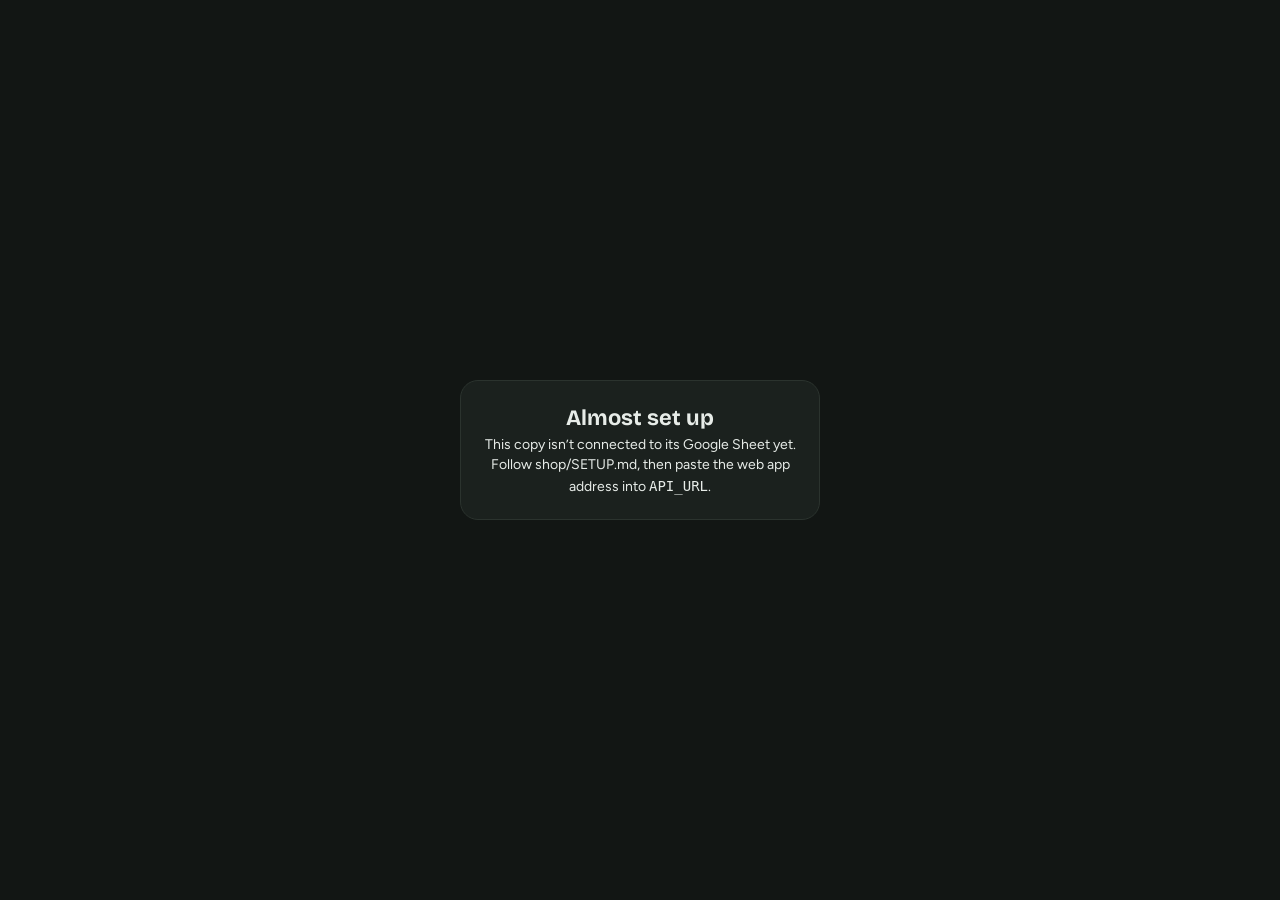
<file: shop/index.html>
<!doctype html>
<html lang="en">
<head>
<meta charset="utf-8">
<meta name="viewport" content="width=device-width,initial-scale=1,viewport-fit=cover">
<meta name="robots" content="noindex,nofollow">
<meta name="apple-mobile-web-app-capable" content="yes">
<meta name="mobile-web-app-capable" content="yes">
<meta name="apple-mobile-web-app-title" content="Shopping">
<meta name="apple-mobile-web-app-status-bar-style" content="default">
<meta name="theme-color" content="#f6f7f3" media="(prefers-color-scheme: light)">
<meta name="theme-color" content="#141916" media="(prefers-color-scheme: dark)">
<link rel="manifest" href="manifest.webmanifest">
<link rel="icon" href="icon-192.png">
<link rel="apple-touch-icon" href="apple-touch-icon.png">
<title>Sutton Shopping List</title>
<link rel="preconnect" href="https://fonts.googleapis.com">
<link rel="preconnect" href="https://fonts.gstatic.com" crossorigin>
<link rel="stylesheet" href="https://fonts.googleapis.com/css2?family=Bricolage+Grotesque:opsz,wght@12..96,500;12..96,700&family=Figtree:wght@400;500;600&display=swap">
<!-- Sutton Design System: theme switch + shared tokens -->
<script src="https://robbmx07.github.io/sutton-hp/design/sutton-theme.js"></script>
<link rel="stylesheet" href="https://robbmx07.github.io/sutton-hp/design/sutton.css">
<style>
/* Layout: a single column list. Add bar and "usuals" up top, the running list in the middle,
   a sticky bottom bar with the delivery-minimum progress and the Send button. */
:root{
  --bg:#f6f7f3; --card:#ffffff; --ink:#1d2420; --muted:#5f6b63; --faint:#9aa59d;
  --line:#dfe4dc; --basil:#2f6b4f; --basil-soft:#e3efe7; --mustard:#e2a92b; --mustard-soft:#fbf1d9;
  --danger:#b3412f; --danger-soft:#f8e3de; --scrim:rgba(20,28,23,.45);
  --display:"Bricolage Grotesque",ui-sans-serif,system-ui,sans-serif;
  --body:"Figtree",ui-sans-serif,system-ui,-apple-system,"Segoe UI",sans-serif;
  --r:14px;
}
@media (prefers-color-scheme:dark){:root:not([data-theme="light"]){
  --bg:#141916; --card:#1c231f; --ink:#e8eee9; --muted:#a3b0a7; --faint:#6f7c73;
  --line:#2c3630; --basil:#7cc4a0; --basil-soft:#21352b; --mustard:#f0bf55; --mustard-soft:#3a3020;
  --danger:#ee8a77; --danger-soft:#3f2420; --scrim:rgba(0,0,0,.6); color-scheme:dark}}
:root[data-theme="dark"]{
  --bg:#141916; --card:#1c231f; --ink:#e8eee9; --muted:#a3b0a7; --faint:#6f7c73;
  --line:#2c3630; --basil:#7cc4a0; --basil-soft:#21352b; --mustard:#f0bf55; --mustard-soft:#3a3020;
  --danger:#ee8a77; --danger-soft:#3f2420; --scrim:rgba(0,0,0,.6); color-scheme:dark}
*{box-sizing:border-box}
html,body{margin:0;background:var(--bg)}
body{color:var(--ink);font-family:var(--body);font-size:15px;line-height:1.45;-webkit-text-size-adjust:100%;
  padding:max(18px,env(safe-area-inset-top)) max(16px,env(safe-area-inset-right)) 0 max(16px,env(safe-area-inset-left))}
.wrap{max-width:640px;margin:0 auto;padding-bottom:calc(150px + env(safe-area-inset-bottom))}
h1,h2{font-family:var(--display);font-weight:700;margin:0}
h1{font-size:26px} h2{font-size:18px}
button{font:inherit;color:inherit;cursor:pointer}
button:focus-visible,input:focus-visible{outline:2px solid var(--basil);outline-offset:2px}
.top{display:flex;align-items:center;justify-content:space-between;margin-bottom:16px}
.status{font-size:12px;color:var(--muted);display:flex;align-items:center;margin-top:2px}
.dot{width:7px;height:7px;border-radius:50%;background:var(--faint);margin-right:6px}
.dot.live{background:var(--basil)}
.btn{border:1px solid var(--line);background:var(--card);border-radius:999px;padding:8px 14px;font-weight:500;font-size:14px}
.btn.icon{width:40px;height:40px;padding:0;display:grid;place-items:center;font-size:19px;line-height:1}
.btn.primary{background:var(--basil);border-color:var(--basil);color:var(--card);font-weight:600}
.btn.ghost{background:transparent;border-color:transparent;color:var(--muted)}
.btn.danger{color:var(--danger)}
.btn[disabled]{opacity:.5;cursor:default}
.addbar{display:flex;margin-bottom:12px}
.addbar input{flex:1;min-width:0;font:inherit;font-size:16px;color:var(--ink);background:var(--card);border:1px solid var(--line);border-radius:12px;padding:12px 14px;margin-right:8px}
.addbar input:focus{border-color:var(--basil);outline:none}
.addbar .btn{border-radius:12px;padding:0 18px}
.usuals{display:flex;flex-wrap:wrap;margin:0 -3px 18px}
.usuals button{border:1px dashed var(--line);background:transparent;border-radius:999px;padding:6px 12px;font-size:14px;margin:3px;color:var(--muted)}
.usuals button::before{content:"+ ";color:var(--faint)}
.usuals .lbl{width:100%;font-size:12px;text-transform:uppercase;letter-spacing:.07em;color:var(--faint);font-weight:600;margin:0 3px 3px}
.sechead{display:flex;align-items:baseline;justify-content:space-between;margin:6px 0 10px}
.sechead p{margin:0;font-size:13px;color:var(--muted)}
.list{background:var(--card);border:1px solid var(--line);border-radius:var(--r);overflow:hidden;margin-bottom:22px}
.item{display:flex;align-items:flex-start;padding:12px 12px 12px 6px;border-top:1px solid var(--line)}
.item:first-child{border-top:0}
.item.off .nm,.item.off .pl{opacity:.45}
.chk{flex:none;width:40px;height:40px;border:0;background:none;display:grid;place-items:center;margin-top:-6px}
.chk span{width:22px;height:22px;border-radius:7px;border:1.5px solid var(--faint);display:grid;place-items:center;font-size:14px;color:var(--card)}
.chk[aria-checked="true"] span{background:var(--basil);border-color:var(--basil)}
.body{flex:1;min-width:0;border:0;background:none;text-align:left;padding:0}
.nm{font-weight:600;font-size:16px;overflow-wrap:anywhere}
.pl{font-size:13px;color:var(--muted);margin-top:2px;overflow-wrap:anywhere}
.pl .pr{color:var(--ink);font-weight:600;font-variant-numeric:tabular-nums}
.pl s{color:var(--faint)}
.match{display:inline-block;margin-top:5px;font-size:13px;font-weight:600;color:var(--basil)}
.chip{display:inline-block;font-size:11px;font-weight:700;padding:1px 8px;border-radius:999px;margin-left:6px;vertical-align:1px;letter-spacing:.02em}
.chip.sale{background:var(--danger);color:var(--card)}
.chip.low{background:var(--basil-soft);color:var(--basil)}
.chip.warn{background:var(--mustard-soft);color:var(--ink)}
.qty{flex:none;display:flex;align-items:center;margin-left:8px}
.qty button{width:32px;height:32px;border-radius:50%;border:1px solid var(--line);background:var(--card);font-size:17px;line-height:1;display:grid;place-items:center}
.qty output{min-width:26px;text-align:center;font-weight:600;font-variant-numeric:tabular-nums}
.empty{padding:22px 16px;color:var(--muted);text-align:center;font-size:14px}
.sent .item{padding-left:14px;align-items:center}
.sent .nm{font-weight:500}
.sent .back{flex:none;border:0;background:none;color:var(--muted);font-size:13px;text-decoration:underline;margin-left:8px}
.banner{background:var(--mustard-soft);border-radius:var(--r);padding:12px 14px;font-size:14px;margin-bottom:14px}
.banner button{border:0;background:none;padding:0;color:var(--basil);font-weight:600;text-decoration:underline}
/* bottom bar */
.bar{position:fixed;left:0;right:0;bottom:0;z-index:10;background:var(--card);border-top:1px solid var(--line);
  padding:12px max(16px,env(safe-area-inset-right)) calc(12px + env(safe-area-inset-bottom)) max(16px,env(safe-area-inset-left))}
.bar .in{max-width:640px;margin:0 auto}
.bar .row{display:flex;align-items:center;justify-content:space-between}
.bar .tot{font-size:14px;color:var(--muted)}
.bar .tot b{font-family:var(--display);font-size:20px;color:var(--ink);font-variant-numeric:tabular-nums;margin-right:6px}
.meter{height:6px;border-radius:999px;background:var(--line);overflow:hidden;margin:8px 0 6px}
.meter i{display:block;height:100%;background:var(--mustard);border-radius:999px}
.meter.ok i{background:var(--basil)}
.mtxt{font-size:12px;color:var(--muted);margin-bottom:10px}
.bar .send{width:100%;padding:13px;font-size:16px;border-radius:12px}
/* sheets */
.scrim{position:fixed;top:0;right:0;bottom:0;left:0;background:var(--scrim);display:flex;align-items:center;justify-content:center;z-index:20;padding:16px}
.sheet{background:var(--card);border-radius:18px;width:100%;max-width:480px;max-height:100%;overflow:auto;padding:20px}
.sheet > * + *{margin-top:14px}
.sheet h2{font-size:21px}
.sub{color:var(--muted);font-size:13px;margin-top:3px}
.field label{display:block;font-size:13px;font-weight:600;color:var(--muted);margin-bottom:5px}
.field input{font:inherit;font-size:16px;color:var(--ink);background:var(--bg);border:1px solid var(--line);border-radius:10px;padding:10px 12px;width:100%}
.field input:focus{border-color:var(--basil);outline:none}
.inrow{display:flex}.inrow input{flex:1;min-width:0;margin-right:8px}
.actions{display:flex;justify-content:space-between;flex-wrap:wrap;padding-top:4px}
.actions .r{display:flex;margin-left:auto}.actions .r .btn + .btn{margin-left:8px}
.err{color:var(--danger);font-size:13px}
.seg{display:flex;flex-wrap:wrap;margin:-3px}
.seg button{border:1px solid var(--line);background:var(--bg);border-radius:999px;padding:7px 13px;font-size:14px;margin:3px}
.seg button[aria-pressed="true"]{background:var(--basil);border-color:var(--basil);color:var(--card);font-weight:600}
.results{border:1px solid var(--line);border-radius:12px;overflow:hidden}
.res{display:flex;align-items:center;width:100%;text-align:left;border:0;border-top:1px solid var(--line);background:none;padding:10px 12px}
.res:first-child{border-top:0}
.res:hover{background:var(--bg)}
.res img,.res .noimg{width:44px;height:44px;object-fit:contain;flex:none;margin-right:12px;border-radius:8px;background:#fff}
.res .noimg{background:var(--line)}
.res .d{flex:1;min-width:0;font-size:14px}
.res .d small{display:block;color:var(--muted);font-size:12px}
.res .p{flex:none;text-align:right;margin-left:10px;font-weight:600;font-variant-numeric:tabular-nums;font-size:14px}
.res .p small{display:block;font-weight:400;color:var(--faint);font-size:12px}
.setblock{border:1px solid var(--line);border-radius:12px;padding:12px 14px}
.setblock h3{margin:0 0 4px;font-size:14px;font-family:var(--body)}
.setblock p{margin:0;font-size:14px;color:var(--muted)}
.setblock .btn{margin-top:10px}
.mini{font-size:12px;color:var(--faint);word-break:break-all;margin-top:6px}
.toast{position:fixed;left:50%;transform:translateX(-50%);bottom:calc(170px + env(safe-area-inset-bottom));background:var(--ink);color:var(--bg);
  padding:9px 16px;border-radius:999px;font-size:14px;z-index:30;max-width:90vw;text-align:center}
@media (max-width:520px){.scrim{align-items:flex-end;padding:0}.sheet{border-radius:18px 18px 0 0;padding-bottom:calc(20px + env(safe-area-inset-bottom))}}
.gate{position:fixed;top:0;right:0;bottom:0;left:0;z-index:80;display:flex;align-items:center;justify-content:center;background:var(--bg);padding:24px}
.gate-card{width:100%;max-width:360px;background:var(--card);border:1px solid var(--line);border-radius:18px;padding:22px;text-align:center}
.gate-card > * + *{margin-top:12px}
.gate-card h2{font-size:22px}.gate-card p{margin:0;font-size:14px}.gate-card .muted{color:var(--muted)}
.gate-card input{font:inherit;text-align:center;font-size:22px;letter-spacing:.3em;border:1px solid var(--line);border-radius:12px;padding:12px;background:var(--bg);color:var(--ink);width:100%}
.gate-card .btn{width:100%;padding:12px}
body.locked{overflow:hidden}
</style>
<style id="sutton-map">
/* Sutton Design System mapping for Shopping List.
   Shared: background, cards, text, lines, status colors, buttons, header.
   Kept on purpose: basil accent + big "Send to Kroger cart" bar, mustard price-up/warn chips, Price Book deal tags. */
html:root[data-theme="dark"]{
  --bg:var(--s-bg,#141916); --card:var(--s-card,#1c231f); --ink:var(--s-ink,#e8eee9); --muted:var(--s-muted,#a3b0a7);
  --faint:var(--s-faint,#6f7c73); --line:var(--s-line,#2c3630); --danger:var(--s-alert,#ee8a77); --danger-soft:var(--s-alert-soft,#3f2420);
  --scrim:var(--s-scrim,rgba(0,0,0,.6)); --basil:#7cc4a0; --basil-soft:#21352b; --mustard:#f0bf55; --mustard-soft:#3a3020; --s-accent:var(--basil)}
html:root[data-theme="light"]{
  --bg:var(--s-bg,#f6f7f3); --card:var(--s-card,#ffffff); --ink:var(--s-ink,#1d2420); --muted:var(--s-muted,#5f6b63);
  --faint:var(--s-faint,#9aa59d); --line:var(--s-line,#dfe4dc); --danger:var(--s-alert,#b3412f); --danger-soft:var(--s-alert-soft,#f8e3de);
  --scrim:var(--s-scrim,rgba(20,28,23,.45)); --basil:#2f6b4f; --basil-soft:#e3efe7; --mustard:#e2a92b; --mustard-soft:#fbf1d9; --s-accent:var(--basil)}
:root{--r:var(--s-r,14px)}
[hidden]{display:none!important}
.btn{min-height:var(--s-tap,44px);padding:0 16px;display:inline-flex;align-items:center;justify-content:center;gap:6px}
.btn.icon{width:var(--s-tap,44px);height:var(--s-tap,44px);min-height:0}
.btn.primary{color:var(--bg)}
.qty button{width:36px;height:36px}
.list,.gate-card{box-shadow:var(--s-shadow,none)}
.top .tools{display:flex;align-items:center;gap:6px}
</style>

</head>
<body>
<div class="wrap">
  <header class="top">
    <div>
      <span class="s-kicker">Sutton</span>
      <h1>Shopping List</h1>
      <div class="status"><span class="dot" id="dot"></span><span id="statusTxt">Connecting…</span></div>
    </div>
    <div class="tools"><span data-sutton-theme></span><button class="btn icon" id="setBtn" aria-label="Settings">⚙︎</button></div>
  </header>
  <div id="banner"></div>
  <form class="addbar" id="addForm">
    <input id="addIn" list="dl-names" placeholder="Running low on…" autocomplete="off" maxlength="60" aria-label="Item to add">
    <button class="btn primary" type="submit">Add</button>
  </form>
  <div class="usuals" id="usuals"></div>
  <section aria-labelledby="needH">
    <div class="sechead"><h2 id="needH">Need to buy</h2><p id="needCount"></p></div>
    <div class="list" id="need"></div>
  </section>
  <section aria-labelledby="sentH" id="sentSec" hidden>
    <div class="sechead"><h2 id="sentH">In the Kroger cart</h2><button class="btn" id="doneBtn">Done shopping</button></div>
    <div class="list sent" id="sent"></div>
  </section>
</div>
<div class="bar" id="bar"><div class="in">
  <div class="row"><div class="tot" id="tot"></div></div>
  <div id="meterBox"></div>
  <button class="btn primary send" id="sendBtn">Send to Kroger cart</button>
</div></div>
<datalist id="dl-names"></datalist>
<div id="modal"></div>
<div class="toast" id="toast" hidden></div>

<script>
/* Data layer: the family list lives in a Google Sheet behind the family passcode, like the other apps.
   Changes save right away on this phone and sync through an outbox, so a weak signal never loses a tap. */
(function () {
  var API_URL = 'PASTE_YOUR_WEB_APP_URL_HERE';
  var LS = { pass: 'ssl-pass', outbox: 'ssl-outbox', cache: 'ssl-cache' };
  function get(k) { try { return localStorage.getItem(k); } catch (e) { return null; } }
  function put(k, v) { try { if (v == null) localStorage.removeItem(k); else localStorage.setItem(k, v); } catch (e) {} }
  var PASS = get(LS.pass) || '';

  function api(body, ms) {
    var ctl = typeof AbortController === 'function' ? new AbortController() : null;
    var timer = ctl ? setTimeout(function () { ctl.abort(); }, ms || 30000) : null;
    return fetch(API_URL, { method: 'POST', headers: { 'Content-Type': 'text/plain;charset=utf-8' },
      body: JSON.stringify(Object.assign({}, body, { passcode: PASS })), signal: ctl ? ctl.signal : undefined, redirect: 'follow', cache: 'no-store' })
      .then(function (r) { if (timer) clearTimeout(timer); return r.text(); },
            function (e) { if (timer) clearTimeout(timer); var err = new Error('network'); err.code = e && e.name === 'AbortError' ? 'timeout' : 'network'; throw err; })
      .then(function (t) {
        var j; try { j = JSON.parse(t); } catch (e) { var er = new Error('bad_response'); er.code = 'not_json'; throw er; }
        if (!j.ok) { var err = new Error(j.detail || j.error || 'error'); err.code = j.error || 'unavailable'; err.until = j.until; throw err; }
        return j;
      });
  }

  var server = {}, store = {}, loaded = false, flushing = false, gen = 0, again = false, syncErr = false, subs = [];
  var outbox = []; try { outbox = JSON.parse(get(LS.outbox) || '[]') || []; } catch (e) { outbox = []; }
  function saveOutbox() { put(LS.outbox, JSON.stringify(outbox)); }
  function isObj(v) { return v && typeof v === 'object' && !Array.isArray(v); }
  function merge(t, src) { var o = isObj(t) ? Object.assign({}, t) : {}; for (var k in src) o[k] = isObj(src[k]) && isObj(o[k]) ? merge(o[k], src[k]) : src[k]; return o; }
  function clone(v) { return JSON.parse(JSON.stringify(v)); }
  function applyOp(st, o) { var c = (st[o.c] = st[o.c] || {}); if (o.op === 'delete') delete c[o.id]; else if (o.op === 'update') c[o.id] = merge(c[o.id], o.data); else c[o.id] = clone(o.data); }
  function rebuild() { store = clone(server); outbox.forEach(function (o) { applyOp(store, o); }); }
  function notify() { subs.forEach(function (fn) { try { fn(); } catch (e) { console.error(e); } }); }
  var flushTimer = null, flushWaiters = [];
  function flushSoon() { clearTimeout(flushTimer); flushTimer = setTimeout(flush, 250); }
  function flush() {
    if (flushing || !outbox.length) { if (!outbox.length) { flushWaiters.forEach(function (f) { f(); }); flushWaiters = []; } return Promise.resolve(); }
    flushing = true;
    var n = Math.min(outbox.length, 150), ops = outbox.slice(0, n);
    return api({ action: 'write', ops: ops }).then(function () {
      ops.forEach(function (o) { applyOp(server, o); });
      outbox.splice(0, n); saveOutbox(); gen++; put(LS.cache, JSON.stringify(server));
      syncErr = false; flushing = false; notify();
      return flush();
    }, function (e) {
      syncErr = true; flushing = false; notify();
      if (e && (e.code === 'bad_passcode' || e.code === 'locked')) { needPass(e); return; }
      setTimeout(flush, 15000);
    });
  }
  function whenSaved(ms) {
    if (!outbox.length) return Promise.resolve();
    return new Promise(function (res, rej) { flushWaiters.push(res); flush(); setTimeout(function () { rej(Object.assign(new Error('Still saving'), { code: 'not_saved' })); }, ms || 20000); });
  }
  function send(ops) { ops.forEach(function (o) { outbox.push(o); applyOp(store, o); }); saveOutbox(); notify(); flushSoon(); }
  var refreshing = null;
  function refresh() {
    if (!loaded) return Promise.resolve();
    if (refreshing) { again = true; return refreshing; }
    var g = gen;
    refreshing = api({ action: 'load' }).then(function (j) {
      if (g !== gen) { again = true; return; }
      server = j.data || {}; put(LS.cache, JSON.stringify(server)); rebuild(); syncErr = false; notify(); flush();
    }).then(function () { refreshing = null; if (again) { again = false; setTimeout(function () { refresh().catch(function () {}); }, 300); } },
            function (e) { refreshing = null; throw e; });
    return refreshing;
  }

  /* passcode screen */
  function esc(s) { return String(s == null ? '' : s).replace(/[&<>"']/g, function (c) { return { '&': '&amp;', '<': '&lt;', '>': '&gt;', '"': '&quot;', "'": '&#39;' }[c]; }); }
  function overlay(html) {
    var el = document.getElementById('sslGate');
    if (!html) { if (el) el.parentNode.removeChild(el); document.body.classList.remove('locked'); return null; }
    if (!el) { el = document.createElement('div'); el.id = 'sslGate'; el.className = 'gate'; document.body.appendChild(el); }
    el.innerHTML = '<div class="gate-card">' + html + '</div>'; document.body.classList.add('locked');
    return el;
  }
  function needPass(e) {
    PASS = ''; put(LS.pass, null);
    var msg = e && e.code === 'locked' ? 'Too many wrong tries. The list is locked until ' + new Date(e.until).toLocaleString([], { weekday: 'short', hour: 'numeric', minute: '2-digit' }) + '.'
      : e && e.code === 'bad_passcode' ? 'That passcode didn’t match. Try again.' : '';
    var el = overlay('<h2>Shopping List</h2><p class="muted">Enter the family passcode. This device will remember it.</p>' +
      (msg ? '<p class="err">' + esc(msg) + '</p>' : '') +
      '<form id="sslPassForm"><input id="sslPass" type="password" inputmode="numeric" autocomplete="current-password" placeholder="Passcode" aria-label="Family passcode"><button class="btn primary" type="submit" style="margin-top:12px">Unlock</button></form>');
    el.querySelector('#sslPassForm').onsubmit = function (ev) { ev.preventDefault(); var v = el.querySelector('#sslPass').value.trim(); if (!v) return; PASS = v; put(LS.pass, v); start(); };
    setTimeout(function () { var i = el.querySelector('#sslPass'); if (i) i.focus(); }, 60);
  }
  function start() {
    if (API_URL.indexOf('script.google.com') < 0) { overlay('<h2>Almost set up</h2><p>This copy isn’t connected to its Google Sheet yet. Follow shop/SETUP.md, then paste the web app address into <code>API_URL</code>.</p>'); return; }
    if (!PASS) { needPass(); return; }
    overlay('<h2>Shopping List</h2><p class="muted" id="sslWait">Opening the list…</p>');
    var slow = setTimeout(function () { var w = document.getElementById('sslWait'); if (w) w.textContent = 'Still connecting. The first open of the day can take up to 30 seconds.'; }, 7000);
    api({ action: 'load' }, 30000).then(function (j) { server = j.data || {}; put(LS.cache, JSON.stringify(server)); },
      function (e) {
        if (e && (e.code === 'bad_passcode' || e.code === 'locked')) throw e;
        var cached = null; try { cached = JSON.parse(get(LS.cache) || 'null'); } catch (x) {}
        if (!cached) throw e;
        server = cached; syncErr = true; setTimeout(function () { refresh().catch(function () {}); }, 15000);
      })
      .then(function () {
        clearTimeout(slow); rebuild(); loaded = true; overlay(null); notify(); flush();
        if (!start.polling) {
          start.polling = true;
          var poll = function () { if (!document.hidden) refresh().catch(function (e) { if (e && (e.code === 'bad_passcode' || e.code === 'locked')) needPass(e); else syncErr = true; }); };
          setInterval(poll, 20000); document.addEventListener('visibilitychange', poll); window.addEventListener('focus', poll);
        }
        if (window.onListReady) window.onListReady();
      }, function (e) {
        clearTimeout(slow);
        if (e && (e.code === 'bad_passcode' || e.code === 'locked')) { needPass(e); return; }
        var el = overlay('<h2>Can’t open the list</h2><p>' + (e.code === 'network' ? 'This device couldn’t reach Google. Check the Wi-Fi.' : 'The Google Sheet didn’t answer the way the app expected.') + '</p><button class="btn primary" id="sslRetry">Try again</button><p class="muted">Error: ' + esc(e.code || 'unknown') + '</p>');
        el.querySelector('#sslRetry').onclick = start;
      });
  }

  window.SSL = {
    col: function (c) { return store[c] || {}; },
    set: function (c, id, data) { send([{ op: 'set', c: c, id: id, data: data }]); },
    update: function (c, id, data) { send([{ op: 'update', c: c, id: id, data: data }]); },
    remove: function (c, id) { send([{ op: 'delete', c: c, id: id }]); },
    batch: function (ops) { send(ops); },
    call: function (action, extra) { return api(Object.assign({ action: action }, extra || {})); },
    refresh: refresh, whenSaved: whenSaved,
    subscribe: function (fn) { subs.push(fn); },
    pending: function () { return outbox.length; },
    syncErr: function () { return syncErr; },
    lock: function () { PASS = ''; put(LS.pass, null); needPass(); }
  };
  if (document.readyState === 'loading') document.addEventListener('DOMContentLoaded', start); else start();
})();
</script>

<script>
/* The shopping list itself */
(function () {
  'use strict';
  var DB = window.SSL;
  var $ = function (id) { return document.getElementById(id); };
  function esc(s) { return String(s == null ? '' : s).replace(/[&<>"']/g, function (c) { return { '&': '&amp;', '<': '&lt;', '>': '&gt;', '"': '&quot;', "'": '&#39;' }[c]; }); }
  function clean(s) { return String(s == null ? '' : s).replace(/\s+/g, ' ').trim().slice(0, 60); }
  function ck(name) { return clean(name).toLowerCase().replace(/[^a-z0-9]+/g, '-').replace(/^-+|-+$/g, '').slice(0, 60) || 'item'; }
  function newId() { return 'i' + Date.now().toString(36) + Math.random().toString(36).slice(2, 7); }
  function money(n) { return '$' + (Math.round(n * 100) / 100).toFixed(2); }
  function pad(n) { return (n < 10 ? '0' : '') + n; }
  function dkey(d) { return d.getFullYear() + '-' + pad(d.getMonth() + 1) + '-' + pad(d.getDate()); }
  function toast(msg) { var t = $('toast'); t.textContent = msg; t.hidden = false; clearTimeout(toast.t); toast.t = setTimeout(function () { t.hidden = true; }, 2600); }
  function vals(o) { return Object.keys(o || {}).map(function (k) { var v = o[k]; return v && typeof v === 'object' ? Object.assign({ id: k }, v) : null; }).filter(Boolean); }
  function when(ts) {
    var d = new Date(ts), n = new Date(), days = Math.round((new Date(n.getFullYear(), n.getMonth(), n.getDate()) - new Date(d.getFullYear(), d.getMonth(), d.getDate())) / 864e5);
    var t = d.toLocaleTimeString([], { hour: 'numeric', minute: '2-digit' });
    return days === 0 ? 'today ' + t : days === 1 ? 'yesterday ' + t : d.toLocaleDateString(undefined, { weekday: 'short' }) + ' ' + t;
  }

  var K = { hasKeys: false, linked: false, known: false, redirectUri: '' };
  function cfg() { return (DB.col('config').main) || {}; }
  function cat() { return DB.col('catalog'); }

  /* ---------- prices ---------- */
  function effPrice(c) { return c && c.regular ? (c.promo > 0 && c.promo < c.regular ? c.promo : c.regular) : 0; }
  function onSale(c) { return c && c.promo > 0 && c.regular && c.promo < c.regular; }
  function usual(c) {
    var today = dkey(new Date());
    var v = (c && c.log || []).filter(function (x) { return x.d !== today && x.r; }).map(function (x) { return x.p > 0 && x.p < x.r ? x.p : x.r; }).sort(function (a, b) { return a - b; });
    if (v.length < 3) return 0;
    var m = Math.floor(v.length / 2); return v.length % 2 ? v[m] : (v[m - 1] + v[m]) / 2;
  }
  function priceLine(c, qty) {
    if (!c || !c.upc) return '';
    var bits = [esc(c.desc || c.name)]; if (c.size) bits.push(esc(c.size));
    var h = bits.join(' · ');
    var p = effPrice(c);
    if (p) {
      h += ' · ' + (onSale(c) ? '<s>' + money(c.regular) + '</s> ' : '') + '<span class="pr">' + money(p) + '</span>' + (qty > 1 ? ' ×' + qty : '');
      if (onSale(c)) h += '<span class="chip sale">SALE</span>';
      else { var u = usual(c); if (u && p <= u * 0.9) h += '<span class="chip low">BELOW USUAL</span>'; }
    }
    if (c.stock === 'TEMPORARILY_OUT_OF_STOCK') h += '<span class="chip warn">OUT OF STOCK</span>';
    else if (c.stock === 'LOW') h += '<span class="chip warn">LOW STOCK</span>';
    if (c.priceAt && Date.now() - c.priceAt > 36 * 36e5) h += ' <span style="color:var(--faint)">(price from ' + new Date(c.priceAt).toLocaleDateString(undefined, { weekday: 'short' }) + ')</span>';
    return h;
  }

  /* ---------- render ---------- */
  function items() { return vals(DB.col('items')); }
  function render() {
    var all = items(), C = cat();
    var need = all.filter(function (i) { return i.status !== 'sent'; }).sort(function (a, b) { return (a.addedAt || 0) - (b.addedAt || 0); });
    var sent = all.filter(function (i) { return i.status === 'sent'; }).sort(function (a, b) { return (b.sentAt || 0) - (a.sentAt || 0) || String(a.name).localeCompare(String(b.name)); });

    $('needCount').textContent = need.length ? need.length + (need.length === 1 ? ' item' : ' items') : '';
    $('need').innerHTML = need.length ? need.map(function (i) {
      var c = C[i.ck], on = i.on !== false, q = Math.max(1, +i.qty || 1);
      return '<div class="item' + (on ? '' : ' off') + '" data-id="' + esc(i.id) + '">' +
        '<button class="chk" role="checkbox" aria-checked="' + on + '" data-act="toggle" aria-label="Include ' + esc(i.name) + ' when sending"><span>' + (on ? '✓' : '') + '</span></button>' +
        '<button class="body" data-act="edit"><div class="nm">' + esc(i.name) + '</div>' +
        (c && c.upc ? '<div class="pl">' + priceLine(c, q) + '</div>' : '<span class="match">Match to a Kroger product ›</span>') + '</button>' +
        '<div class="qty"><button data-act="minus" aria-label="One fewer ' + esc(i.name) + '">−</button><output aria-live="polite">' + q + '</output><button data-act="plus" aria-label="One more ' + esc(i.name) + '">+</button></div></div>';
    }).join('') : '<div class="empty">Nothing on the list. When something runs low, add it above.</div>';

    $('sentSec').hidden = !sent.length;
    if (sent.length) {
      var last = sent[0].sentAt;
      $('sentH').textContent = 'In the Kroger cart';
      $('sent').innerHTML = '<div class="item" style="font-size:13px;color:var(--muted)">Sent ' + esc(when(last)) + '. Check out in the Kroger app, then tap Done shopping.</div>' +
        sent.map(function (i) { return '<div class="item" data-id="' + esc(i.id) + '"><div class="body"><div class="nm">' + esc(i.name) + (+i.qty > 1 ? ' ×' + (+i.qty) : '') + '</div></div><button class="back" data-act="back">Put back on list</button></div>'; }).join('');
    }

    /* usuals: things you've added before that aren't on the list right now */
    var onList = {}; need.forEach(function (i) { onList[i.ck] = 1; });
    var us = Object.keys(C).map(function (k) { return Object.assign({ k: k }, C[k]); }).filter(function (c) { return c.name && !onList[c.k] && (c.uses || 0) >= 1; })
      .sort(function (a, b) { return (b.uses || 0) - (a.uses || 0) || (b.lastAdded || 0) - (a.lastAdded || 0); }).slice(0, 14);
    $('usuals').innerHTML = us.length ? '<div class="lbl">Usuals</div>' + us.map(function (c) { return '<button data-name="' + esc(c.name) + '">' + esc(c.name) + '</button>'; }).join('') : '';
    $('dl-names').innerHTML = Object.keys(C).map(function (k) { return C[k] && C[k].name ? '<option value="' + esc(C[k].name) + '"></option>' : ''; }).join('');

    renderBar(need, C);
    renderBanner();
  }

  function renderBar(need, C) {
    var conf = cfg(), sel = need.filter(function (i) { return i.on !== false; });
    var total = 0, unpriced = 0, matched = 0;
    sel.forEach(function (i) { var c = C[i.ck], p = effPrice(c); if (c && c.upc) matched++; if (p) total += p * Math.max(1, +i.qty || 1); else unpriced++; });
    $('tot').innerHTML = sel.length ? '<b>' + (total ? 'About ' + money(total) : '—') + '</b>' + sel.length + (sel.length === 1 ? ' item' : ' items') + (unpriced ? ', ' + unpriced + ' without a price' : '') : 'Nothing selected to send';
    var delivery = conf.modality !== 'PICKUP', min = +conf.freeMin || 35;
    if (delivery && sel.length && total > 0) {
      var pct = Math.min(100, Math.round(total / min * 100)), ok = total >= min;
      $('meterBox').innerHTML = '<div class="meter' + (ok ? ' ok' : '') + '"><i style="width:' + pct + '%"></i></div><div class="mtxt">' +
        (ok ? 'Free delivery minimum reached (' + money(min) + ')' : money(min - total) + ' to the ' + money(min) + ' free-delivery minimum') + (unpriced ? '. Unpriced items aren’t counted.' : '') + '</div>';
    } else $('meterBox').innerHTML = '<div style="height:10px"></div>';
    var b = $('sendBtn');
    if (K.known && !K.linked) { b.textContent = K.hasKeys ? 'Connect Kroger to send' : 'Kroger isn’t set up yet'; b.disabled = false; b.dataset.mode = 'settings'; }
    else if (!matched) { b.textContent = sel.length ? 'Match items to send them' : 'Send to Kroger cart'; b.disabled = true; b.dataset.mode = ''; }
    else { b.textContent = 'Send ' + matched + (matched === 1 ? ' item' : ' items') + ' to Kroger cart'; b.disabled = false; b.dataset.mode = 'send'; }
  }

  function renderBanner() {
    var h = '';
    if (K.known && !K.hasKeys) h = 'Kroger isn’t set up yet, so the list works but can’t look up prices or fill the cart. <button data-go="settings">See settings</button>';
    else if (K.known && K.hasKeys && !(cfg().store || {}).locationId) h = 'Pick your Kroger store to see prices. <button data-go="settings">Choose store</button>';
    $('banner').innerHTML = h ? '<div class="banner">' + h + '</div>' : '';
  }

  function setStatus() {
    var n = DB.pending(), e = DB.syncErr();
    $('dot').className = 'dot' + (!n && !e ? ' live' : '');
    $('statusTxt').textContent = n ? 'Saving…' : e ? 'Offline. Changes will save when you reconnect' : 'Synced with the family';
  }

  /* ---------- actions ---------- */
  function addItem(raw) {
    var name = clean(raw); if (!name) return;
    var k = ck(name), now = Date.now(), C = cat();
    var dup = items().filter(function (i) { return i.status !== 'sent' && i.ck === k; })[0];
    var ops = [];
    if (dup) { var q = Math.min(99, (+dup.qty || 1) + 1); ops.push({ op: 'update', c: 'items', id: dup.id, data: { qty: q, on: true } }); toast(dup.name + ' is already on the list. Now ×' + q); }
    else { ops.push({ op: 'set', c: 'items', id: newId(), data: { name: (C[k] && C[k].name) || name, ck: k, qty: 1, on: true, status: 'need', addedAt: now } }); }
    ops.push(C[k] ? { op: 'update', c: 'catalog', id: k, data: { uses: (+C[k].uses || 0) + 1, lastAdded: now } }
                  : { op: 'set', c: 'catalog', id: k, data: { name: name, uses: 1, lastAdded: now } });
    DB.batch(ops);
  }

  var lastFocus = null;
  function openSheet(html, ready) {
    lastFocus = document.activeElement;
    $('modal').innerHTML = '<div class="scrim" id="scrim"><div class="sheet" role="dialog" aria-modal="true">' + html + '</div></div>';
    $('scrim').addEventListener('click', function (e) { if (e.target.id === 'scrim') closeSheet(); });
    if (ready) ready();
  }
  function closeSheet() { $('modal').innerHTML = ''; if (lastFocus && lastFocus.focus) lastFocus.focus(); }
  document.addEventListener('keydown', function (e) { if (e.key === 'Escape' && $('modal').innerHTML) closeSheet(); });
  function errText(e) {
    var c = e && e.code;
    return c === 'no_keys' ? 'Kroger isn’t set up yet. The app keys still need to go into the Google script (see the setup guide).'
      : c === 'not_linked' ? 'The Kroger account isn’t connected. Connect it in Settings.'
      : c === 'network' || c === 'timeout' ? 'Couldn’t reach the family sheet. Check the connection and try again.'
      : (e && e.message) || 'Something went wrong. Try again.';
  }

  function editItem(id) {
    var i = DB.col('items')[id]; if (!i) return;
    var c = cat()[i.ck];
    openSheet('<div><h2>' + esc(i.name) + '</h2><div class="sub">' + (c && c.upc ? priceLine(c, 1) : 'Not matched to a Kroger product yet') + '</div></div>' +
      '<div class="field"><label for="e-name">Name on the list</label><input id="e-name" value="' + esc(i.name) + '" maxlength="60" autocomplete="off"></div>' +
      '<div class="actions"><button class="btn" id="e-match">' + (c && c.upc ? 'Change Kroger product' : 'Match to a Kroger product') + '</button></div>' +
      '<div class="actions"><button class="btn ghost danger" id="e-del">Remove from list</button><div class="r"><button class="btn" id="e-cancel">Cancel</button><button class="btn primary" id="e-save">Save</button></div></div>', function () {
        $('e-cancel').onclick = closeSheet;
        $('e-del').onclick = function () { DB.remove('items', id); closeSheet(); toast(i.name + ' removed'); };
        $('e-match').onclick = function () { matchItem(id); };
        $('e-save').onclick = function () {
          var name = clean($('e-name').value) || i.name, k = ck(name), C = cat(), ops = [];
          ops.push({ op: 'update', c: 'items', id: id, data: { name: name, ck: k } });
          if (k !== i.ck) {
            /* renamed to something new: carry the Kroger match over so it isn't lost */
            if (!C[k]) ops.push({ op: 'set', c: 'catalog', id: k, data: Object.assign({}, C[i.ck] || {}, { name: name, uses: 1, lastAdded: Date.now() }) });
          } else if (C[k] && C[k].name !== name) ops.push({ op: 'update', c: 'catalog', id: k, data: { name: name } });
          DB.batch(ops); closeSheet();
        };
      });
  }

  function matchItem(id) {
    var i = DB.col('items')[id]; if (!i) return;
    var found = [];
    openSheet('<div><h2>Match “' + esc(i.name) + '”</h2><div class="sub">Pick the exact product. Next time it’s added, the list remembers it.</div></div>' +
      '<form class="inrow" id="m-form"><input id="m-term" value="' + esc(i.name) + '" style="font:inherit;font-size:16px;flex:1;min-width:0;border:1px solid var(--line);border-radius:10px;padding:10px 12px;background:var(--bg);color:var(--ink);margin-right:8px" autocomplete="off" aria-label="Search Kroger"><button class="btn primary" type="submit">Search</button></form>' +
      '<div id="m-out" class="sub">Searching…</div>' +
      '<div class="actions"><div class="r"><button class="btn" id="m-cancel">Cancel</button></div></div>', function () {
        $('m-cancel').onclick = closeSheet;
        function go() {
          var term = clean($('m-term').value);
          if (term.length < 3) { $('m-out').innerHTML = '<span class="err">Type at least 3 letters.</span>'; return; }
          $('m-out').textContent = 'Searching Kroger…';
          DB.call('kroger_search', { term: term }).then(function (j) {
            found = j.products || [];
            if (!found.length) { $('m-out').textContent = 'No products found. Try a simpler name, like “butter” or “2% milk”.'; return; }
            $('m-out').className = '';
            $('m-out').innerHTML = '<div class="results">' + found.map(function (p, n) {
              var pr = p.promo > 0 && p.promo < p.regular ? p.promo : p.regular;
              return '<button class="res" data-n="' + n + '">' + (p.img ? '<img src="' + esc(p.img) + '" alt="" loading="lazy" onerror="this.style.visibility=\'hidden\'">' : '<span class="noimg"></span>') +
                '<span class="d">' + esc(p.desc) + '<small>' + esc([p.size, p.stock === 'TEMPORARILY_OUT_OF_STOCK' ? 'Out of stock' : p.stock === 'LOW' ? 'Low stock' : ''].filter(Boolean).join(' · ')) + '</small></span>' +
                '<span class="p">' + (pr ? money(pr) : '') + (pr && pr < p.regular ? '<small>was ' + money(p.regular) + '</small>' : '') + '</span></button>';
            }).join('') + '</div>' + ((cfg().store || {}).locationId ? '' : '<p class="sub">Prices show once you pick your store in Settings.</p>');
          }, function (e) { $('m-out').innerHTML = '<span class="err">' + esc(errText(e)) + '</span>'; });
        }
        $('m-form').onsubmit = function (e) { e.preventDefault(); go(); };
        $('m-out').addEventListener('click', function (e) {
          var b = e.target.closest('[data-n]'); if (!b) return;
          var p = found[+b.dataset.n], now = Date.now(), cur = cat()[i.ck] || {};
          var data = { name: cur.name || i.name, uses: cur.uses || 1, lastAdded: cur.lastAdded || now,
            productId: p.productId, upc: p.upc, desc: p.desc, brand: p.brand, size: p.size, img: p.img, regular: p.regular, promo: p.promo, stock: p.stock, priceAt: now,
            log: p.regular ? [{ d: dkey(new Date()), r: p.regular, p: p.promo }] : [] };
          DB.set('catalog', i.ck, data);
          closeSheet(); toast('Matched ' + i.name);
        });
        go();
      });
  }

  function sendNow() {
    var C = cat(), need = items().filter(function (i) { return i.status !== 'sent' && i.on !== false; });
    var ready = need.filter(function (i) { return C[i.ck] && C[i.ck].upc; }), unmatched = need.length - ready.length;
    if (!ready.length) return;
    var conf = cfg(), mode = conf.modality === 'PICKUP' ? 'pickup' : 'delivery';
    openSheet('<div><h2>Send ' + ready.length + (ready.length === 1 ? ' item' : ' items') + ' to the Kroger cart?</h2><div class="sub">They’re added to the family Kroger account’s cart for ' + mode +
      ((conf.store || {}).name ? ' at ' + esc(conf.store.name) : '') + '. Nothing is ordered until you check out in the Kroger app.</div></div>' +
      '<div class="sub" style="color:var(--ink)">' + ready.map(function (i) { return esc(i.name) + (+i.qty > 1 ? ' ×' + (+i.qty) : ''); }).join(', ') + '</div>' +
      (unmatched ? '<div class="sub">' + unmatched + (unmatched === 1 ? ' item isn’t' : ' items aren’t') + ' matched to a Kroger product yet, so ' + (unmatched === 1 ? 'it stays' : 'they stay') + ' on the list.</div>' : '') +
      '<div class="err" id="s-err" hidden></div>' +
      '<div class="actions"><div class="r"><button class="btn" id="s-cancel">Cancel</button><button class="btn primary" id="s-go">Send</button></div></div>', function () {
        $('s-cancel').onclick = closeSheet;
        $('s-go').onclick = function () {
          var btn = $('s-go'); btn.disabled = true; btn.textContent = 'Sending…';
          DB.whenSaved().then(function () { return DB.call('kroger_send', { ids: ready.map(function (i) { return i.id; }) }); })
            .then(function (j) {
              return DB.refresh().catch(function () {}).then(function () {
                openSheet('<div><h2>Sent to the Kroger cart</h2><div class="sub">' + j.sent + (j.sent === 1 ? ' item is' : ' items are') + ' in the family cart. Open the Kroger app to review and check out.</div></div>' +
                  '<div class="actions"><a class="btn" href="https://www.kroger.com/cart" target="_blank" rel="noopener" style="text-decoration:none">Open Kroger cart</a><div class="r"><button class="btn primary" id="s-ok">OK</button></div></div>', function () { $('s-ok').onclick = closeSheet; });
              });
            }, function (e) {
              btn.disabled = false; btn.textContent = 'Try again';
              var el = $('s-err'); el.hidden = false; el.textContent = e && e.code === 'not_saved' ? 'Your last changes are still saving. Try again in a moment.' : errText(e);
              if (e && e.code === 'not_linked') K.linked = false;
            });
        };
      });
  }

  function doneShopping() {
    var sent = items().filter(function (i) { return i.status === 'sent'; });
    openSheet('<div><h2>Done shopping?</h2><div class="sub">Clears the ' + sent.length + (sent.length === 1 ? ' item' : ' items') + ' that went to the Kroger cart. Anything still under Need to buy stays for next time.</div></div>' +
      '<div class="actions"><div class="r"><button class="btn" id="d-cancel">Cancel</button><button class="btn primary" id="d-go">Clear them</button></div></div>', function () {
        $('d-cancel').onclick = closeSheet;
        $('d-go').onclick = function () { DB.batch(sent.map(function (i) { return { op: 'delete', c: 'items', id: i.id }; })); closeSheet(); toast('Ready for next week'); };
      });
  }

  /* ---------- settings ---------- */
  function settings() {
    var conf = cfg(), st = conf.store || {}, stores = [];
    var kb = !K.known ? '<p>Checking…</p>'
      : !K.hasKeys ? '<p>Not set up yet. The Kroger app keys go into the Google script first (see the setup guide).</p>'
      : K.linked ? '<p>Connected' + (K.linkedAt ? ' since ' + esc(new Date(K.linkedAt).toLocaleDateString(undefined, { month: 'short', day: 'numeric' })) : '') + '. Everyone on this list can send to the family cart.</p><button class="btn ghost danger" id="k-unlink" style="padding-left:0">Disconnect Kroger</button>'
      : '<p>Not connected. Sign in to the family Kroger account once and the list can fill the cart.</p><button class="btn primary" id="k-link">Connect Kroger</button><div id="k-msg" class="sub"></div>';
    openSheet('<div><h2>Settings</h2></div>' +
      '<div class="setblock"><h3>Kroger account</h3>' + kb + (K.redirectUri && !K.linked ? '<div class="mini">Redirect address for the Kroger app: ' + esc(K.redirectUri) + '</div>' : '') + '</div>' +
      '<div class="setblock"><h3>Store</h3><p>' + (st.locationId ? esc(st.name) + (st.address ? ', ' + esc(st.address) : '') : 'No store picked yet.') + '</p>' +
        '<form class="inrow" id="z-form" style="margin-top:10px"><input id="z-in" inputmode="numeric" maxlength="5" placeholder="ZIP code" style="font:inherit;font-size:16px;flex:1;min-width:0;border:1px solid var(--line);border-radius:10px;padding:9px 12px;background:var(--bg);color:var(--ink);margin-right:8px" aria-label="ZIP code"><button class="btn" type="submit">Find stores</button></form><div id="z-out" class="sub"></div></div>' +
      '<div class="setblock"><h3>How you get groceries</h3><div class="seg" id="mode" style="margin-top:6px"><button type="button" data-m="DELIVERY" aria-pressed="' + (conf.modality !== 'PICKUP') + '">Delivery</button><button type="button" data-m="PICKUP" aria-pressed="' + (conf.modality === 'PICKUP') + '">Pickup</button></div>' +
        '<div class="field" style="margin-top:12px"><label for="min-in">Free-delivery minimum ($)</label><input id="min-in" inputmode="decimal" value="' + esc(conf.freeMin || 35) + '" style="max-width:120px"></div></div>' +
      '<div class="actions"><button class="btn ghost" id="lockBtn" style="padding-left:0">Lock this device</button><div class="r"><button class="btn primary" id="set-done">Done</button></div></div>', function () {
        $('set-done').onclick = function () {
          var m = parseFloat($('min-in').value);
          if (m > 0 && m < 500 && m !== +(conf.freeMin || 35)) DB.update('config', 'main', { freeMin: Math.round(m * 100) / 100 });
          closeSheet();
        };
        $('lockBtn').onclick = function () { closeSheet(); DB.lock(); };
        $('mode').addEventListener('click', function (e) { var b = e.target.closest('button'); if (!b) return;
          $('mode').querySelectorAll('button').forEach(function (x) { x.setAttribute('aria-pressed', x === b); }); DB.update('config', 'main', { modality: b.dataset.m }); });
        $('z-form').onsubmit = function (e) {
          e.preventDefault(); var z = $('z-in').value.trim();
          if (!/^\d{5}$/.test(z)) { $('z-out').innerHTML = '<span class="err">Enter a 5-digit ZIP code.</span>'; return; }
          $('z-out').textContent = 'Looking up stores…';
          DB.call('kroger_locations', { zip: z }).then(function (j) {
            stores = j.stores || [];
            $('z-out').innerHTML = stores.length ? '<div class="results" style="margin-top:8px">' + stores.map(function (s, n) { return '<button class="res" data-s="' + n + '"><span class="d">' + esc(s.name) + '<small>' + esc(s.address) + '</small></span></button>'; }).join('') + '</div>' : 'No stores found near that ZIP.';
          }, function (er) { $('z-out').innerHTML = '<span class="err">' + esc(errText(er)) + '</span>'; });
        };
        $('z-out').addEventListener('click', function (e) {
          var b = e.target.closest('[data-s]'); if (!b) return; var s = stores[+b.dataset.s];
          DB.update('config', 'main', { store: { locationId: s.locationId, name: s.name, address: s.address } });
          toast('Store set: ' + s.name); closeSheet();
          DB.whenSaved().then(function () { return DB.call('kroger_prices', { force: true }); }).then(function () { return DB.refresh(); }).catch(function () {});
        });
        if ($('k-link')) $('k-link').onclick = function () {
          var w = window.open('about:blank', '_blank');   // open now, while the tap still counts, so Safari doesn't block it
          $('k-msg').textContent = 'Opening Kroger…';
          DB.call('kroger_auth_url').then(function (j) {
            if (w) w.location.href = j.url; else location.href = j.url;
            $('k-msg').textContent = 'Sign in to the family Kroger account in the new tab. When it says “Kroger is connected,” come back here.';
          }, function (er) { if (w) w.close(); $('k-msg').innerHTML = '<span class="err">' + esc(errText(er)) + '</span>'; });
        };
        if ($('k-unlink')) $('k-unlink').onclick = function () {
          DB.call('kroger_unlink').then(function () { K.linked = false; closeSheet(); render(); toast('Kroger disconnected'); }, function (er) { toast(errText(er)); });
        };
      });
  }

  function checkKroger() {
    return DB.call('kroger_status').then(function (j) {
      K = { known: true, hasKeys: !!j.hasKeys, linked: !!j.linked, linkedAt: j.linkedAt, redirectUri: j.redirectUri || '' };
      render();
      /* refresh stale prices in the background (the sheet only re-asks Kroger for prices older than 6 hours) */
      if (K.hasKeys && (cfg().store || {}).locationId && Date.now() - (checkKroger.priced || 0) > 3 * 36e5) {
        checkKroger.priced = Date.now();
        DB.call('kroger_prices').then(function (r) { if (r.updated) DB.refresh(); }).catch(function () {});
      }
    }, function () {});
  }

  /* ---------- wiring ---------- */
  $('addForm').onsubmit = function (e) { e.preventDefault(); addItem($('addIn').value); $('addIn').value = ''; };
  $('usuals').addEventListener('click', function (e) { var b = e.target.closest('[data-name]'); if (b) { addItem(b.dataset.name); toast('Added ' + b.dataset.name); } });
  $('need').addEventListener('click', function (e) {
    var b = e.target.closest('[data-act]'), row = e.target.closest('[data-id]'); if (!b || !row) return;
    var id = row.dataset.id, i = DB.col('items')[id]; if (!i) return;
    var act = b.dataset.act, q = Math.max(1, +i.qty || 1);
    if (act === 'toggle') DB.update('items', id, { on: i.on === false });
    else if (act === 'plus') DB.update('items', id, { qty: Math.min(99, q + 1) });
    else if (act === 'minus') { if (q > 1) DB.update('items', id, { qty: q - 1 }); }
    else if (act === 'edit') { var c = cat()[i.ck]; if (c && c.upc) editItem(id); else matchItem(id); }
  });
  $('sent').addEventListener('click', function (e) {
    var b = e.target.closest('[data-act="back"]'), row = e.target.closest('[data-id]'); if (!b || !row) return;
    DB.update('items', row.dataset.id, { status: 'need', sentAt: null, on: true }); toast('Back on the list. It may still be in the Kroger cart.');
  });
  $('doneBtn').onclick = doneShopping;
  $('setBtn').onclick = settings;
  $('banner').addEventListener('click', function (e) { if (e.target.closest('[data-go]')) settings(); });
  $('sendBtn').onclick = function () { var m = this.dataset.mode; if (m === 'settings') settings(); else if (m === 'send') sendNow(); };

  DB.subscribe(function () { render(); setStatus(); });
  setInterval(setStatus, 1500);
  window.onListReady = function () { render(); checkKroger(); };
  document.addEventListener('visibilitychange', function () { if (!document.hidden && K.known) checkKroger(); });
  render();
})();
</script>
</body>
</html>
</file>
